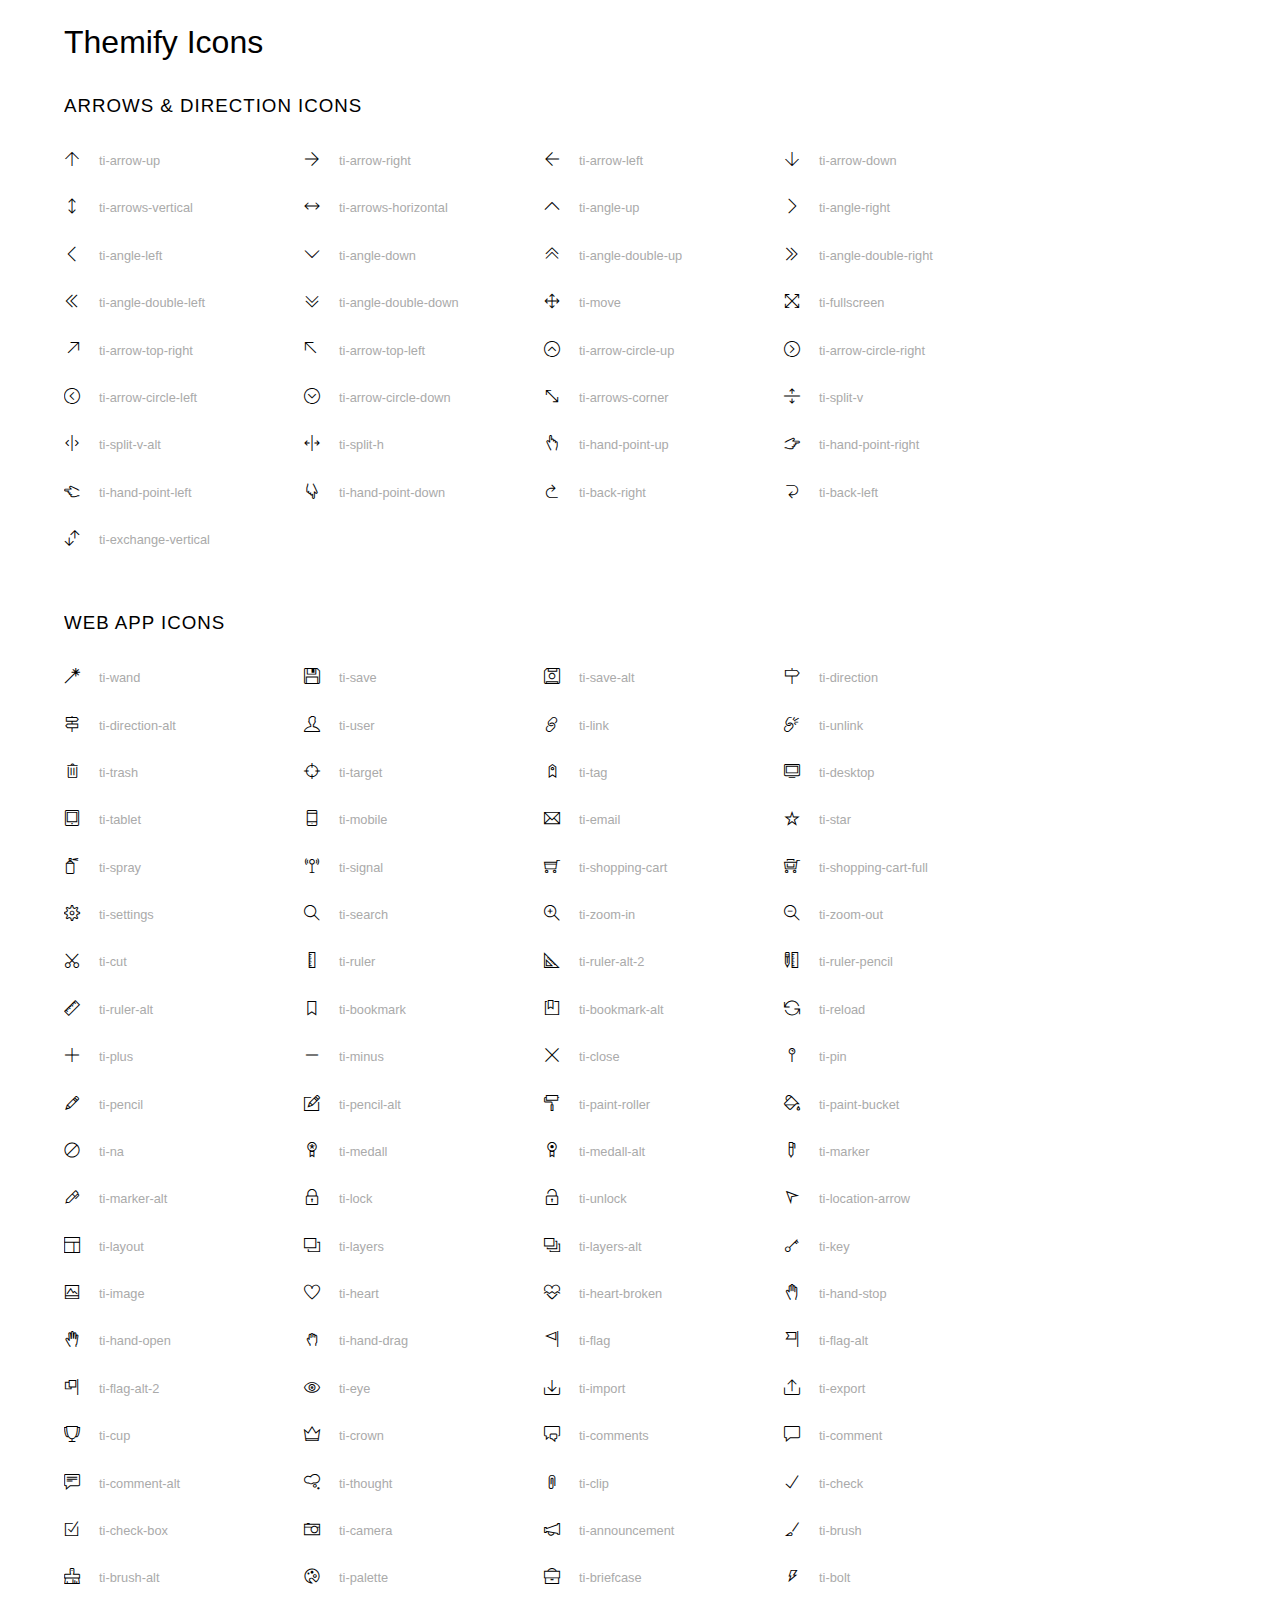
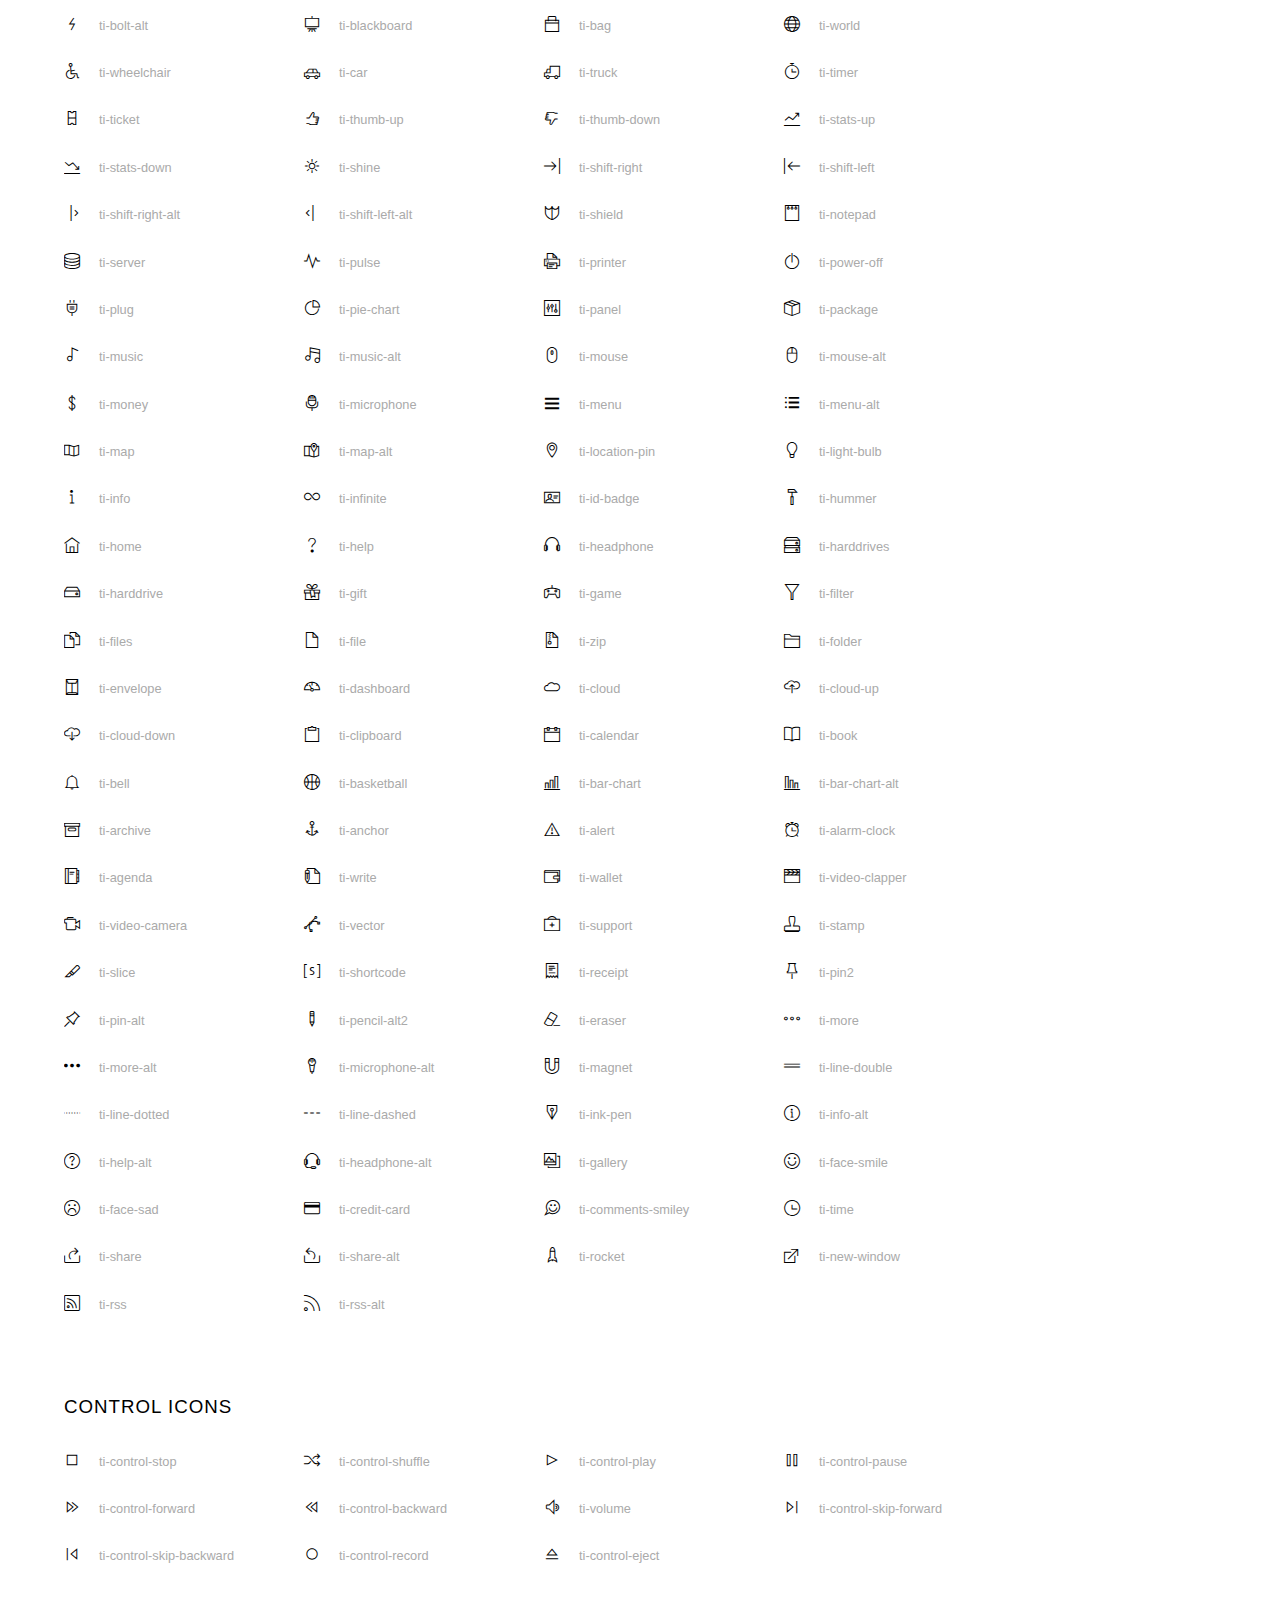
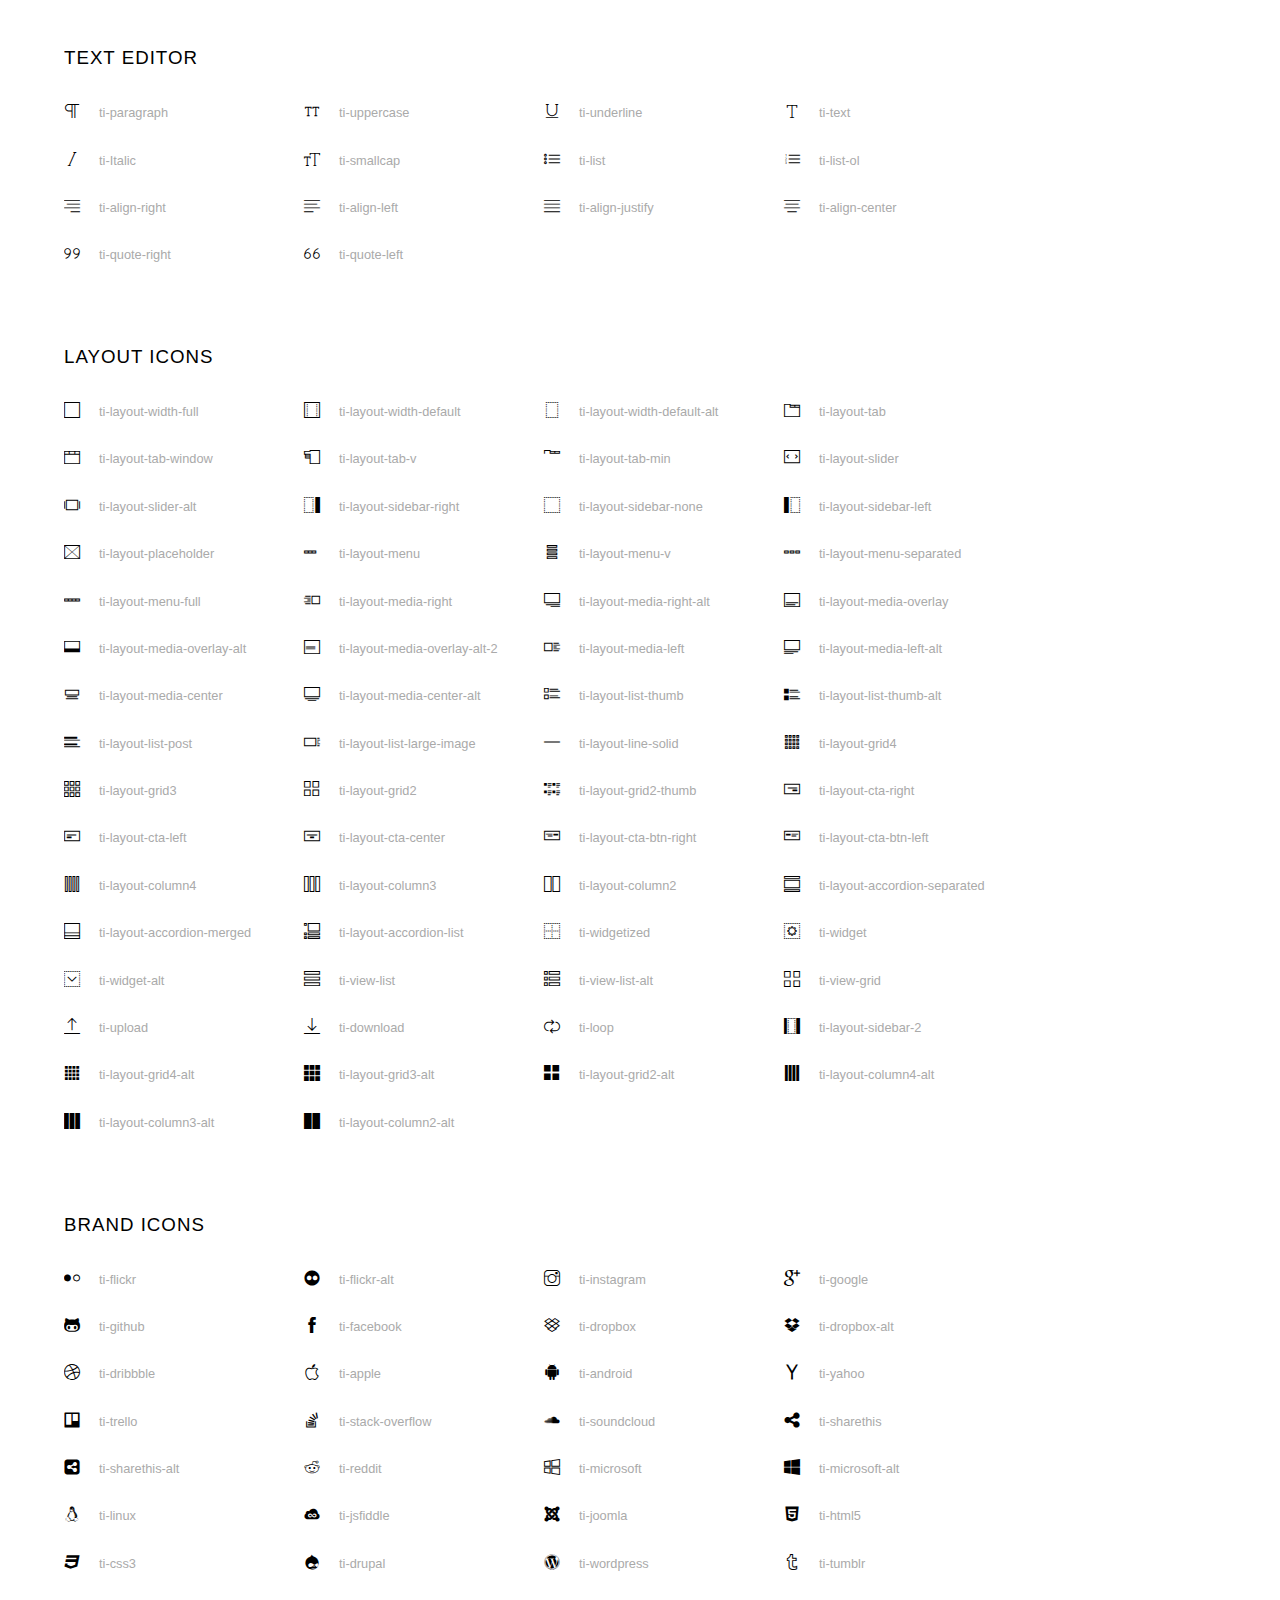
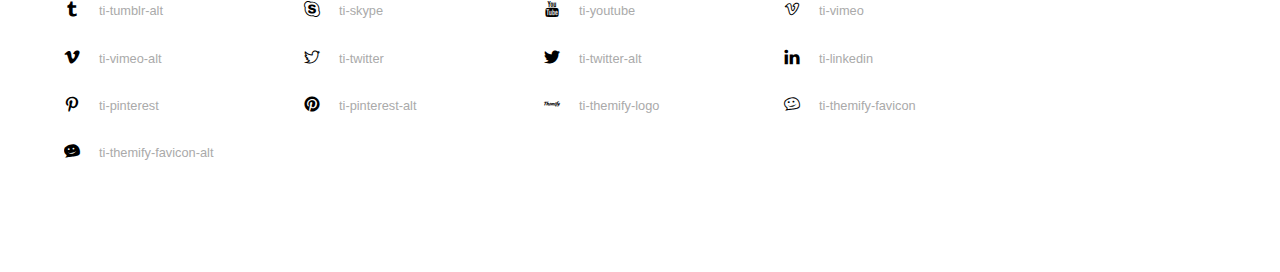
<file: font/themify-icons/index.html>
<!doctype html>
<html>
<head>
	<meta charset="utf-8">
	<title>Themify Icon Font</title>
	<meta name="viewport" content="width=device-width">
	<link rel="stylesheet" href="demo-files/demo.css">
	<link rel="stylesheet" href="themify-icons.css">
	<!--[if lt IE 8]><!-->
	<link rel="stylesheet" href="ie7/ie7.css">
	<!--<![endif]-->
</head>
<body>
	<h1>Themify Icons</h1>

	<div class="icon-section">

		<div class="icon-section">
			<h3>Arrows &amp; Direction Icons </h3>

			<div class="icon-container">
				<span class="ti-arrow-up"></span><span class="icon-name"> ti-arrow-up</span>
			</div>
			<div class="icon-container">
				<span class="ti-arrow-right"></span><span class="icon-name"> ti-arrow-right</span>
			</div>
			<div class="icon-container">
				<span class="ti-arrow-left"></span><span class="icon-name"> ti-arrow-left</span>
			</div>
			<div class="icon-container">
				<span class="ti-arrow-down"></span><span class="icon-name"> ti-arrow-down</span>
			</div>
			<div class="icon-container">
				<span class="ti-arrows-vertical"></span><span class="icon-name"> ti-arrows-vertical</span>
			</div>
			<div class="icon-container">
				<span class="ti-arrows-horizontal"></span><span class="icon-name"> ti-arrows-horizontal</span>
			</div>
			<div class="icon-container">
				<span class="ti-angle-up"></span><span class="icon-name"> ti-angle-up</span>
			</div>
			<div class="icon-container">
				<span class="ti-angle-right"></span><span class="icon-name"> ti-angle-right</span>
			</div>
			<div class="icon-container">
				<span class="ti-angle-left"></span><span class="icon-name"> ti-angle-left</span>
			</div>
			<div class="icon-container">
				<span class="ti-angle-down"></span><span class="icon-name"> ti-angle-down</span>
			</div>	
			<div class="icon-container">
				<span class="ti-angle-double-up"></span><span class="icon-name"> ti-angle-double-up</span>
			</div>
			<div class="icon-container">
				<span class="ti-angle-double-right"></span><span class="icon-name"> ti-angle-double-right</span>
			</div>
			<div class="icon-container">
				<span class="ti-angle-double-left"></span><span class="icon-name"> ti-angle-double-left</span>
			</div>
			<div class="icon-container">
				<span class="ti-angle-double-down"></span><span class="icon-name"> ti-angle-double-down</span>
			</div>					
			<div class="icon-container">
				<span class="ti-move"></span><span class="icon-name"> ti-move</span>
			</div>
			<div class="icon-container">
				<span class="ti-fullscreen"></span><span class="icon-name"> ti-fullscreen</span>
			</div>
			<div class="icon-container">
				<span class="ti-arrow-top-right"></span><span class="icon-name"> ti-arrow-top-right</span>
			</div>
			<div class="icon-container">
				<span class="ti-arrow-top-left"></span><span class="icon-name"> ti-arrow-top-left</span>
			</div>
			<div class="icon-container">
				<span class="ti-arrow-circle-up"></span><span class="icon-name"> ti-arrow-circle-up</span>
			</div>
			<div class="icon-container">
				<span class="ti-arrow-circle-right"></span><span class="icon-name"> ti-arrow-circle-right</span>
			</div>
			<div class="icon-container">
				<span class="ti-arrow-circle-left"></span><span class="icon-name"> ti-arrow-circle-left</span>
			</div>
			<div class="icon-container">
				<span class="ti-arrow-circle-down"></span><span class="icon-name"> ti-arrow-circle-down</span>
			</div>
			<div class="icon-container">
				<span class="ti-arrows-corner"></span><span class="icon-name"> ti-arrows-corner</span>
			</div>
			<div class="icon-container">
				<span class="ti-split-v"></span><span class="icon-name"> ti-split-v</span>
			</div>

			<div class="icon-container">
				<span class="ti-split-v-alt"></span><span class="icon-name"> ti-split-v-alt</span>
			</div>
			<div class="icon-container">
				<span class="ti-split-h"></span><span class="icon-name"> ti-split-h</span>
			</div>
			<div class="icon-container">
				<span class="ti-hand-point-up"></span><span class="icon-name"> ti-hand-point-up</span>
			</div>
			<div class="icon-container">
				<span class="ti-hand-point-right"></span><span class="icon-name"> ti-hand-point-right</span>
			</div>
			<div class="icon-container">
				<span class="ti-hand-point-left"></span><span class="icon-name"> ti-hand-point-left</span>
			</div>
			<div class="icon-container">
				<span class="ti-hand-point-down"></span><span class="icon-name"> ti-hand-point-down</span>
			</div>
			<div class="icon-container">
				<span class="ti-back-right"></span><span class="icon-name"> ti-back-right</span>
			</div>
			<div class="icon-container">
				<span class="ti-back-left"></span><span class="icon-name"> ti-back-left</span>
			</div>
			<div class="icon-container">
				<span class="ti-exchange-vertical"></span><span class="icon-name"> ti-exchange-vertical</span>
			</div>

		</div> <!-- Arrows Icons -->



		<h3>Web App Icons</h3>
		
		<div class="icon-section">

			<div class="icon-container">
				<span class="ti-wand"></span><span class="icon-name"> ti-wand</span>
			</div>
			<div class="icon-container">
				<span class="ti-save"></span><span class="icon-name"> ti-save</span>
			</div>
			<div class="icon-container">
				<span class="ti-save-alt"></span><span class="icon-name"> ti-save-alt</span>
			</div>

			<div class="icon-container">
				<span class="ti-direction"></span><span class="icon-name"> ti-direction</span>
			</div>
			<div class="icon-container">
				<span class="ti-direction-alt"></span><span class="icon-name"> ti-direction-alt</span>
			</div>
			<div class="icon-container">
				<span class="ti-user"></span><span class="icon-name"> ti-user</span>
			</div>
			<div class="icon-container">
				<span class="ti-link"></span><span class="icon-name"> ti-link</span>
			</div>
			<div class="icon-container">
				<span class="ti-unlink"></span><span class="icon-name"> ti-unlink</span>
			</div>
			<div class="icon-container">
				<span class="ti-trash"></span><span class="icon-name"> ti-trash</span>
			</div>
			<div class="icon-container">
				<span class="ti-target"></span><span class="icon-name"> ti-target</span>
			</div>
			<div class="icon-container">
				<span class="ti-tag"></span><span class="icon-name"> ti-tag</span>
			</div>
			<div class="icon-container">
				<span class="ti-desktop"></span><span class="icon-name"> ti-desktop</span>
			</div>
			<div class="icon-container">
				<span class="ti-tablet"></span><span class="icon-name"> ti-tablet</span>
			</div>
			<div class="icon-container">
				<span class="ti-mobile"></span><span class="icon-name"> ti-mobile</span>
			</div>
			<div class="icon-container">
				<span class="ti-email"></span><span class="icon-name"> ti-email</span>
			</div>	
			<div class="icon-container">
				<span class="ti-star"></span><span class="icon-name"> ti-star</span>
			</div>
			<div class="icon-container">
				<span class="ti-spray"></span><span class="icon-name"> ti-spray</span>
			</div>
			<div class="icon-container">
				<span class="ti-signal"></span><span class="icon-name"> ti-signal</span>
			</div>
			<div class="icon-container">
				<span class="ti-shopping-cart"></span><span class="icon-name"> ti-shopping-cart</span>
			</div>
			<div class="icon-container">
				<span class="ti-shopping-cart-full"></span><span class="icon-name"> ti-shopping-cart-full</span>
			</div>
			<div class="icon-container">
				<span class="ti-settings"></span><span class="icon-name"> ti-settings</span>
			</div>
			<div class="icon-container">
				<span class="ti-search"></span><span class="icon-name"> ti-search</span>
			</div>
			<div class="icon-container">
				<span class="ti-zoom-in"></span><span class="icon-name"> ti-zoom-in</span>
			</div>
			<div class="icon-container">
				<span class="ti-zoom-out"></span><span class="icon-name"> ti-zoom-out</span>
			</div>
			<div class="icon-container">
				<span class="ti-cut"></span><span class="icon-name"> ti-cut</span>
			</div>
			<div class="icon-container">
				<span class="ti-ruler"></span><span class="icon-name"> ti-ruler</span>
			</div>
			<div class="icon-container">
				<span class="ti-ruler-alt-2"></span><span class="icon-name"> ti-ruler-alt-2</span>
			</div>			
			<div class="icon-container">
				<span class="ti-ruler-pencil"></span><span class="icon-name"> ti-ruler-pencil</span>
			</div>
			<div class="icon-container">
				<span class="ti-ruler-alt"></span><span class="icon-name"> ti-ruler-alt</span>
			</div>
			<div class="icon-container">
				<span class="ti-bookmark"></span><span class="icon-name"> ti-bookmark</span>
			</div>
			<div class="icon-container">
				<span class="ti-bookmark-alt"></span><span class="icon-name"> ti-bookmark-alt</span>
			</div>
			<div class="icon-container">
				<span class="ti-reload"></span><span class="icon-name"> ti-reload</span>
			</div>
			<div class="icon-container">
				<span class="ti-plus"></span><span class="icon-name"> ti-plus</span>
			</div>
			<div class="icon-container">
				<span class="ti-minus"></span><span class="icon-name"> ti-minus</span>
			</div>
			<div class="icon-container">
				<span class="ti-close"></span><span class="icon-name"> ti-close</span>
			</div>			
			<div class="icon-container">
				<span class="ti-pin"></span><span class="icon-name"> ti-pin</span>
			</div>
			<div class="icon-container">
				<span class="ti-pencil"></span><span class="icon-name"> ti-pencil</span>
			</div>
					
		  	<div class="icon-container">
				<span class="ti-pencil-alt"></span><span class="icon-name"> ti-pencil-alt</span>
			</div>
			<div class="icon-container">
				<span class="ti-paint-roller"></span><span class="icon-name"> ti-paint-roller</span>
			</div>
			<div class="icon-container">
				<span class="ti-paint-bucket"></span><span class="icon-name"> ti-paint-bucket</span>
			</div>
			<div class="icon-container">
				<span class="ti-na"></span><span class="icon-name"> ti-na</span>
			</div>
			<div class="icon-container">
				<span class="ti-medall"></span><span class="icon-name"> ti-medall</span>
			</div>
			<div class="icon-container">
				<span class="ti-medall-alt"></span><span class="icon-name"> ti-medall-alt</span>
			</div>
			<div class="icon-container">
				<span class="ti-marker"></span><span class="icon-name"> ti-marker</span>
			</div>
			<div class="icon-container">
				<span class="ti-marker-alt"></span><span class="icon-name"> ti-marker-alt</span>
			</div>

			<div class="icon-container">
				<span class="ti-lock"></span><span class="icon-name"> ti-lock</span>
			</div>
			<div class="icon-container">
				<span class="ti-unlock"></span><span class="icon-name"> ti-unlock</span>
			</div>
			<div class="icon-container">
				<span class="ti-location-arrow"></span><span class="icon-name"> ti-location-arrow</span>
			</div>
			<div class="icon-container">
				<span class="ti-layout"></span><span class="icon-name"> ti-layout</span>
			</div>
			<div class="icon-container">
				<span class="ti-layers"></span><span class="icon-name"> ti-layers</span>
			</div>
			<div class="icon-container">
				<span class="ti-layers-alt"></span><span class="icon-name"> ti-layers-alt</span>
			</div>
			<div class="icon-container">
				<span class="ti-key"></span><span class="icon-name"> ti-key</span>
			</div>
			<div class="icon-container">
				<span class="ti-image"></span><span class="icon-name"> ti-image</span>
			</div>
			<div class="icon-container">
				<span class="ti-heart"></span><span class="icon-name"> ti-heart</span>
			</div>
			<div class="icon-container">
				<span class="ti-heart-broken"></span><span class="icon-name"> ti-heart-broken</span>
			</div>
			<div class="icon-container">
				<span class="ti-hand-stop"></span><span class="icon-name"> ti-hand-stop</span>
			</div>
			<div class="icon-container">
				<span class="ti-hand-open"></span><span class="icon-name"> ti-hand-open</span>
			</div>
			<div class="icon-container">
				<span class="ti-hand-drag"></span><span class="icon-name"> ti-hand-drag</span>
			</div>
			<div class="icon-container">
				<span class="ti-flag"></span><span class="icon-name"> ti-flag</span>
			</div>
			<div class="icon-container">
				<span class="ti-flag-alt"></span><span class="icon-name"> ti-flag-alt</span>
			</div>
			<div class="icon-container">
				<span class="ti-flag-alt-2"></span><span class="icon-name"> ti-flag-alt-2</span>
			</div>
			<div class="icon-container">
				<span class="ti-eye"></span><span class="icon-name"> ti-eye</span>
			</div>
			<div class="icon-container">
				<span class="ti-import"></span><span class="icon-name"> ti-import</span>
			</div>			
			<div class="icon-container">
				<span class="ti-export"></span><span class="icon-name"> ti-export</span>
			</div>
			<div class="icon-container">
				<span class="ti-cup"></span><span class="icon-name"> ti-cup</span>
			</div>
			<div class="icon-container">
				<span class="ti-crown"></span><span class="icon-name"> ti-crown</span>
			</div>
			<div class="icon-container">
				<span class="ti-comments"></span><span class="icon-name"> ti-comments</span>
			</div>
			<div class="icon-container">
				<span class="ti-comment"></span><span class="icon-name"> ti-comment</span>
			</div>
			<div class="icon-container">
				<span class="ti-comment-alt"></span><span class="icon-name"> ti-comment-alt</span>
			</div>
			<div class="icon-container">
				<span class="ti-thought"></span><span class="icon-name"> ti-thought</span>
			</div>			
			<div class="icon-container">
				<span class="ti-clip"></span><span class="icon-name"> ti-clip</span>
			</div>

			<div class="icon-container">
				<span class="ti-check"></span><span class="icon-name"> ti-check</span>
			</div>
			<div class="icon-container">
				<span class="ti-check-box"></span><span class="icon-name"> ti-check-box</span>
			</div>
			<div class="icon-container">
				<span class="ti-camera"></span><span class="icon-name"> ti-camera</span>
			</div>
			<div class="icon-container">
				<span class="ti-announcement"></span><span class="icon-name"> ti-announcement</span>
			</div>
			<div class="icon-container">
				<span class="ti-brush"></span><span class="icon-name"> ti-brush</span>
			</div>
			<div class="icon-container">
				<span class="ti-brush-alt"></span><span class="icon-name"> ti-brush-alt</span>
			</div>
			<div class="icon-container">
				<span class="ti-palette"></span><span class="icon-name"> ti-palette</span>
			</div>			
			<div class="icon-container">
				<span class="ti-briefcase"></span><span class="icon-name"> ti-briefcase</span>
			</div>
			<div class="icon-container">
				<span class="ti-bolt"></span><span class="icon-name"> ti-bolt</span>
			</div>
			<div class="icon-container">
				<span class="ti-bolt-alt"></span><span class="icon-name"> ti-bolt-alt</span>
			</div>
			<div class="icon-container">
				<span class="ti-blackboard"></span><span class="icon-name"> ti-blackboard</span>
			</div>
			<div class="icon-container">
				<span class="ti-bag"></span><span class="icon-name"> ti-bag</span>
			</div>
			<div class="icon-container">
				<span class="ti-world"></span><span class="icon-name"> ti-world</span>
			</div>
			<div class="icon-container">
				<span class="ti-wheelchair"></span><span class="icon-name"> ti-wheelchair</span>
			</div>
			<div class="icon-container">
				<span class="ti-car"></span><span class="icon-name"> ti-car</span>
			</div>
			<div class="icon-container">
				<span class="ti-truck"></span><span class="icon-name"> ti-truck</span>
			</div>
			<div class="icon-container">
				<span class="ti-timer"></span><span class="icon-name"> ti-timer</span>
			</div>
			<div class="icon-container">
				<span class="ti-ticket"></span><span class="icon-name"> ti-ticket</span>
			</div>
			<div class="icon-container">
				<span class="ti-thumb-up"></span><span class="icon-name"> ti-thumb-up</span>
			</div>
			<div class="icon-container">
				<span class="ti-thumb-down"></span><span class="icon-name"> ti-thumb-down</span>
			</div>

			<div class="icon-container">
				<span class="ti-stats-up"></span><span class="icon-name"> ti-stats-up</span>
			</div>
			<div class="icon-container">
				<span class="ti-stats-down"></span><span class="icon-name"> ti-stats-down</span>
			</div>
			<div class="icon-container">
				<span class="ti-shine"></span><span class="icon-name"> ti-shine</span>
			</div>
			<div class="icon-container">
				<span class="ti-shift-right"></span><span class="icon-name"> ti-shift-right</span>
			</div>
			<div class="icon-container">
				<span class="ti-shift-left"></span><span class="icon-name"> ti-shift-left</span>
			</div>

			<div class="icon-container">
				<span class="ti-shift-right-alt"></span><span class="icon-name"> ti-shift-right-alt</span>
			</div>
			<div class="icon-container">
				<span class="ti-shift-left-alt"></span><span class="icon-name"> ti-shift-left-alt</span>
			</div>
			<div class="icon-container">
				<span class="ti-shield"></span><span class="icon-name"> ti-shield</span>
			</div>
			<div class="icon-container">
				<span class="ti-notepad"></span><span class="icon-name"> ti-notepad</span>
			</div>
			<div class="icon-container">
				<span class="ti-server"></span><span class="icon-name"> ti-server</span>
			</div>

			<div class="icon-container">
				<span class="ti-pulse"></span><span class="icon-name"> ti-pulse</span>
			</div>
			<div class="icon-container">
				<span class="ti-printer"></span><span class="icon-name"> ti-printer</span>
			</div>
			<div class="icon-container">
				<span class="ti-power-off"></span><span class="icon-name"> ti-power-off</span>
			</div>
			<div class="icon-container">
				<span class="ti-plug"></span><span class="icon-name"> ti-plug</span>
			</div>
			<div class="icon-container">
				<span class="ti-pie-chart"></span><span class="icon-name"> ti-pie-chart</span>
			</div>

			<div class="icon-container">
				<span class="ti-panel"></span><span class="icon-name"> ti-panel</span>
			</div>
			<div class="icon-container">
				<span class="ti-package"></span><span class="icon-name"> ti-package</span>
			</div>
			<div class="icon-container">
				<span class="ti-music"></span><span class="icon-name"> ti-music</span>
			</div>
			<div class="icon-container">
				<span class="ti-music-alt"></span><span class="icon-name"> ti-music-alt</span>
			</div>
			<div class="icon-container">
				<span class="ti-mouse"></span><span class="icon-name"> ti-mouse</span>
			</div>
			<div class="icon-container">
				<span class="ti-mouse-alt"></span><span class="icon-name"> ti-mouse-alt</span>
			</div>
			<div class="icon-container">
				<span class="ti-money"></span><span class="icon-name"> ti-money</span>
			</div>
			<div class="icon-container">
				<span class="ti-microphone"></span><span class="icon-name"> ti-microphone</span>
			</div>
			<div class="icon-container">
				<span class="ti-menu"></span><span class="icon-name"> ti-menu</span>
			</div>
			<div class="icon-container">
				<span class="ti-menu-alt"></span><span class="icon-name"> ti-menu-alt</span>
			</div>
			<div class="icon-container">
				<span class="ti-map"></span><span class="icon-name"> ti-map</span>
			</div>
			<div class="icon-container">
				<span class="ti-map-alt"></span><span class="icon-name"> ti-map-alt</span>
			</div>

			<div class="icon-container">
				<span class="ti-location-pin"></span><span class="icon-name"> ti-location-pin</span>
			</div>

			<div class="icon-container">
				<span class="ti-light-bulb"></span><span class="icon-name"> ti-light-bulb</span>
			</div>
			<div class="icon-container">
				<span class="ti-info"></span><span class="icon-name"> ti-info</span>
			</div>
			<div class="icon-container">
				<span class="ti-infinite"></span><span class="icon-name"> ti-infinite</span>
			</div>
			<div class="icon-container">
				<span class="ti-id-badge"></span><span class="icon-name"> ti-id-badge</span>
			</div>
			<div class="icon-container">
				<span class="ti-hummer"></span><span class="icon-name"> ti-hummer</span>
			</div>
			<div class="icon-container">
				<span class="ti-home"></span><span class="icon-name"> ti-home</span>
			</div>
			<div class="icon-container">
				<span class="ti-help"></span><span class="icon-name"> ti-help</span>
			</div>
			<div class="icon-container">
				<span class="ti-headphone"></span><span class="icon-name"> ti-headphone</span>
			</div>
			<div class="icon-container">
				<span class="ti-harddrives"></span><span class="icon-name"> ti-harddrives</span>
			</div>
			<div class="icon-container">
				<span class="ti-harddrive"></span><span class="icon-name"> ti-harddrive</span>
			</div>
			<div class="icon-container">
				<span class="ti-gift"></span><span class="icon-name"> ti-gift</span>
			</div>
			<div class="icon-container">
				<span class="ti-game"></span><span class="icon-name"> ti-game</span>
			</div>
			<div class="icon-container">
				<span class="ti-filter"></span><span class="icon-name"> ti-filter</span>
			</div>
			<div class="icon-container">
				<span class="ti-files"></span><span class="icon-name"> ti-files</span>
			</div>
			<div class="icon-container">
				<span class="ti-file"></span><span class="icon-name"> ti-file</span>
			</div>
			<div class="icon-container">
				<span class="ti-zip"></span><span class="icon-name"> ti-zip</span>
			</div>
			<div class="icon-container">
				<span class="ti-folder"></span><span class="icon-name"> ti-folder</span>
			</div>			
			<div class="icon-container">
				<span class="ti-envelope"></span><span class="icon-name"> ti-envelope</span>
			</div>


			<div class="icon-container">
				<span class="ti-dashboard"></span><span class="icon-name"> ti-dashboard</span>
			</div>
			<div class="icon-container">
				<span class="ti-cloud"></span><span class="icon-name"> ti-cloud</span>
			</div>
			<div class="icon-container">
				<span class="ti-cloud-up"></span><span class="icon-name"> ti-cloud-up</span>
			</div>
			<div class="icon-container">
				<span class="ti-cloud-down"></span><span class="icon-name"> ti-cloud-down</span>
			</div>
			<div class="icon-container">
				<span class="ti-clipboard"></span><span class="icon-name"> ti-clipboard</span>
			</div>
			<div class="icon-container">
				<span class="ti-calendar"></span><span class="icon-name"> ti-calendar</span>
			</div>
			<div class="icon-container">
				<span class="ti-book"></span><span class="icon-name"> ti-book</span>
			</div>
			<div class="icon-container">
				<span class="ti-bell"></span><span class="icon-name"> ti-bell</span>
			</div>
			<div class="icon-container">
				<span class="ti-basketball"></span><span class="icon-name"> ti-basketball</span>
			</div>
			<div class="icon-container">
				<span class="ti-bar-chart"></span><span class="icon-name"> ti-bar-chart</span>
			</div>
			<div class="icon-container">
				<span class="ti-bar-chart-alt"></span><span class="icon-name"> ti-bar-chart-alt</span>
			</div>


			<div class="icon-container">
				<span class="ti-archive"></span><span class="icon-name"> ti-archive</span>
			</div>
			<div class="icon-container">
				<span class="ti-anchor"></span><span class="icon-name"> ti-anchor</span>
			</div>

			<div class="icon-container">
				<span class="ti-alert"></span><span class="icon-name"> ti-alert</span>
			</div>
			<div class="icon-container">
				<span class="ti-alarm-clock"></span><span class="icon-name"> ti-alarm-clock</span>
			</div>
			<div class="icon-container">
				<span class="ti-agenda"></span><span class="icon-name"> ti-agenda</span>
			</div>
			<div class="icon-container">
				<span class="ti-write"></span><span class="icon-name"> ti-write</span>
			</div>

			<div class="icon-container">
				<span class="ti-wallet"></span><span class="icon-name"> ti-wallet</span>
			</div>
			<div class="icon-container">
				<span class="ti-video-clapper"></span><span class="icon-name"> ti-video-clapper</span>
			</div>
			<div class="icon-container">
				<span class="ti-video-camera"></span><span class="icon-name"> ti-video-camera</span>
			</div>
			<div class="icon-container">
				<span class="ti-vector"></span><span class="icon-name"> ti-vector</span>
			</div>

			<div class="icon-container">
				<span class="ti-support"></span><span class="icon-name"> ti-support</span>
			</div>
			<div class="icon-container">
				<span class="ti-stamp"></span><span class="icon-name"> ti-stamp</span>
			</div>
			<div class="icon-container">
				<span class="ti-slice"></span><span class="icon-name"> ti-slice</span>
			</div>
			<div class="icon-container">
				<span class="ti-shortcode"></span><span class="icon-name"> ti-shortcode</span>
			</div>
			<div class="icon-container">
				<span class="ti-receipt"></span><span class="icon-name"> ti-receipt</span>
			</div>
			<div class="icon-container">
				<span class="ti-pin2"></span><span class="icon-name"> ti-pin2</span>
			</div>
			<div class="icon-container">
				<span class="ti-pin-alt"></span><span class="icon-name"> ti-pin-alt</span>
			</div>
			<div class="icon-container">
				<span class="ti-pencil-alt2"></span><span class="icon-name"> ti-pencil-alt2</span>
			</div>
			<div class="icon-container">
				<span class="ti-eraser"></span><span class="icon-name"> ti-eraser</span>
			</div>			
			<div class="icon-container">
				<span class="ti-more"></span><span class="icon-name"> ti-more</span>
			</div>
			<div class="icon-container">
				<span class="ti-more-alt"></span><span class="icon-name"> ti-more-alt</span>
			</div>
			<div class="icon-container">
				<span class="ti-microphone-alt"></span><span class="icon-name"> ti-microphone-alt</span>
			</div>
			<div class="icon-container">
				<span class="ti-magnet"></span><span class="icon-name"> ti-magnet</span>
			</div>
			<div class="icon-container">
				<span class="ti-line-double"></span><span class="icon-name"> ti-line-double</span>
			</div>
			<div class="icon-container">
				<span class="ti-line-dotted"></span><span class="icon-name"> ti-line-dotted</span>
			</div>
			<div class="icon-container">
				<span class="ti-line-dashed"></span><span class="icon-name"> ti-line-dashed</span>
			</div>

			<div class="icon-container">
				<span class="ti-ink-pen"></span><span class="icon-name"> ti-ink-pen</span>
			</div>
			<div class="icon-container">
				<span class="ti-info-alt"></span><span class="icon-name"> ti-info-alt</span>
			</div>
			<div class="icon-container">
				<span class="ti-help-alt"></span><span class="icon-name"> ti-help-alt</span>
			</div>
			<div class="icon-container">
				<span class="ti-headphone-alt"></span><span class="icon-name"> ti-headphone-alt</span>
			</div>

			<div class="icon-container">
				<span class="ti-gallery"></span><span class="icon-name"> ti-gallery</span>
			</div>
			<div class="icon-container">
				<span class="ti-face-smile"></span><span class="icon-name"> ti-face-smile</span>
			</div>
			<div class="icon-container">
				<span class="ti-face-sad"></span><span class="icon-name"> ti-face-sad</span>
			</div>
			<div class="icon-container">
				<span class="ti-credit-card"></span><span class="icon-name"> ti-credit-card</span>
			</div>
			<div class="icon-container">
				<span class="ti-comments-smiley"></span><span class="icon-name"> ti-comments-smiley</span>
			</div>
			<div class="icon-container">
				<span class="ti-time"></span><span class="icon-name"> ti-time</span>
			</div>
			<div class="icon-container">
				<span class="ti-share"></span><span class="icon-name"> ti-share</span>
			</div>
			<div class="icon-container">
				<span class="ti-share-alt"></span><span class="icon-name"> ti-share-alt</span>
			</div>
			<div class="icon-container">
				<span class="ti-rocket"></span><span class="icon-name"> ti-rocket</span>
			</div>

			<div class="icon-container">
				<span class="ti-new-window"></span><span class="icon-name"> ti-new-window</span>
			</div>

			<div class="icon-container">
				<span class="ti-rss"></span><span class="icon-name"> ti-rss</span>
			</div>

			<div class="icon-container">
				<span class="ti-rss-alt"></span><span class="icon-name"> ti-rss-alt</span>
			</div>
			
		</div><!-- Web App Icons -->


		<div class="icon-section">
			<h3>Control Icons</h3>
			<div class="icon-container">
				<span class="ti-control-stop"></span><span class="icon-name"> ti-control-stop</span>
			</div>
			<div class="icon-container">
				<span class="ti-control-shuffle"></span><span class="icon-name"> ti-control-shuffle</span>
			</div>
			<div class="icon-container">
				<span class="ti-control-play"></span><span class="icon-name"> ti-control-play</span>
			</div>
			<div class="icon-container">
				<span class="ti-control-pause"></span><span class="icon-name"> ti-control-pause</span>
			</div>
			<div class="icon-container">
				<span class="ti-control-forward"></span><span class="icon-name"> ti-control-forward</span>
			</div>
			<div class="icon-container">
				<span class="ti-control-backward"></span><span class="icon-name"> ti-control-backward</span>
			</div>	
			<div class="icon-container">
				<span class="ti-volume"></span><span class="icon-name"> ti-volume</span>
			</div>
			<div class="icon-container">
				<span class="ti-control-skip-forward"></span><span class="icon-name"> ti-control-skip-forward</span>
			</div>
			<div class="icon-container">
				<span class="ti-control-skip-backward"></span><span class="icon-name"> ti-control-skip-backward</span>
			</div>
			<div class="icon-container">
				<span class="ti-control-record"></span><span class="icon-name"> ti-control-record</span>
			</div>
			<div class="icon-container">
				<span class="ti-control-eject"></span><span class="icon-name"> ti-control-eject</span>
			</div>			
		</div> <!-- Control Icons -->


		<div class="icon-section">
			<h3>Text Editor</h3>

			<div class="icon-container">
				<span class="ti-paragraph"></span><span class="icon-name"> ti-paragraph</span>
			</div>
			<div class="icon-container">
				<span class="ti-uppercase"></span><span class="icon-name"> ti-uppercase</span>
			</div>

			<div class="icon-container">
				<span class="ti-underline"></span><span class="icon-name"> ti-underline</span>
			</div>
			<div class="icon-container">
				<span class="ti-text"></span><span class="icon-name"> ti-text</span>
			</div>
			<div class="icon-container">
				<span class="ti-Italic"></span><span class="icon-name"> ti-Italic</span>
			</div>
			<div class="icon-container">
				<span class="ti-smallcap"></span><span class="icon-name"> ti-smallcap</span>
			</div>
			<div class="icon-container">
				<span class="ti-list"></span><span class="icon-name"> ti-list</span>
			</div>
			<div class="icon-container">
				<span class="ti-list-ol"></span><span class="icon-name"> ti-list-ol</span>
			</div>
			<div class="icon-container">
				<span class="ti-align-right"></span><span class="icon-name"> ti-align-right</span>
			</div>
			<div class="icon-container">
				<span class="ti-align-left"></span><span class="icon-name"> ti-align-left</span>
			</div>
			<div class="icon-container">
				<span class="ti-align-justify"></span><span class="icon-name"> ti-align-justify</span>
			</div>
			<div class="icon-container">
				<span class="ti-align-center"></span><span class="icon-name"> ti-align-center</span>
			</div>
			<div class="icon-container">
				<span class="ti-quote-right"></span><span class="icon-name"> ti-quote-right</span>
			</div>
			<div class="icon-container">
				<span class="ti-quote-left"></span><span class="icon-name"> ti-quote-left</span>
			</div>

		</div> <!-- Text Editor -->



		<div class="icon-section">
			<h3>Layout Icons</h3>
			<div class="icon-container">
				<span class="ti-layout-width-full"></span><span class="icon-name"> ti-layout-width-full</span>
			</div>
			<div class="icon-container">
				<span class="ti-layout-width-default"></span><span class="icon-name"> ti-layout-width-default</span>
			</div>
			<div class="icon-container">
				<span class="ti-layout-width-default-alt"></span><span class="icon-name"> ti-layout-width-default-alt</span>
			</div>
			<div class="icon-container">
				<span class="ti-layout-tab"></span><span class="icon-name"> ti-layout-tab</span>
			</div>
			<div class="icon-container">
				<span class="ti-layout-tab-window"></span><span class="icon-name"> ti-layout-tab-window</span>
			</div>
			<div class="icon-container">
				<span class="ti-layout-tab-v"></span><span class="icon-name"> ti-layout-tab-v</span>
			</div>
			<div class="icon-container">
				<span class="ti-layout-tab-min"></span><span class="icon-name"> ti-layout-tab-min</span>
			</div>
			<div class="icon-container">
				<span class="ti-layout-slider"></span><span class="icon-name"> ti-layout-slider</span>
			</div>
			<div class="icon-container">
				<span class="ti-layout-slider-alt"></span><span class="icon-name"> ti-layout-slider-alt</span>
			</div>
			<div class="icon-container">
				<span class="ti-layout-sidebar-right"></span><span class="icon-name"> ti-layout-sidebar-right</span>
			</div>
			<div class="icon-container">
				<span class="ti-layout-sidebar-none"></span><span class="icon-name"> ti-layout-sidebar-none</span>
			</div>
			<div class="icon-container">
				<span class="ti-layout-sidebar-left"></span><span class="icon-name"> ti-layout-sidebar-left</span>
			</div>
			<div class="icon-container">
				<span class="ti-layout-placeholder"></span><span class="icon-name"> ti-layout-placeholder</span>
			</div>
			<div class="icon-container">
				<span class="ti-layout-menu"></span><span class="icon-name"> ti-layout-menu</span>
			</div>
			<div class="icon-container">
				<span class="ti-layout-menu-v"></span><span class="icon-name"> ti-layout-menu-v</span>
			</div>
			<div class="icon-container">
				<span class="ti-layout-menu-separated"></span><span class="icon-name"> ti-layout-menu-separated</span>
			</div>
			<div class="icon-container">
				<span class="ti-layout-menu-full"></span><span class="icon-name"> ti-layout-menu-full</span>
			</div>
			<div class="icon-container">
				<span class="ti-layout-media-right"></span><span class="icon-name"> ti-layout-media-right</span>
			</div>
			<div class="icon-container">
				<span class="ti-layout-media-right-alt"></span><span class="icon-name"> ti-layout-media-right-alt</span>
			</div>
			<div class="icon-container">
				<span class="ti-layout-media-overlay"></span><span class="icon-name"> ti-layout-media-overlay</span>
			</div>
			<div class="icon-container">
				<span class="ti-layout-media-overlay-alt"></span><span class="icon-name"> ti-layout-media-overlay-alt</span>
			</div>
			<div class="icon-container">
				<span class="ti-layout-media-overlay-alt-2"></span><span class="icon-name"> ti-layout-media-overlay-alt-2</span>
			</div>
			<div class="icon-container">
				<span class="ti-layout-media-left"></span><span class="icon-name"> ti-layout-media-left</span>
			</div>
			<div class="icon-container">
				<span class="ti-layout-media-left-alt"></span><span class="icon-name"> ti-layout-media-left-alt</span>
			</div>
			<div class="icon-container">
				<span class="ti-layout-media-center"></span><span class="icon-name"> ti-layout-media-center</span>
			</div>
			<div class="icon-container">
				<span class="ti-layout-media-center-alt"></span><span class="icon-name"> ti-layout-media-center-alt</span>
			</div>
			<div class="icon-container">
				<span class="ti-layout-list-thumb"></span><span class="icon-name"> ti-layout-list-thumb</span>
			</div>
			<div class="icon-container">
				<span class="ti-layout-list-thumb-alt"></span><span class="icon-name"> ti-layout-list-thumb-alt</span>
			</div>
			<div class="icon-container">
				<span class="ti-layout-list-post"></span><span class="icon-name"> ti-layout-list-post</span>
			</div>
			<div class="icon-container">
				<span class="ti-layout-list-large-image"></span><span class="icon-name"> ti-layout-list-large-image</span>
			</div>
			<div class="icon-container">
				<span class="ti-layout-line-solid"></span><span class="icon-name"> ti-layout-line-solid</span>
			</div>
			<div class="icon-container">
				<span class="ti-layout-grid4"></span><span class="icon-name"> ti-layout-grid4</span>
			</div>
			<div class="icon-container">
				<span class="ti-layout-grid3"></span><span class="icon-name"> ti-layout-grid3</span>
			</div>
			<div class="icon-container">
				<span class="ti-layout-grid2"></span><span class="icon-name"> ti-layout-grid2</span>
			</div>
			<div class="icon-container">
				<span class="ti-layout-grid2-thumb"></span><span class="icon-name"> ti-layout-grid2-thumb</span>
			</div>
			<div class="icon-container">
				<span class="ti-layout-cta-right"></span><span class="icon-name"> ti-layout-cta-right</span>
			</div>
			<div class="icon-container">
				<span class="ti-layout-cta-left"></span><span class="icon-name"> ti-layout-cta-left</span>
			</div>
			<div class="icon-container">
				<span class="ti-layout-cta-center"></span><span class="icon-name"> ti-layout-cta-center</span>
			</div>
			<div class="icon-container">
				<span class="ti-layout-cta-btn-right"></span><span class="icon-name"> ti-layout-cta-btn-right</span>
			</div>
			<div class="icon-container">
				<span class="ti-layout-cta-btn-left"></span><span class="icon-name"> ti-layout-cta-btn-left</span>
			</div>
			<div class="icon-container">
				<span class="ti-layout-column4"></span><span class="icon-name"> ti-layout-column4</span>
			</div>
			<div class="icon-container">
				<span class="ti-layout-column3"></span><span class="icon-name"> ti-layout-column3</span>
			</div>
			<div class="icon-container">
				<span class="ti-layout-column2"></span><span class="icon-name"> ti-layout-column2</span>
			</div>
			<div class="icon-container">
				<span class="ti-layout-accordion-separated"></span><span class="icon-name"> ti-layout-accordion-separated</span>
			</div>
			<div class="icon-container">
				<span class="ti-layout-accordion-merged"></span><span class="icon-name"> ti-layout-accordion-merged</span>
			</div>
			<div class="icon-container">
				<span class="ti-layout-accordion-list"></span><span class="icon-name"> ti-layout-accordion-list</span>
			</div>
			<div class="icon-container">
				<span class="ti-widgetized"></span><span class="icon-name"> ti-widgetized</span>
			</div>
			<div class="icon-container">
				<span class="ti-widget"></span><span class="icon-name"> ti-widget</span>
			</div>
			<div class="icon-container">
				<span class="ti-widget-alt"></span><span class="icon-name"> ti-widget-alt</span>
			</div>
			<div class="icon-container">
				<span class="ti-view-list"></span><span class="icon-name"> ti-view-list</span>
			</div>
			<div class="icon-container">
				<span class="ti-view-list-alt"></span><span class="icon-name"> ti-view-list-alt</span>
			</div>
			<div class="icon-container">
				<span class="ti-view-grid"></span><span class="icon-name"> ti-view-grid</span>
			</div>
			<div class="icon-container">
				<span class="ti-upload"></span><span class="icon-name"> ti-upload</span>
			</div>
			<div class="icon-container">
				<span class="ti-download"></span><span class="icon-name"> ti-download</span>
			</div>	
			<div class="icon-container">
				<span class="ti-loop"></span><span class="icon-name"> ti-loop</span>
			</div>
			<div class="icon-container">
				<span class="ti-layout-sidebar-2"></span><span class="icon-name"> ti-layout-sidebar-2</span>
			</div>
			<div class="icon-container">
				<span class="ti-layout-grid4-alt"></span><span class="icon-name"> ti-layout-grid4-alt</span>
			</div>
			<div class="icon-container">
				<span class="ti-layout-grid3-alt"></span><span class="icon-name"> ti-layout-grid3-alt</span>
			</div>
			<div class="icon-container">
				<span class="ti-layout-grid2-alt"></span><span class="icon-name"> ti-layout-grid2-alt</span>
			</div>
			<div class="icon-container">
				<span class="ti-layout-column4-alt"></span><span class="icon-name"> ti-layout-column4-alt</span>
			</div>
			<div class="icon-container">
				<span class="ti-layout-column3-alt"></span><span class="icon-name"> ti-layout-column3-alt</span>
			</div>
			<div class="icon-container">
				<span class="ti-layout-column2-alt"></span><span class="icon-name"> ti-layout-column2-alt</span>
			</div>		


		</div> <!-- Layout Icons -->


		<div class="icon-section">
			<h3>Brand Icons</h3>

			<div class="icon-container">
				<span class="ti-flickr"></span><span class="icon-name"> ti-flickr</span>
			</div>
			<div class="icon-container">
				<span class="ti-flickr-alt"></span><span class="icon-name"> ti-flickr-alt</span>
			</div>			
			<div class="icon-container">
				<span class="ti-instagram"></span><span class="icon-name"> ti-instagram</span>
			</div>
			<div class="icon-container">
				<span class="ti-google"></span><span class="icon-name"> ti-google</span>
			</div>
			<div class="icon-container">
				<span class="ti-github"></span><span class="icon-name"> ti-github</span>
			</div>

			<div class="icon-container">
				<span class="ti-facebook"></span><span class="icon-name"> ti-facebook</span>
			</div>
			<div class="icon-container">
				<span class="ti-dropbox"></span><span class="icon-name"> ti-dropbox</span>
			</div>
			<div class="icon-container">
				<span class="ti-dropbox-alt"></span><span class="icon-name"> ti-dropbox-alt</span>
			</div>
			<div class="icon-container">
				<span class="ti-dribbble"></span><span class="icon-name"> ti-dribbble</span>
			</div>
			<div class="icon-container">
				<span class="ti-apple"></span><span class="icon-name"> ti-apple</span>
			</div>
			<div class="icon-container">
				<span class="ti-android"></span><span class="icon-name"> ti-android</span>
			</div>
			<div class="icon-container">
				<span class="ti-yahoo"></span><span class="icon-name"> ti-yahoo</span>
			</div>
			<div class="icon-container">
				<span class="ti-trello"></span><span class="icon-name"> ti-trello</span>
			</div>
			<div class="icon-container">
				<span class="ti-stack-overflow"></span><span class="icon-name"> ti-stack-overflow</span>
			</div>
			<div class="icon-container">
				<span class="ti-soundcloud"></span><span class="icon-name"> ti-soundcloud</span>
			</div>
			<div class="icon-container">
				<span class="ti-sharethis"></span><span class="icon-name"> ti-sharethis</span>
			</div>
			<div class="icon-container">
				<span class="ti-sharethis-alt"></span><span class="icon-name"> ti-sharethis-alt</span>
			</div>
			<div class="icon-container">
				<span class="ti-reddit"></span><span class="icon-name"> ti-reddit</span>
			</div>

			<div class="icon-container">
				<span class="ti-microsoft"></span><span class="icon-name"> ti-microsoft</span>
			</div>
			<div class="icon-container">
				<span class="ti-microsoft-alt"></span><span class="icon-name"> ti-microsoft-alt</span>
			</div>
			<div class="icon-container">
				<span class="ti-linux"></span><span class="icon-name"> ti-linux</span>
			</div>
			<div class="icon-container">
				<span class="ti-jsfiddle"></span><span class="icon-name"> ti-jsfiddle</span>
			</div>
			<div class="icon-container">
				<span class="ti-joomla"></span><span class="icon-name"> ti-joomla</span>
			</div>
			<div class="icon-container">
				<span class="ti-html5"></span><span class="icon-name"> ti-html5</span>
			</div>
			<div class="icon-container">
				<span class="ti-css3"></span><span class="icon-name"> ti-css3</span>
			</div>	
			<div class="icon-container">
				<span class="ti-drupal"></span><span class="icon-name"> ti-drupal</span>
			</div>
			<div class="icon-container">
				<span class="ti-wordpress"></span><span class="icon-name"> ti-wordpress</span>
			</div>		
			<div class="icon-container">
				<span class="ti-tumblr"></span><span class="icon-name"> ti-tumblr</span>
			</div>
			<div class="icon-container">
				<span class="ti-tumblr-alt"></span><span class="icon-name"> ti-tumblr-alt</span>
			</div>
			<div class="icon-container">
				<span class="ti-skype"></span><span class="icon-name"> ti-skype</span>
			</div>
			<div class="icon-container">
				<span class="ti-youtube"></span><span class="icon-name"> ti-youtube</span>
			</div>
			<div class="icon-container">
				<span class="ti-vimeo"></span><span class="icon-name"> ti-vimeo</span>
			</div>
			<div class="icon-container">
				<span class="ti-vimeo-alt"></span><span class="icon-name"> ti-vimeo-alt</span>
			</div>			
			<div class="icon-container">
				<span class="ti-twitter"></span><span class="icon-name"> ti-twitter</span>
			</div>
			<div class="icon-container">
				<span class="ti-twitter-alt"></span><span class="icon-name"> ti-twitter-alt</span>
			</div>
			<div class="icon-container">
				<span class="ti-linkedin"></span><span class="icon-name"> ti-linkedin</span>
			</div>
			<div class="icon-container">
				<span class="ti-pinterest"></span><span class="icon-name"> ti-pinterest</span>
			</div>

			<div class="icon-container">
				<span class="ti-pinterest-alt"></span><span class="icon-name"> ti-pinterest-alt</span>
			</div>
			<div class="icon-container">
				<span class="ti-themify-logo"></span><span class="icon-name"> ti-themify-logo</span>
			</div>
			<div class="icon-container">
				<span class="ti-themify-favicon"></span><span class="icon-name"> ti-themify-favicon</span>
			</div>
			<div class="icon-container">
				<span class="ti-themify-favicon-alt"></span><span class="icon-name"> ti-themify-favicon-alt</span>
			</div>

		</div> <!-- brand Icons -->

	</div>

</body>
</html>
</file>
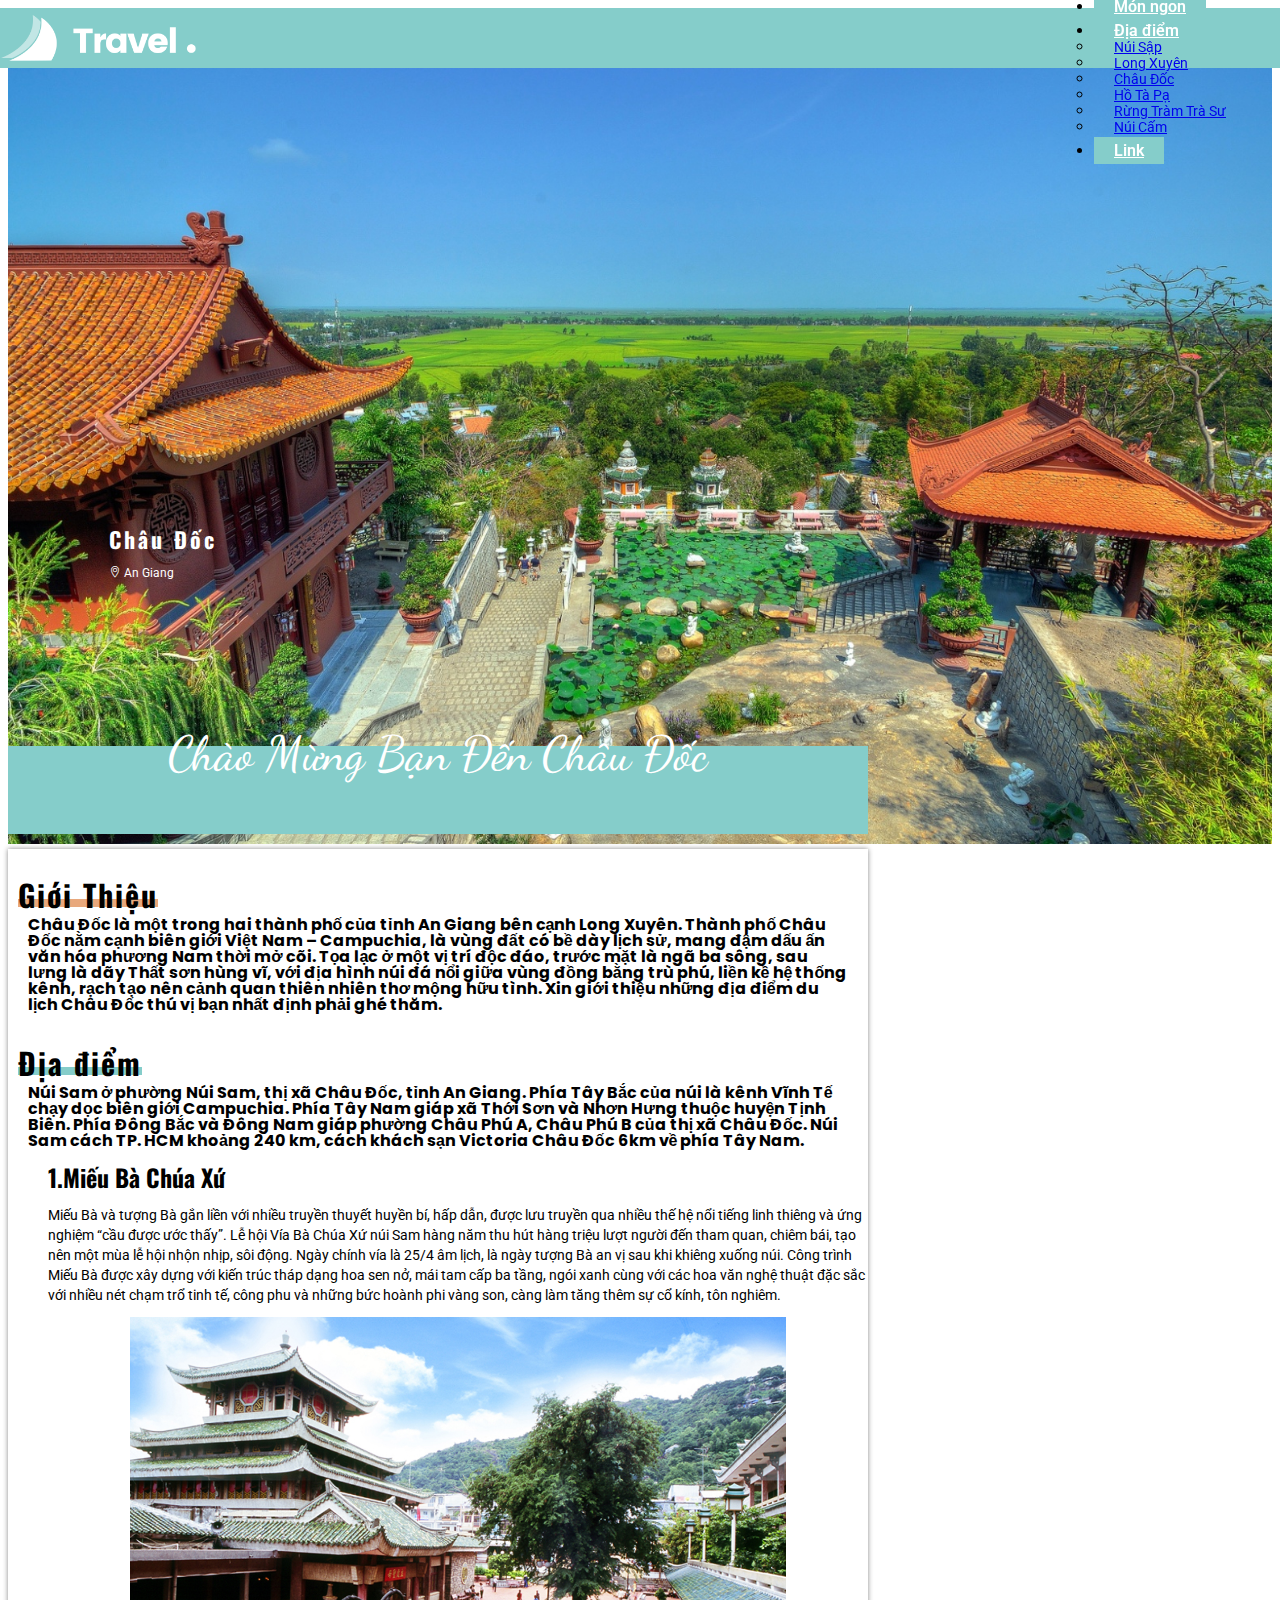
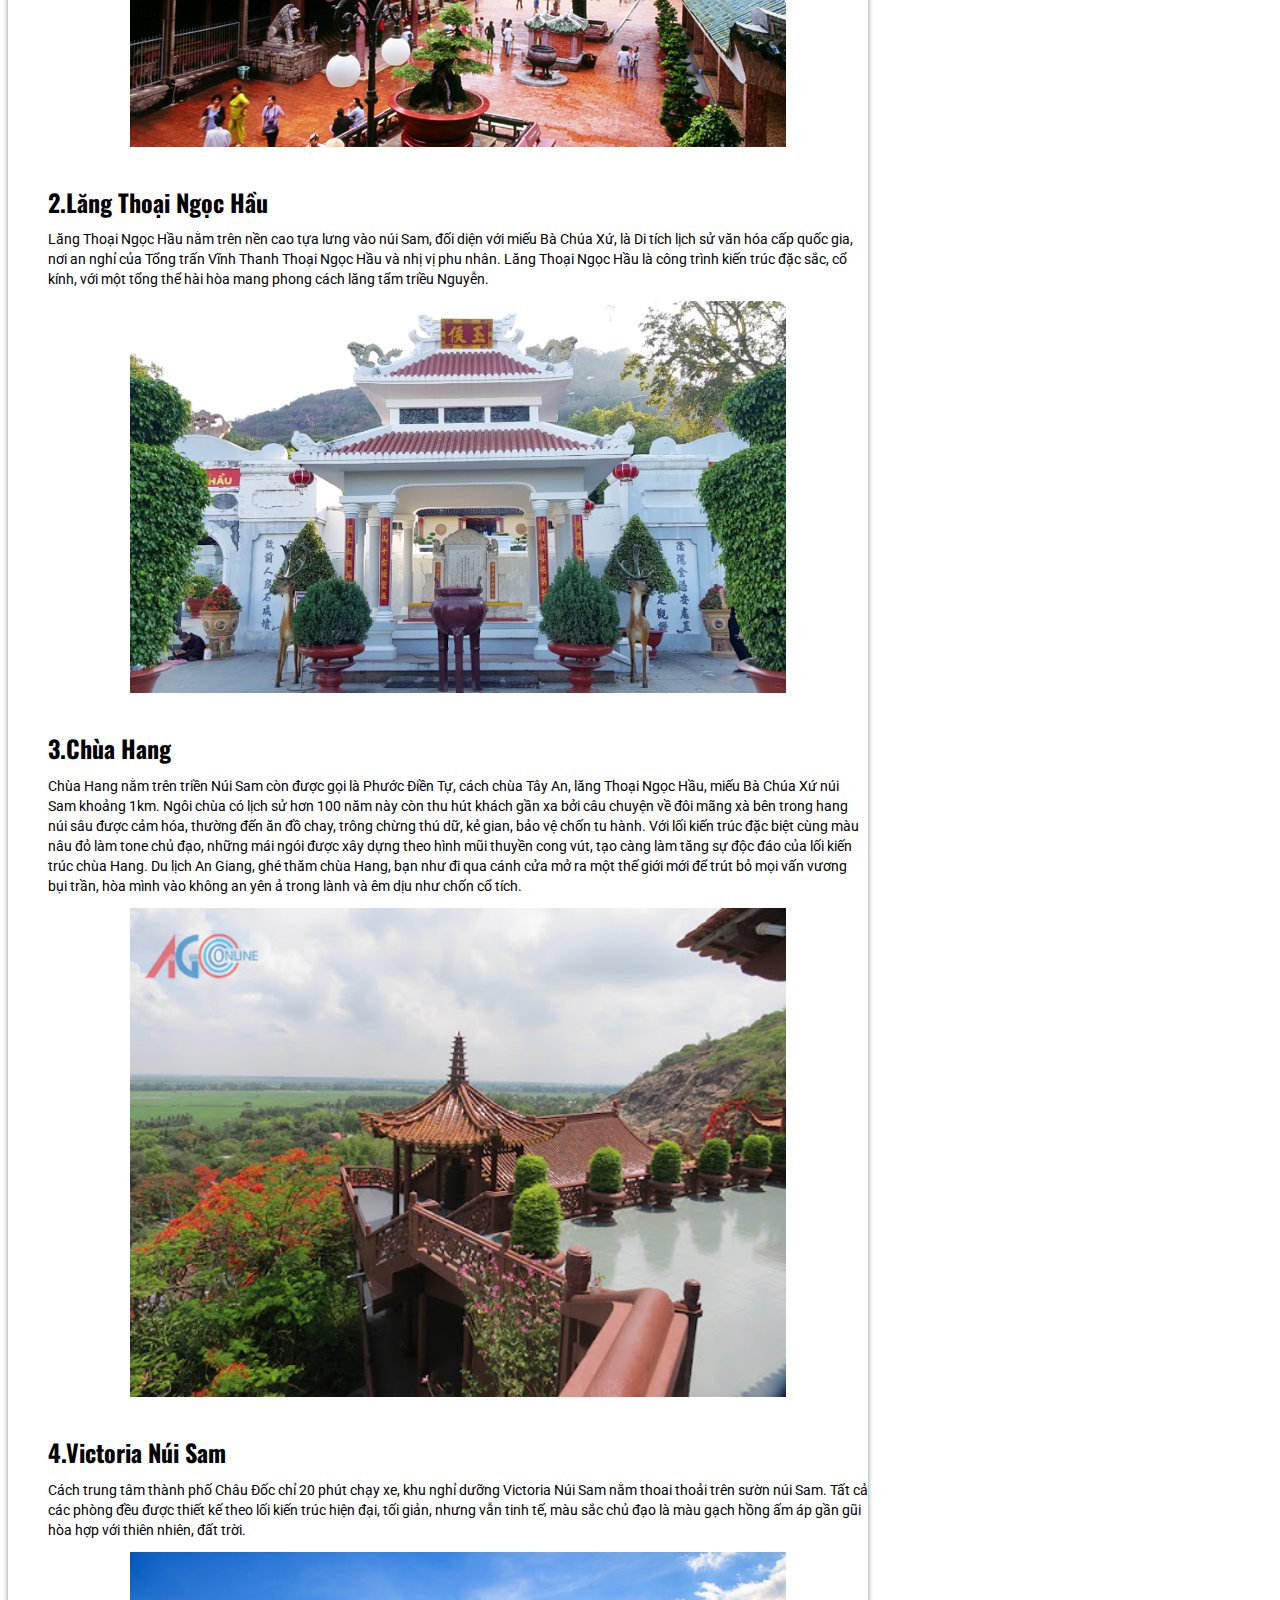
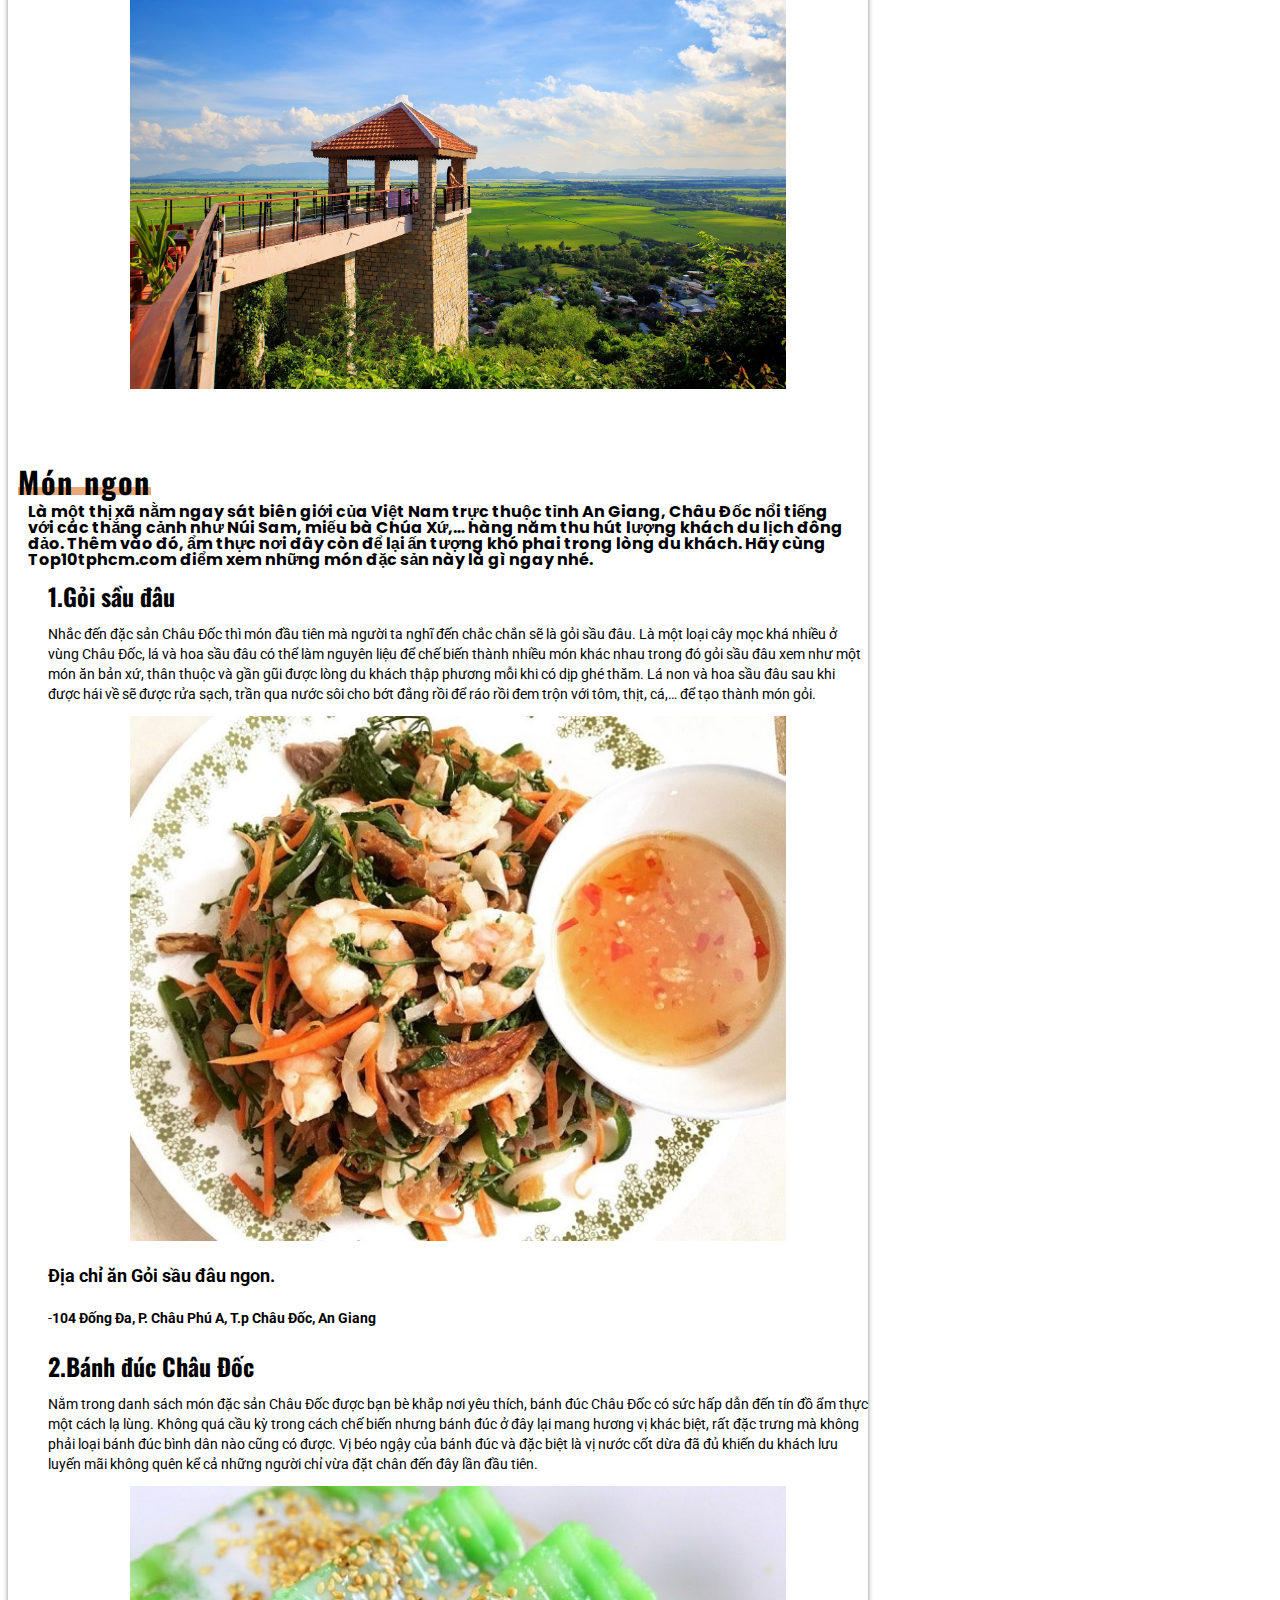
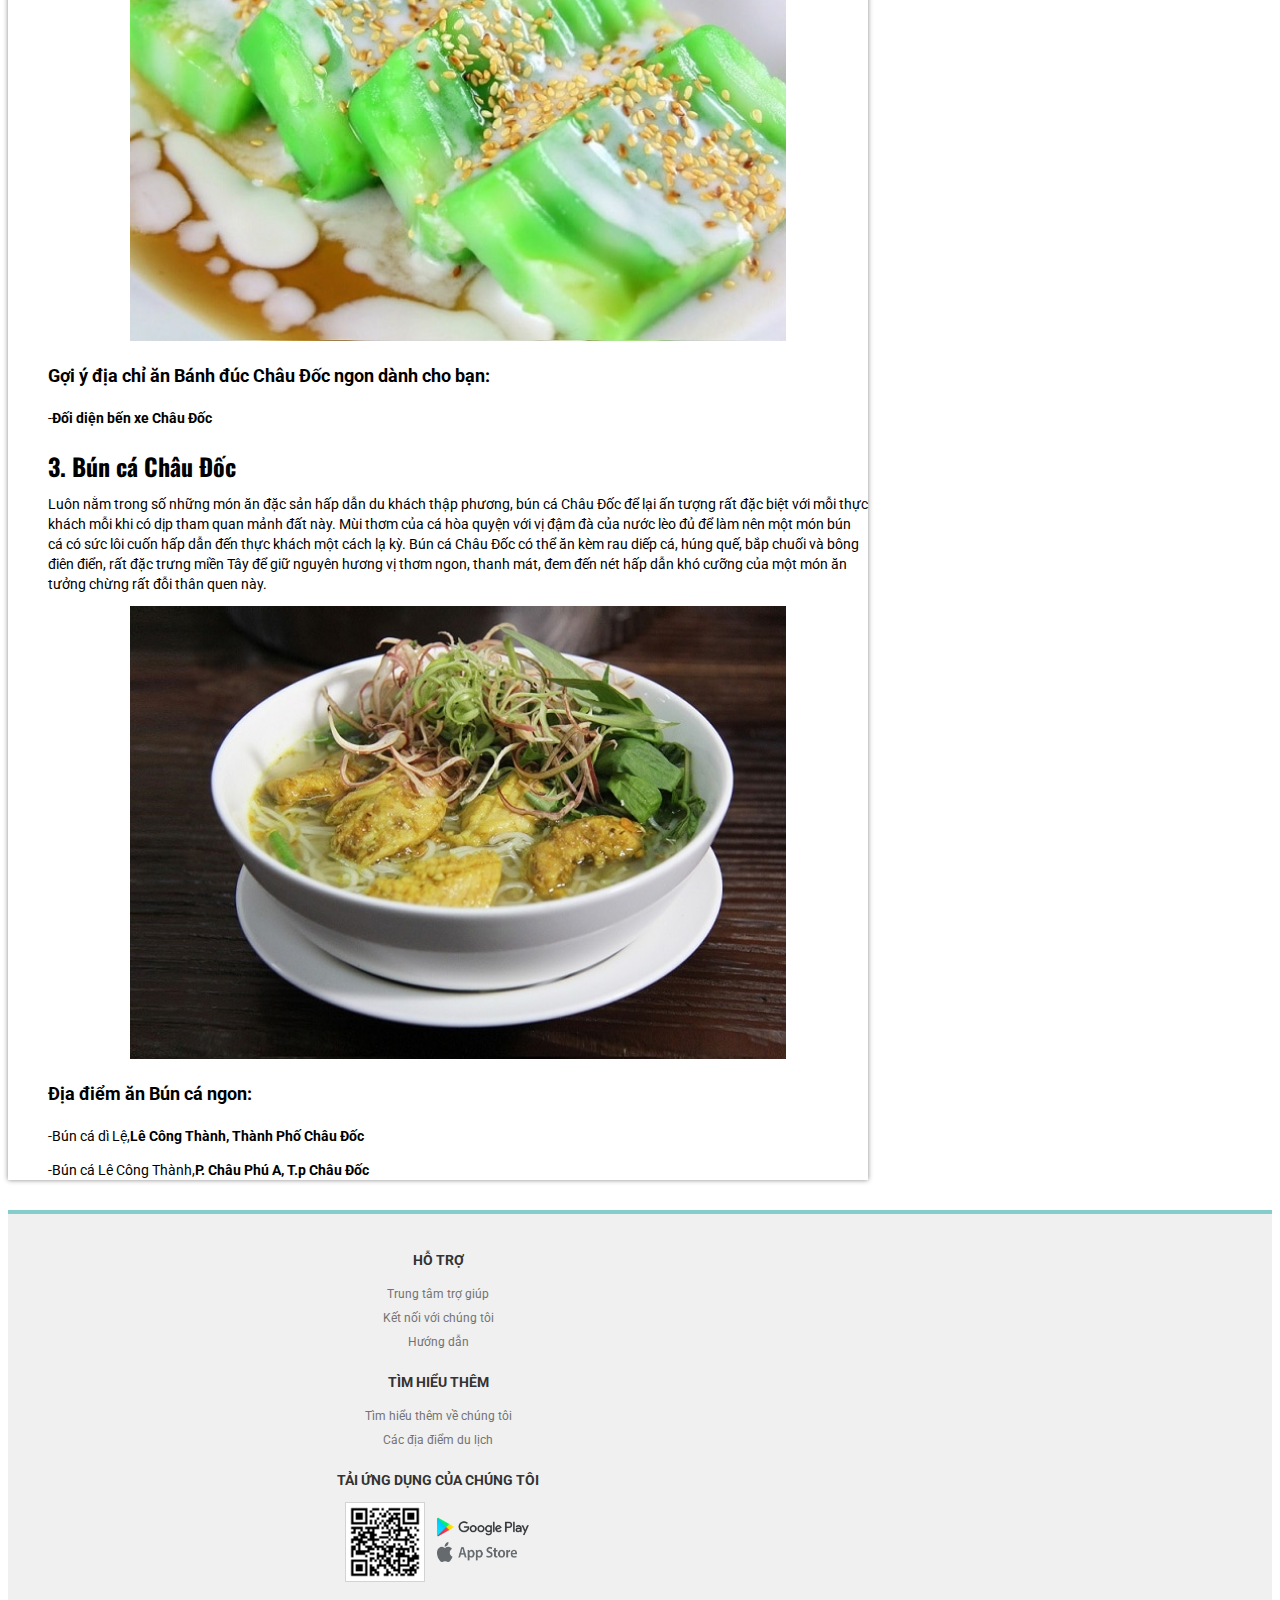
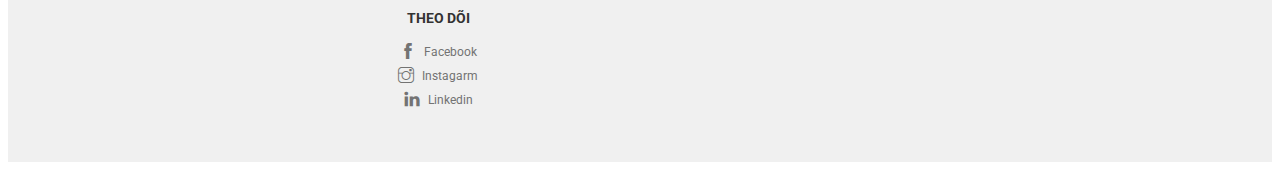
<file: chaudoc.html>
<!DOCTYPE html>
<html lang="en">
<head>
    <meta charset="UTF-8">
    <meta http-equiv="X-UA-Compatible" content="IE=edge">
    <meta name="viewport" content="width=device-width, initial-scale=1.0">
    <link href="https://fonts.googleapis.com/css2?family=Dancing+Script:wght@700&family=Open+Sans:wght@400;500;600;700;800&family=Oswald:wght@300;400;500;600;700&family=Poppins:wght@100;200;300;400;500;600;700;800;900&family=Roboto:wght@100;300;400;500;700;900&display=swap" rel="stylesheet">
    <link href="https://cdn.jsdelivr.net/npm/bootstrap@5.1.3/dist/css/bootstrap.min.css" rel="stylesheet" integrity="sha384-1BmE4kWBq78iYhFldvKuhfTAU6auU8tT94WrHftjDbrCEXSU1oBoqyl2QvZ6jIW3" crossorigin="anonymous">
    <link rel="stylesheet" href="./font/themify-icons/themify-icons.css">
    <link rel="stylesheet" href="./css/css(chau_doc)/style.css">
    <link rel="stylesheet" href="./css/css(chau_doc)/tablet.css">
    <link rel="stylesheet" href="./css/css(chau_doc)/desktop.css">
    <title>Châu Đốc</title>
</head>
<body>
    <div class="page">
        <!-- Header Mobile/Tablet  -->
        <nav class="header hidden-desktop appear-mobile appear-tablet">
            <div class="container-fluid">
                <div class="header__navbar">
                    <img alt="Logo Web" class="header__navbar-img" src="./images/images(main)/logo.png">
                    <div class="header__menu">
                        <div class="header__menu-icon">
                            <i class="ti-menu color-white"></i>
                            <ul class="header__link">
                                <li><a class="header__link-item" href="./index.html">Trang chủ</a></li>
                                <li><a class="header__link-item" href="./nuisap.html">Núi Sập</a></li>
                                <li><a class="header__link-item" href="./longxuyen.html">Long Xuyên</a></li>
                                <li><a class="header__link-item" href="./chaudoc.html">Châu Đốc</a></li>
                                <li><a class="header__link-item" href="./hotapa.html">Hồ Tà Pạ</a></li>
                                <li><a class="header__link-item" href="./rungtram.html">Rừng Tràm Trà Sư</a></li>
                                <li><a class="header__link-item" href="./nuicam.html">Núi Cấm</a></li>
                            </ul>
                        </div>
                    </div>
                </div>
            </div>
        </nav>

        <nav class="header hidden-mobile hidden-tablet appear-desktop">
            <div class="container-fluid">
                <div class="header__navbar">
                    <img alt="Logo Web" class="header__navbar-img" src="./images/images(main)/logo.png">
                    
    

                    <ul class="nav nav-tabs">
                        <li class="nav-item nav-item-primary">
                            <a class="nav-link active" aria-current="page" href="./index.html">Trang chủ</a>
                        </li>
                        <li class="nav-item">
                            <a class="nav-link active" aria-current="page" href="#total__intro">Giới Thiệu</a>
                        </li>
                        <li class="nav-item">
                            <a class="nav-link active" aria-current="page" href="#total__places">Địa điểm</a>
                        </li>
                        <li class="nav-item">
                          <a class="nav-link active" aria-current="page" href="#total__food">Món ngon</a>
                        </li>
                        <li class="nav-item dropdown">
                          <a class="nav-link dropdown-toggle color-white" data-bs-toggle="dropdown" href="#" role="button" aria-expanded="false">Địa điểm</a>
                          <ul class="dropdown-menu">
                            <li><a class="dropdown-item" href="./nuisap.html">Núi Sập</a></li>
                            <li><a class="dropdown-item" href="./longxuyen.html">Long Xuyên</a></li>
                            <li><a class="dropdown-item" href="#">Châu Đốc</a></li>
                            <li><a class="dropdown-item" href="./hotapa.html">Hồ Tà Pạ</a></li>
                            <li><a class="dropdown-item" href="./rungtram.html">Rừng Tràm Trà Sư</a></li>
                            <li><a class="dropdown-item" href="./nuicam.html">Núi Cấm</a></li>
                            
                          </ul>
                        </li>
                        <li class="nav-item">
                          <a class="nav-link color-white" href="#">Link</a>
                        </li>
                        
                      </ul>

                </div>
            </div>
        </nav>
        <!-- Banner  -->

        <div class="banner">
            <div class="banner__img">
                <img class="banner__img" src="./images/images(chau_doc)/main.jpg" alt="Châu Đốc">
            </div>
            <div class="container">
                <div class="banner__content">
                    <h2 class="banner__content-title">Châu Đốc</h2>
                    <span class="banner__content-text">
                        <i class="ti-location-pin"></i>
                        An Giang
                    </span>
                </div>
            </div>
        </div>

        <div class="total">
            <div class="container total__full">
                <div class="row">
                    <div class="col-md-4 hidden-desktop">
                        <div class="total__navbar">
                            <ul class="total__navbar-list">
                                <li class="total__navbar-list-item">
                                    <a href="#total__intro" class="total__navbar-list-item-link">
                                        Giới Thiệu
                                    </a>
                                </li>
                                <li class="total__navbar-list-item">
                                    <a href="#total__places" class="total__navbar-list-item-link">
                                        Địa điểm vui chơi
                                    </a>
                                </li>
                                <li class="total__navbar-list-item">
                                    <a href="#total__food" class="total__navbar-list-item-link">
                                        Món ngon
                                    </a>
                                </li>
                                
                            </ul>
                        </div>
                    </div>
    
                    <div class="col-md-8 col-lg-12">
                        <div id="total__intro">
                            <div class="row">
                                <div class="col-lg-4">
                                    <h1 class="total__title total__underline-1">Giới Thiệu</h1>
                                </div>
                                
                                <div class="col-lg-8">
                                    <h4 class="total__intro-text">Châu Đốc là một trong hai thành phố của tỉnh An Giang bên cạnh Long Xuyên. Thành phố Châu Đốc nằm cạnh biên giới Việt Nam – Campuchia, là vùng đất có bề dày lịch sử, mang đậm dấu ấn văn hóa phương Nam thời mở cõi. Tọa lạc ở một vị trí độc đáo, trước mặt là ngã ba sông, sau lưng là dãy Thất sơn hùng vĩ, với địa hình núi đá nổi giữa vùng đồng bằng trù phú, liền kề hệ thống kênh, rạch tạo nên cảnh quan thiên nhiên thơ mộng hữu tình. Xin giới thiệu những địa điểm du lịch Châu Đốc thú vị bạn nhất định phải ghé thăm.</h4>
                                </div>
                            </div>
                        </div>      
                        
                        <div id="total__places">
                            <div class="row">
                                <div class="col-lg-4">
                                    <h1 class="total__title total__underline">Địa điểm</h1>
                                    <h4 class="total__intro-text">Núi Sam ở phường Núi Sam, thị xã Châu Đốc, tỉnh An Giang. Phía Tây Bắc của núi là kênh Vĩnh Tế chạy dọc biên giới Campuchia. Phía Tây Nam giáp xã Thới Sơn và Nhơn Hưng thuộc huyện Tịnh Biên. Phía Đông Bắc và Đông Nam giáp phường Châu Phú A, Châu Phú B của thị xã Châu Đốc. Núi Sam cách TP. HCM khoảng 240 km, cách khách sạn Victoria Châu Đốc 6km về phía Tây Nam.</h4>

                                </div>

                                <div class="col-lg-8">
                                    <ul class="total__list">
                                        <li class="total__list-item">
                                            <h2 class="total__list-item-title">1.Miếu Bà Chúa Xứ</h2>
                                            <p class="total__list-item-text">Miếu Bà và tượng Bà gắn liền với nhiều truyền thuyết huyền bí, hấp dẫn, được lưu truyền qua nhiều thế hệ nổi tiếng linh thiêng và ứng nghiệm “cầu được ước thấy”. Lễ hội Vía Bà Chúa Xứ núi Sam hàng năm thu hút hàng triệu lượt người đến tham quan, chiêm bái, tạo nên một mùa lễ hội nhộn nhịp, sôi động. Ngày chính vía là 25/4 âm lịch, là ngày tượng Bà an vị sau khi khiêng xuống núi. Công trình Miếu Bà được xây dựng với kiến trúc tháp dạng hoa sen nở, mái tam cấp ba tầng, ngói xanh cùng với các hoa văn nghệ thuật đặc sắc với nhiều nét chạm trổ tinh tế, công phu và những bức hoành phi vàng son, càng làm tăng thêm sự cổ kính, tôn nghiêm.
                                            </p>
                                            <div class="total___list-item-img">
                                                <img src="./images/images(chau_doc)/chua-ba-chau-doc.jpg" alt="Miếu Bà Chúa Xứ">
                                            </div>
                                        </li>
                
                                        <li class="total__list-item">
                                            <h2 class="total__list-item-title">2.Lăng Thoại Ngọc Hầu</h2>
                                            <p class="total__list-item-text">Lăng Thoại Ngọc Hầu nằm trên nền cao tựa lưng vào núi Sam, đối diện với miếu Bà Chúa Xứ, là Di tích lịch sử văn hóa cấp quốc gia, nơi an nghỉ của Tổng trấn Vĩnh Thanh Thoại Ngọc Hầu và nhị vị phu nhân. Lăng Thoại Ngọc Hầu là công trình kiến trúc đặc sắc, cổ kính, với một tổng thể hài hòa mang phong cách lăng tẩm triều Nguyễn.  
                                            </p>
                                            <div class="total___list-item-img">
                                                <img src="./images/images(chau_doc)/lang_tnh.jpg" alt="Lăng Thoại Ngọc Hầu">
                                            </div>
                                        </li>
                
                                        <li class="total__list-item">
                                            <h2 class="total__list-item-title">3.Chùa Hang</h2>
                                            <p class="total__list-item-text">Chùa Hang nằm trên triền Núi Sam còn được gọi là Phước Điền Tự, cách chùa Tây An, lăng Thoại Ngọc Hầu, miếu Bà Chúa Xứ núi Sam khoảng 1km. Ngôi chùa có lịch sử hơn 100 năm này còn thu hút khách gần xa bởi câu chuyện về đôi mãng xà bên trong hang núi sâu được cảm hóa, thường đến ăn đồ chay, trông chừng thú dữ, kẻ gian, bảo vệ chốn tu hành. Với lối kiến trúc đặc biệt cùng màu nâu đỏ làm tone chủ đạo, những mái ngói được xây dựng theo hình mũi thuyền cong vút, tạo càng làm tăng sự độc đáo của lối kiến trúc chùa Hang. Du lịch An Giang, ghé thăm chùa Hang, bạn như đi qua cánh cửa mở ra một thế giới mới để trút bỏ mọi vấn vương bụi trần, hòa mình vào không an yên ả trong lành và êm dịu như chốn cổ tích.
                                            </p>
                                            <div class="total___list-item-img">
                                                <img src="./images/images(chau_doc)/chua_hang.jpg" alt="Chùa Hang">
                                            </div>
                                        </li>
                
                                        <li class="total__list-item">
                                            <h2 class="total__list-item-title">4.Victoria Núi Sam</h2>
                                            <p class="total__list-item-text">Cách trung tâm thành phố Châu Đốc chỉ 20 phút chạy xe, khu nghỉ dưỡng Victoria Núi Sam nằm thoai thoải trên sườn núi Sam. Tất cả các phòng đều được thiết kế theo lối kiến trúc hiện đại, tối giản, nhưng vẫn tinh tế, màu sắc chủ đạo là màu gạch hồng ấm áp gần gũi hòa hợp với thiên nhiên, đất trời.
                                            </p>
                                            <div class="total___list-item-img">
                                                <img src="./images/images(chau_doc)/nui_sam.jpg" alt="Victoria Núi Sam">
                                            </div>
                                        </li>
                                    </ul>
                                </div>
                            </div>
        
                        </div>
        
                        <div id="total__food">
                            <div class="row">
                                <div class="col-lg-4">
                                    <h1 class="total__title total__underline-1">Món ngon</h1>
                                    <h4 class="total__intro-text">Là một thị xã nằm ngay sát biên giới của Việt Nam trực thuộc tỉnh An Giang, Châu Đốc nổi tiếng với các thắng cảnh như Núi Sam, miếu bà Chúa Xứ,… hàng năm thu hút lượng khách du lịch đông đảo. Thêm vào đó, ẩm thực nơi đây còn để lại ấn tượng khó phai trong lòng du khách. Hãy cùng Top10tphcm.com điểm xem những món đặc sản này là gì ngay nhé.</h4>
                                </div>

                                <div class="col-lg-8">
                                    <ul class="total__list">
                                        <li class="total__list-item">
                                            <h2 class="total__list-item-title">1.Gỏi sầu đâu</h2>
                                            <p class="total__list-item-text">Nhắc đến đặc sản Châu Đốc thì món đầu tiên mà người ta nghĩ đến chắc chắn sẽ là gỏi sầu đâu. Là một loại cây mọc khá nhiều ở vùng Châu Đốc, lá và hoa sầu đâu có thể làm nguyên liệu để chế biến thành nhiều món khác nhau trong đó gỏi sầu đâu xem như một món ăn bản xứ, thân thuộc và gần gũi được lòng du khách thập phương mỗi khi có dịp ghé thăm. Lá non và hoa sầu đâu sau khi được hái về sẽ được rửa sạch, trần qua nước sôi cho bớt đắng rồi để ráo rồi đem trộn với tôm, thịt, cá,… để tạo thành món gỏi. 
                                            </p>
                                            <div class="total___list-item-img">
                                                <img src="./images/images(chau_doc)/top-dac-san-chau-doc-1.jpg" alt="Gỏi sầu đâu">
                                            </div>
                                            <h4>Địa chỉ ăn Gỏi sầu đâu ngon.</h4>
                                            <p>-<strong>104 Đống Đa, P. Châu Phú A, T.p Châu Đốc, An Giang
                                            </strong></p>
                
                                        </li>
                
                                        <li class="total__list-item">
                                            <h2 class="total__list-item-title">2.Bánh đúc Châu Đốc</h2>
                                            <p class="total__list-item-text">Nằm trong danh sách món đặc sản Châu Đốc được bạn bè khắp nơi yêu thích, bánh đúc Châu Đốc có sức hấp dẫn đến tín đồ ẩm thực một cách lạ lùng. Không quá cầu kỳ trong cách chế biến nhưng bánh đúc ở đây lại mang hương vị khác biệt, rất đặc trưng mà không phải loại bánh đúc bình dân nào cũng có được. Vị béo ngậy của bánh đúc và đặc biệt là vị nước cốt dừa đã đủ khiến du khách lưu luyến mãi không quên kể cả những người chỉ vừa đặt chân đến đây lần đầu tiên.
                                            </p>
                                            <div class="total___list-item-img">
                                                <img src="./images/images(chau_doc)/top-dac-san-chau-doc-3.jpg" alt="Bán Đúc">
                                            </div>
                                            <h4>Gợi ý địa chỉ ăn Bánh đúc Châu Đốc ngon dành cho bạn:</h4>
                                            <p>-<strong>Đối diện bến xe Châu Đốc</strong></p>
                
                                        </li>
                
                                        <li class="total__list-item">
                                            <h2 class="total__list-item-title">3. Bún cá Châu Đốc</h2>
                                            <p class="total__list-item-text">Luôn nằm trong số những món ăn đặc sản hấp dẫn du khách thập phương, bún cá Châu Đốc để lại ấn tượng rất đặc biệt với mỗi thực khách mỗi khi có dịp tham quan mảnh đất này. Mùi thơm của cá hòa quyện với vị đậm đà của nước lèo đủ để làm nên một món bún cá có sức lôi cuốn hấp dẫn đến thực khách một cách lạ kỳ. Bún cá Châu Đốc có thể ăn kèm rau diếp cá, húng quế, bắp chuối và bông điên điển, rất đặc trưng miền Tây để giữ nguyên hương vị thơm ngon, thanh mát, đem đến nét hấp dẫn khó cưỡng của một món ăn tưởng chừng rất đỗi thân quen này.
                                            </p>
                                            <div class="total___list-item-img">
                                                <img src="./images/images(chau_doc)/top-dac-san-chau-doc-7.jpg" alt="Bún cá">
                                            </div>
                                            <h4>Địa điểm ăn Bún cá ngon:</h4>
                                            <p>-Bún cá dì Lệ,<strong>Lê Công Thành, Thành Phố Châu Đốc</strong></p>
                                            <p>-Bún cá Lê Công Thành,<strong>P. Châu Phú A, T.p Châu Đốc</strong></p>
                
                                        </li>
                
                                        </li>
                                    </ul>

                                </div>
                            </div>
        
                        </div>
                    </div>
                </div>
            </div>
        </div>

        <div class="footer">
            <div class="container">
                <div class="row">
                    <div class="col-sm-6 col-md-6 col-lg-3">
                        <h3 class="footer__heading">Hỗ trợ</h3>
                        <ul class="footer__list">
                            <li class="footer__list-item">
                                <a href="" class="footer__list-item-link">Trung tâm trợ giúp</a>
                            </li>
                            <li class="footer__list-item">
                                <a href="" class="footer__list-item-link">Kết nối với chúng tôi</a>
                            </li>
                            <li class="footer__list-item">
                                <a href="" class="footer__list-item-link">Hướng dẫn</a>
                            </li>
                        </ul>
                    </div>
                    <div class="col-sm-6 col-md-6 col-lg-3">
                        <h3 class="footer__heading">Tìm hiểu thêm</h3>
                        <ul class="footer__list">
                            <li class="footer__list-item">
                                <a href="" class="footer__list-item-link">Tìm hiểu thêm về chúng tôi</a>
                            </li>
                            <li class="footer__list-item">
                                <a href="" class="footer__list-item-link">Các địa điểm du lịch</a>
                            </li>
                        </ul>
                    </div>

                    <div class="col-sm-6 col-md-6 col-lg-3">
                        <h3 class="footer__heading">Tải ứng dụng của chúng tôi</h3>
                        <div class="footer__download">
                            <img src="./images/images(main)/qr.png" alt="QR Code" class="footer__download-qr">
                            <div class="footer__download-app">
                                <a href="" class="footer__download-app-link">
                                    <img src="./images/images(main)/ggplay.png" alt="Google Play" class="footer__download-app-img">
                                </a>
                                <a href="" class="footer__download-app-link">
                                    <img src="./images/images(main)/appstore.png" alt="App Store" class="footer__download-app-img">
                                </a>
                            </div>
                        </div>
                    </div>

                    <div class="col-sm-6 col-md-6 col-lg-3">
                        <h3 class="footer__heading">Theo Dõi</h3>
                        
                        <ul class="footer__list">
                            <li class="footer__list-item">
                                <a href="https://www.facebook.com/tranquoc1708/" class="footer__list-item-link">
                                    <i class="footer__list-item-icon ti-facebook"></i>
                                    Facebook
                                </a>
                            </li>

                            <li class="footer__list-item">
                                <a href="https://www.instagram.com/tranquoc1708/" class="footer__list-item-link">
                                    <i class="footer__list-item-icon ti-instagram"></i>
                                    Instagarm
                                </a>
                            </li>
                            
                            <li class="footer__list-item">
                                <a href="https://www.linkedin.com/in/pham-quoc-157b7a21b/" class="footer__list-item-link">
                                    <i class="footer__list-item-icon ti-linkedin"></i>
                                    Linkedin
                                </a>
                            </li>
                        </ul>
                    </div>
                    </div>
                </div>
            </div>
        </div>
    </div>






    <script src="https://cdn.jsdelivr.net/npm/bootstrap@5.1.3/dist/js/bootstrap.bundle.min.js" integrity="sha384-ka7Sk0Gln4gmtz2MlQnikT1wXgYsOg+OMhuP+IlRH9sENBO0LRn5q+8nbTov4+1p" crossorigin="anonymous"></script>
</body>
</html>
</file>
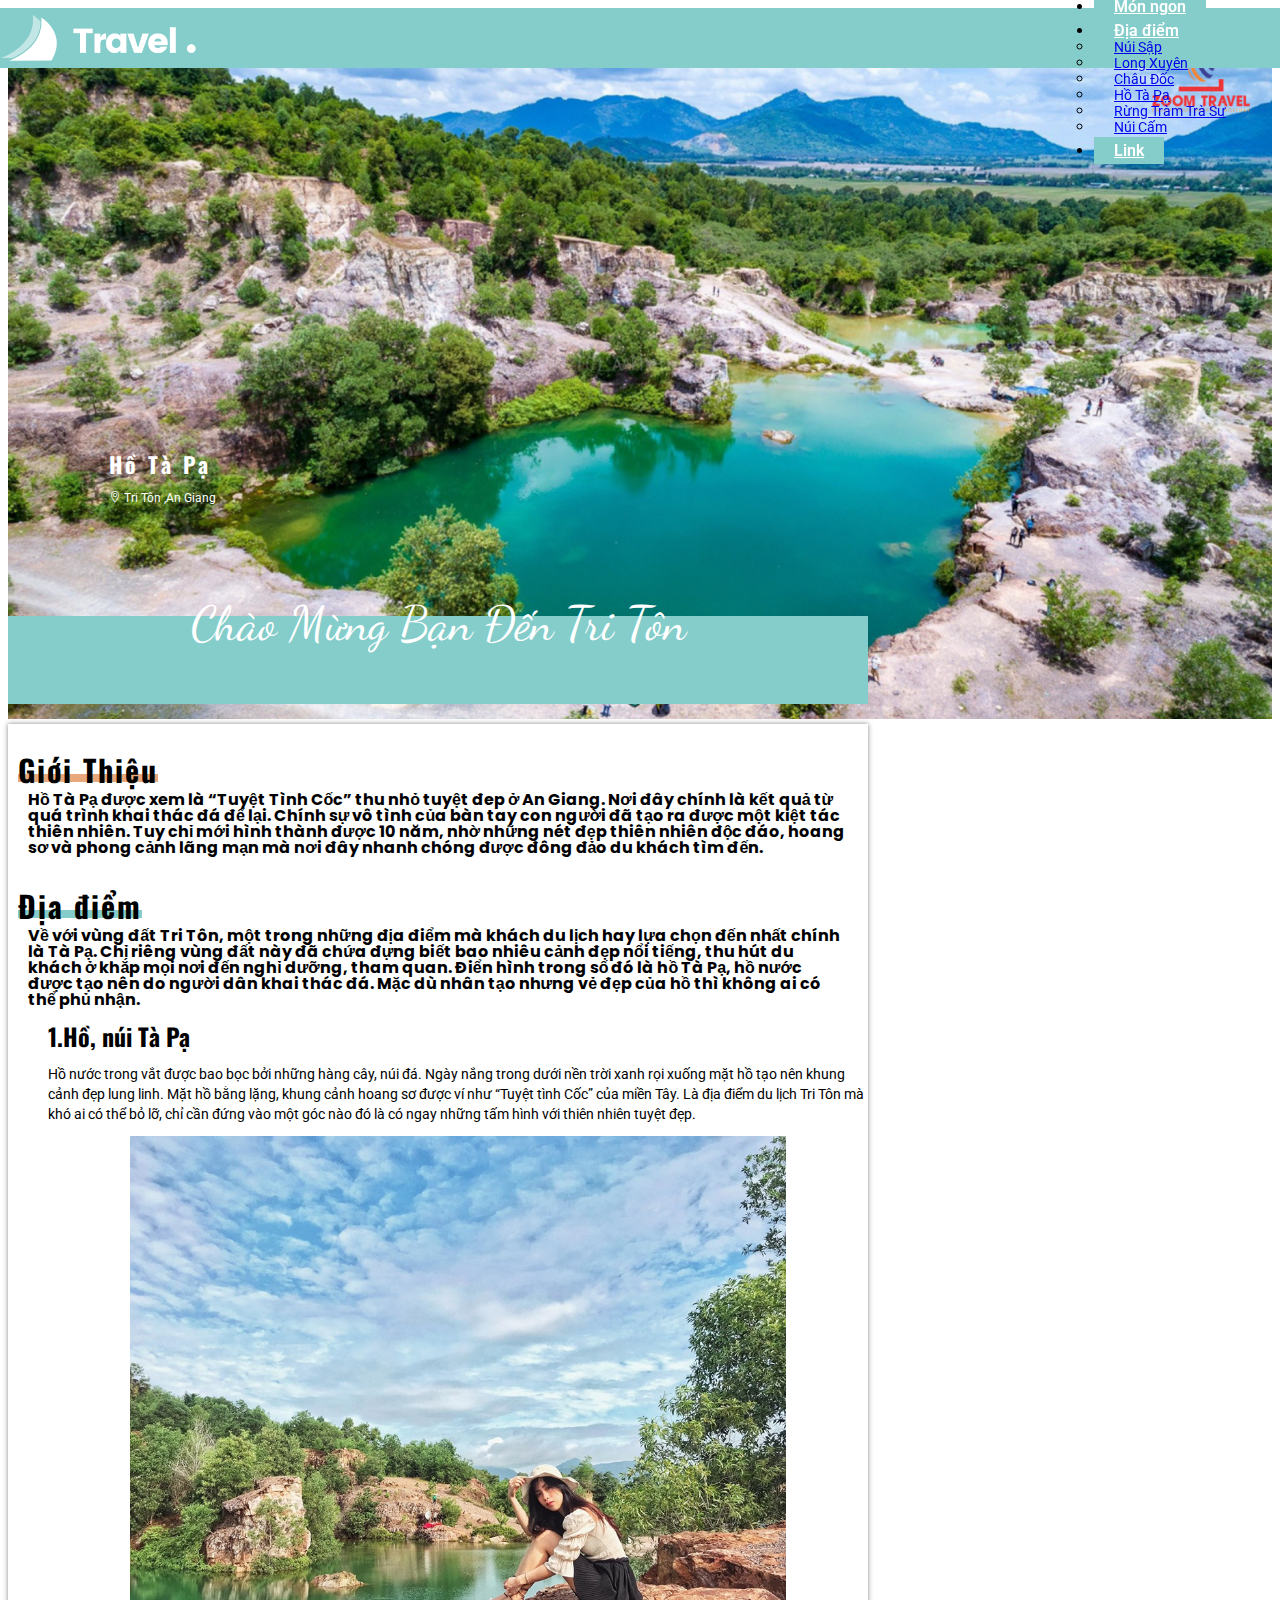
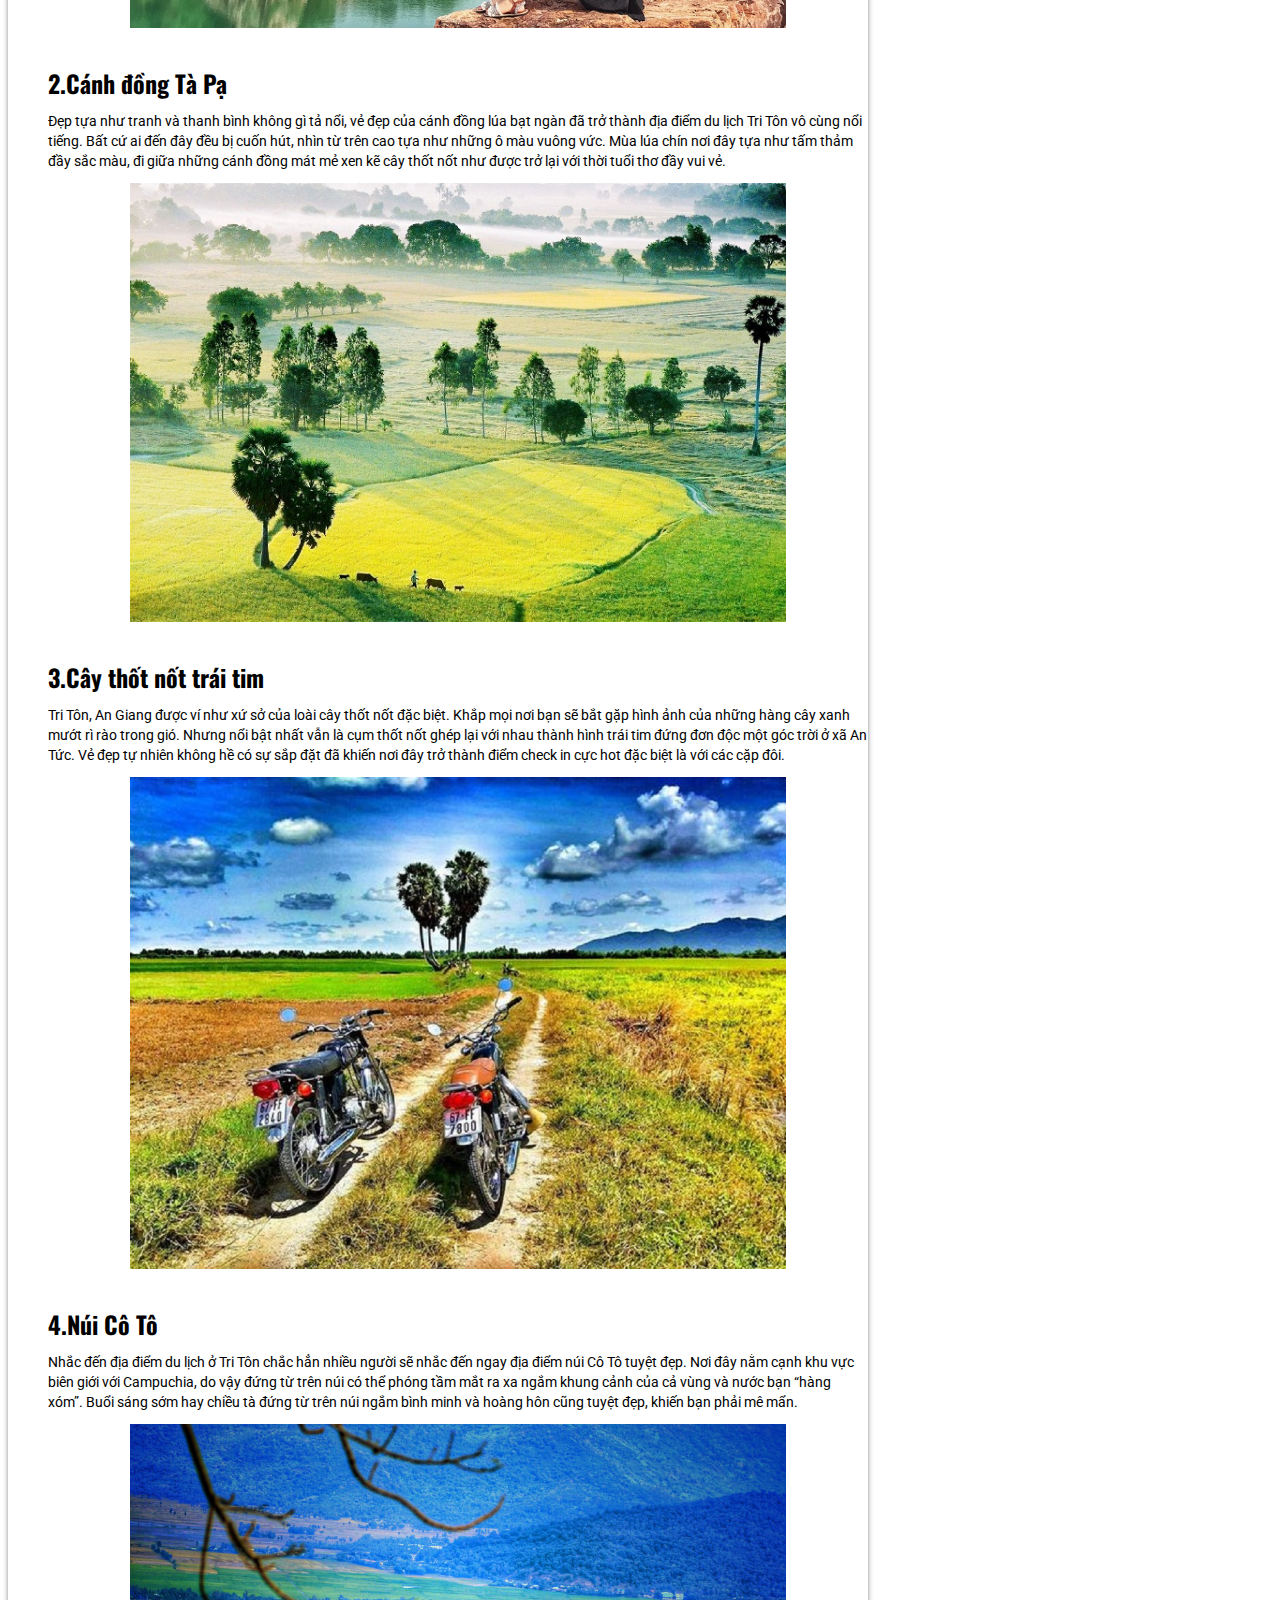
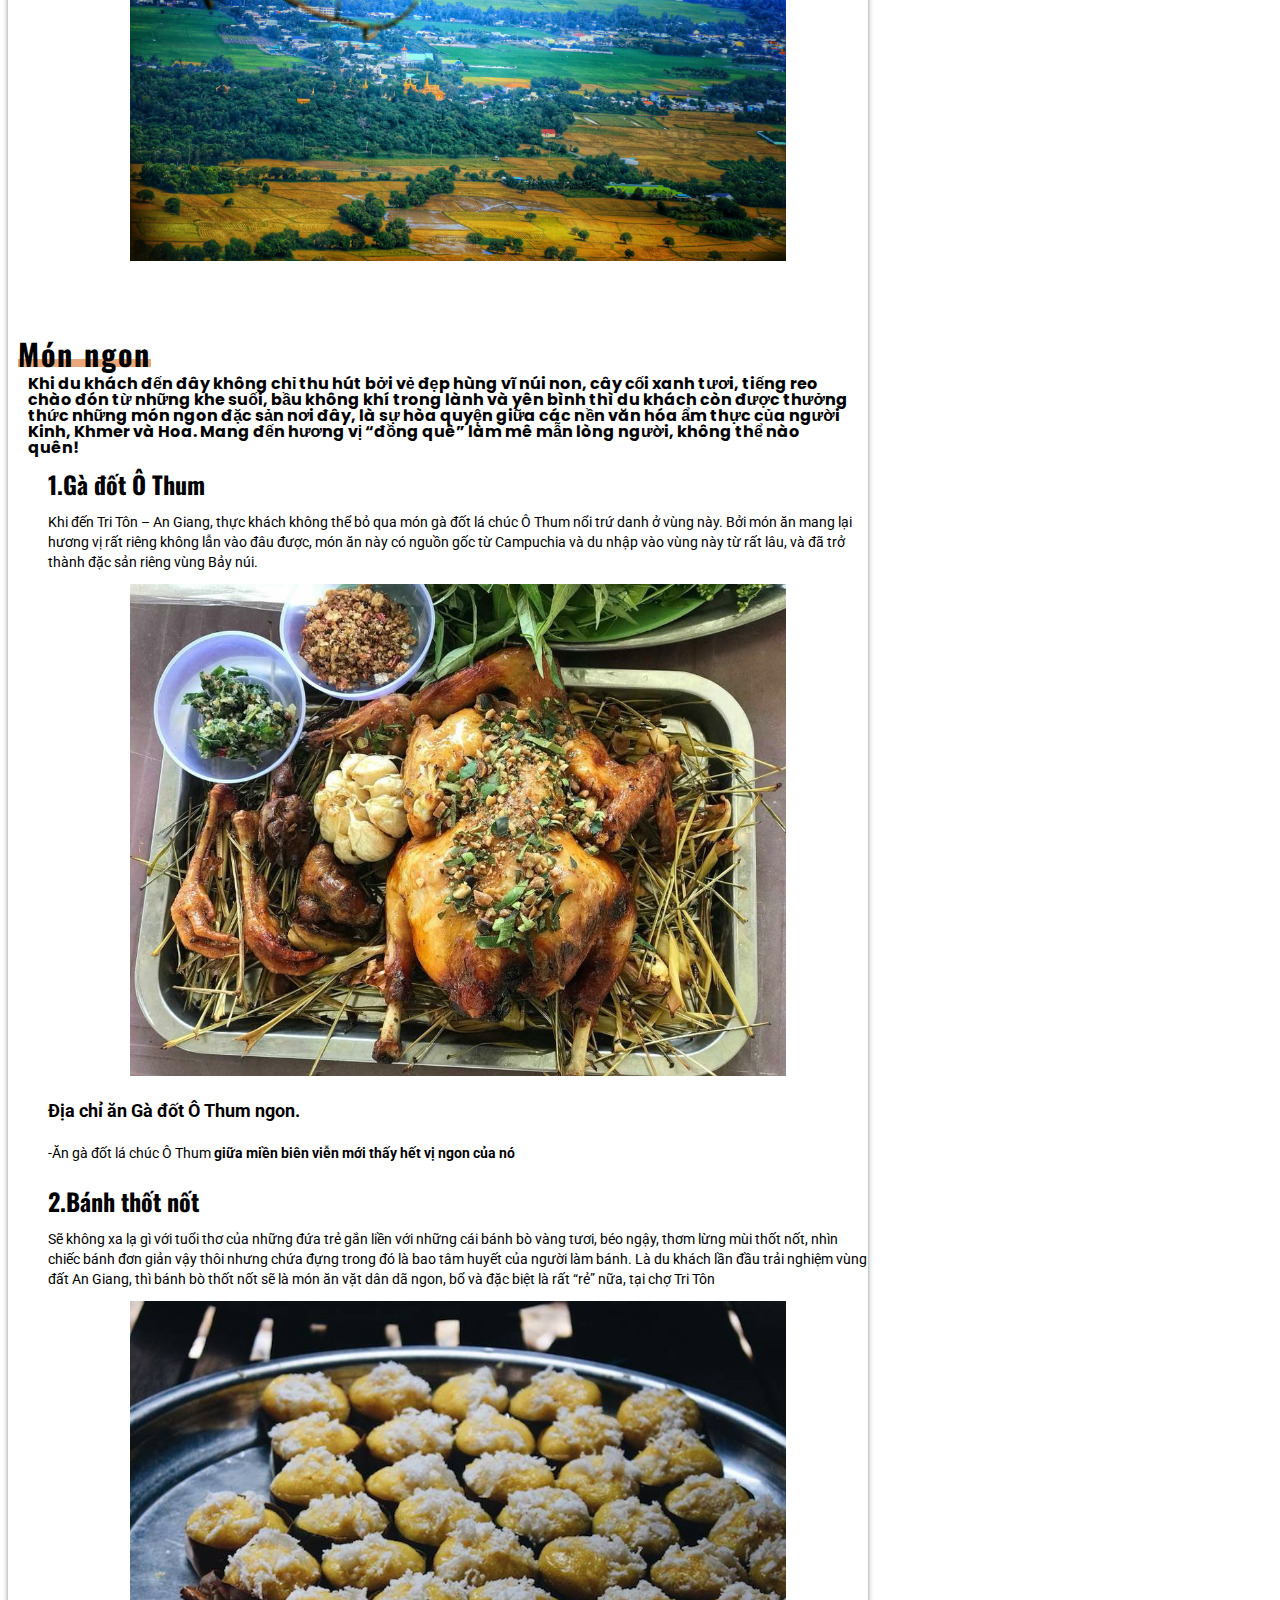
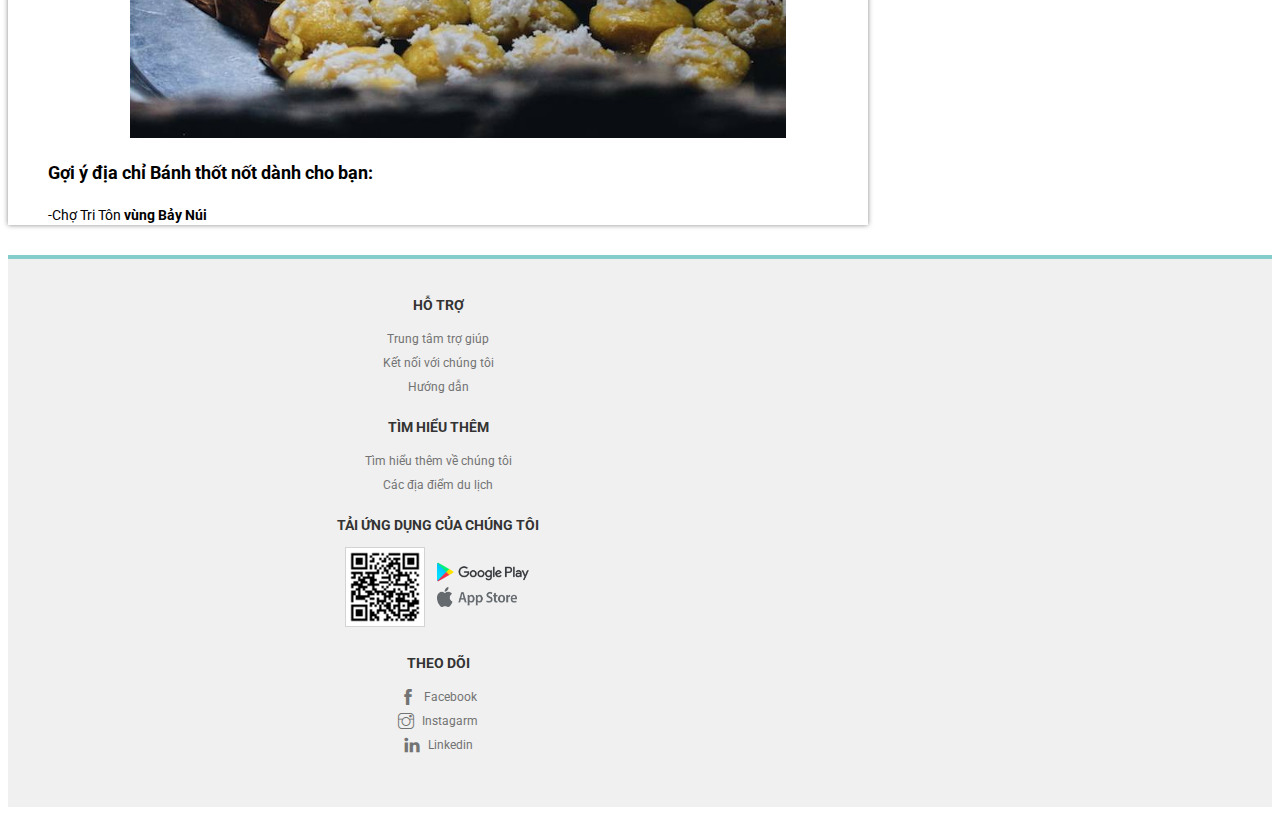
<file: hotapa.html>
<!DOCTYPE html>
<html lang="en">
<head>
    <meta charset="UTF-8">
    <meta http-equiv="X-UA-Compatible" content="IE=edge">
    <meta name="viewport" content="width=device-width, initial-scale=1.0">
    <link href="https://fonts.googleapis.com/css2?family=Dancing+Script:wght@700&family=Open+Sans:wght@400;500;600;700;800&family=Oswald:wght@300;400;500;600;700&family=Poppins:wght@100;200;300;400;500;600;700;800;900&family=Roboto:wght@100;300;400;500;700;900&display=swap" rel="stylesheet">
    <link href="https://cdn.jsdelivr.net/npm/bootstrap@5.1.3/dist/css/bootstrap.min.css" rel="stylesheet" integrity="sha384-1BmE4kWBq78iYhFldvKuhfTAU6auU8tT94WrHftjDbrCEXSU1oBoqyl2QvZ6jIW3" crossorigin="anonymous">
    <link rel="stylesheet" href="./font/themify-icons/themify-icons.css">
    <link rel="stylesheet" href="./css/css(ho_ta_pa)/style.css">
    <link rel="stylesheet" href="./css/css(ho_ta_pa)/tablet.css">
    <link rel="stylesheet" href="./css/css(ho_ta_pa)/desktop.css">
    <title>Tri Tôn</title>
</head>
<body>
    <div class="page">
        <!-- Header Mobile/Tablet  -->
        <nav class="header hidden-desktop appear-mobile appear-tablet">
            <div class="container-fluid">
                <div class="header__navbar">
                    <img alt="Logo Web" class="header__navbar-img" src="./images/images(main)/logo.png">
                    <div class="header__menu">
                        <div class="header__menu-icon">
                            <i class="ti-menu color-white"></i>
                            <ul class="header__link">
                                <li><a class="header__link-item" href="./nuisap.html">Núi Sập</a></li>
                                <li><a class="header__link-item" href="./longxuyen.html">Long Xuyên</a></li>
                                <li><a class="header__link-item" href="./hotapa.html">Hồ Tà Pạ</a></li>
                                <li><a class="header__link-item" href="./rungtram.html">Rừng Tràm Trà Sư</a></li>
                                <li><a class="header__link-item" href="./nuicam.html">Núi Cấm</a></li>
                            </ul>
                        </div>
                    </div>
                </div>
            </div>
        </nav>

        <nav class="header hidden-mobile hidden-tablet appear-desktop">
            <div class="container-fluid">
                <div class="header__navbar">
                    <img alt="Logo Web" class="header__navbar-img" src="./images/images(main)/logo.png">
                    
    

                    <ul class="nav nav-tabs">
                        <li class="nav-item nav-item-primary">
                            <a class="nav-link active" aria-current="page" href="./index.html">Trang chủ</a>
                        </li>
                        <li class="nav-item">
                            <a class="nav-link active" aria-current="page" href="#total__intro">Giới Thiệu</a>
                        </li>
                        <li class="nav-item">
                            <a class="nav-link active" aria-current="page" href="#total__places">Địa điểm</a>
                        </li>
                        <li class="nav-item">
                          <a class="nav-link active" aria-current="page" href="#total__food">Món ngon</a>
                        </li>
                        <li class="nav-item dropdown">
                          <a class="nav-link dropdown-toggle color-white" data-bs-toggle="dropdown" href="#" role="button" aria-expanded="false">Địa điểm</a>
                          <ul class="dropdown-menu">
                            <li><a class="dropdown-item" href="./nuisap.html">Núi Sập</a></li>
                            <li><a class="dropdown-item" href="./longxuyen.html">Long Xuyên</a></li>
                            <li><a class="dropdown-item" href="./chaudoc.html">Châu Đốc</a></li>
                            <li><a class="dropdown-item" href="#">Hồ Tà Pạ</a></li>
                            <li><a class="dropdown-item" href="./rungtram.html">Rừng Tràm Trà Sư</a></li>
                            <li><a class="dropdown-item" href="./nuicam.html">Núi Cấm</a></li>
                            
                          </ul>
                        </li>
                        <li class="nav-item">
                          <a class="nav-link color-white" href="#">Link</a>
                        </li>
                        
                      </ul>

                </div>
            </div>
        </nav>
        <!-- Banner  -->

        <div class="banner">
            <div class="banner__img">
                <img class="banner__img" src="./images/images(ho_ta_pa)/tapa (1).png" alt="Hồ Tà Pạ">
            </div>
            <div class="container">
                <div class="banner__content">
                    <h2 class="banner__content-title">Hồ Tà Pạ</h2>
                    <span class="banner__content-text">
                        <i class="ti-location-pin"></i>
                        Tri Tôn ,An Giang
                    </span>
                </div>
            </div>
        </div>

        <div class="total">
            <div class="container total__full">
                <div class="row">
                    <div class="col-md-4 hidden-desktop">
                        <div class="total__navbar">
                            <ul class="total__navbar-list">
                                <li class="total__navbar-list-item">
                                    <a href="#total__intro" class="total__navbar-list-item-link">
                                        Giới Thiệu
                                    </a>
                                </li>
                                <li class="total__navbar-list-item">
                                    <a href="#total__places" class="total__navbar-list-item-link">
                                        Địa điểm vui chơi
                                    </a>
                                </li>
                                <li class="total__navbar-list-item">
                                    <a href="#total__food" class="total__navbar-list-item-link">
                                        Món ngon
                                    </a>
                                </li>
                                
                            </ul>
                        </div>
                    </div>
    
                    <div class="col-md-8 col-lg-12">
                        <div id="total__intro">
                            <div class="row">
                                <div class="col-lg-4">
                                    <h1 class="total__title total__underline-1">Giới Thiệu</h1>
                                </div>
                                
                                <div class="col-lg-8">
                                    <h4 class="total__intro-text">Hồ Tà Pạ được xem là “Tuyệt Tình Cốc” thu nhỏ tuyệt đep ở An Giang. Nơi đây chính là kết quả từ quá trình khai thác đá để lại. Chính sự vô tình của bàn tay con người đã tạo ra được một kiệt tác thiên nhiên. Tuy chỉ mới hình thành được 10 năm, nhờ những nét đẹp thiên nhiên độc đáo, hoang sơ và phong cảnh lãng mạn mà nơi đây nhanh chóng được đông đảo du khách tìm đến.</h4>
                                </div>
                            </div>
                        </div>      
                        
                        <div id="total__places">
                            <div class="row">
                                <div class="col-lg-4">
                                    <h1 class="total__title total__underline">Địa điểm</h1>
                                    <h4 class="total__intro-text">Về với vùng đất Tri Tôn, một trong những địa điểm mà khách du lịch hay lựa chọn đến nhất chính là Tà Pạ. Chỉ riêng vùng đất này đã chứa đựng biết bao nhiêu cảnh đẹp nổi tiếng, thu hút du khách ở khắp mọi nơi đến nghỉ dưỡng, tham quan. Điển hình trong số đó là hồ Tà Pạ, hồ nước được tạo nên do người dân khai thác đá. Mặc dù nhân tạo nhưng vẻ đẹp của hồ thì không ai có thể phủ nhận.
                                    </h4>

                                </div>

                                <div class="col-lg-8">
                                    <ul class="total__list">
                                        <li class="total__list-item">
                                            <h2 class="total__list-item-title">1.Hồ, núi Tà Pạ</h2>
                                            <p class="total__list-item-text">Hồ nước trong vắt được bao bọc bởi những hàng cây, núi đá. Ngày nắng trong dưới nền trời xanh rọi xuống mặt hồ tạo nên khung cảnh đẹp lung linh. Mặt hồ bằng lặng, khung cảnh hoang sơ được ví như “Tuyệt tình Cốc” của miền Tây. Là địa điểm du lịch Tri Tôn mà khó ai có thể bỏ lỡ, chỉ cần đứng vào một góc nào đó là có ngay những tấm hình với thiên nhiên tuyệt đẹp.
                                            </p>
                                            <div class="total___list-item-img">
                                                <img src="./images/images(ho_ta_pa)/ho_ta_pa.jpg" alt="Hồ Tà Pạ">
                                            </div>
                                        </li>
                
                                        <li class="total__list-item">
                                            <h2 class="total__list-item-title">2.Cánh đồng Tà Pạ</h2>
                                            <p class="total__list-item-text">Đẹp tựa như tranh và thanh bình không gì tả nổi, vẻ đẹp của cánh đồng lúa bạt ngàn đã trở thành địa điểm du lịch Tri Tôn vô cùng nổi tiếng. Bất cứ ai đến đây đều bị cuốn hút, nhìn từ trên cao tựa như những ô màu vuông vức. Mùa lúa chín nơi đây tựa như tấm thảm đầy sắc màu, đi giữa những cánh đồng mát mẻ xen kẽ cây thốt nốt như được trở lại với thời tuổi thơ đầy vui vẻ.
                                            </p>
                                            <div class="total___list-item-img">
                                                <img src="./images/images(ho_ta_pa)/canh_dong.jpg" alt="Cánh đồng Tà Pạ">
                                            </div>
                                        </li>
                
                                        <li class="total__list-item">
                                            <h2 class="total__list-item-title">3.Cây thốt nốt trái tim</h2>
                                            <p class="total__list-item-text">Tri Tôn, An Giang được ví như xứ sở của loài cây thốt nốt đặc biệt. Khắp mọi nơi bạn sẽ bắt gặp hình ảnh của những hàng cây xanh mướt rì rào trong gió. Nhưng nổi bật nhất vẫn là cụm thốt nốt ghép lại với nhau thành hình trái tim đứng đơn độc một góc trời ở xã An Tức. Vẻ đẹp tự nhiên không hề có sự sắp đặt đã khiến nơi đây trở thành điểm check in cực hot đặc biệt là với các cặp đôi.
                                            </p>
                                            <div class="total___list-item-img">
                                                <img src="./images/images(ho_ta_pa)/thot_not_trai_tim.jpg" alt="Thốt nốt trái tim">
                                            </div>
                                        </li>
                                        <li class="total__list-item">
                                            <h2 class="total__list-item-title">4.Núi Cô Tô</h2>
                                            <p class="total__list-item-text">Nhắc đến địa điểm du lịch ở Tri Tôn chắc hẳn nhiều người sẽ nhắc đến ngay địa điểm núi Cô Tô tuyệt đẹp. Nơi đây nằm cạnh khu vực biên giới với Campuchia, do vậy đứng từ trên núi có thể phóng tầm mắt ra xa ngắm khung cảnh của cả vùng và nước bạn “hàng xóm”. Buổi sáng sớm hay chiều tà đứng từ trên núi ngắm bình minh và hoàng hôn cũng tuyệt đẹp, khiến bạn phải mê mẩn.
                                            </p>
                                            <div class="total___list-item-img">
                                                <img src="./images/images(ho_ta_pa)/nui-co-to.jpg" alt="Núi Cô Tô">
                                            </div>
                                        </li>
                
                                    </ul>
                                </div>
                            </div>
        
                        </div>
        
                        <div id="total__food">
                            <div class="row">
                                <div class="col-lg-4">
                                    <h1 class="total__title total__underline-1">Món ngon</h1>
                                    <h4 class="total__intro-text">Khi du khách đến đây không chỉ thu hút bởi vẻ đẹp hùng vĩ núi non, cây cối xanh tươi, tiếng reo chào đón từ những khe suối, bầu không khí trong lành và yên bình thì du khách còn được thưởng thức những món ngon đặc sản nơi đây, là sự hòa quyện giữa các nền văn hóa ẩm thực của người Kinh, Khmer và Hoa. Mang đến hương vị “đồng quê” làm mê mẫn lòng người, không thể nào quên!  </h4>
                                </div>

                                <div class="col-lg-8">
                                    <ul class="total__list">
                                        <li class="total__list-item">
                                            <h2 class="total__list-item-title">1.Gà đốt Ô Thum</h2>
                                            <p class="total__list-item-text">Khi đến Tri Tôn – An Giang, thực khách không thể bỏ qua món gà đốt lá chúc Ô Thum nổi trứ danh ở vùng này. Bởi món ăn mang lại hương vị rất riêng không lẫn vào đâu được, món ăn này có nguồn gốc từ Campuchia và du nhập vào vùng này từ rất lâu, và đã trở thành đặc sản riêng vùng Bảy núi.<br>
                                            </p>
                                            <div class="total___list-item-img">
                                                <img src="./images/images(ho_ta_pa)/ga_dot.jpg" alt="Gà đốt Ô Thum">
                                            </div>
                                            <h4>Địa chỉ ăn Gà đốt Ô Thum ngon.</h4>
                                            <p>-Ăn gà đốt lá chúc Ô Thum  <strong> giữa miền biên viễn mới thấy hết vị ngon của nó </strong></p>
                
                                        </li>
                
                                        <li class="total__list-item">
                                            <h2 class="total__list-item-title">2.Bánh thốt nốt</h2>
                                            <p class="total__list-item-text">Sẽ không xa lạ gì với tuổi thơ của những đứa trẻ gắn liền với những cái bánh bò vàng tươi, béo ngậy, thơm lừng mùi thốt nốt, nhìn chiếc bánh đơn giản vậy thôi nhưng chứa đựng trong đó là bao tâm huyết của người làm bánh. Là du khách lần đầu trải nghiệm vùng đất An Giang, thì bánh bò thốt nốt sẽ là món ăn vặt dân dã ngon, bổ và đặc biệt là rất “rẻ” nữa, tại chợ Tri Tôn
                                            </p>
                                            <div class="total___list-item-img">
                                                <img src="./images/images(ho_ta_pa)/Bánh-thốt-nốt.jpg" alt="Bánh Thốt Nốt">
                                            </div>
                                            <h4>Gợi ý địa chỉ Bánh thốt nốt dành cho bạn:</h4>
                                            <p>-Chợ Tri Tôn <strong>vùng Bảy Núi</strong></p>
                
                                        </li>
                
                                        
                                        
                                    </ul>

                                </div>
                            </div>
        
                        </div>
                    </div>
                </div>
            </div>
        </div>

        <div class="footer">
            <div class="container">
                <div class="row">
                    <div class="col-sm-6 col-md-6 col-lg-3">
                        <h3 class="footer__heading">Hỗ trợ</h3>
                        <ul class="footer__list">
                            <li class="footer__list-item">
                                <a href="" class="footer__list-item-link">Trung tâm trợ giúp</a>
                            </li>
                            <li class="footer__list-item">
                                <a href="" class="footer__list-item-link">Kết nối với chúng tôi</a>
                            </li>
                            <li class="footer__list-item">
                                <a href="" class="footer__list-item-link">Hướng dẫn</a>
                            </li>
                        </ul>
                    </div>
                    <div class="col-sm-6 col-md-6 col-lg-3">
                        <h3 class="footer__heading">Tìm hiểu thêm</h3>
                        <ul class="footer__list">
                            <li class="footer__list-item">
                                <a href="" class="footer__list-item-link">Tìm hiểu thêm về chúng tôi</a>
                            </li>
                            <li class="footer__list-item">
                                <a href="" class="footer__list-item-link">Các địa điểm du lịch</a>
                            </li>
                        </ul>
                    </div>

                    <div class="col-sm-6 col-md-6 col-lg-3">
                        <h3 class="footer__heading">Tải ứng dụng của chúng tôi</h3>
                        <div class="footer__download">
                            <img src="./images/images(main)/qr.png" alt="QR Code" class="footer__download-qr">
                            <div class="footer__download-app">
                                <a href="" class="footer__download-app-link">
                                    <img src="./images/images(main)/ggplay.png" alt="Google Play" class="footer__download-app-img">
                                </a>
                                <a href="" class="footer__download-app-link">
                                    <img src="./images/images(main)/appstore.png" alt="App Store" class="footer__download-app-img">
                                </a>
                            </div>
                        </div>
                    </div>

                    <div class="col-sm-6 col-md-6 col-lg-3">
                        <h3 class="footer__heading">Theo Dõi</h3>
                        
                        <ul class="footer__list">
                            <li class="footer__list-item">
                                <a href="" class="footer__list-item-link">
                                    <i class="footer__list-item-icon ti-facebook"></i>
                                    Facebook
                                </a>
                            </li>

                            <li class="footer__list-item">
                                <a href="" class="footer__list-item-link">
                                    <i class="footer__list-item-icon ti-instagram"></i>
                                    Instagarm
                                </a>
                            </li>
                            
                            <li class="footer__list-item">
                                <a href="" class="footer__list-item-link">
                                    <i class="footer__list-item-icon ti-linkedin"></i>
                                    Linkedin
                                </a>
                            </li>
                        </ul>
                    </div>
                    </div>
                </div>
            </div>
        </div>
    </div>






    <script src="https://cdn.jsdelivr.net/npm/bootstrap@5.1.3/dist/js/bootstrap.bundle.min.js" integrity="sha384-ka7Sk0Gln4gmtz2MlQnikT1wXgYsOg+OMhuP+IlRH9sENBO0LRn5q+8nbTov4+1p" crossorigin="anonymous"></script>
</body>
</html>
</file>
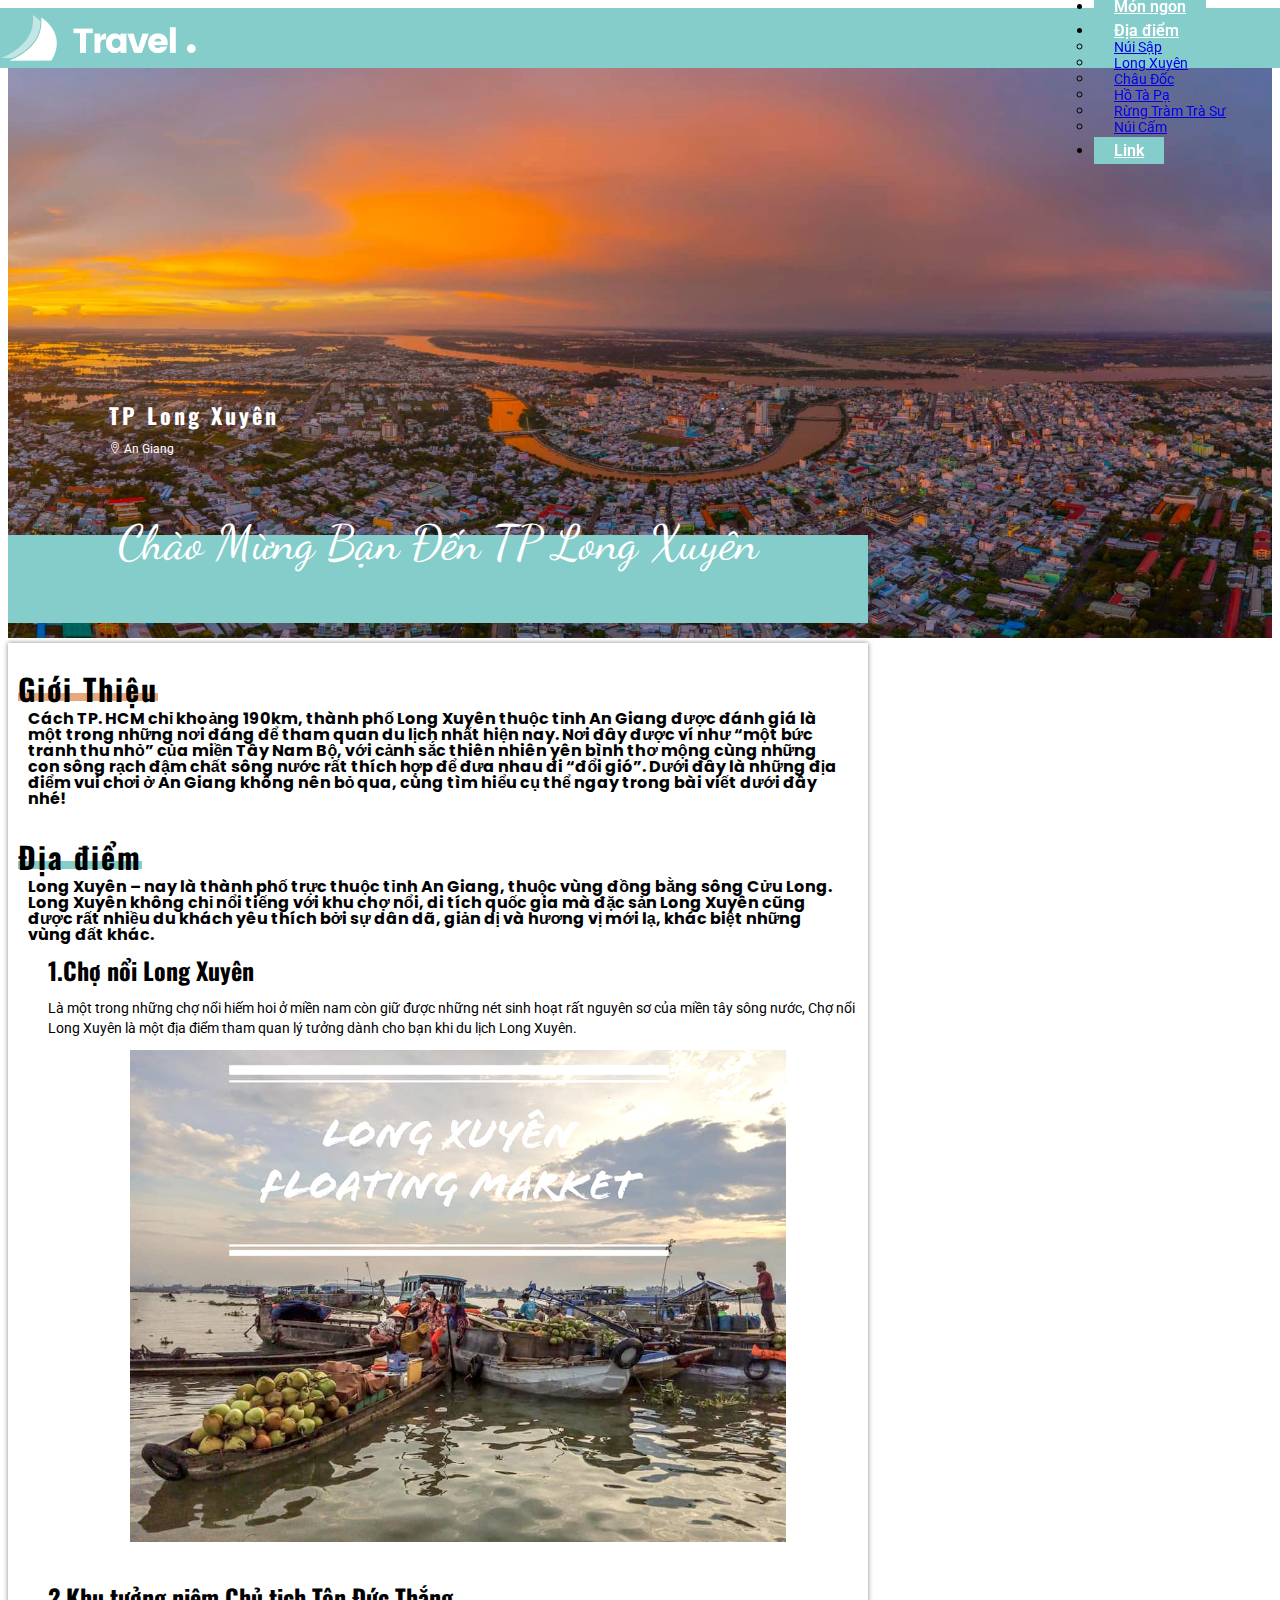
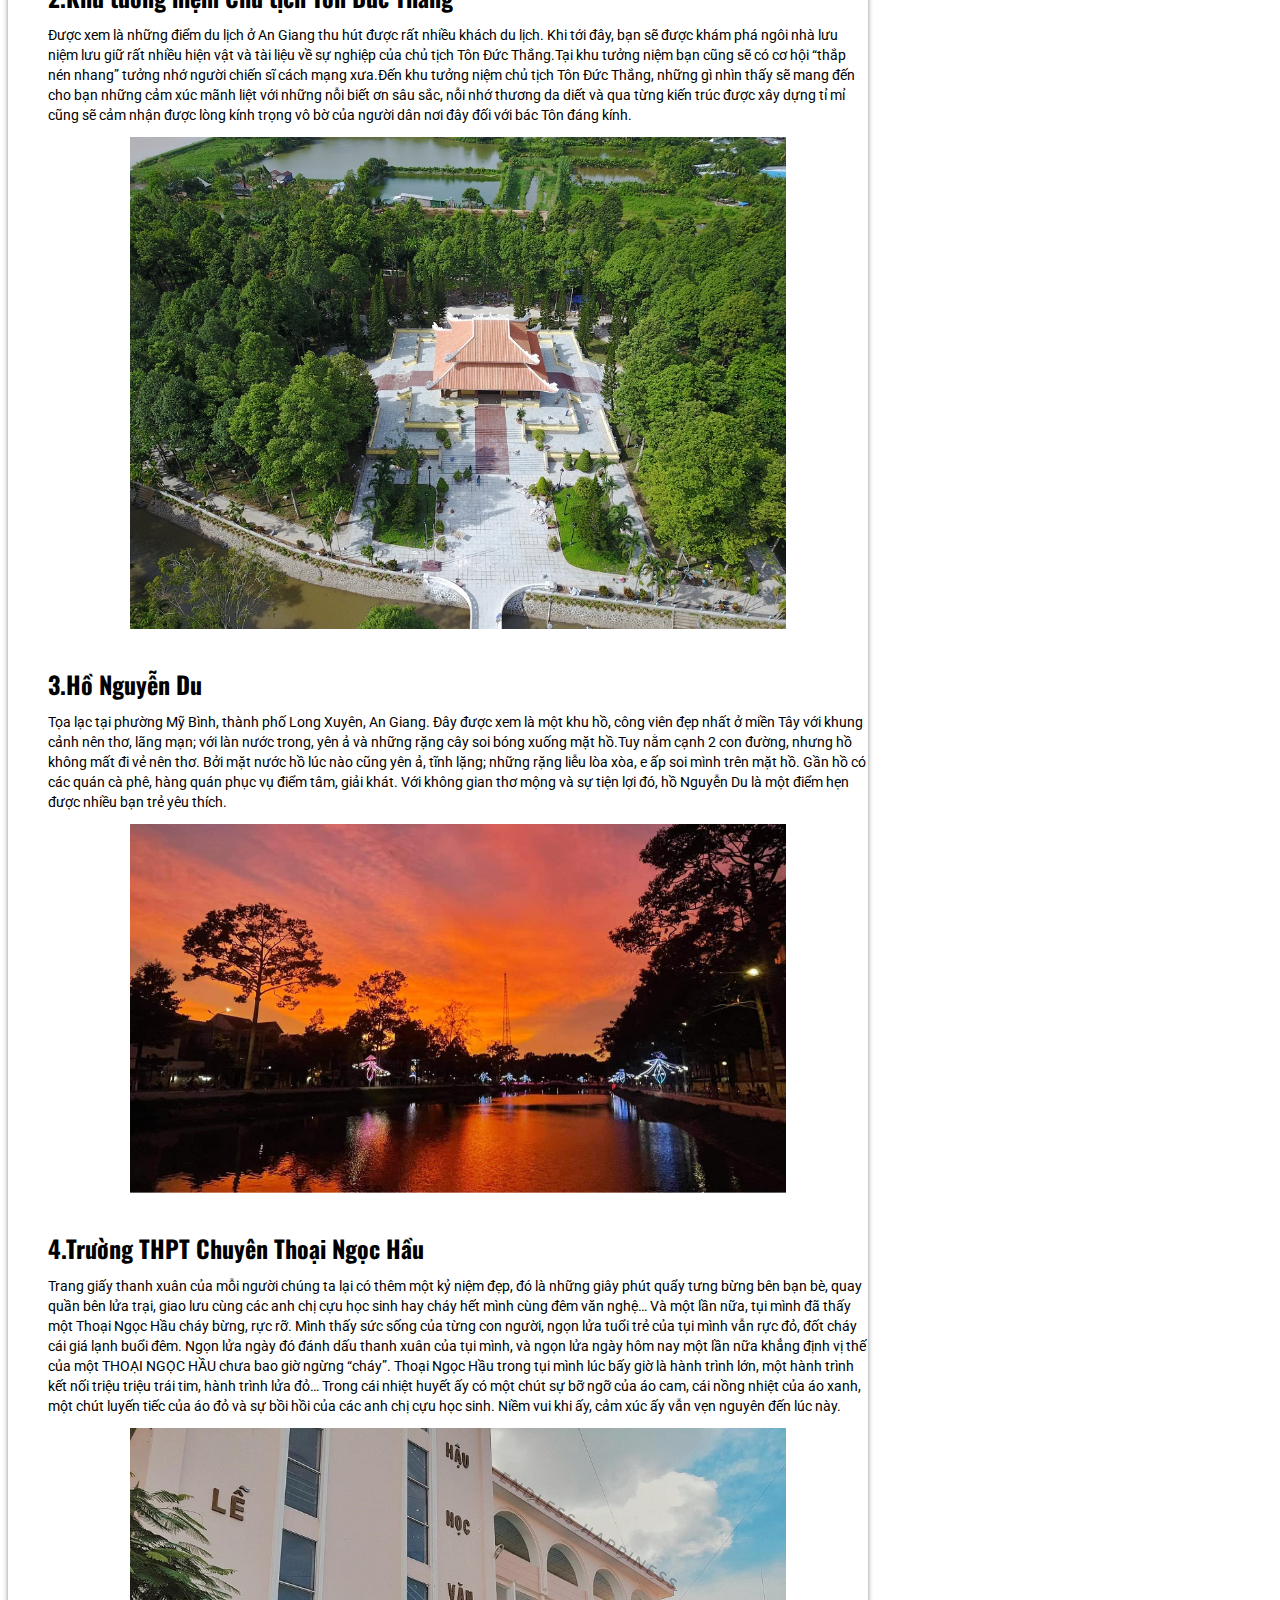
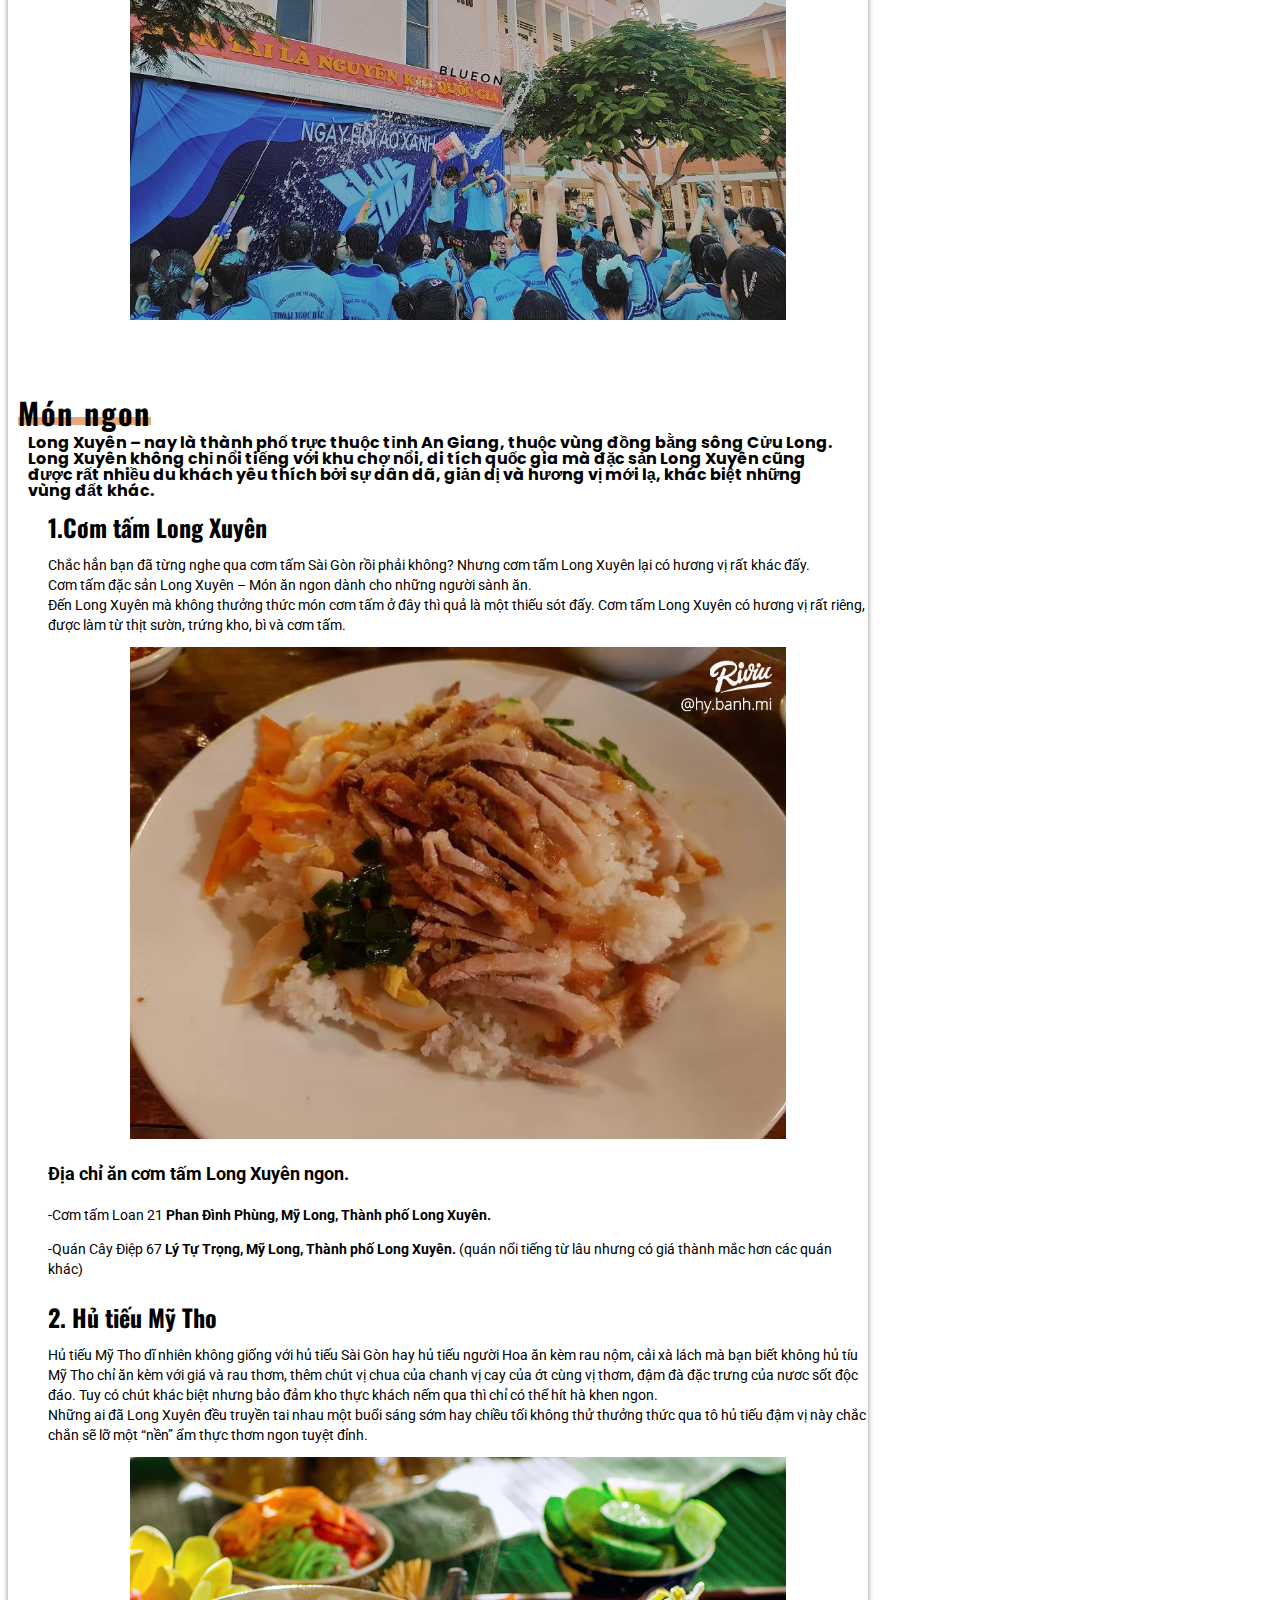
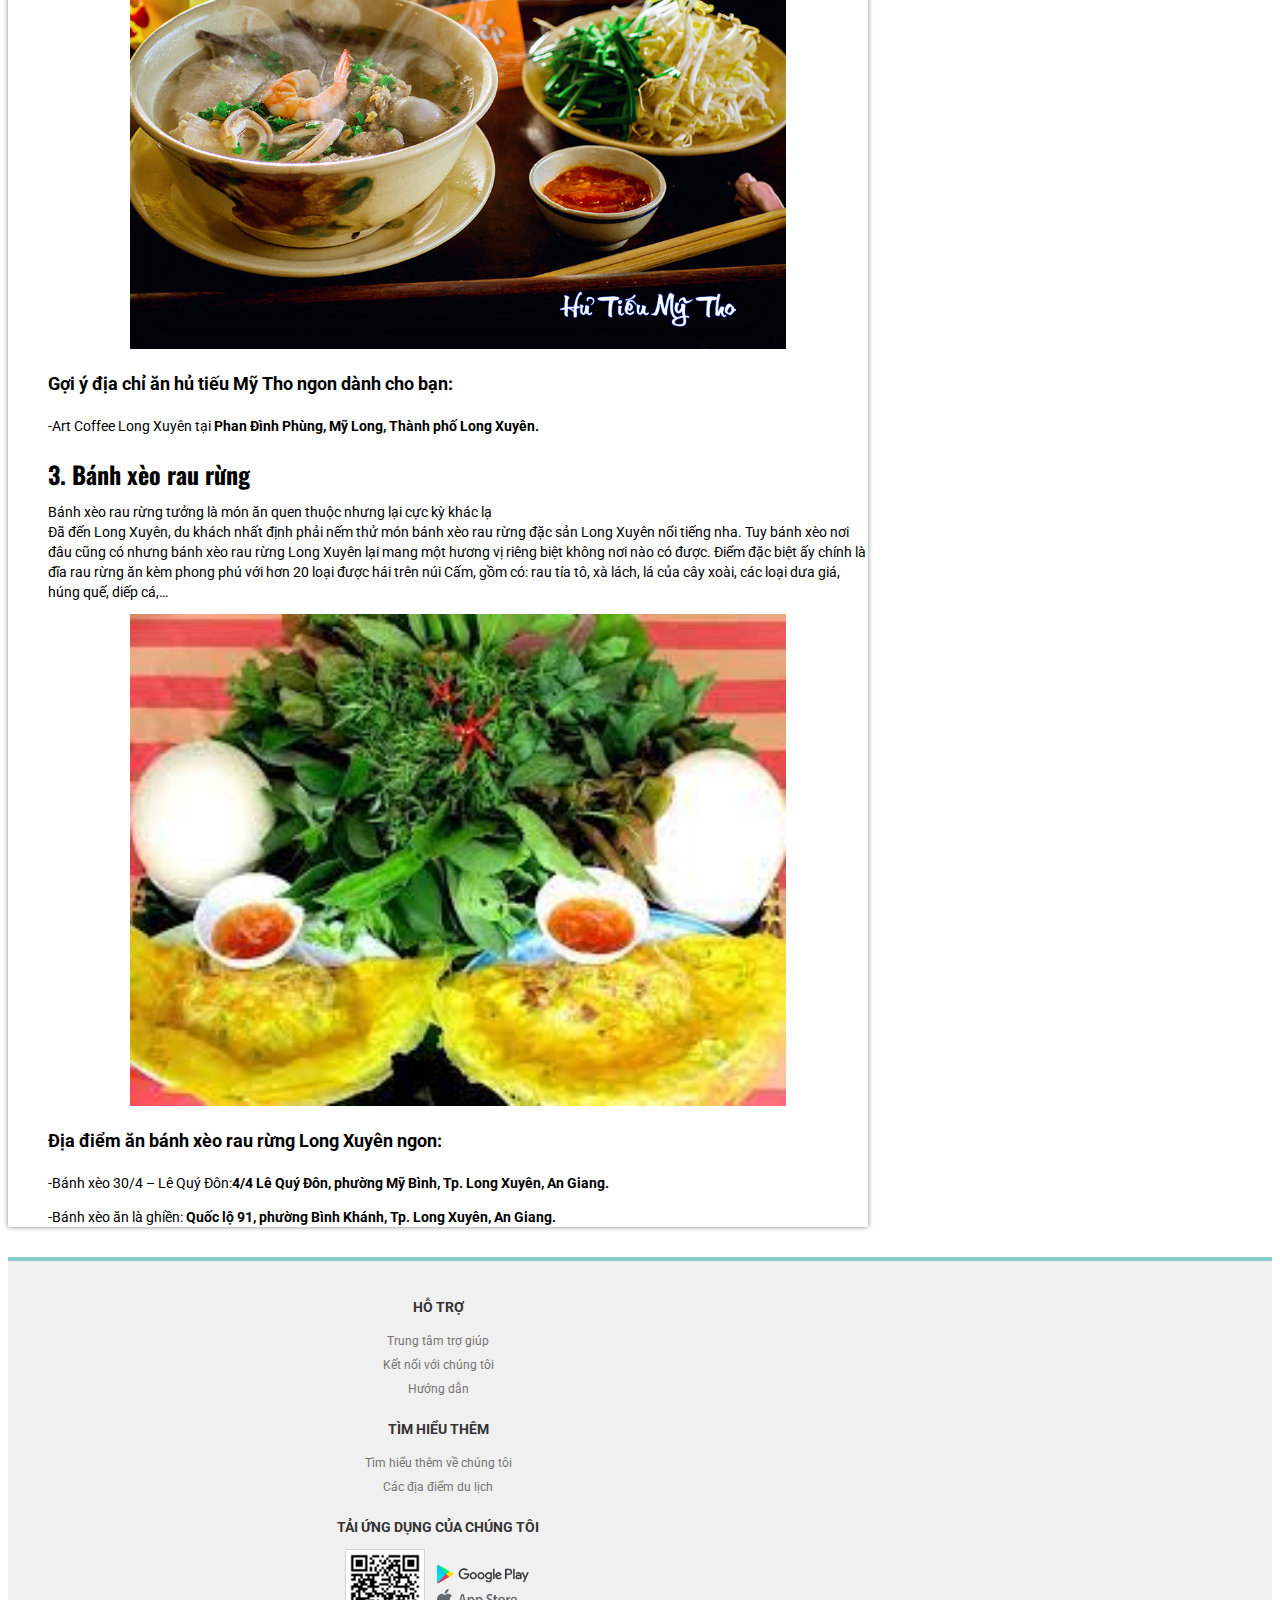
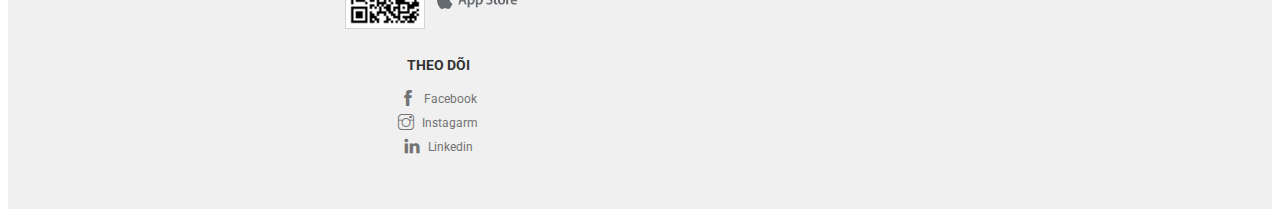
<file: longxuyen.html>
<!DOCTYPE html>
<html lang="en">
<head>
    <meta charset="UTF-8">
    <meta http-equiv="X-UA-Compatible" content="IE=edge">
    <meta name="viewport" content="width=device-width, initial-scale=1.0">
    <link href="https://fonts.googleapis.com/css2?family=Dancing+Script:wght@700&family=Open+Sans:wght@400;500;600;700;800&family=Oswald:wght@300;400;500;600;700&family=Poppins:wght@100;200;300;400;500;600;700;800;900&family=Roboto:wght@100;300;400;500;700;900&display=swap" rel="stylesheet">
    <link href="https://cdn.jsdelivr.net/npm/bootstrap@5.1.3/dist/css/bootstrap.min.css" rel="stylesheet" integrity="sha384-1BmE4kWBq78iYhFldvKuhfTAU6auU8tT94WrHftjDbrCEXSU1oBoqyl2QvZ6jIW3" crossorigin="anonymous">
    <link rel="stylesheet" href="./font/themify-icons/themify-icons.css">
    <link rel="stylesheet" href="./css/css(long_xuyen)/style.css">
    <link rel="stylesheet" href="./css/css(long_xuyen)/tablet.css">
    <link rel="stylesheet" href="./css/css(long_xuyen)/desktop.css">
    <title>Long Xuyên</title>
</head>
<body>
    <div class="page">
        <!-- Header Mobile/Tablet  -->
        <nav class="header hidden-desktop appear-mobile appear-tablet">
            <div class="container-fluid">
                <div class="header__navbar">
                    <img alt="Logo Web" class="header__navbar-img" src="./images/images(main)/logo.png">
                    <div class="header__menu">
                        <div class="header__menu-icon">
                            <i class="ti-menu color-white"></i>
                            <ul class="header__link">
                                <li><a class="header__link-item" href="./nuisap.html">Núi Sập</a></li>
                                <li><a class="header__link-item" href="./longxuyen.html">Long Xuyên</a></li>
                                <li><a class="header__link-item" href="./chaudoc.html">Châu Đốc</a></li>
                                <li><a class="header__link-item" href="./hotapa.html">Hồ Tà Pạ</a></li>
                                <li><a class="header__link-item" href="./rungtram.html">Rừng Tràm Trà Sư</a></li>
                                <li><a class="header__link-item" href="./nuicam.html">Núi Cấm</a></li>
                            </ul>
                        </div>
                    </div>
                </div>
            </div>
        </nav>

        <nav class="header hidden-mobile hidden-tablet appear-desktop">
            <div class="container-fluid">
                <div class="header__navbar">
                    <img alt="Logo Web" class="header__navbar-img" src="./images/images(main)/logo.png">
                    
    

                    <ul class="nav nav-tabs">
                        <li class="nav-item nav-item-primary">
                            <a class="nav-link active" aria-current="page" href="./index.html">Trang chủ</a>
                        </li>
                        <li class="nav-item">
                            <a class="nav-link active" aria-current="page" href="#total__intro">Giới Thiệu</a>
                        </li>
                        <li class="nav-item">
                            <a class="nav-link active" aria-current="page" href="#total__places">Địa điểm</a>
                        </li>
                        <li class="nav-item">
                          <a class="nav-link active" aria-current="page" href="#total__food">Món ngon</a>
                        </li>
                        <li class="nav-item dropdown">
                          <a class="nav-link dropdown-toggle color-white" data-bs-toggle="dropdown" href="#" role="button" aria-expanded="false">Địa điểm</a>
                          <ul class="dropdown-menu">
                            <li><a class="dropdown-item" href="./nuisap.html">Núi Sập</a></li>
                            <li><a class="dropdown-item" href="#">Long Xuyên</a></li>
                            <li><a class="dropdown-item" href="./chaudoc.html">Châu Đốc</a></li>
                            <li><a class="dropdown-item" href="./hotapa.html">Hồ Tà Pạ</a></li>
                            <li><a class="dropdown-item" href="./rungtram.html">Rừng Tràm Trà Sư</a></li>
                            <li><a class="dropdown-item" href="./nuicam.html">Núi Cấm</a></li>
                            
                          </ul>
                        </li>
                        <li class="nav-item">
                          <a class="nav-link color-white" href="#">Link</a>
                        </li>
                        
                      </ul>

                </div>
            </div>
        </nav>
        <!-- Banner  -->

        <div class="banner">
            <div class="banner__img">
                <img class="banner__img" src="./images/images(long_xuyen)/main.jpg" alt="TP Long Xuyên">
            </div>
            <div class="container">
                <div class="banner__content">
                    <h2 class="banner__content-title">TP Long Xuyên</h2>
                    <span class="banner__content-text">
                        <i class="ti-location-pin"></i>
                        An Giang
                    </span>
                </div>
            </div>
        </div>

        <div class="total">
            <div class="container total__full">
                <div class="row">
                    <div class="col-md-4 hidden-desktop">
                        <div class="total__navbar">
                            <ul class="total__navbar-list">
                                <li class="total__navbar-list-item">
                                    <a href="#total__intro" class="total__navbar-list-item-link">
                                        Giới Thiệu
                                    </a>
                                </li>
                                <li class="total__navbar-list-item">
                                    <a href="#total__places" class="total__navbar-list-item-link">
                                        Địa điểm vui chơi
                                    </a>
                                </li>
                                <li class="total__navbar-list-item">
                                    <a href="#total__food" class="total__navbar-list-item-link">
                                        Món ngon
                                    </a>
                                </li>
                                
                            </ul>
                        </div>
                    </div>
    
                    <div class="col-md-8 col-lg-12">
                        <div id="total__intro">
                            <div class="row">
                                <div class="col-lg-4">
                                    <h1 class="total__title total__underline-1">Giới Thiệu</h1>
                                </div>
                                
                                <div class="col-lg-8">
                                    <h4 class="total__intro-text">Cách TP. HCM chỉ khoảng 190km, thành phố Long Xuyên thuộc tỉnh An Giang được đánh giá là một trong những nơi đáng để tham quan du lịch nhất hiện nay. Nơi đây được ví như “một bức tranh thu nhỏ” của miền Tây Nam Bộ, với cảnh sắc thiên nhiên yên bình thơ mộng cùng những con sông rạch đậm chất sông nước rất thích hợp để đưa nhau đi “đổi gió”.  Dưới đây là những địa điểm vui chơi ở An Giang không nên bỏ qua, cùng tìm hiểu cụ thể ngay trong bài viết dưới đây nhé!</h4>
                                </div>
                            </div>
                        </div>      
                        
                        <div id="total__places">
                            <div class="row">
                                <div class="col-lg-4">
                                    <h1 class="total__title total__underline">Địa điểm</h1>
                                    <h4 class="total__intro-text">Long Xuyên – nay là thành phố trực thuộc tỉnh An Giang, thuộc vùng đồng bằng sông Cửu Long. Long Xuyên không chỉ nổi tiếng với khu chợ nổi, di tích quốc gia mà đặc sản Long Xuyên cũng được rất nhiều du khách yêu thích bởi sự dân dã, giản dị và hương vị mới lạ, khác biệt những vùng đất khác. </h4>

                                </div>

                                <div class="col-lg-8">
                                    <ul class="total__list">
                                        <li class="total__list-item">
                                            <h2 class="total__list-item-title">1.Chợ nổi Long Xuyên</h2>
                                            <p class="total__list-item-text">Là một trong những chợ nổi hiếm hoi ở miền nam còn giữ được những nét sinh hoạt rất nguyên sơ của miền tây sông nước, Chợ nổi Long Xuyên là một địa điểm tham quan lý tưởng dành cho bạn khi du lịch Long Xuyên.
                                            </p>
                                            <div class="total___list-item-img">
                                                <img src="./images/images(long_xuyen)/chonoilongxuyen1.jpg" alt="Chợ nổi Long Xuyên">
                                            </div>
                                        </li>
                
                                        <li class="total__list-item">
                                            <h2 class="total__list-item-title">2.Khu tưởng niệm Chủ tịch Tôn Đức Thắng</h2>
                                            <p class="total__list-item-text">Được xem là những điểm du lịch ở An Giang thu hút được rất nhiều khách du lịch. Khi tới đây, bạn sẽ được khám phá ngôi nhà lưu niệm lưu giữ rất nhiều hiện vật và tài liệu về sự nghiệp của chủ tịch Tôn Đức Thắng.Tại khu tưởng niệm bạn cũng sẽ có cơ hội “thắp nén nhang” tưởng nhớ người chiến sĩ cách mạng xưa.Đến khu tưởng niệm chủ tịch Tôn Đức Thắng, những gì nhìn thấy sẽ mang đến cho bạn những cảm xúc mãnh liệt với những nỗi biết ơn sâu sắc, nỗi nhớ thương da diết và qua từng kiến trúc được xây dựng tỉ mỉ cũng sẽ cảm nhận được lòng kính trọng vô bờ của người dân nơi đây đối với bác Tôn đáng kính.  
                                            </p>
                                            <div class="total___list-item-img">
                                                <img src="./images/images(long_xuyen)/khu-luu-niem-chu-tich-ton-duc-thang.jpg" alt="Khu du lịch Tôn Đức Thắng">
                                            </div>
                                        </li>
                
                                        <li class="total__list-item">
                                            <h2 class="total__list-item-title">3.Hồ Nguyễn Du</h2>
                                            <p class="total__list-item-text">Tọa lạc tại phường Mỹ Bình, thành phố Long Xuyên, An Giang. Đây được xem là một khu hồ, công viên đẹp nhất ở miền Tây với khung cảnh nên thơ, lãng mạn; với làn nước trong, yên ả và những rặng cây soi bóng xuống mặt hồ.Tuy nằm cạnh 2 con đường, nhưng hồ không mất đi vẻ nên thơ. Bởi mặt nước hồ lúc nào cũng yên ả, tĩnh lặng; những rặng liễu lòa xòa, e ấp soi mình trên mặt hồ. Gần hồ có các quán cà phê, hàng quán phục vụ điểm tâm, giải khát. Với không gian thơ mộng và sự tiện lợi đó, hồ Nguyễn Du là một điểm hẹn được nhiều bạn trẻ yêu thích.
                                            </p>
                                            <div class="total___list-item-img">
                                                <img src="./images/images(long_xuyen)/ho_nguyen_du.jpg" alt="Hồ Nguyễn Du">
                                            </div>
                                        </li>
                
                                        <li class="total__list-item">
                                            <h2 class="total__list-item-title">4.Trường THPT Chuyên Thoại Ngọc Hầu</h2>
                                            <p class="total__list-item-text">Trang giấy thanh xuân của mỗi người chúng ta lại có thêm một kỷ niệm đẹp, đó là những giây phút quẩy tưng bừng bên bạn bè, quay quần bên lửa trại, giao lưu cùng các anh chị cựu học sinh hay cháy hết mình cùng đêm văn nghệ…
                                                Và một lần nữa, tụi mình đã thấy một Thoại Ngọc Hầu cháy bừng, rực rỡ. Mình thấy sức sống của từng con người, ngọn lửa tuổi trẻ của tụi mình vẫn rực đỏ, đốt cháy cái giá lạnh buổi đêm. Ngọn lửa ngày đó đánh dấu thanh xuân của tụi mình, và ngọn lửa ngày hôm nay một lần nữa khẳng định vị thế của một THOẠI NGỌC HẦU chưa bao giờ ngừng “cháy”. Thoại Ngọc Hầu trong tụi mình lúc bấy giờ là hành trình lớn, một hành trình kết nối triệu triệu trái tim, hành trình lửa đỏ…
                                                Trong cái nhiệt huyết ấy có một chút sự bỡ ngỡ của áo cam, cái nồng nhiệt của áo xanh, một chút luyến tiếc của áo đỏ và sự bồi hồi của các anh chị cựu học sinh. Niềm vui khi ấy, cảm xúc ấy vẫn vẹn nguyên đến lúc này.
                                            </p>
                                            <div class="total___list-item-img">
                                                <img src="./images/images(long_xuyen)/thpt_chuyen_tnh.jpg" alt="Trường THPT Chuyên TNH">
                                            </div>
                                        </li>
                                    </ul>
                                </div>
                            </div>
        
                        </div>
        
                        <div id="total__food">
                            <div class="row">
                                <div class="col-lg-4">
                                    <h1 class="total__title total__underline-1">Món ngon</h1>
                                    <h4 class="total__intro-text">Long Xuyên – nay là thành phố trực thuộc tỉnh An Giang, thuộc vùng đồng bằng sông Cửu Long. Long Xuyên không chỉ nổi tiếng với khu chợ nổi, di tích quốc gia mà đặc sản Long Xuyên cũng được rất nhiều du khách yêu thích bởi sự dân dã, giản dị và hương vị mới lạ, khác biệt những vùng đất khác. </h4>
                                </div>

                                <div class="col-lg-8">
                                    <ul class="total__list">
                                        <li class="total__list-item">
                                            <h2 class="total__list-item-title">1.Cơm tấm Long Xuyên</h2>
                                            <p class="total__list-item-text">Chắc hẳn bạn đã từng nghe qua cơm tấm Sài Gòn rồi phải không? Nhưng cơm tấm Long Xuyên lại có hương vị rất khác đấy.<br>
                                                Cơm tấm đặc sản Long Xuyên – Món ăn ngon dành cho những người sành ăn. <br>
                                                Đến Long Xuyên mà không thưởng thức món cơm tấm ở đây thì quả là một thiếu sót đấy. Cơm tấm Long Xuyên có hương vị rất riêng, được làm từ thịt sườn, trứng kho, bì và cơm tấm.
                                            </p>
                                            <div class="total___list-item-img">
                                                <img src="./images/images(long_xuyen)/com_tam_lx.jpg" alt="Cơm Tấm Long Xuyên">
                                            </div>
                                            <h4>Địa chỉ ăn cơm tấm Long Xuyên ngon.</h4>
                                            <p>-Cơm tấm Loan 21 <strong>Phan Đình Phùng, Mỹ Long, Thành phố Long Xuyên.</strong></p>
                                            <p>-Quán Cây Điệp 67 <strong>Lý Tự Trọng, Mỹ Long, Thành phố Long Xuyên.</strong> (quán nổi tiếng từ lâu nhưng có giá thành mắc hơn các quán khác)</p>
                
                                        </li>
                
                                        <li class="total__list-item">
                                            <h2 class="total__list-item-title">2. Hủ tiếu Mỹ Tho</h2>
                                            <p class="total__list-item-text">Hủ tiếu Mỹ Tho dĩ nhiên không giống với hủ tiếu Sài Gòn hay hủ tiếu người Hoa ăn kèm rau nộm, cải xà lách mà bạn biết không hủ tíu Mỹ Tho chỉ ăn kèm với giá và rau thơm, thêm chút vị chua của chanh vị cay của ớt cùng vị thơm, đậm đà đặc trưng của nươc sốt độc đáo. Tuy có chút khác biệt nhưng bảo đảm kho thực khách nếm qua thì chỉ có thể hít hà khen ngon.<br>
                                                Những ai đã Long Xuyên đều truyền tai nhau một buổi sáng sớm hay chiều tối không thử thưởng thức qua tô hủ tiếu đậm vị này chắc chắn sẽ lỡ một “nền” ẩm thực thơm ngon tuyệt đỉnh. 
                                            </p>
                                            <div class="total___list-item-img">
                                                <img src="./images/images(long_xuyen)/hu-tieu-my-tho.jpg" alt="">
                                            </div>
                                            <h4>Gợi ý địa chỉ ăn hủ tiếu Mỹ Tho ngon dành cho bạn:</h4>
                                            <p>-Art Coffee Long Xuyên tại <strong>Phan Đình Phùng, Mỹ Long, Thành phố Long Xuyên.</strong></p>
                
                                        </li>
                
                                        <li class="total__list-item">
                                            <h2 class="total__list-item-title">3. Bánh xèo rau rừng</h2>
                                            <p class="total__list-item-text">Bánh xèo rau rừng tưởng là món ăn quen thuộc nhưng lại cực kỳ khác lạ<br>
                                                Đã đến Long Xuyên, du khách nhất định phải nếm thử món bánh xèo rau rừng đặc sản Long Xuyên nổi tiếng nha. Tuy bánh xèo nơi đâu cũng có nhưng bánh xèo rau rừng Long Xuyên lại mang một hương vị riêng biệt không nơi nào có được. Điểm đặc biệt ấy chính là đĩa rau rừng ăn kèm phong phú với hơn 20 loại được hái trên núi Cấm, gồm có: rau tía tô, xà lách, lá của cây xoài, các loại dưa giá, húng quế, diếp cá,…
                                            </p>
                                            <div class="total___list-item-img">
                                                <img src="./images/images(long_xuyen)/banh_xeo.jpg" alt="Bánh xèo">
                                            </div>
                                            <h4>Địa điểm ăn bánh xèo rau rừng Long Xuyên ngon:</h4>
                                            <p>-Bánh xèo 30/4 – Lê Quý Đôn:<strong>4/4 Lê Quý Đôn, phường Mỹ Bình, Tp. Long Xuyên, An Giang.</strong></p>
                                            <p>-Bánh xèo ăn là ghiền: <strong>Quốc lộ 91, phường Bình Khánh, Tp. Long Xuyên, An Giang.</strong></p>
                
                                        </li>
                
                                        </li>
                                    </ul>

                                </div>
                            </div>
        
                        </div>
                    </div>
                </div>
            </div>
        </div>

        <div class="footer">
            <div class="container">
                <div class="row">
                    <div class="col-sm-6 col-md-6 col-lg-3">
                        <h3 class="footer__heading">Hỗ trợ</h3>
                        <ul class="footer__list">
                            <li class="footer__list-item">
                                <a href="" class="footer__list-item-link">Trung tâm trợ giúp</a>
                            </li>
                            <li class="footer__list-item">
                                <a href="" class="footer__list-item-link">Kết nối với chúng tôi</a>
                            </li>
                            <li class="footer__list-item">
                                <a href="" class="footer__list-item-link">Hướng dẫn</a>
                            </li>
                        </ul>
                    </div>
                    <div class="col-sm-6 col-md-6 col-lg-3">
                        <h3 class="footer__heading">Tìm hiểu thêm</h3>
                        <ul class="footer__list">
                            <li class="footer__list-item">
                                <a href="" class="footer__list-item-link">Tìm hiểu thêm về chúng tôi</a>
                            </li>
                            <li class="footer__list-item">
                                <a href="" class="footer__list-item-link">Các địa điểm du lịch</a>
                            </li>
                        </ul>
                    </div>

                    <div class="col-sm-6 col-md-6 col-lg-3">
                        <h3 class="footer__heading">Tải ứng dụng của chúng tôi</h3>
                        <div class="footer__download">
                            <img src="./images/images(main)/qr.png" alt="QR Code" class="footer__download-qr">
                            <div class="footer__download-app">
                                <a href="" class="footer__download-app-link">
                                    <img src="./images/images(main)/ggplay.png" alt="Google Play" class="footer__download-app-img">
                                </a>
                                <a href="" class="footer__download-app-link">
                                    <img src="./images/images(main)/appstore.png" alt="App Store" class="footer__download-app-img">
                                </a>
                            </div>
                        </div>
                    </div>

                    <div class="col-sm-6 col-md-6 col-lg-3">
                        <h3 class="footer__heading">Theo Dõi</h3>
                        
                        <ul class="footer__list">
                            <li class="footer__list-item">
                                <a href="https://www.facebook.com/tranquoc1708/" class="footer__list-item-link">
                                    <i class="footer__list-item-icon ti-facebook"></i>
                                    Facebook
                                </a>
                            </li>

                            <li class="footer__list-item">
                                <a href="https://www.instagram.com/tranquoc1708/" class="footer__list-item-link">
                                    <i class="footer__list-item-icon ti-instagram"></i>
                                    Instagarm
                                </a>
                            </li>
                            
                            <li class="footer__list-item">
                                <a href="https://www.linkedin.com/in/pham-quoc-157b7a21b/" class="footer__list-item-link">
                                    <i class="footer__list-item-icon ti-linkedin"></i>
                                    Linkedin
                                </a>
                            </li>
                        </ul>
                    </div>
                    </div>
                </div>
            </div>
        </div>
    </div>






    <script src="https://cdn.jsdelivr.net/npm/bootstrap@5.1.3/dist/js/bootstrap.bundle.min.js" integrity="sha384-ka7Sk0Gln4gmtz2MlQnikT1wXgYsOg+OMhuP+IlRH9sENBO0LRn5q+8nbTov4+1p" crossorigin="anonymous"></script>
</body>
</html>
</file>
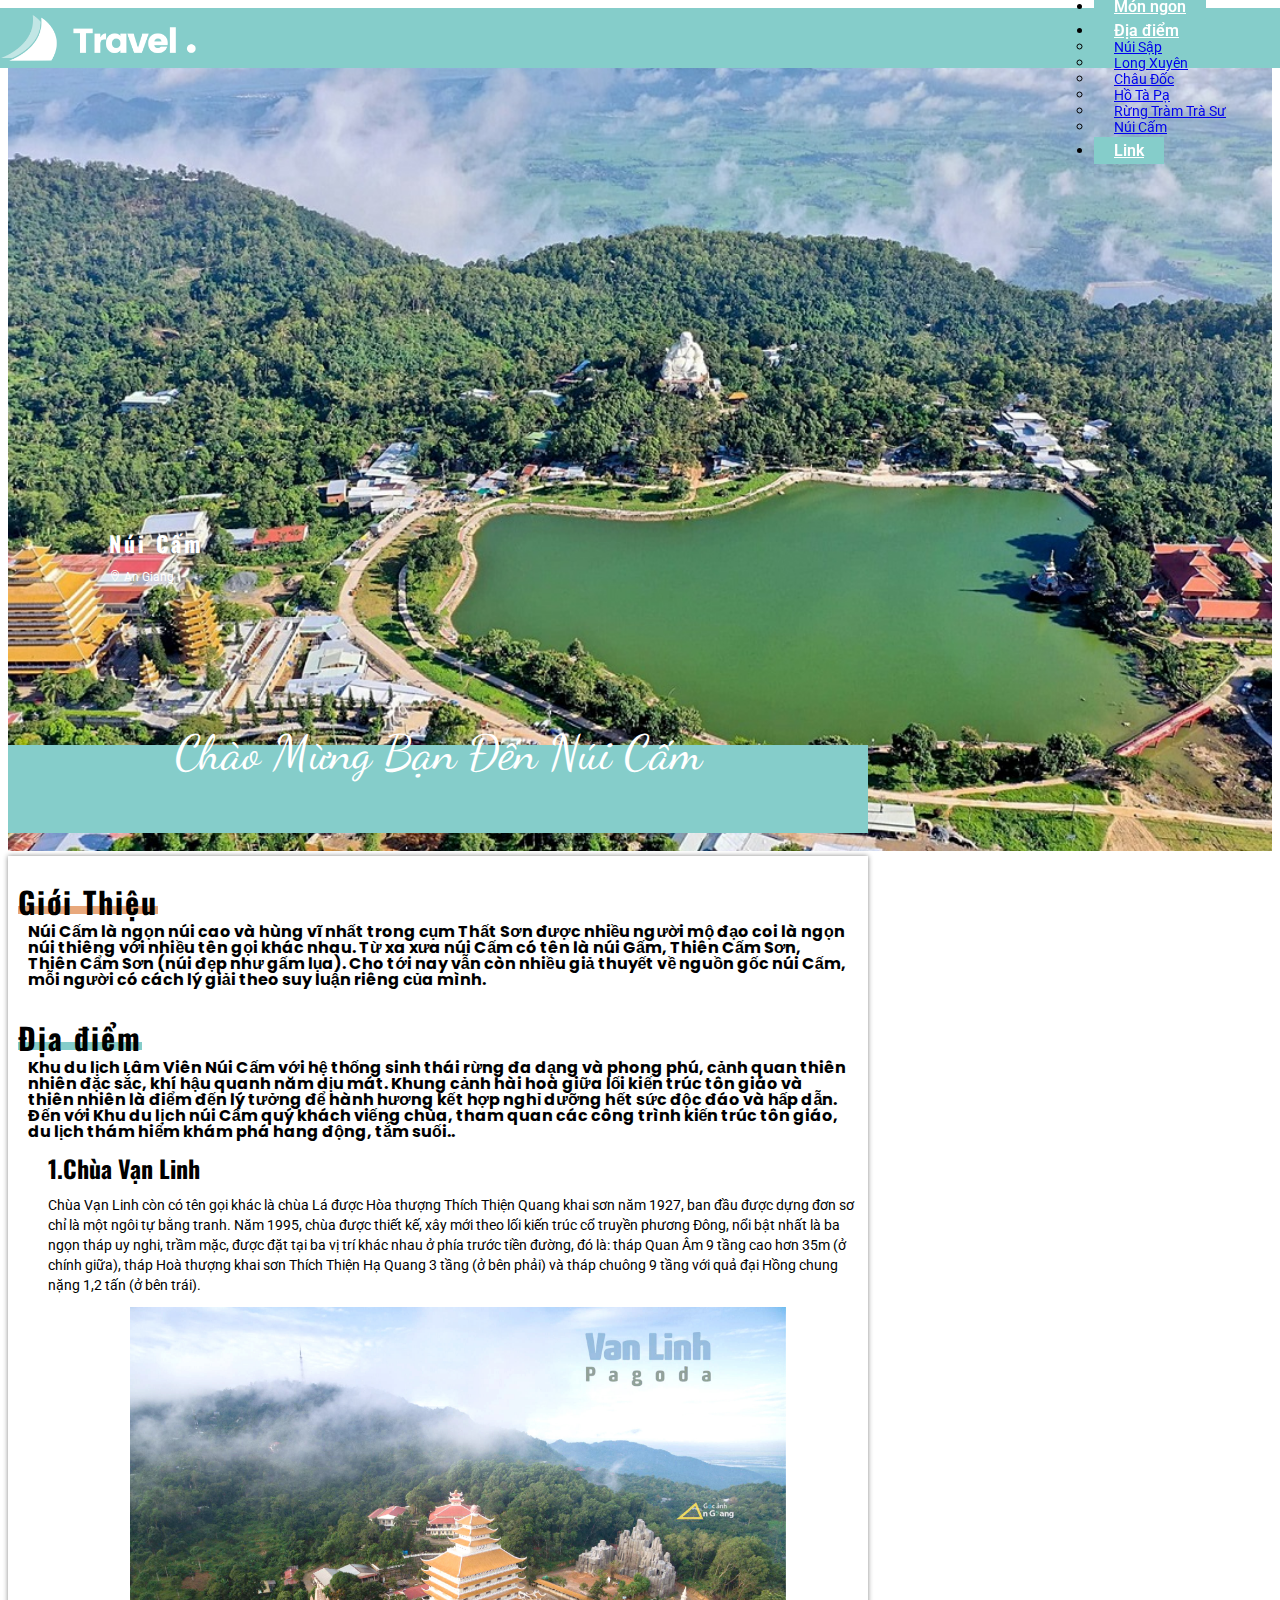
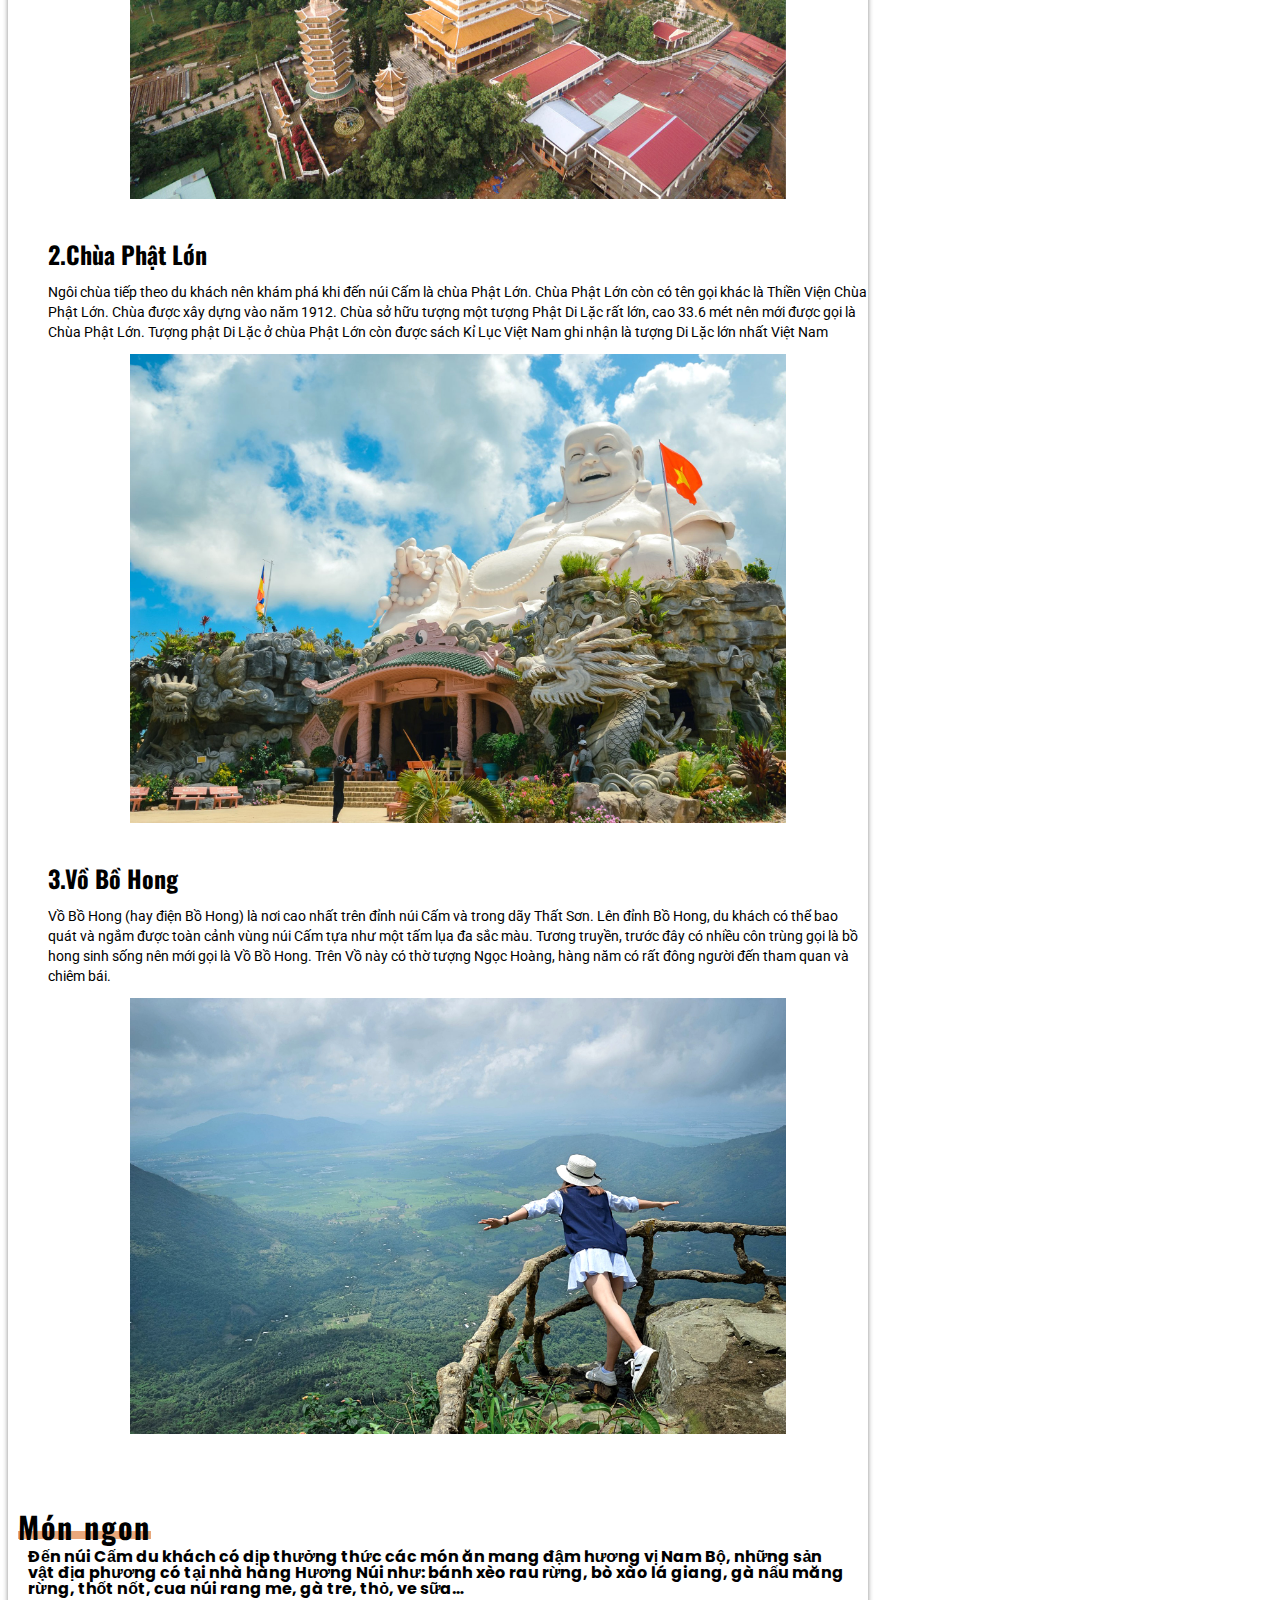
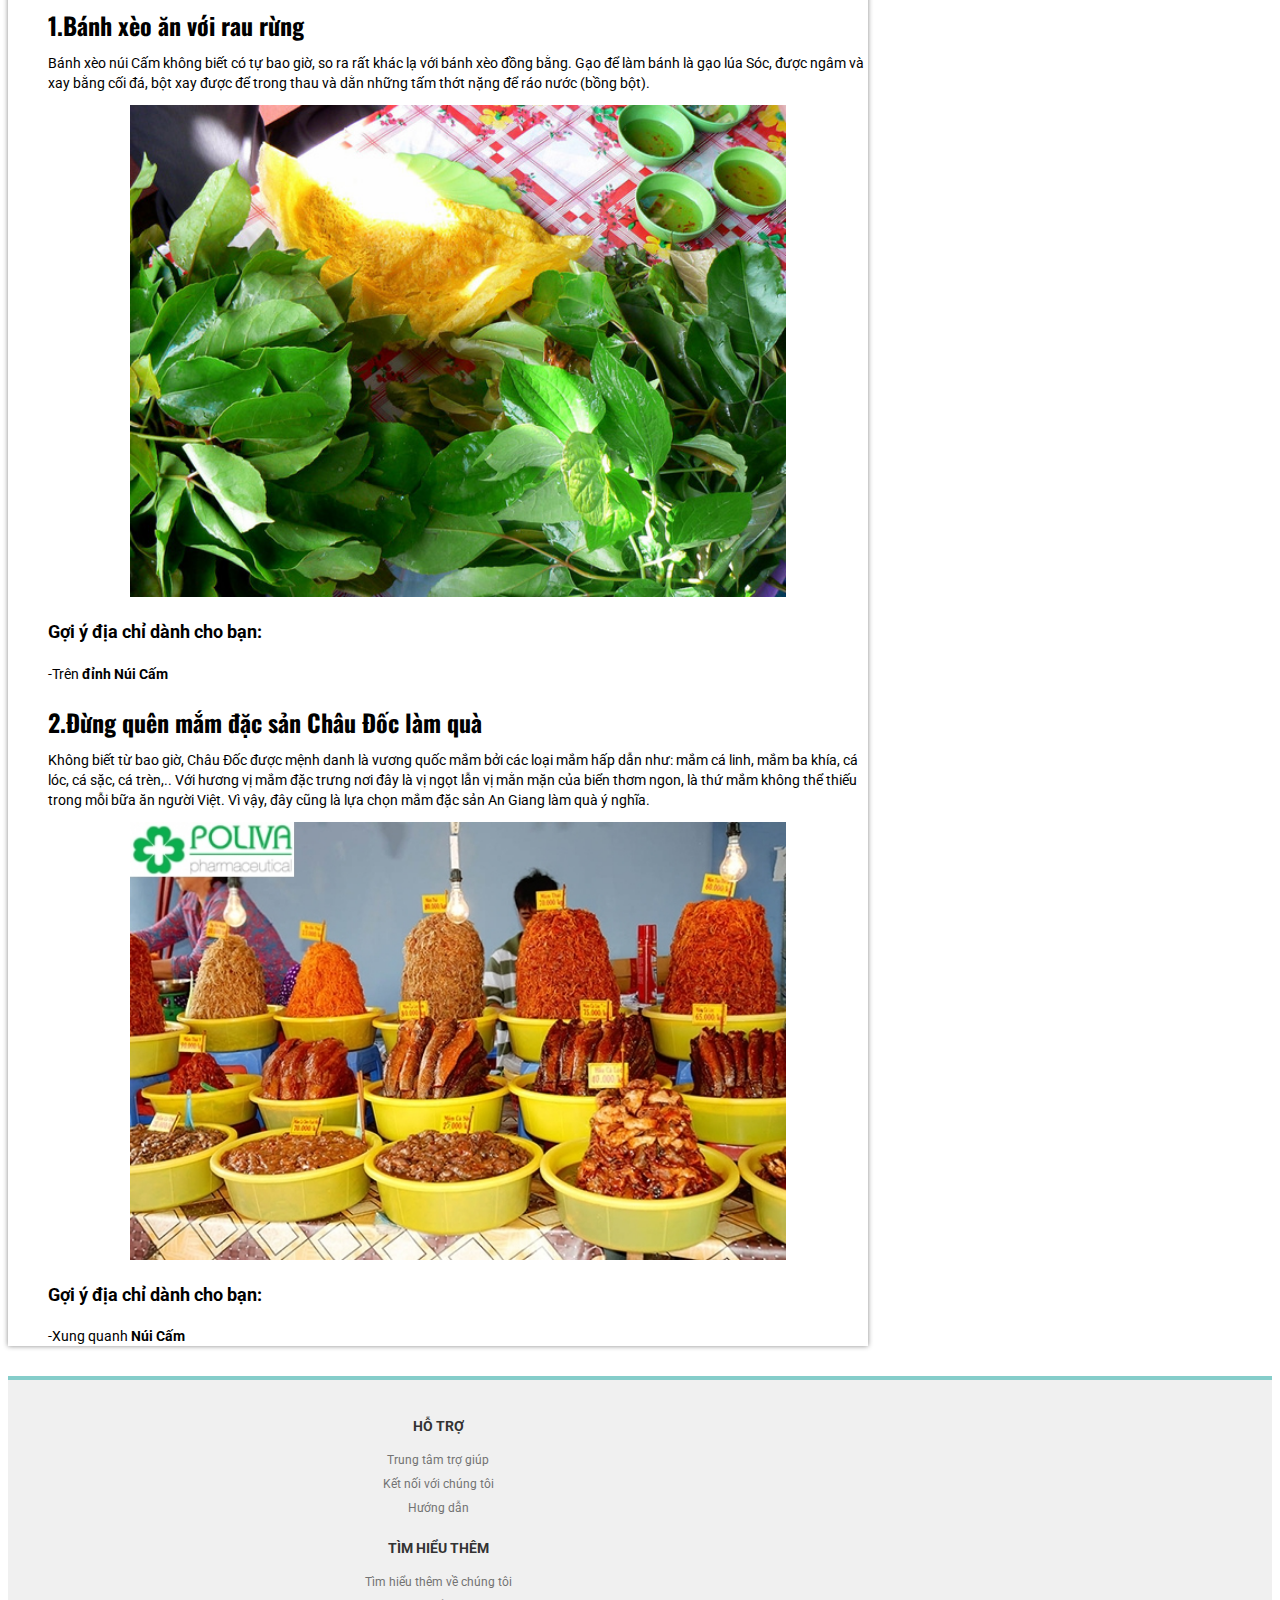
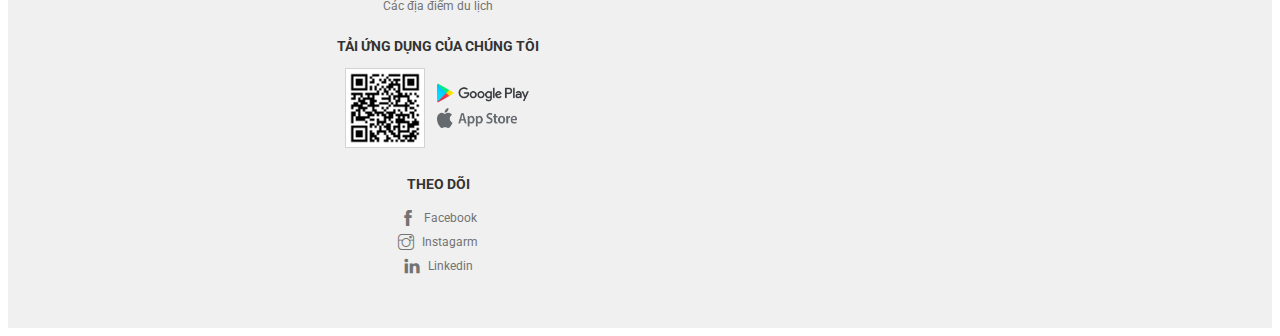
<file: nuicam.html>
<!DOCTYPE html>
<html lang="en">
<head>
    <meta charset="UTF-8">
    <meta http-equiv="X-UA-Compatible" content="IE=edge">
    <meta name="viewport" content="width=device-width, initial-scale=1.0">
    <link href="https://fonts.googleapis.com/css2?family=Dancing+Script:wght@700&family=Open+Sans:wght@400;500;600;700;800&family=Oswald:wght@300;400;500;600;700&family=Poppins:wght@100;200;300;400;500;600;700;800;900&family=Roboto:wght@100;300;400;500;700;900&display=swap" rel="stylesheet">
    <link href="https://cdn.jsdelivr.net/npm/bootstrap@5.1.3/dist/css/bootstrap.min.css" rel="stylesheet" integrity="sha384-1BmE4kWBq78iYhFldvKuhfTAU6auU8tT94WrHftjDbrCEXSU1oBoqyl2QvZ6jIW3" crossorigin="anonymous">
    <link rel="stylesheet" href="./font/themify-icons/themify-icons.css">
    <link rel="stylesheet" href="./css/css(nui_cam)/style.css">
    <link rel="stylesheet" href="./css/css(nui_cam)/tablet.css">
    <link rel="stylesheet" href="./css/css(nui_cam)/desktop.css">
    <title>Núi Cấm</title>
</head>
<body>
    <div class="page">
        <!-- Header Mobile/Tablet  -->
        <nav class="header hidden-desktop appear-mobile appear-tablet">
            <div class="container-fluid">
                <div class="header__navbar">
                    <img alt="Logo Web" class="header__navbar-img" src="./images/images(main)/logo.png">
                    <div class="header__menu">
                        <div class="header__menu-icon">
                            <i class="ti-menu color-white"></i>
                            <ul class="header__link">
                                <li><a class="header__link-item" href="./nuisap.html">Núi Sập</a></li>
                                <li><a class="header__link-item" href="./longxuyen.html">Long Xuyên</a></li>
                                <li><a class="header__link-item" href="./chaudoc.html">Châu Đốc</a></li>
                                <li><a class="header__link-item" href="./hotapa.html">Hồ Tà Pạ</a></li>
                                <li><a class="header__link-item" href="./rungtram.html">Rừng Tràm Trà Sư</a></li>
                                <li><a class="header__link-item" href="./nuicam.html">Núi Cấm</a></li>
                            </ul>
                        </div>
                    </div>
                </div>
            </div>
        </nav>

        <nav class="header hidden-mobile hidden-tablet appear-desktop">
            <div class="container-fluid">
                <div class="header__navbar">
                    <img alt="Logo Web" class="header__navbar-img" src="./images/images(main)/logo.png">
                    
                    <ul class="nav nav-tabs">
                        <li class="nav-item nav-item-primary">
                            <a class="nav-link active" aria-current="page" href="./index.html">Trang chủ</a>
                        </li>
                        <li class="nav-item">
                            <a class="nav-link active" aria-current="page" href="#total__intro">Giới Thiệu</a>
                        </li>
                        <li class="nav-item">
                            <a class="nav-link active" aria-current="page" href="#total__places">Địa điểm</a>
                        </li>
                        <li class="nav-item">
                          <a class="nav-link active" aria-current="page" href="#total__food">Món ngon</a>
                        </li>
                        <li class="nav-item dropdown">
                          <a class="nav-link dropdown-toggle color-white" data-bs-toggle="dropdown" href="#" role="button" aria-expanded="false">Địa điểm</a>
                          <ul class="dropdown-menu">
                            <li><a class="dropdown-item" href="./nuisap.html">Núi Sập</a></li>
                            <li><a class="dropdown-item" href="./longxuyen.html">Long Xuyên</a></li>
                            <li><a class="dropdown-item" href="./chaudoc.html">Châu Đốc</a></li>
                            <li><a class="dropdown-item" href="./hotapa.html">Hồ Tà Pạ</a></li>
                            <li><a class="dropdown-item" href="./rungtram.html">Rừng Tràm Trà Sư</a></li>
                            <li><a class="dropdown-item" href="#">Núi Cấm</a></li>
                            
                          </ul>
                        </li>
                        <li class="nav-item">
                          <a class="nav-link color-white" href="#">Link</a>
                        </li>
                        
                      </ul>

                </div>
            </div>
        </nav>
        <!-- Banner  -->

        <div class="banner">
            <div class="banner__img">
                <img class="banner__img" src="./images/images(nui_cam)/nui-cam-an-giang.jpg" alt="Núi cấm">
            </div>
            <div class="container">
                <div class="banner__content">
                    <h2 class="banner__content-title">Núi Cấm</h2>
                    <span class="banner__content-text">
                        <i class="ti-location-pin"></i>
                        An Giang
                    </span>
                </div>
            </div>
        </div>

        <div class="total">
            <div class="container total__full">
                <div class="row">
                    <div class="col-md-4 hidden-desktop">
                        <div class="total__navbar">
                            <ul class="total__navbar-list">
                                <li class="total__navbar-list-item">
                                    <a href="#total__intro" class="total__navbar-list-item-link">
                                        Giới Thiệu
                                    </a>
                                </li>
                                <li class="total__navbar-list-item">
                                    <a href="#total__places" class="total__navbar-list-item-link">
                                        Địa điểm vui chơi
                                    </a>
                                </li>
                                <li class="total__navbar-list-item">
                                    <a href="#total__food" class="total__navbar-list-item-link">
                                        Món ngon
                                    </a>
                                </li>
                                
                            </ul>
                        </div>
                    </div>
    
                    <div class="col-md-8 col-lg-12">
                        <div id="total__intro">
                            <div class="row">
                                <div class="col-lg-4">
                                    <h1 class="total__title total__underline-1">Giới Thiệu</h1>
                                </div>
                                
                                <div class="col-lg-8">
                                    <h4 class="total__intro-text">Núi Cấm là ngọn núi cao và hùng vĩ nhất trong cụm Thất Sơn được nhiều người mộ đạo coi là ngọn núi thiêng với nhiều tên gọi khác nhau. Từ xa xưa núi Cấm có tên là núi Gấm, Thiên Cấm Sơn, Thiên Cẩm Sơn (núi đẹp như gấm lụa). Cho tới nay vẫn còn nhiều giả thuyết về nguồn gốc núi Cấm, mỗi người có cách lý giải theo suy luận riêng của mình.</h4>
                                </div>
                            </div>
                        </div>      
                        
                        <div id="total__places">
                            <div class="row">
                                <div class="col-lg-4">
                                    <h1 class="total__title total__underline">Địa điểm</h1>
                                    <h4 class="total__intro-text">Khu du lịch Lâm Viên Núi Cấm với hệ thống sinh thái rừng đa dạng và phong phú, cảnh quan thiên nhiên đặc sắc, khí hậu quanh năm dịu mát. Khung cảnh hài hoà giữa lối kiến trúc tôn giáo và thiên nhiên là điểm đến lý tưởng để hành hương kết hợp nghỉ dưỡng hết sức độc đáo và hấp dẫn. Đến với Khu du lịch núi Cấm quý khách viếng chùa, tham quan các công trình kiến trúc tôn giáo, du lịch thám hiểm khám phá hang động, tắm suối..
                                    </h4>

                                </div>

                                <div class="col-lg-8">
                                    <ul class="total__list">
                                        <li class="total__list-item">
                                            <h2 class="total__list-item-title">1.Chùa Vạn Linh</h2>
                                            <p class="total__list-item-text">Chùa Vạn Linh còn có tên gọi khác là chùa Lá được Hòa thượng Thích Thiện Quang khai sơn năm 1927, ban đầu được dựng đơn sơ chỉ là một ngôi tự bằng tranh. Năm 1995, chùa được thiết kế, xây mới theo lối kiến trúc cổ truyền phương Đông, nổi bật nhất là ba ngọn tháp uy nghi, trầm mặc, được đặt tại ba vị trí khác nhau ở phía trước tiền đường, đó là: tháp Quan Âm 9 tầng cao hơn 35m (ở chính giữa), tháp Hoà thượng khai sơn Thích Thiện Hạ Quang 3 tầng (ở bên phải) và tháp chuông 9 tầng với quả đại Hồng chung nặng 1,2 tấn (ở bên trái).
                                            </p>
                                            <div class="total___list-item-img">
                                                <img src="./images/images(nui_cam)/chua-van-linh-2-1.jpg" alt="Chùa Vạn Linh">
                                            </div>
                                        </li>
                
                                        <li class="total__list-item">
                                            <h2 class="total__list-item-title">2.Chùa Phật Lớn</h2>
                                            <p class="total__list-item-text">Ngôi chùa tiếp theo du khách nên khám phá khi đến núi Cấm là chùa Phật Lớn. Chùa Phật Lớn còn có tên gọi khác là Thiền Viện Chùa Phật Lớn. Chùa được xây dựng vào năm 1912. Chùa sở hữu tượng một tượng Phật Di Lặc rất lớn, cao 33.6 mét nên mới được gọi là Chùa Phật Lớn. Tượng phật Di Lặc ở chùa Phật Lớn còn được sách Kỉ Lục Việt Nam ghi nhận là tượng Di Lặc lớn nhất Việt Nam
                                            </p>
                                            <div class="total___list-item-img">
                                                <img src="./images/images(nui_cam)/nui-cam01.jpg" alt="Chùa Phật Lớn">
                                            </div>
                                        </li>
                
                                        <li class="total__list-item">
                                            <h2 class="total__list-item-title">3.Vồ Bồ Hong</h2>
                                            <p class="total__list-item-text">Vồ Bồ Hong (hay điện Bồ Hong) là nơi cao nhất trên đỉnh núi Cấm và trong dãy Thất Sơn. Lên đỉnh Bồ Hong, du khách có thể bao quát và ngắm được toàn cảnh vùng núi Cấm tựa như một tấm lụa đa sắc màu. Tương truyền, trước đây có nhiều côn trùng gọi là bồ hong sinh sống nên mới gọi là Vồ Bồ Hong. Trên Vồ này có thờ tượng Ngọc Hoàng, hàng năm có rất đông người đến tham quan và chiêm bái.
                                            </p>
                                            <div class="total___list-item-img">
                                                <img src="./images/images(nui_cam)/kdlnuicam.jpg" alt="Vồ Bồ Hong">
                                            </div>
                                        </li>
                
                                    </ul>
                                </div>
                            </div>
        
                        </div>
        
                        <div id="total__food">
                            <div class="row">
                                <div class="col-lg-4">
                                    <h1 class="total__title total__underline-1">Món ngon</h1>
                                    <h4 class="total__intro-text">Đến núi Cấm du khách có dịp thưởng thức các món ăn mang đậm hương vị Nam Bộ, những sản vật địa phương có tại nhà hàng Hương Núi như: bánh xèo rau rừng, bò xào lá giang, gà nấu măng rừng, thốt nốt, cua núi rang me, gà tre, thỏ, ve sữa…
                                    </h4>
                                </div>

                                <div class="col-lg-8">
                                    <ul class="total__list">
                                        <li class="total__list-item">
                                            <h2 class="total__list-item-title">1.Bánh xèo ăn với rau rừng</h2>
                                            <p class="total__list-item-text">Bánh xèo núi Cấm không biết có tự bao giờ, so ra rất khác lạ với bánh xèo đồng bằng. Gạo để làm bánh là gạo lúa Sóc, được ngâm và xay bằng cối đá, bột xay được để trong thau và dằn những tấm thớt nặng để ráo nước (bồng bột). 
                                            </p>
                                            <div class="total___list-item-img">
                                                <img src="./images/images(nui_cam)/bao_xeo.jpg" alt="Bánh xèo Châu Đốc">
                                            </div>
                                            <h4>Gợi ý địa chỉ dành cho bạn:</h4>
                                            <p>-Trên <strong>đỉnh Núi Cấm </strong></p>                
                                        </li>
                
                                        <li class="total__list-item">
                                            <h2 class="total__list-item-title">2.Đừng quên mắm đặc sản Châu Đốc làm quà</h2>
                                            <p class="total__list-item-text">Không biết từ bao giờ, Châu Đốc được mệnh danh là vương quốc mắm bởi các loại mắm hấp dẫn như: mắm cá linh, mắm ba khía, cá lóc, cá sặc, cá trèn,.. Với hương vị mắm đặc trưng nơi đây là vị ngọt lẫn vị mằn mặn của biển thơm ngon, là thứ mắm không thể thiếu trong mỗi bữa ăn người Việt. Vì vậy, đây cũng là lựa chọn mắm đặc sản An Giang làm quà ý nghĩa.
                                            </p>
                                            <div class="total___list-item-img">
                                                <img src="./images/images(nui_cam)/dac-san-an-giang13-1.jpg" alt="Mắm">
                                            </div>
                                            <h4>Gợi ý địa chỉ dành cho bạn:</h4>
                                            <p>-Xung quanh <strong>Núi Cấm </strong></p>                
                                        </li>
                                    </ul>

                                </div>
                            </div>
        
                        </div>
                    </div>
                </div>
            </div>
        </div>

        <div class="footer">
            <div class="container">
                <div class="row">
                    <div class="col-sm-6 col-md-6 col-lg-3">
                        <h3 class="footer__heading">Hỗ trợ</h3>
                        <ul class="footer__list">
                            <li class="footer__list-item">
                                <a href="" class="footer__list-item-link">Trung tâm trợ giúp</a>
                            </li>
                            <li class="footer__list-item">
                                <a href="" class="footer__list-item-link">Kết nối với chúng tôi</a>
                            </li>
                            <li class="footer__list-item">
                                <a href="" class="footer__list-item-link">Hướng dẫn</a>
                            </li>
                        </ul>
                    </div>
                    <div class="col-sm-6 col-md-6 col-lg-3">
                        <h3 class="footer__heading">Tìm hiểu thêm</h3>
                        <ul class="footer__list">
                            <li class="footer__list-item">
                                <a href="" class="footer__list-item-link">Tìm hiểu thêm về chúng tôi</a>
                            </li>
                            <li class="footer__list-item">
                                <a href="" class="footer__list-item-link">Các địa điểm du lịch</a>
                            </li>
                        </ul>
                    </div>

                    <div class="col-sm-6 col-md-6 col-lg-3">
                        <h3 class="footer__heading">Tải ứng dụng của chúng tôi</h3>
                        <div class="footer__download">
                            <img src="./images/images(main)/qr.png" alt="QR Code" class="footer__download-qr">
                            <div class="footer__download-app">
                                <a href="" class="footer__download-app-link">
                                    <img src="./images/images(main)/ggplay.png" alt="Google Play" class="footer__download-app-img">
                                </a>
                                <a href="" class="footer__download-app-link">
                                    <img src="./images/images(main)/appstore.png" alt="App Store" class="footer__download-app-img">
                                </a>
                            </div>
                        </div>
                    </div>

                    <div class="col-sm-6 col-md-6 col-lg-3">
                        <h3 class="footer__heading">Theo Dõi</h3>
                        
                        <ul class="footer__list">
                            <li class="footer__list-item">
                                <a href="https://www.facebook.com/tranquoc1708/" class="footer__list-item-link">
                                    <i class="footer__list-item-icon ti-facebook"></i>
                                    Facebook
                                </a>
                            </li>

                            <li class="footer__list-item">
                                <a href="https://www.instagram.com/tranquoc1708/" class="footer__list-item-link">
                                    <i class="footer__list-item-icon ti-instagram"></i>
                                    Instagarm
                                </a>
                            </li>
                            
                            <li class="footer__list-item">
                                <a href="https://www.linkedin.com/in/pham-quoc-157b7a21b/" class="footer__list-item-link">
                                    <i class="footer__list-item-icon ti-linkedin"></i>
                                    Linkedin
                                </a>
                            </li>
                        </ul>
                    </div>
                    </div>
                </div>
            </div>
        </div>
    </div>






    <script src="https://cdn.jsdelivr.net/npm/bootstrap@5.1.3/dist/js/bootstrap.bundle.min.js" integrity="sha384-ka7Sk0Gln4gmtz2MlQnikT1wXgYsOg+OMhuP+IlRH9sENBO0LRn5q+8nbTov4+1p" crossorigin="anonymous"></script>
</body>
</html>
</file>
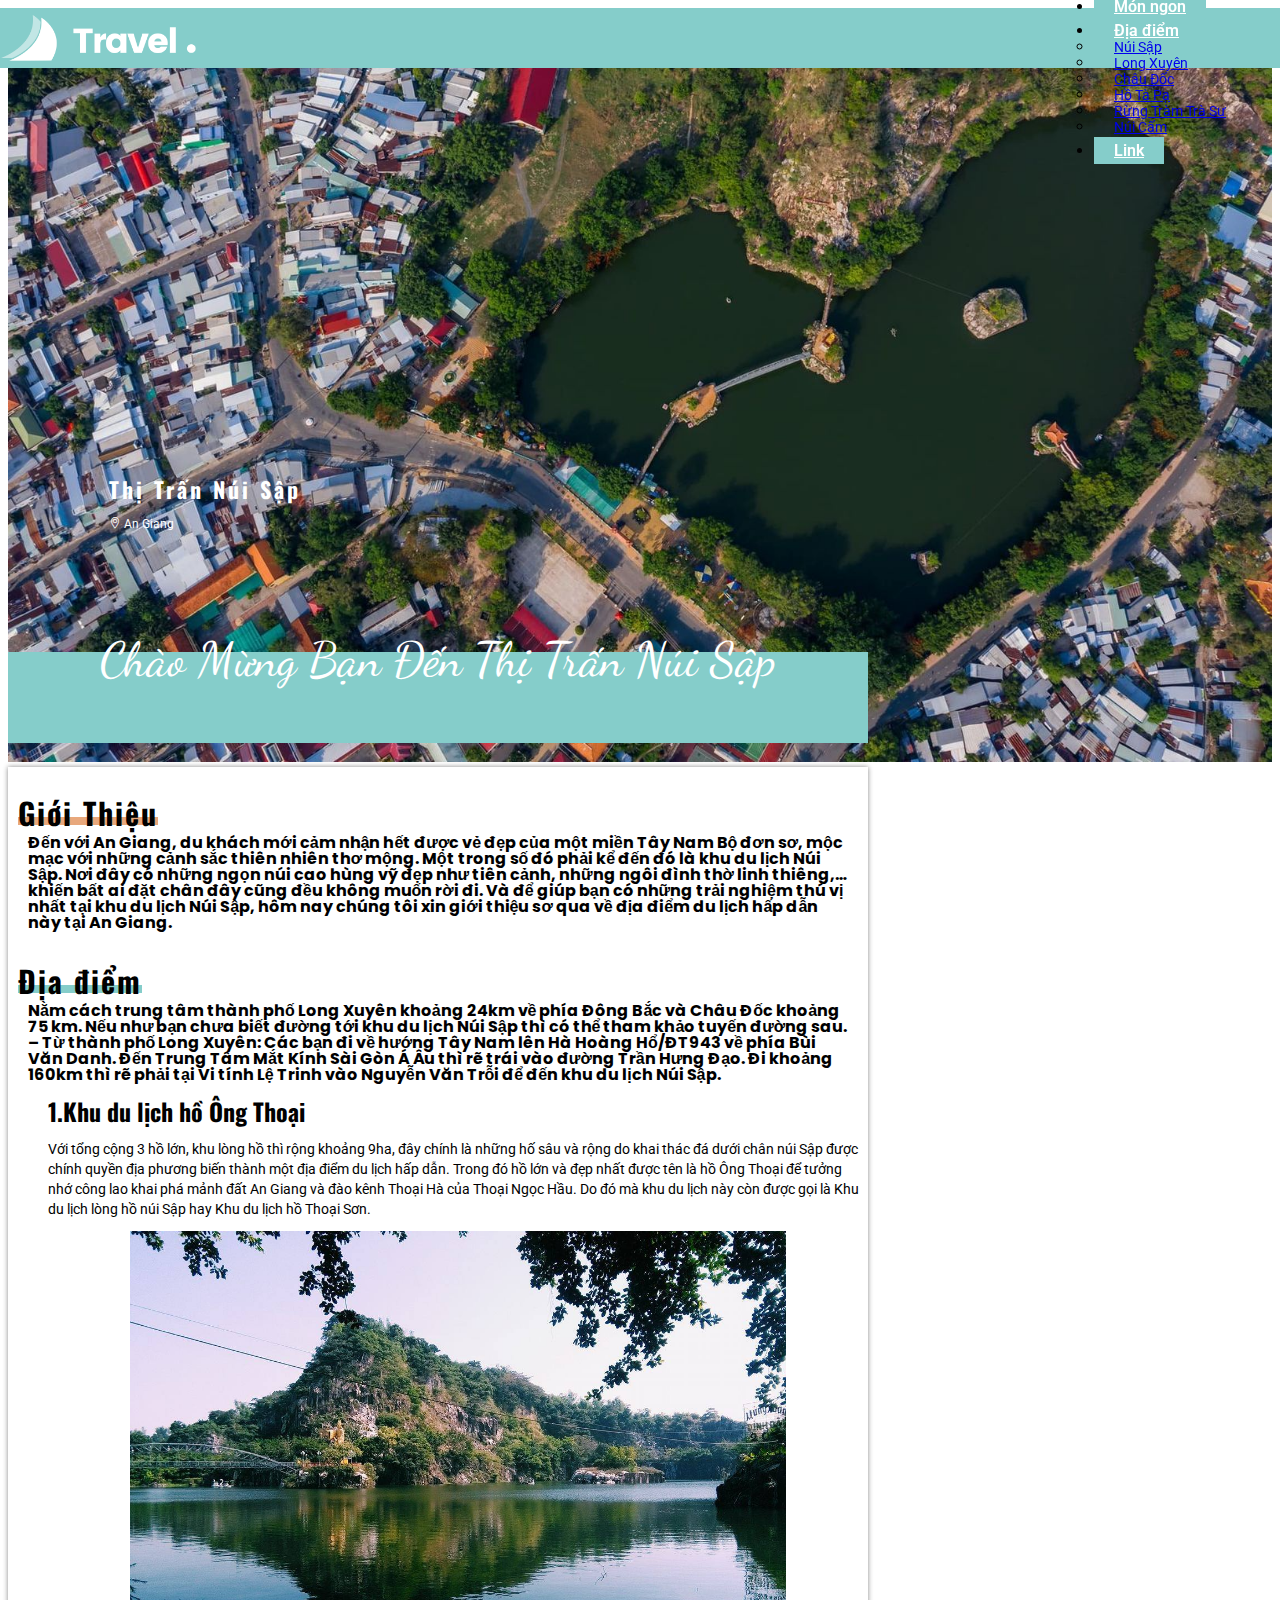
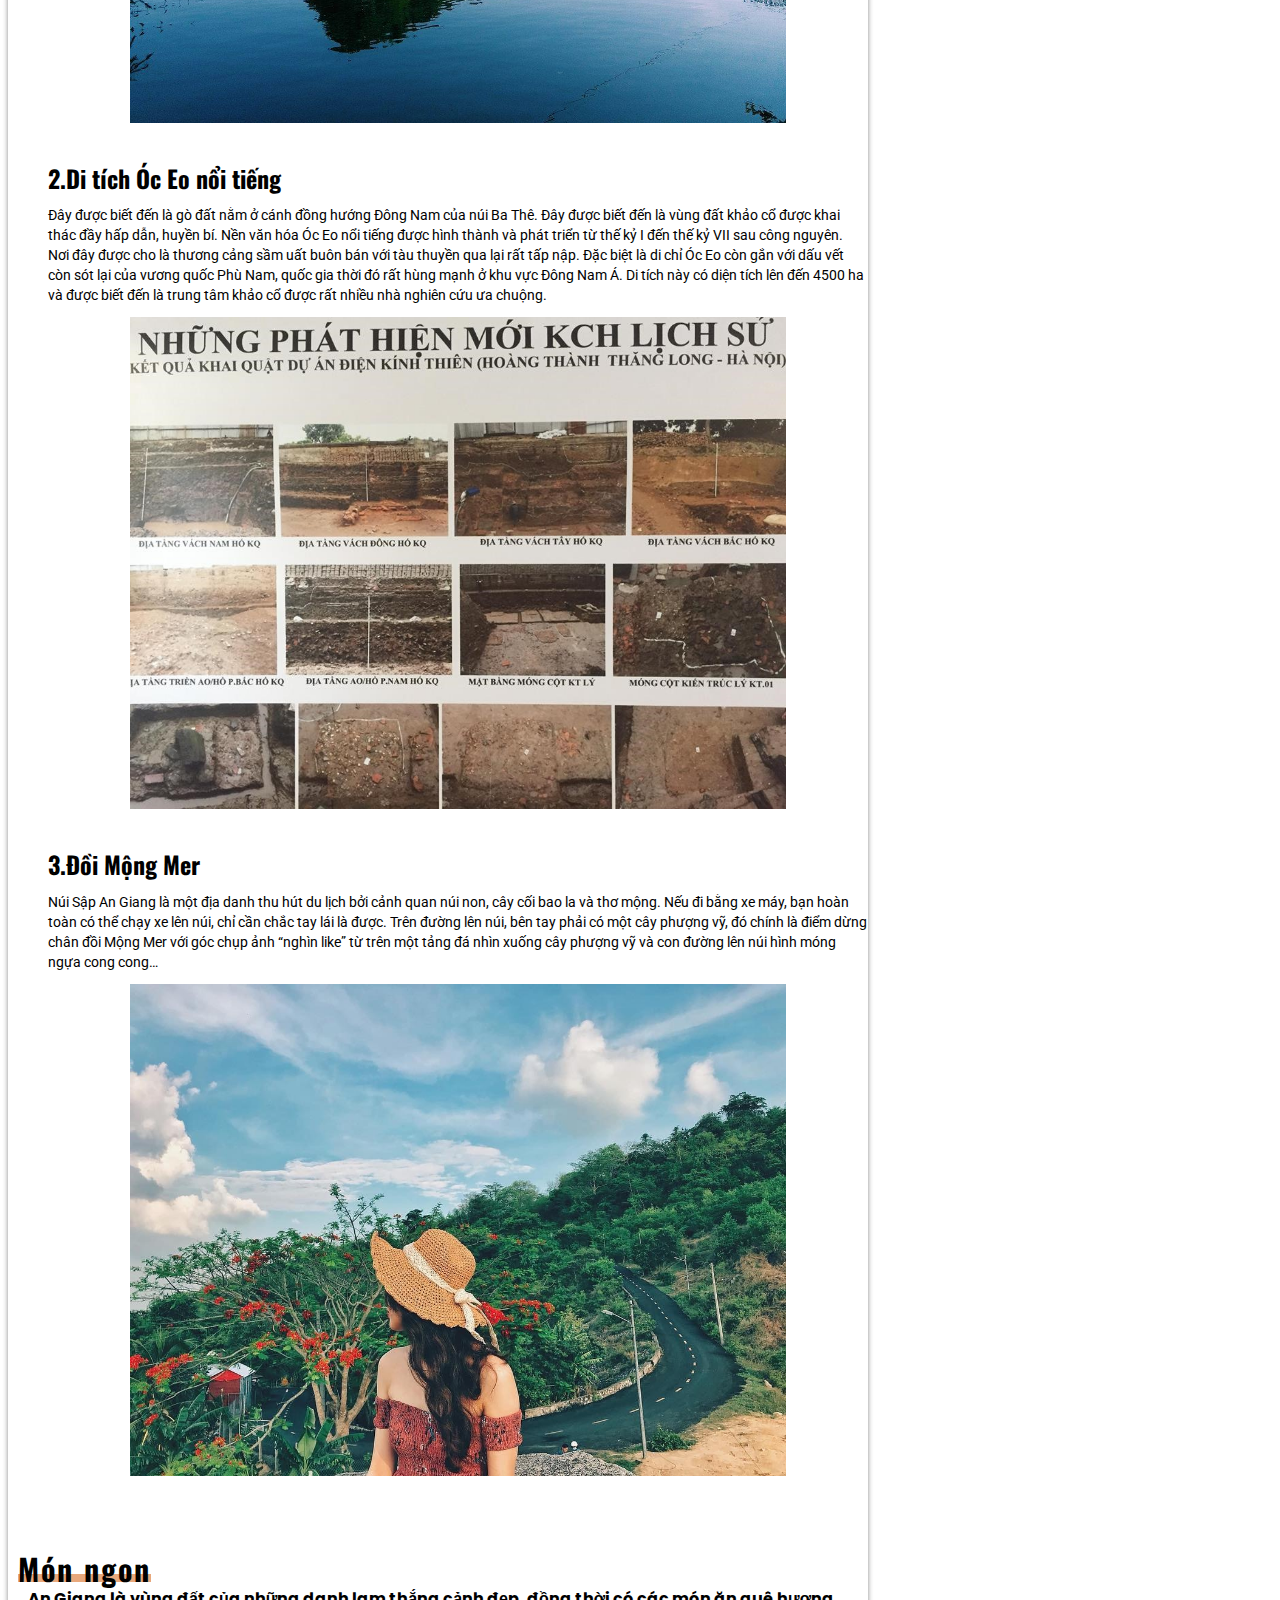
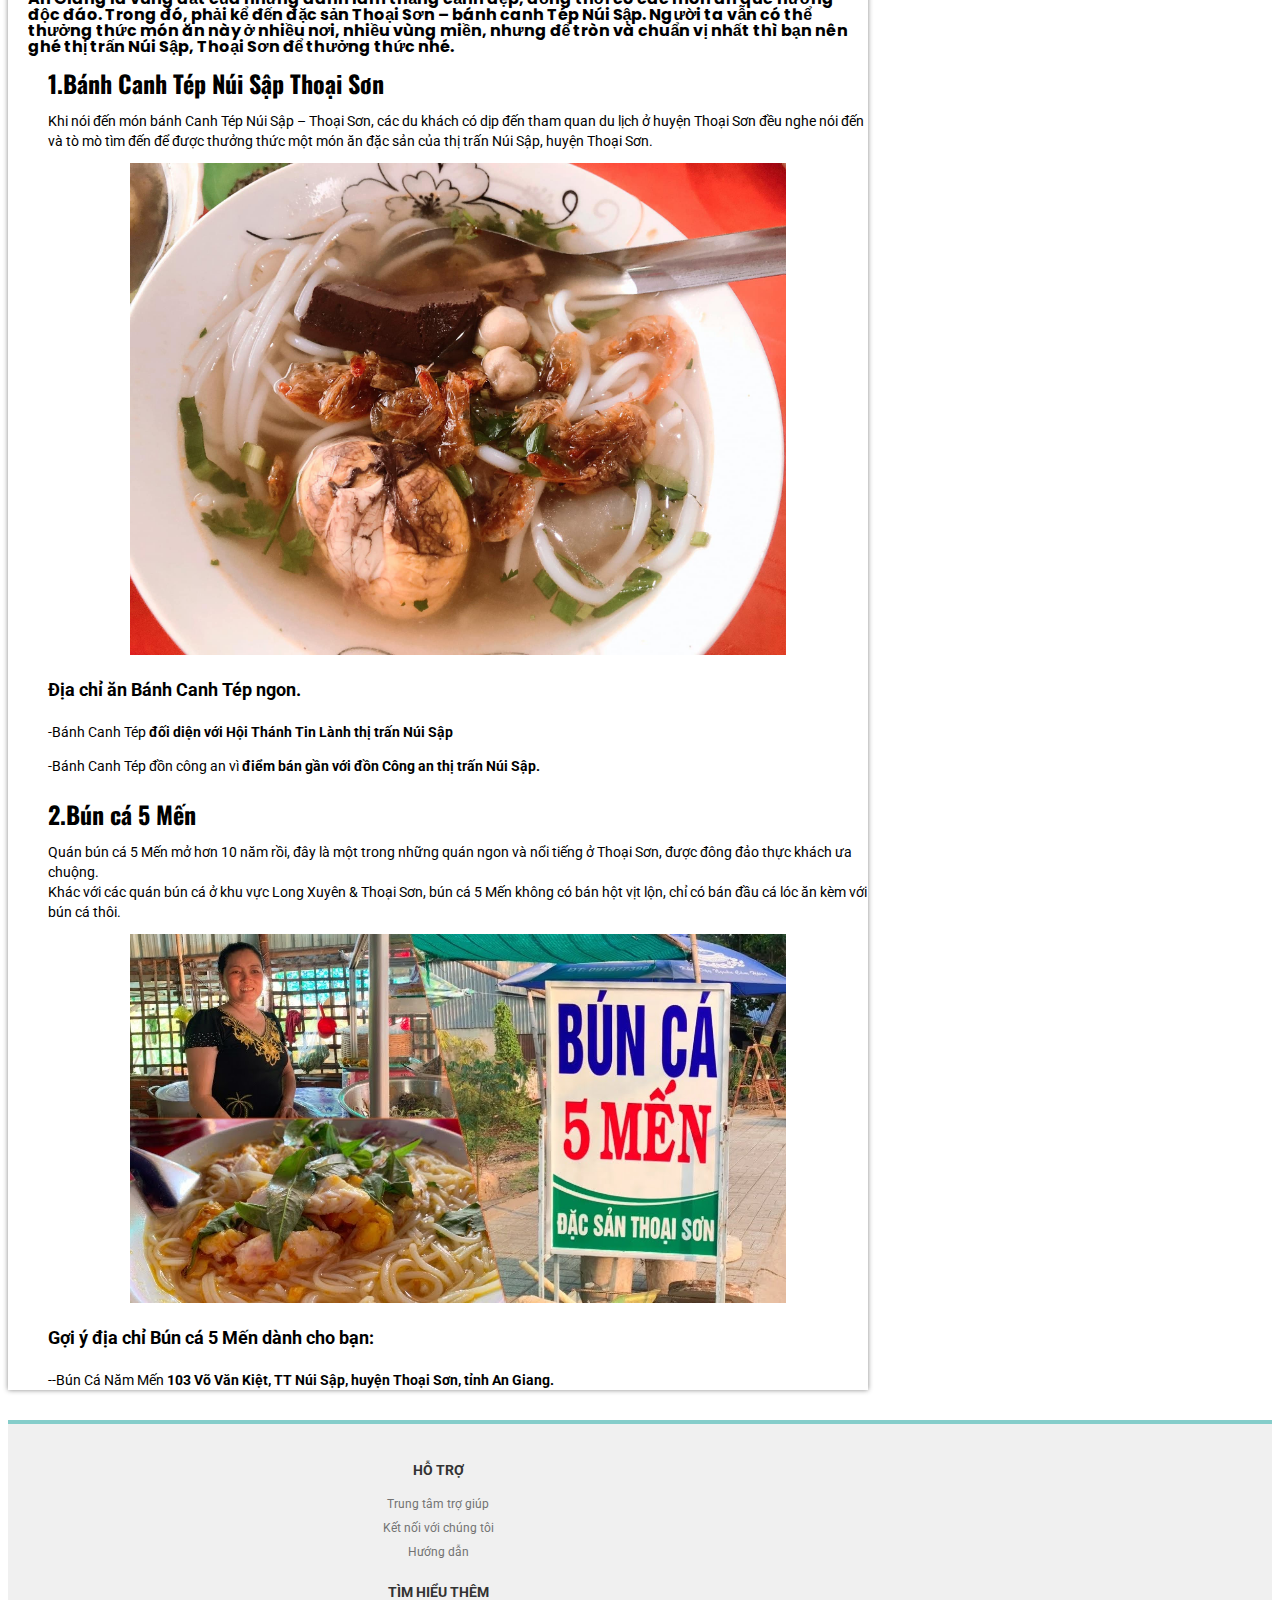
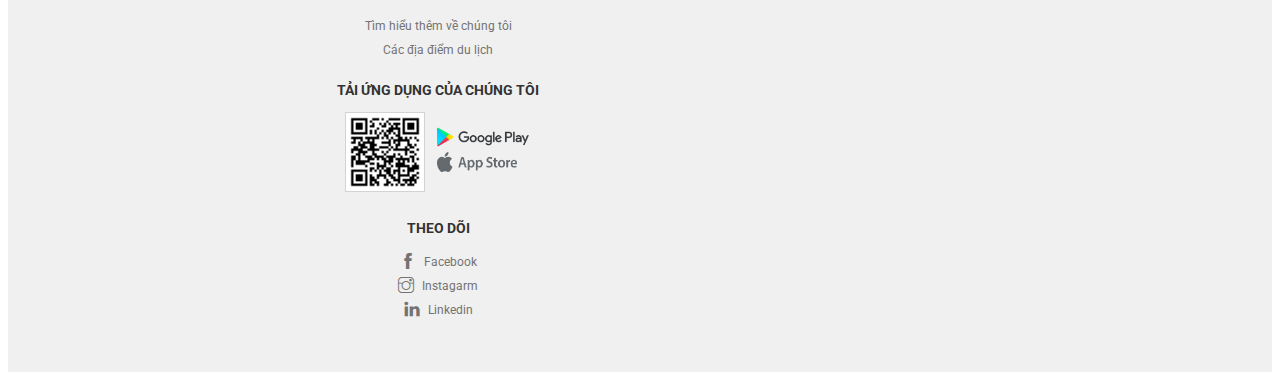
<file: nuisap.html>
<!DOCTYPE html>
<html lang="en">
<head>
    <meta charset="UTF-8">
    <meta http-equiv="X-UA-Compatible" content="IE=edge">
    <meta name="viewport" content="width=device-width, initial-scale=1.0">
    <link href="https://fonts.googleapis.com/css2?family=Dancing+Script:wght@700&family=Open+Sans:wght@400;500;600;700;800&family=Oswald:wght@300;400;500;600;700&family=Poppins:wght@100;200;300;400;500;600;700;800;900&family=Roboto:wght@100;300;400;500;700;900&display=swap" rel="stylesheet">
    <link href="https://cdn.jsdelivr.net/npm/bootstrap@5.1.3/dist/css/bootstrap.min.css" rel="stylesheet" integrity="sha384-1BmE4kWBq78iYhFldvKuhfTAU6auU8tT94WrHftjDbrCEXSU1oBoqyl2QvZ6jIW3" crossorigin="anonymous">
    <link rel="stylesheet" href="./font/themify-icons/themify-icons.css">
    <link rel="stylesheet" href="./css/css(nui_sap)/style.css">
    <link rel="stylesheet" href="./css/css(nui_sap)/tablet.css">
    <link rel="stylesheet" href="./css/css(nui_sap)/desktop.css">
    <title>Núi Sập</title>
</head>
<body>
    <div class="page">
        <!-- Header Mobile/Tablet  -->
        <nav class="header hidden-desktop appear-mobile appear-tablet">
            <div class="container-fluid">
                <div class="header__navbar">
                    <img alt="Logo Web" class="header__navbar-img" src="./images/images(main)/logo.png">
                    <div class="header__menu">
                        <div class="header__menu-icon">
                            <i class="ti-menu color-white"></i>
                            <ul class="header__link">
                                <li><a class="header__link-item" href="./index.html">Trang chủ</a></li>
                                <li><a class="header__link-item" href="./nuisap.html">Núi Sập</a></li>
                                <li><a class="header__link-item" href="./longxuyen.html">Long Xuyên</a></li>
                                <li><a class="header__link-item" href="./chaudoc.html">Châu Đốc</a></li>
                                <li><a class="header__link-item" href="./hotapa.html">Hồ Tà Pạ</a></li>
                                <li><a class="header__link-item" href="./rungtram.html">Rừng Tràm Trà Sư</a></li>
                                <li><a class="header__link-item" href="./nuicam.html">Núi Cấm</a></li>
                            </ul>
                        </div>
                    </div>
                </div>
            </div>
        </nav>

        <nav class="header hidden-mobile hidden-tablet appear-desktop">
            <div class="container-fluid">
                <div class="header__navbar">
                    <img alt="Logo Web" class="header__navbar-img" src="./images/images(main)/logo.png">
                    
    

                    <ul class="nav nav-tabs">
                        <li class="nav-item nav-item-primary">
                            <a class="nav-link active" aria-current="page" href="./index.html">Trang chủ</a>
                        </li>
                        <li class="nav-item">
                            <a class="nav-link active" aria-current="page" href="#total__intro">Giới Thiệu</a>
                        </li>
                        <li class="nav-item">
                            <a class="nav-link active" aria-current="page" href="#total__places">Địa điểm</a>
                        </li>
                        <li class="nav-item">
                          <a class="nav-link active" aria-current="page" href="#total__food">Món ngon</a>
                        </li>
                        <li class="nav-item dropdown">
                          <a class="nav-link dropdown-toggle color-white" data-bs-toggle="dropdown" href="#" role="button" aria-expanded="false">Địa điểm</a>
                          <ul class="dropdown-menu">
                            <li><a class="dropdown-item" href="#">Núi Sập</a></li>
                            <li><a class="dropdown-item" href="./longxuyen.html">Long Xuyên</a></li>
                            <li><a class="dropdown-item" href="./chaudoc.html">Châu Đốc</a></li>
                            <li><a class="dropdown-item" href="./hotapa.html">Hồ Tà Pạ</a></li>
                            <li><a class="dropdown-item" href="./rungtram.html">Rừng Tràm Trà Sư</a></li>
                            <li><a class="dropdown-item" href="./nuicam.html">Núi Cấm</a></li>
                            
                          </ul>
                        </li>
                        <li class="nav-item">
                          <a class="nav-link color-white" href="#">Link</a>
                        </li>
                        
                      </ul>

                </div>
            </div>
        </nav>
        <!-- Banner  -->

        <div class="banner">
            <div class="banner__img">
                <img class="banner__img" src="./images/images(nui_sap)/main.jpg" alt="Núi Sập">
            </div>
            <div class="container">
                <div class="banner__content">
                    <h2 class="banner__content-title">Thị Trấn Núi Sập</h2>
                    <span class="banner__content-text">
                        <i class="ti-location-pin"></i>
                        An Giang
                    </span>
                </div>
            </div>
        </div>

        <div class="total">
            <div class="container total__full">
                <div class="row">
                    <div class="col-md-4 hidden-desktop">
                        <div class="total__navbar">
                            <ul class="total__navbar-list">
                                <li class="total__navbar-list-item">
                                    <a href="#total__intro" class="total__navbar-list-item-link">
                                        Giới Thiệu
                                    </a>
                                </li>
                                <li class="total__navbar-list-item">
                                    <a href="#total__places" class="total__navbar-list-item-link">
                                        Địa điểm vui chơi
                                    </a>
                                </li>
                                <li class="total__navbar-list-item">
                                    <a href="#total__food" class="total__navbar-list-item-link">
                                        Món ngon
                                    </a>
                                </li>
                                
                            </ul>
                        </div>
                    </div>
    
                    <div class="col-md-8 col-lg-12">
                        <div id="total__intro">
                            <div class="row">
                                <div class="col-lg-4">
                                    <h1 class="total__title total__underline-1">Giới Thiệu</h1>
                                </div>
                                
                                <div class="col-lg-8">
                                    <h4 class="total__intro-text">Đến với An Giang, du khách mới cảm nhận hết được vẻ đẹp của một miền Tây Nam Bộ đơn sơ, mộc mạc với những cảnh sắc thiên nhiên thơ mộng. Một trong số đó phải kể đến đó là khu du lịch Núi Sập. Nơi đây có những ngọn núi cao hùng vỹ đẹp như tiên cảnh, những ngôi đình thờ linh thiêng,… khiến bất ai đặt chân đây cũng đều không muốn rời đi. Và để giúp bạn có những trải nghiệm thú vị nhất tại khu du lịch Núi Sập, hôm nay chúng tôi xin giới thiệu sơ qua về địa điểm du lịch hấp dẫn này tại An Giang.</h4>
                                </div>
                            </div>
                        </div>      
                        
                        <div id="total__places">
                            <div class="row">
                                <div class="col-lg-4">
                                    <h1 class="total__title total__underline">Địa điểm</h1>
                                    <h4 class="total__intro-text">Nằm cách trung tâm thành phố Long Xuyên khoảng 24km về phía Đông Bắc và Châu Đốc khoảng 75 km. Nếu như bạn chưa biết đường tới khu du lịch Núi Sập thì có thể tham khảo tuyến đường sau.<br>
                                        – Từ thành phố Long Xuyên: Các bạn đi về hướng Tây Nam lên Hà Hoàng Hổ/ĐT943 về phía Bùi Văn Danh. Đến Trung Tâm Mắt Kính Sài Gòn Á Âu thì rẽ trái vào đường Trần Hưng Đạo. Đi khoảng 160km thì rẽ phải tại Vi tính Lệ Trinh vào Nguyễn Văn Trỗi để đến khu du lịch Núi Sập.
                                    </h4>

                                </div>

                                <div class="col-lg-8">
                                    <ul class="total__list">
                                        <li class="total__list-item">
                                            <h2 class="total__list-item-title">1.Khu du lịch hồ Ông Thoại</h2>
                                            <p class="total__list-item-text">Với tổng cộng 3 hồ lớn, khu lòng hồ thì rộng khoảng 9ha, đây chính là những hố sâu và rộng do khai thác đá dưới chân núi Sập được chính quyền địa phương biến thành một địa điểm du lịch hấp dẫn. Trong đó hồ lớn và đẹp nhất được tên là hồ Ông Thoại để tưởng nhớ công lao khai phá mảnh đất An Giang và đào kênh Thoại Hà của Thoại Ngọc Hầu. Do đó mà khu du lịch này còn được gọi là Khu du lịch lòng hồ núi Sập hay Khu du lịch hồ Thoại Sơn.
                                            </p>
                                            <div class="total___list-item-img">
                                                <img src="./images/images(nui_sap)/khu_du_lich_ns.jpg" alt="Khu du lịch núi Sập">
                                            </div>
                                        </li>
                
                                        <li class="total__list-item">
                                            <h2 class="total__list-item-title">2.Di tích Óc Eo nổi tiếng</h2>
                                            <p class="total__list-item-text">Đây được biết đến là gò đất nằm ở cánh đồng hướng Đông Nam của núi Ba Thê. Đây được biết đến là vùng đất khảo cổ được khai thác đầy hấp dẫn, huyền bí. Nền văn hóa Óc Eo nổi tiếng được hình thành và phát triển từ thế kỷ I đến thế kỷ VII sau công nguyên. <br>
                                                Nơi đây được cho là thương cảng sầm uất buôn bán với tàu thuyền qua lại rất tấp nập. Đặc biệt là di chỉ Óc Eo còn gắn với dấu vết còn sót lại của vương quốc Phù Nam, quốc gia thời đó rất hùng mạnh ở khu vực Đông Nam Á. Di tích này có diện tích lên đến 4500 ha và được biết đến là trung tâm khảo cổ được rất nhiều nhà nghiên cứu ưa chuộng. 
                                            </p>
                                            <div class="total___list-item-img">
                                                <img src="./images/images(nui_sap)/oc_eo.jpg" alt="Di tích Óc Eo">
                                            </div>
                                        </li>
                
                                        <li class="total__list-item">
                                            <h2 class="total__list-item-title">3.Đồi Mộng Mer</h2>
                                            <p class="total__list-item-text">Núi Sập An Giang là một địa danh thu hút du lịch bởi cảnh quan núi non, cây cối bao la và thơ mộng. Nếu đi bằng xe máy, bạn hoàn toàn có thể chạy xe lên núi, chỉ cần chắc tay lái là được. Trên đường lên núi, bên tay phải có một cây phượng vỹ, đó chính là điểm dừng chân  đồi Mộng Mer với góc chụp ảnh “nghìn like” từ trên một tảng đá nhìn xuống cây phượng vỹ và con đường lên núi hình móng ngựa cong cong…
                                            </p>
                                            <div class="total___list-item-img">
                                                <img src="./images/images(nui_sap)/doi_mo_mong.jpg" alt="Đồi Mộng Mơ">
                                            </div>
                                        </li>
                
                                    </ul>
                                </div>
                            </div>
        
                        </div>
        
                        <div id="total__food">
                            <div class="row">
                                <div class="col-lg-4">
                                    <h1 class="total__title total__underline-1">Món ngon</h1>
                                    <h4 class="total__intro-text">An Giang là vùng đất của những danh lam thắng cảnh đẹp, đồng thời có các món ăn quê hương độc đáo. Trong đó, phải kể đến đặc sản Thoại Sơn – bánh canh Tép Núi Sập. Người ta vẫn có thể thưởng thức món ăn này ở nhiều nơi, nhiều vùng miền, nhưng để tròn và chuẩn vị nhất thì bạn nên ghé thị trấn Núi Sập, Thoại Sơn để thưởng thức nhé. </h4>
                                </div>

                                <div class="col-lg-8">
                                    <ul class="total__list">
                                        <li class="total__list-item">
                                            <h2 class="total__list-item-title">1.Bánh Canh Tép Núi Sập Thoại Sơn</h2>
                                            <p class="total__list-item-text">Khi nói đến món bánh Canh Tép Núi Sập – Thoại Sơn, các du khách có dịp đến tham quan du lịch ở huyện Thoại Sơn đều nghe nói đến và tò mò tìm đến để được thưởng thức một món ăn đặc sản của thị trấn Núi Sập, huyện Thoại Sơn.<br>
                                            </p>
                                            <div class="total___list-item-img">
                                                <img src="./images/images(nui_sap)/banh_canh.jpg" alt="Bánh Canh">
                                            </div>
                                            <h4>Địa chỉ ăn Bánh Canh Tép ngon.</h4>
                                            <p>-Bánh Canh Tép <strong> đối diện với Hội Thánh Tin Lành thị trấn Núi Sập </strong></p>
                                            <p>-Bánh Canh Tép đồn công an vì <strong>điểm bán gần với đồn Công an thị trấn Núi Sập.</strong></p>
                
                                        </li>
                
                                        <li class="total__list-item">
                                            <h2 class="total__list-item-title">2.Bún cá 5 Mến</h2>
                                            <p class="total__list-item-text">Quán bún cá 5 Mến mở hơn 10 năm rồi, đây là một trong những quán ngon và nổi tiếng ở Thoại Sơn, được đông đảo thực khách ưa chuộng.<br>
                                                Khác với các quán bún cá ở khu vực Long Xuyên & Thoại Sơn, bún cá 5 Mến không có bán hột vịt lộn, chỉ có bán đầu cá lóc ăn kèm với bún cá thôi.
                                            </p>
                                            <div class="total___list-item-img">
                                                <img src="./images/images(nui_sap)/bun_ca.jpg" alt="Bún Cá">
                                            </div>
                                            <h4>Gợi ý địa chỉ Bún cá 5 Mến dành cho bạn:</h4>
                                            <p>--Bún Cá Năm Mến <strong>103 Võ Văn Kiệt, TT Núi Sập, huyện Thoại Sơn, tỉnh An Giang.</strong></p>
                
                                        </li>
                
                                        
                                        
                                    </ul>

                                </div>
                            </div>
        
                        </div>
                    </div>
                </div>
            </div>
        </div>

        <div class="footer">
            <div class="container">
                <div class="row">
                    <div class="col-sm-6 col-md-6 col-lg-3">
                        <h3 class="footer__heading">Hỗ trợ</h3>
                        <ul class="footer__list">
                            <li class="footer__list-item">
                                <a href="" class="footer__list-item-link">Trung tâm trợ giúp</a>
                            </li>
                            <li class="footer__list-item">
                                <a href="" class="footer__list-item-link">Kết nối với chúng tôi</a>
                            </li>
                            <li class="footer__list-item">
                                <a href="" class="footer__list-item-link">Hướng dẫn</a>
                            </li>
                        </ul>
                    </div>
                    <div class="col-sm-6 col-md-6 col-lg-3">
                        <h3 class="footer__heading">Tìm hiểu thêm</h3>
                        <ul class="footer__list">
                            <li class="footer__list-item">
                                <a href="" class="footer__list-item-link">Tìm hiểu thêm về chúng tôi</a>
                            </li>
                            <li class="footer__list-item">
                                <a href="" class="footer__list-item-link">Các địa điểm du lịch</a>
                            </li>
                        </ul>
                    </div>

                    <div class="col-sm-6 col-md-6 col-lg-3">
                        <h3 class="footer__heading">Tải ứng dụng của chúng tôi</h3>
                        <div class="footer__download">
                            <img src="./images/images(main)/qr.png" alt="QR Code" class="footer__download-qr">
                            <div class="footer__download-app">
                                <a href="" class="footer__download-app-link">
                                    <img src="./images/images(main)/ggplay.png" alt="Google Play" class="footer__download-app-img">
                                </a>
                                <a href="" class="footer__download-app-link">
                                    <img src="./images/images(main)/appstore.png" alt="App Store" class="footer__download-app-img">
                                </a>
                            </div>
                        </div>
                    </div>

                    <div class="col-sm-6 col-md-6 col-lg-3">
                        <h3 class="footer__heading">Theo Dõi</h3>
                        
                        <ul class="footer__list">
                            <li class="footer__list-item">
                                <a href="https://www.facebook.com/tranquoc1708/" class="footer__list-item-link">
                                    <i class="footer__list-item-icon ti-facebook"></i>
                                    Facebook
                                </a>
                            </li>

                            <li class="footer__list-item">
                                <a href="https://www.instagram.com/tranquoc1708/" class="footer__list-item-link">
                                    <i class="footer__list-item-icon ti-instagram"></i>
                                    Instagarm
                                </a>
                            </li>
                            
                            <li class="footer__list-item">
                                <a href="https://www.linkedin.com/in/pham-quoc-157b7a21b/" class="footer__list-item-link">
                                    <i class="footer__list-item-icon ti-linkedin"></i>
                                    Linkedin
                                </a>
                            </li>
                        </ul>
                    </div>
                    </div>
                </div>
            </div>
        </div>
    </div>






    <script src="https://cdn.jsdelivr.net/npm/bootstrap@5.1.3/dist/js/bootstrap.bundle.min.js" integrity="sha384-ka7Sk0Gln4gmtz2MlQnikT1wXgYsOg+OMhuP+IlRH9sENBO0LRn5q+8nbTov4+1p" crossorigin="anonymous"></script>
</body>
</html>
</file>
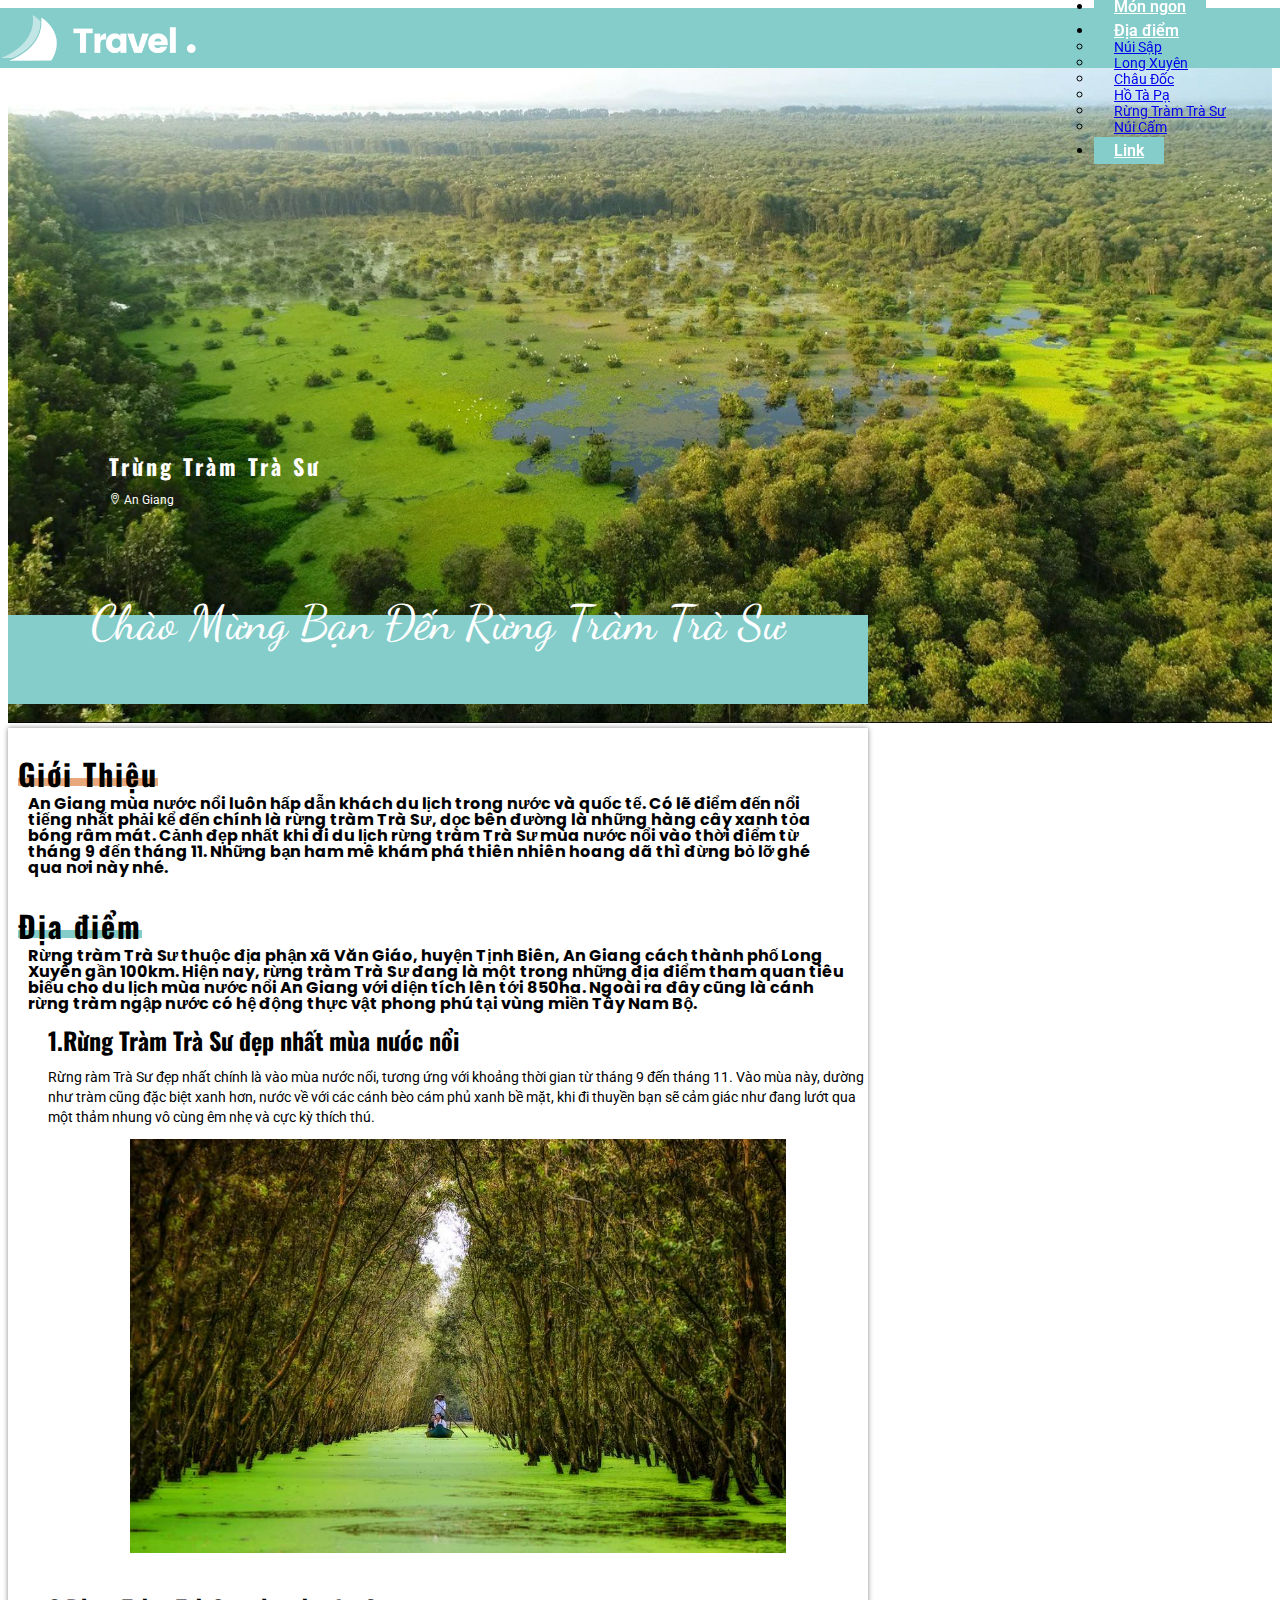
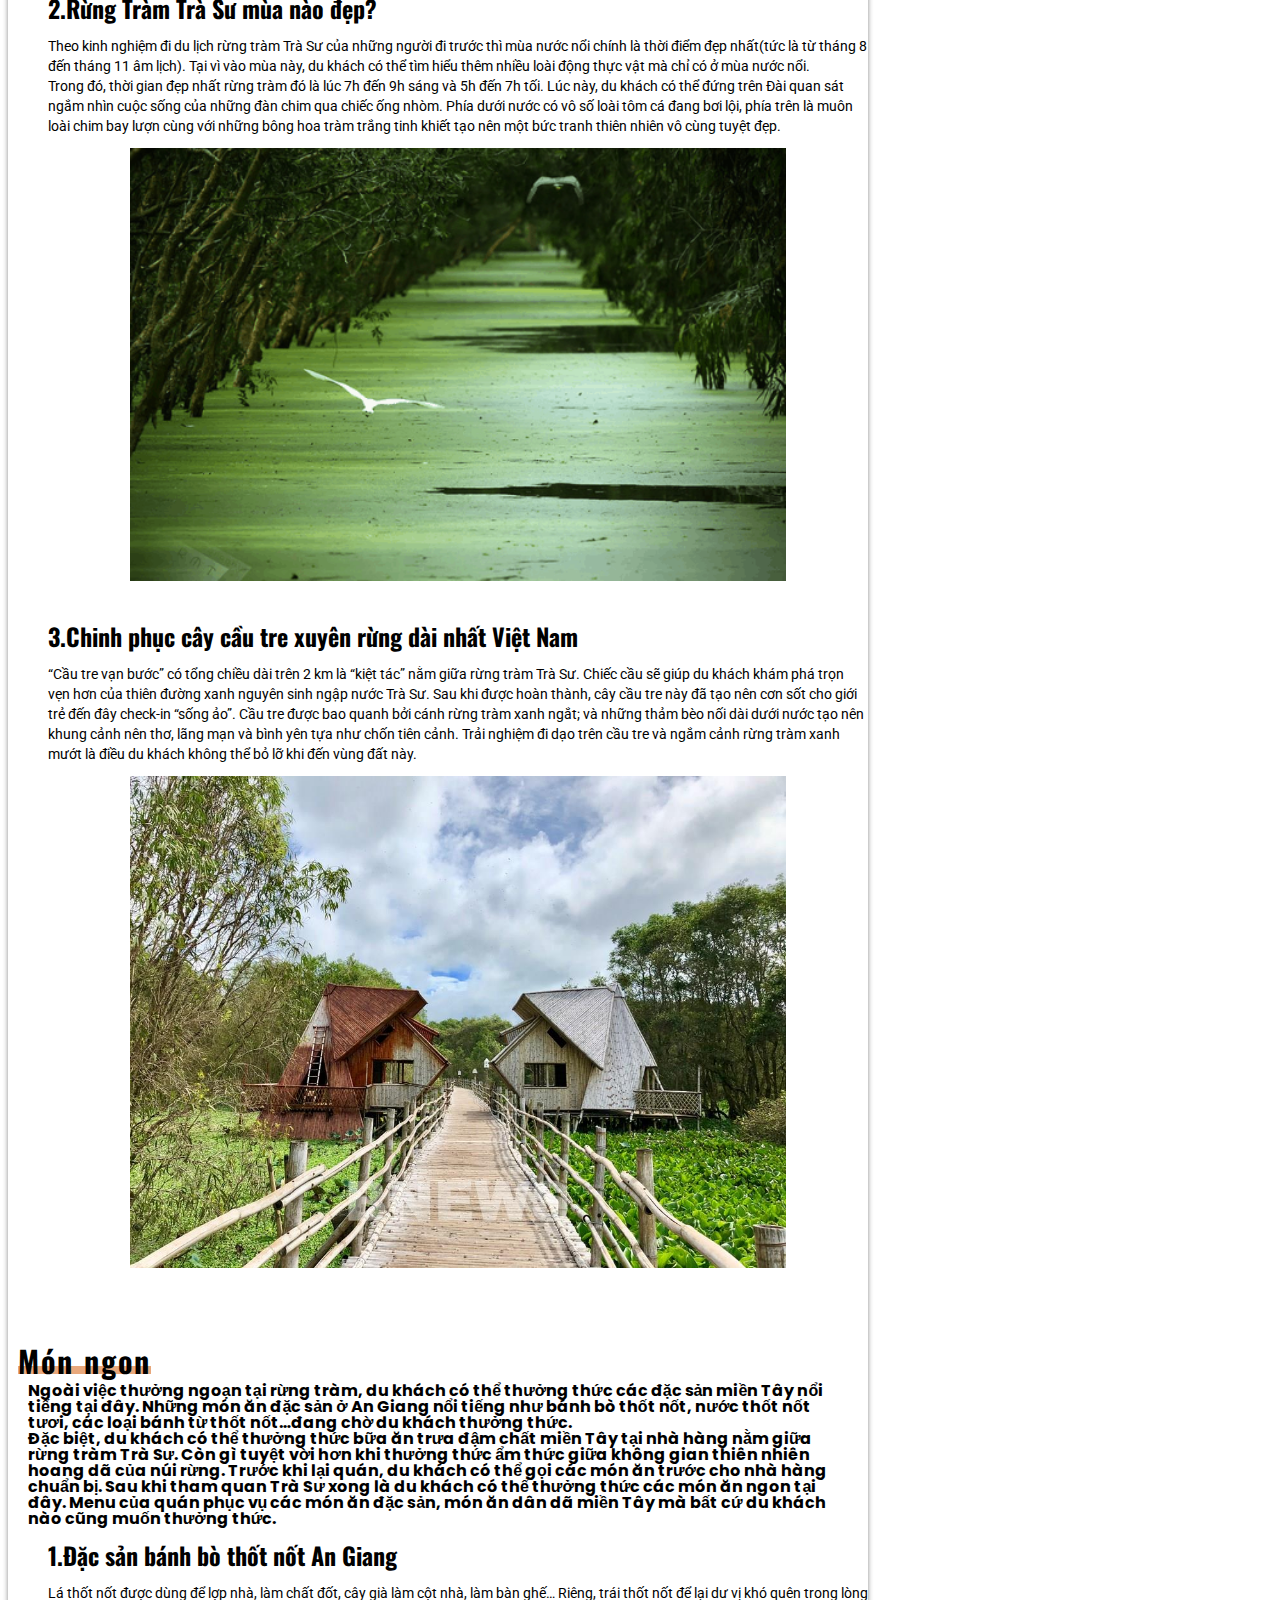
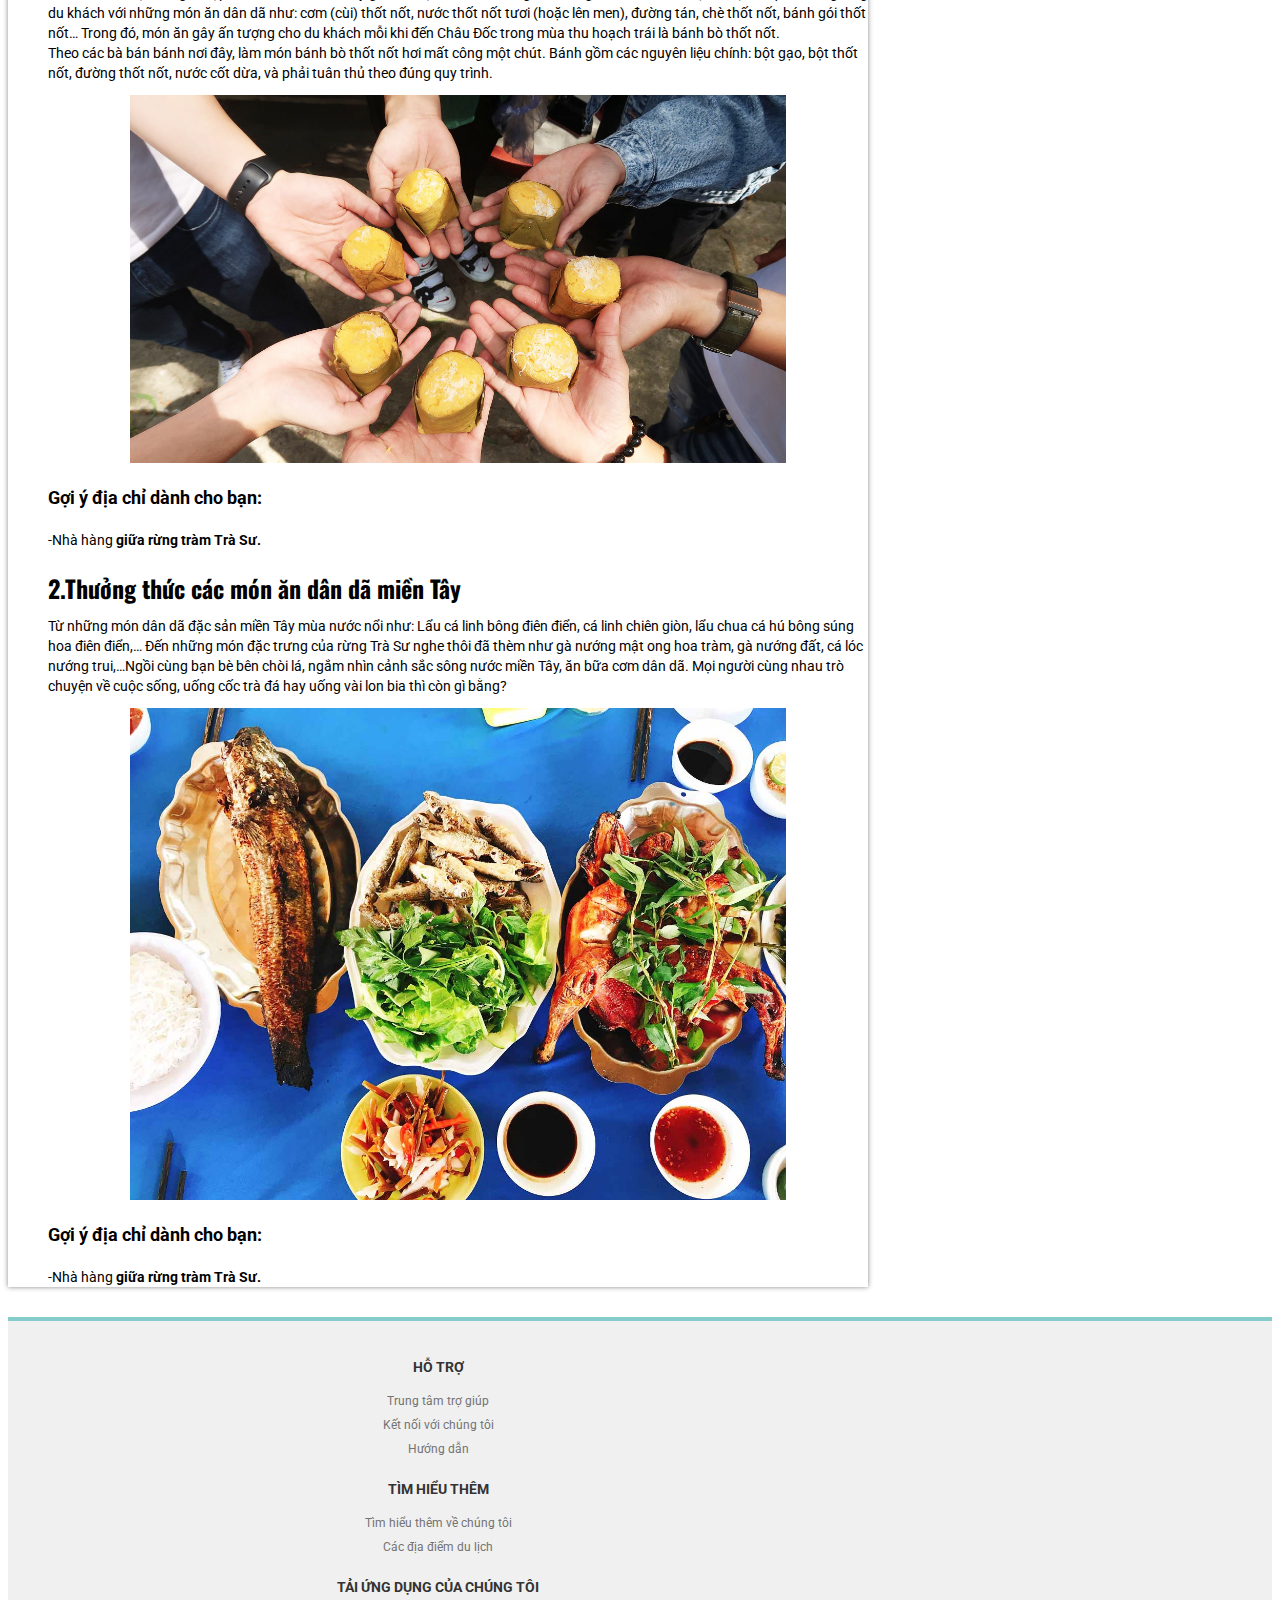
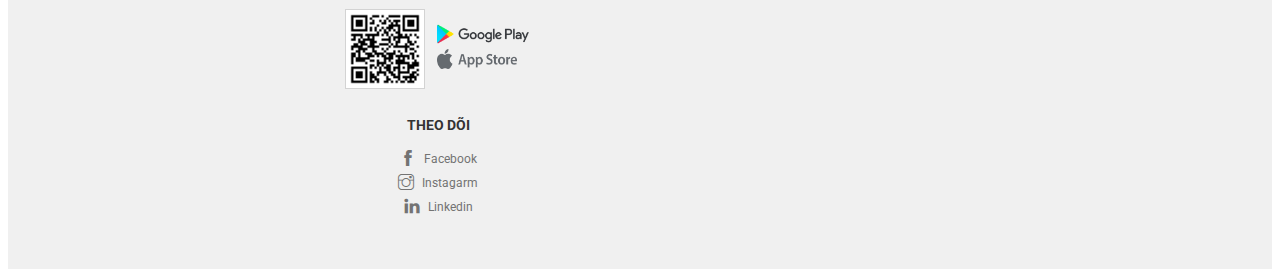
<file: rungtram.html>
<!DOCTYPE html>
<html lang="en">
<head>
    <meta charset="UTF-8">
    <meta http-equiv="X-UA-Compatible" content="IE=edge">
    <meta name="viewport" content="width=device-width, initial-scale=1.0">
    <link href="https://fonts.googleapis.com/css2?family=Dancing+Script:wght@700&family=Open+Sans:wght@400;500;600;700;800&family=Oswald:wght@300;400;500;600;700&family=Poppins:wght@100;200;300;400;500;600;700;800;900&family=Roboto:wght@100;300;400;500;700;900&display=swap" rel="stylesheet">
    <link href="https://cdn.jsdelivr.net/npm/bootstrap@5.1.3/dist/css/bootstrap.min.css" rel="stylesheet" integrity="sha384-1BmE4kWBq78iYhFldvKuhfTAU6auU8tT94WrHftjDbrCEXSU1oBoqyl2QvZ6jIW3" crossorigin="anonymous">
    <link rel="stylesheet" href="./font/themify-icons/themify-icons.css">
    <link rel="stylesheet" href="./css/css(rung_tram)/style.css">
    <link rel="stylesheet" href="./css/css(rung_tram)/tablet.css">
    <link rel="stylesheet" href="./css/css(rung_tram)/desktop.css">
    <title>Rừng Tràm</title>
</head>
<body>
    <div class="page">
        <!-- Header Mobile/Tablet  -->
        <nav class="header hidden-desktop appear-mobile appear-tablet">
            <div class="container-fluid">
                <div class="header__navbar">
                    <img alt="Logo Web" class="header__navbar-img" src="./images/images(main)/logo.png">
                    <div class="header__menu">
                        <div class="header__menu-icon">
                            <i class="ti-menu color-white"></i>
                            <ul class="header__link">
                                <li><a class="header__link-item" href="./nuisap.html">Núi Sập</a></li>
                                <li><a class="header__link-item" href="./longxuyen.html">Long Xuyên</a></li>
                                <li><a class="header__link-item" href="./chaudoc.html">Châu Đốc</a></li>
                                <li><a class="header__link-item" href="./hotapa.html">Hồ Tà Pạ</a></li>
                                <li><a class="header__link-item" href="./rungtram.html">Rừng Tràm Trà Sư</a></li>
                                <li><a class="header__link-item" href="./nuicam.html">Núi Cấm</a></li>
                            </ul>
                        </div>
                    </div>
                </div>
            </div>
        </nav>

        <nav class="header hidden-mobile hidden-tablet appear-desktop">
            <div class="container-fluid">
                <div class="header__navbar">
                    <img alt="Logo Web" class="header__navbar-img" src="./images/images(main)/logo.png">
                    
    

                    <ul class="nav nav-tabs">
                        <li class="nav-item nav-item-primary">
                            <a class="nav-link active" aria-current="page" href="./index.html">Trang chủ</a>
                        </li>
                        <li class="nav-item">
                            <a class="nav-link active" aria-current="page" href="#total__intro">Giới Thiệu</a>
                        </li>
                        <li class="nav-item">
                            <a class="nav-link active" aria-current="page" href="#total__places">Địa điểm</a>
                        </li>
                        <li class="nav-item">
                          <a class="nav-link active" aria-current="page" href="#total__food">Món ngon</a>
                        </li>
                        <li class="nav-item dropdown">
                          <a class="nav-link dropdown-toggle color-white" data-bs-toggle="dropdown" href="#" role="button" aria-expanded="false">Địa điểm</a>
                          <ul class="dropdown-menu">
                            <li><a class="dropdown-item" href="./nuisap.html">Núi Sập</a></li>
                            <li><a class="dropdown-item" href="./longxuyen.html">Long Xuyên</a></li>
                            <li><a class="dropdown-item" href="./chaudoc.html">Châu Đốc</a></li>
                            <li><a class="dropdown-item" href="./hotapa.html">Hồ Tà Pạ</a></li>
                            <li><a class="dropdown-item" href="#">Rừng Tràm Trà Sư</a></li>
                            <li><a class="dropdown-item" href="./nuicam.html">Núi Cấm</a></li>
                            
                          </ul>
                        </li>
                        <li class="nav-item">
                          <a class="nav-link color-white" href="#">Link</a>
                        </li>
                        
                      </ul>

                </div>
            </div>
        </nav>
        <!-- Banner  -->

        <div class="banner">
            <div class="banner__img">
                <img class="banner__img" src="./images/images(rung_tram)/main.jpg" alt="Rừng Tràm">
            </div>
            <div class="container">
                <div class="banner__content">
                    <h2 class="banner__content-title">Trừng Tràm Trà Sư</h2>
                    <span class="banner__content-text">
                        <i class="ti-location-pin"></i>
                        An Giang
                    </span>
                </div>
            </div>
        </div>

        <div class="total">
            <div class="container total__full">
                <div class="row">
                    <div class="col-md-4 hidden-desktop">
                        <div class="total__navbar">
                            <ul class="total__navbar-list">
                                <li class="total__navbar-list-item">
                                    <a href="#total__intro" class="total__navbar-list-item-link">
                                        Giới Thiệu
                                    </a>
                                </li>
                                <li class="total__navbar-list-item">
                                    <a href="#total__places" class="total__navbar-list-item-link">
                                        Địa điểm vui chơi
                                    </a>
                                </li>
                                <li class="total__navbar-list-item">
                                    <a href="#total__food" class="total__navbar-list-item-link">
                                        Món ngon
                                    </a>
                                </li>
                                
                            </ul>
                        </div>
                    </div>
    
                    <div class="col-md-8 col-lg-12">
                        <div id="total__intro">
                            <div class="row">
                                <div class="col-lg-4">
                                    <h1 class="total__title total__underline-1">Giới Thiệu</h1>
                                </div>
                                
                                <div class="col-lg-8">
                                    <h4 class="total__intro-text">An Giang mùa nước nổi luôn hấp dẫn khách du lịch trong nước và quốc tế. Có lẽ điểm đến nổi tiếng nhất phải kể đến chính là rừng tràm Trà Sư, dọc bên đường là những hàng cây xanh tỏa bóng râm mát. Cảnh đẹp nhất khi đi du lịch rừng tràm Trà Sư mùa nước nổi vào thời điểm từ tháng 9 đến tháng 11. Những bạn ham mê khám phá thiên nhiên hoang dã thì đừng bỏ lỡ ghé qua nơi này nhé.</h4>
                                </div>
                            </div>
                        </div>      
                        
                        <div id="total__places">
                            <div class="row">
                                <div class="col-lg-4">
                                    <h1 class="total__title total__underline">Địa điểm</h1>
                                    <h4 class="total__intro-text">Rừng tràm Trà Sư thuộc địa phận xã Văn Giáo, huyện Tịnh Biên, An Giang cách thành phố Long Xuyên gần 100km. Hiện nay, rừng tràm Trà Sư đang là một trong những địa điểm tham quan tiêu biểu cho du lịch mùa nước nổi An Giang với diện tích lên tới 850ha. Ngoài ra đây cũng là cánh rừng tràm ngập nước có hệ động thực vật phong phú tại vùng miền Tây Nam Bộ.
                                    </h4>

                                </div>

                                <div class="col-lg-8">
                                    <ul class="total__list">
                                        <li class="total__list-item">
                                            <h2 class="total__list-item-title">1.Rừng Tràm Trà Sư đẹp nhất mùa nước nổi</h2>
                                            <p class="total__list-item-text">Rừng ràm Trà Sư đẹp nhất chính là vào mùa nước nổi, tương ứng với khoảng thời gian từ tháng 9 đến tháng 11. Vào mùa này, dường như tràm cũng đặc biệt xanh hơn, nước về với các cánh bèo cám phủ xanh bề mặt, khi đi thuyền bạn sẽ cảm giác như đang lướt qua một thảm nhung vô cùng êm nhẹ và cực kỳ thích thú. 
                                            </p>
                                            <div class="total___list-item-img">
                                                <img src="./images/images(rung_tram)/tam_tham.jpg" alt="Tấm Thảm Xanh">
                                            </div>
                                        </li>
                
                                        <li class="total__list-item">
                                            <h2 class="total__list-item-title">2.Rừng Tràm Trà Sư mùa nào đẹp?</h2>
                                            <p class="total__list-item-text">Theo kinh nghiệm đi du lịch rừng tràm Trà Sư của những người đi trước thì mùa nước nổi chính là thời điểm đẹp nhất(tức là từ tháng 8 đến tháng 11 âm lịch). Tại vì vào mùa này, du khách có thể tìm hiểu thêm nhiều loài động thực vật mà chỉ có ở mùa nước nổi. <br>
                                                Trong đó, thời gian đẹp nhất rừng tràm đó là lúc 7h đến 9h sáng và 5h đến 7h tối. Lúc này, du khách có thể đứng trên Đài quan sát ngắm nhìn cuộc sống của những đàn chim qua chiếc ống nhòm.  Phía dưới nước có vô số loài tôm cá đang bơi lội, phía trên là muôn loài chim bay lượn cùng với những bông hoa tràm trắng tinh khiết tạo nên một bức tranh thiên nhiên vô cùng tuyệt đẹp.
                                            </p>
                                            <div class="total___list-item-img">
                                                <img src="./images/images(rung_tram)/rung_thang_9.jpg" alt="Rừng Tháng 9">
                                            </div>
                                        </li>
                
                                        <li class="total__list-item">
                                            <h2 class="total__list-item-title">3.Chinh phục cây cầu tre xuyên rừng dài nhất Việt Nam</h2>
                                            <p class="total__list-item-text">“Cầu tre vạn bước” có tổng chiều dài trên 2 km là “kiệt tác” nằm giữa rừng tràm Trà Sư. Chiếc cầu sẽ giúp du khách khám phá trọn vẹn hơn của thiên đường xanh nguyên sinh ngập nước Trà Sư. Sau khi được hoàn thành, cây cầu tre này đã tạo nên cơn sốt cho giới trẻ đến đây check-in “sống ảo”. Cầu tre được bao quanh bởi cánh rừng tràm xanh ngắt; và những thảm bèo nối dài dưới nước tạo nên khung cảnh nên thơ, lãng mạn và bình yên tựa như chốn tiên cảnh. Trải nghiệm đi dạo trên cầu tre và ngắm cảnh rừng tràm xanh mướt là điều du khách không thể bỏ lỡ khi đến vùng đất này.
                                            </p>
                                            <div class="total___list-item-img">
                                                <img src="./images/images(rung_tram)/cau_tre.jpg" alt="Cầu Tre">
                                            </div>
                                        </li>
                
                                    </ul>
                                </div>
                            </div>
        
                        </div>
        
                        <div id="total__food">
                            <div class="row">
                                <div class="col-lg-4">
                                    <h1 class="total__title total__underline-1">Món ngon</h1>
                                    <h4 class="total__intro-text">Ngoài việc thưởng ngoạn tại rừng tràm, du khách có thể thưởng thức các đặc sản miền Tây nổi tiếng tại đây. Những món ăn đặc sản ở An Giang nổi tiếng như bánh bò thốt nốt, nước thốt nốt tươi, các loại bánh từ thốt nốt…đang chờ du khách thưởng thức. <br>
                                        Đặc biệt, du khách có thể thưởng thức bữa ăn trưa đậm chất miền Tây tại nhà hàng nằm giữa rừng tràm Trà Sư. Còn gì tuyệt vời hơn khi thưởng thức ẩm thức giữa không gian thiên nhiên hoang dã của núi rừng. Trước khi lại quán, du khách có thể gọi các món ăn trước cho nhà hàng chuẩn bị. Sau khi tham quan Trà Sư xong là du khách có thể thưởng thức các món ăn ngon tại đây. Menu của quán phục vụ các món ăn đặc sản, món ăn dân dã miền Tây mà bất cứ du khách nào cũng muốn thưởng thức.
                                    </h4>
                                </div>

                                <div class="col-lg-8">
                                    <ul class="total__list">
                                        <li class="total__list-item">
                                            <h2 class="total__list-item-title">1.Đặc sản bánh bò thốt nốt An Giang</h2>
                                            <p class="total__list-item-text">Lá thốt nốt được dùng để lợp nhà, làm chất đốt, cây già làm cột nhà, làm bàn ghế… Riêng, trái thốt nốt để lại dư vị khó quên trong lòng du khách với những món ăn dân dã như: cơm (cùi) thốt nốt, nước thốt nốt tươi (hoặc lên men), đường tán, chè thốt nốt, bánh gói thốt nốt… Trong đó, món ăn gây ấn tượng cho du khách mỗi khi đến Châu Đốc trong mùa thu hoạch trái là bánh bò thốt nốt. <br>

                                                Theo các bà bán bánh nơi đây, làm món bánh bò thốt nốt hơi mất công một chút. Bánh gồm các nguyên liệu chính: bột gạo, bột thốt nốt, đường thốt nốt, nước cốt dừa, và phải tuân thủ theo đúng quy trình.
                                            </p>
                                            <div class="total___list-item-img">
                                                <img src="./images/images(rung_tram)/banh-bo-thot-not-an-giang.jpg" alt="Bánh Thốt Nốt">
                                            </div>
                                            <h4>Gợi ý địa chỉ dành cho bạn:</h4>
                                            <p>-Nhà hàng <strong>giữa rừng tràm Trà Sư. </strong></p>                
                                        </li>
                
                                        <li class="total__list-item">
                                            <h2 class="total__list-item-title">2.Thưởng thức các món ăn dân dã miền Tây</h2>
                                            <p class="total__list-item-text">Từ những món dân dã đặc sản miền Tây mùa nước nổi như: Lẩu cá linh bông điên điển, cá linh chiên giòn, lẩu chua cá hú bông súng hoa điên điển,… Đến những món đặc trưng của rừng Trà Sư nghe thôi đã thèm như gà nướng mật ong hoa tràm, gà nướng đất, cá lóc nướng trui,…Ngồi cùng bạn bè bên chòi lá, ngắm nhìn cảnh sắc sông nước miền Tây, ăn bữa cơm dân dã. Mọi người cùng nhau trò chuyện về cuộc sống, uống cốc trà đá hay uống vài lon bia thì còn gì bằng?
                                            </p>
                                            <div class="total___list-item-img">
                                                <img src="./images/images(rung_tram)/an-gi-tai-rung-tram-tra-su.jpg" alt="Món Ăn">
                                            </div>
                                            <h4>Gợi ý địa chỉ dành cho bạn:</h4>
                                            <p>-Nhà hàng <strong>giữa rừng tràm Trà Sư. </strong></p>                
                                        </li>
                                    </ul>

                                </div>
                            </div>
        
                        </div>
                    </div>
                </div>
            </div>
        </div>

        <div class="footer">
            <div class="container">
                <div class="row">
                    <div class="col-sm-6 col-md-6 col-lg-3">
                        <h3 class="footer__heading">Hỗ trợ</h3>
                        <ul class="footer__list">
                            <li class="footer__list-item">
                                <a href="" class="footer__list-item-link">Trung tâm trợ giúp</a>
                            </li>
                            <li class="footer__list-item">
                                <a href="" class="footer__list-item-link">Kết nối với chúng tôi</a>
                            </li>
                            <li class="footer__list-item">
                                <a href="" class="footer__list-item-link">Hướng dẫn</a>
                            </li>
                        </ul>
                    </div>
                    <div class="col-sm-6 col-md-6 col-lg-3">
                        <h3 class="footer__heading">Tìm hiểu thêm</h3>
                        <ul class="footer__list">
                            <li class="footer__list-item">
                                <a href="" class="footer__list-item-link">Tìm hiểu thêm về chúng tôi</a>
                            </li>
                            <li class="footer__list-item">
                                <a href="" class="footer__list-item-link">Các địa điểm du lịch</a>
                            </li>
                        </ul>
                    </div>

                    <div class="col-sm-6 col-md-6 col-lg-3">
                        <h3 class="footer__heading">Tải ứng dụng của chúng tôi</h3>
                        <div class="footer__download">
                            <img src="./images/images(main)/qr.png" alt="QR Code" class="footer__download-qr">
                            <div class="footer__download-app">
                                <a href="" class="footer__download-app-link">
                                    <img src="./images/images(main)/ggplay.png" alt="Google Play" class="footer__download-app-img">
                                </a>
                                <a href="" class="footer__download-app-link">
                                    <img src="./images/images(main)/appstore.png" alt="App Store" class="footer__download-app-img">
                                </a>
                            </div>
                        </div>
                    </div>

                    <div class="col-sm-6 col-md-6 col-lg-3">
                        <h3 class="footer__heading">Theo Dõi</h3>
                        
                        <ul class="footer__list">
                            <li class="footer__list-item">
                                <a href="" class="footer__list-item-link">
                                    <i class="footer__list-item-icon ti-facebook"></i>
                                    Facebook
                                </a>
                            </li>

                            <li class="footer__list-item">
                                <a href="" class="footer__list-item-link">
                                    <i class="footer__list-item-icon ti-instagram"></i>
                                    Instagarm
                                </a>
                            </li>
                            
                            <li class="footer__list-item">
                                <a href="" class="footer__list-item-link">
                                    <i class="footer__list-item-icon ti-linkedin"></i>
                                    Linkedin
                                </a>
                            </li>
                        </ul>
                    </div>
                    </div>
                </div>
            </div>
        </div>
    </div>






    <script src="https://cdn.jsdelivr.net/npm/bootstrap@5.1.3/dist/js/bootstrap.bundle.min.js" integrity="sha384-ka7Sk0Gln4gmtz2MlQnikT1wXgYsOg+OMhuP+IlRH9sENBO0LRn5q+8nbTov4+1p" crossorigin="anonymous"></script>
</body>
</html>
</file>
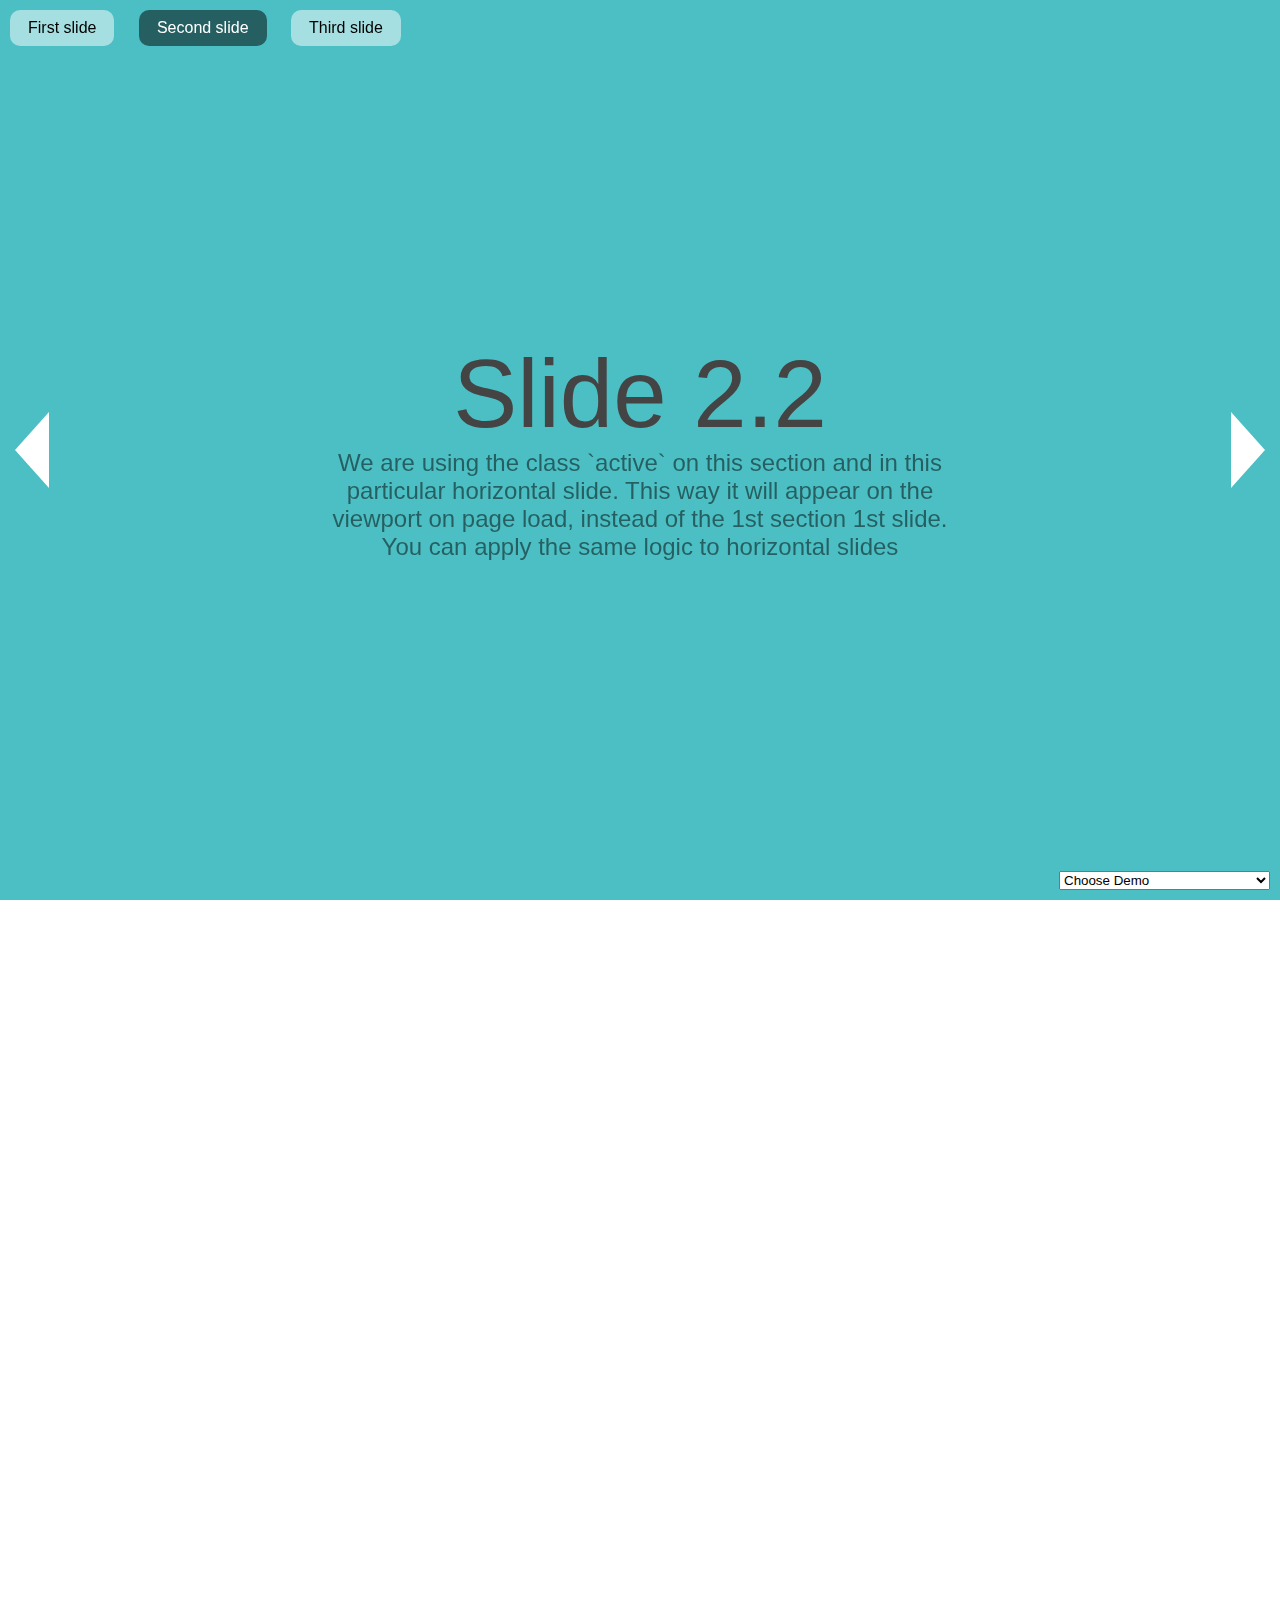
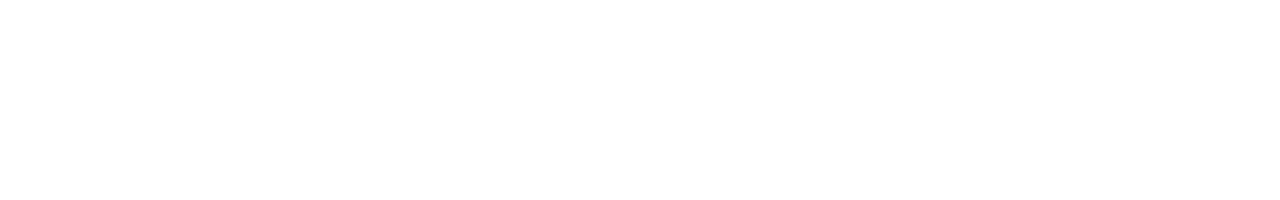
<file: fullPage.js-master/examples/active-slide.html>
<!DOCTYPE html>
<html xmlns="http://www.w3.org/1999/xhtml">

<head>
    <meta http-equiv="Content-Type" content="text/html; charset=utf-8" />
    <title>Active Slide - fullPage.js</title>
    <meta name="author" content="Matthew Howell" />
    <meta name="description" content="fullPage continuous scrolling demo." />
    <meta name="keywords"  content="fullpage,jquery,demo,scroll,loop,continuous" />
    <meta name="Resource-type" content="Document" />


    <link rel="stylesheet" type="text/css" href="../dist/fullpage.css" />
    <link rel="stylesheet" type="text/css" href="examples.css" />

    <!--[if IE]>
        <script type="text/javascript">
             var console = { log: function() {} };
        </script>
    <![endif]-->
</head>
<body>

<ul id="menu">
    <li data-menuanchor="firstPage" class="active"><a href="#firstPage">First slide</a></li>
    <li data-menuanchor="secondPage"><a href="#secondPage">Second slide</a></li>
    <li data-menuanchor="3rdPage"><a href="#3rdPage">Third slide</a></li>
</ul>


<select id="demosMenu">
  <option selected>Choose Demo</option>
  <option id="jquery-adapter">jQuery adapter</option>
  <option id="active-slide">Active section and slide</option>
  <option id="auto-height">Auto height</option>
  <option id="autoplay-video-and-audio">Autoplay Video and Audio</option>
  <option id="backgrounds">Background images</option>
  <option id="backgrounds-fixed">Fixed fullscreen backgrounds</option>
  <option id="background-video">Background video</option>
  <option id="callbacks-v2-compatible">Callbacks version 2</option>
  <option id="callbacks-v3">Callbacks version 3</option>
  <option id="continuous-horizontal">Continuous horizontal</option>
  <option id="continuous-vertical">Continuous vertical</option>
  <option id="parallax">Parallax</option>
  <option id="css3">CSS3</option>
  <option id="drag-and-move">Drag And Move</option>
  <option id="easing">Easing</option>
  <option id="fading-effect">Fading Effect</option>
  <option id="fixed-headers">Fixed headers</option>
  <option id="gradient-backgrounds">Gradient backgrounds</option>
  <option id="interlocked-slides">Interlocked Slides</option>
  <option id="looping">Looping</option>
  <option id="methods">Methods</option>
  <option id="navigation-vertical">Vertical navigation dots</option>
  <option id="navigation-horizontal">Horizontal navigation dots</option>
  <option id="navigation-tooltips">Navigation tooltips</option>
  <option id="no-anchor">No anchor links</option>
  <option id="normal-scroll">Normal scrolling</option>
  <option id="normalScrollElements">Normal scroll elements</option>
  <option id="offset-sections">Offset sections</option>
  <option id="one-section">One single section</option>
  <option id="reset-sliders">Reset sliders</option>
  <option id="responsive-auto-height">Responsive Auto Height</option>
  <option id="responsive-height">Responsive Height</option>
  <option id="responsive-width">Responsive Width</option>
  <option id="responsive-slides">Responsive Slides</option>
  <option id="scrollBar">Scroll bar enabled</option>
  <option id="scroll-horizontally">Scroll horizontally</option>
  <option id="scrollOverflow">Scroll inside sections and slides</option>
  <option id="scrollOverflow-reset">ScrollOverflow Reset</option>
  <option id="lazy-load">Lazy load</option>
  <option id="scrolling-speed">Scrolling speed</option>
  <option id="trigger-animations">Trigger animations</option>
  <option id="vue-fullpage">Vue-fullpage component</option>
</select>

<div id="fullpage">
    <div class="section " id="section0">
        <h1>Section 1</h1>
    </div>
    <div class="section active" id="section1">
        <div class="slide" id="slide1">
            <div class="intro">
                <h1>Slide 2.1</h1>
                <iframe data-src="auto-height.html"></iframe>
            </div>
        </div>
        <div class="slide active" id="slide2">
            <div class="intro">
                <h1>Slide 2.2</h1>
                <p>
                    We are using the class `active` on this section and in this particular horizontal slide. This way it will appear on the viewport on page load, instead of the 1st section 1st slide.
                </p>
                <p>You can apply the same logic to horizontal slides</p>
            </div>
        </div>
        <div class="slide" id="slide3">
            <h1>Slide 2.3</h1>
        </div>

    </div>
    <div class="section" id="section2">
        <div class="intro">
            <h1>Section 3</h1>
        </div>
    </div>
</div>

<script type="text/javascript" src="../dist/fullpage.js"></script>
<script type="text/javascript" src="examples.js"></script>
<script type="text/javascript">
    var myFullpage = new fullpage('#fullpage', {
        sectionsColor: ['#1bbc9b', '#4BBFC3', '#7BAABE', 'whitesmoke', '#ccddff'],
        anchors: ['firstPage', 'secondPage', '3rdPage', '4thpage', 'lastPage'],
        menu: '#menu',
        lazyLoad: true
    });
</script>

</body>
</html>
</file>
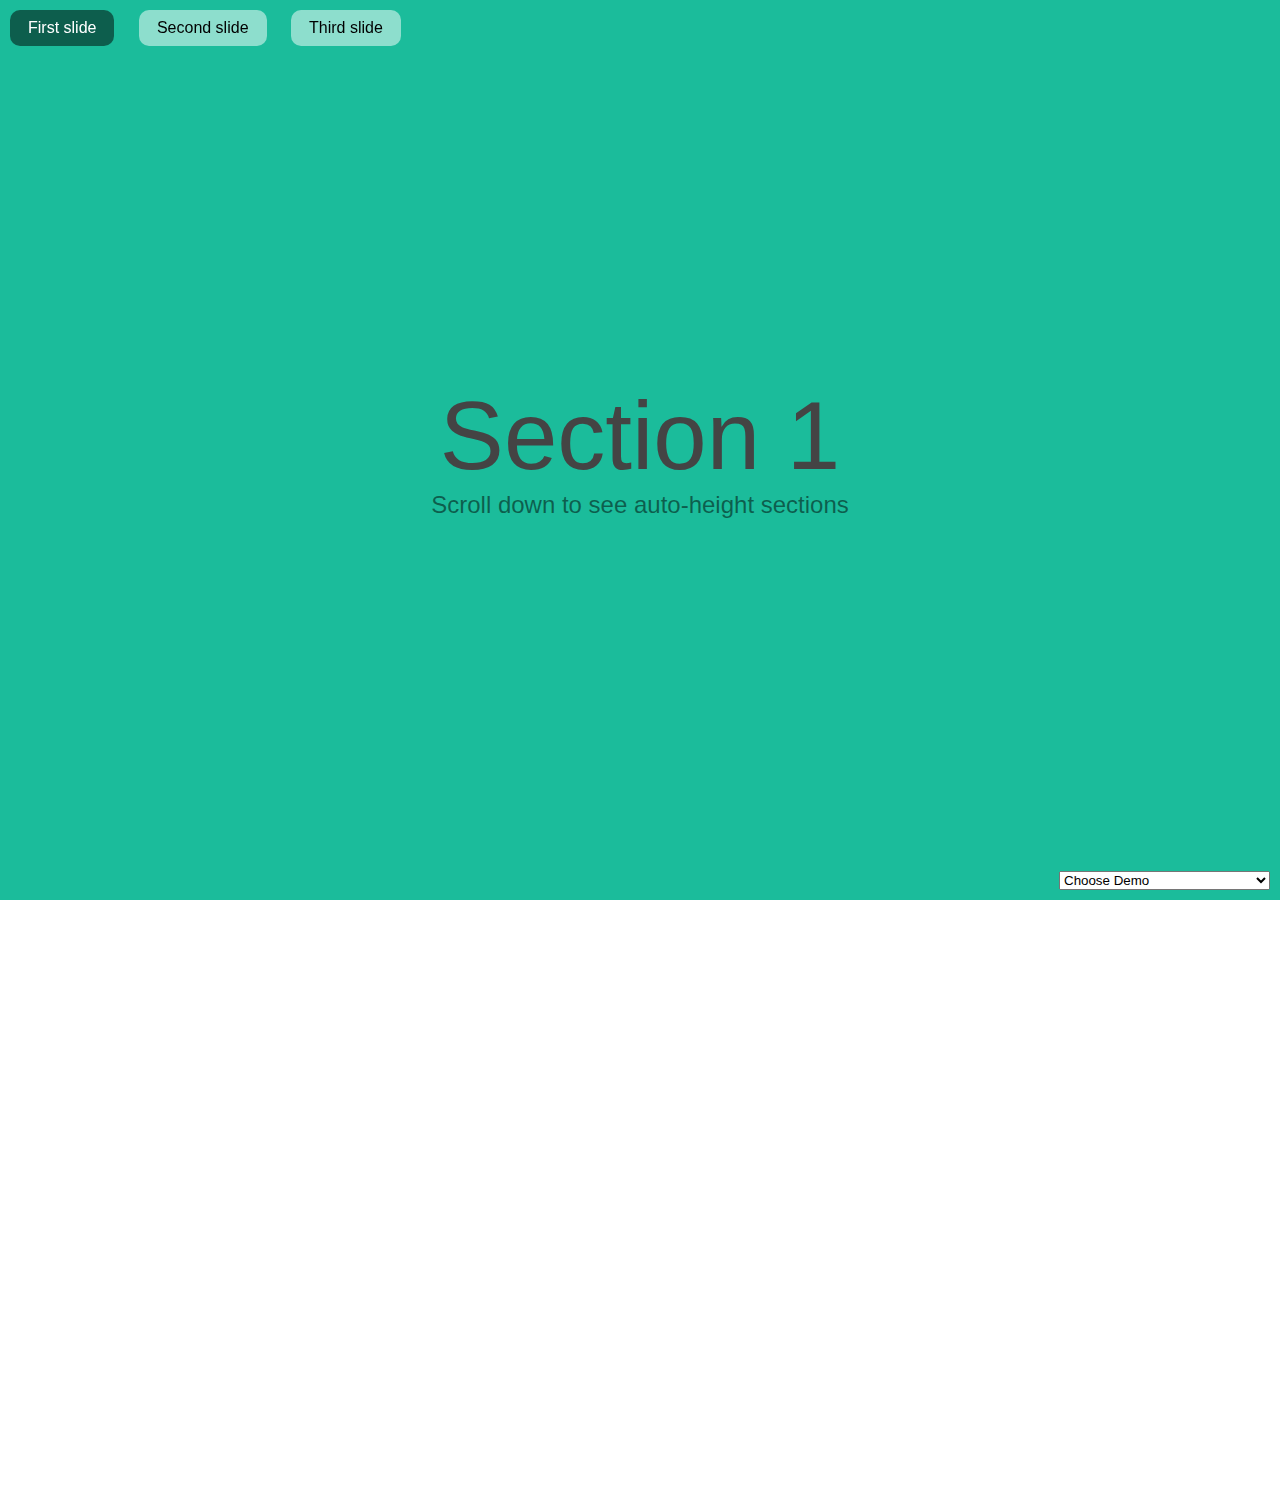
<file: fullPage.js-master/examples/auto-height.html>
<!DOCTYPE html>
<html xmlns="http://www.w3.org/1999/xhtml">

<head>
    <meta http-equiv="Content-Type" content="text/html; charset=utf-8" />
    <title>Auto-height - fullPage.js</title>
    <meta name="author" content="Alvaro Trigo Lopez" />
    <meta name="description" content="fullPage auto-height example." />
    <meta name="keywords"  content="fullpage,jquery,demo,screen,fullscreen,auto-height,full-screen" />
    <meta name="Resource-type" content="Document" />


    <link rel="stylesheet" type="text/css" href="../dist/fullpage.css" />
    <link rel="stylesheet" type="text/css" href="examples.css" />

    <!--[if IE]>
        <script type="text/javascript">
             var console = { log: function() {} };
        </script>
    <![endif]-->

    <style>
      .myContent{
        height: 300px;
      }
    </style>

</head>
<body>

<select id="demosMenu">
  <option selected>Choose Demo</option>
  <option id="jquery-adapter">jQuery adapter</option>
  <option id="active-slide">Active section and slide</option>
  <option id="auto-height">Auto height</option>
  <option id="autoplay-video-and-audio">Autoplay Video and Audio</option>
  <option id="backgrounds">Background images</option>
  <option id="backgrounds-fixed">Fixed fullscreen backgrounds</option>
  <option id="background-video">Background video</option>
  <option id="callbacks-v2-compatible">Callbacks version 2</option>
  <option id="callbacks-v3">Callbacks version 3</option>
  <option id="continuous-horizontal">Continuous horizontal</option>
  <option id="continuous-vertical">Continuous vertical</option>
  <option id="parallax">Parallax</option>
  <option id="css3">CSS3</option>
  <option id="drag-and-move">Drag And Move</option>
  <option id="easing">Easing</option>
  <option id="fading-effect">Fading Effect</option>
  <option id="fixed-headers">Fixed headers</option>
  <option id="gradient-backgrounds">Gradient backgrounds</option>
  <option id="interlocked-slides">Interlocked Slides</option>
  <option id="looping">Looping</option>
  <option id="methods">Methods</option>
  <option id="navigation-vertical">Vertical navigation dots</option>
  <option id="navigation-horizontal">Horizontal navigation dots</option>
  <option id="navigation-tooltips">Navigation tooltips</option>
  <option id="no-anchor">No anchor links</option>
  <option id="normal-scroll">Normal scrolling</option>
  <option id="normalScrollElements">Normal scroll elements</option>
  <option id="offset-sections">Offset sections</option>
  <option id="one-section">One single section</option>
  <option id="reset-sliders">Reset sliders</option>
  <option id="responsive-auto-height">Responsive Auto Height</option>
  <option id="responsive-height">Responsive Height</option>
  <option id="responsive-width">Responsive Width</option>
  <option id="responsive-slides">Responsive Slides</option>
  <option id="scrollBar">Scroll bar enabled</option>
  <option id="scroll-horizontally">Scroll horizontally</option>
  <option id="scrollOverflow">Scroll inside sections and slides</option>
  <option id="scrollOverflow-reset">ScrollOverflow Reset</option>
  <option id="lazy-load">Lazy load</option>
  <option id="scrolling-speed">Scrolling speed</option>
  <option id="trigger-animations">Trigger animations</option>
  <option id="vue-fullpage">Vue-fullpage component</option>
</select>


<ul id="menu">
  <li data-menuanchor="anchor1"><a href="#anchor1">First slide</a></li>
  <li data-menuanchor="anchor2"><a href="#anchor2">Second slide</a></li>
  <li data-menuanchor="anchor3"><a href="#anchor3">Third slide</a></li>
</ul>

<div id="fullpage">
    <div class="section" id="section0">
        <div class="intro">
          <h1>Section 1</h1>
          <p>Scroll down to see auto-height sections</p>
        </div>
    </div>
    <div class="section fp-auto-height" id="section1">
        <div class="slide" id="slide1">
          <div class="myContent">
              <h1>Section 2</h1>
            </div>
        </div>
        <div class="slide" id="slide2">
            <h1>Section 2.2</h1>
        </div>
    </div>
    <div class="section fp-auto-height" id="section2">
        <div class="myContent">
          <h1>Section 3</h1>
        </div>
    </div>
</div>

<script type="text/javascript" src="../dist/fullpage.js"></script>
<script type="text/javascript" src="examples.js"></script>

<script type="text/javascript">
  var myFullpage = new fullpage('#fullpage', {
      verticalCentered: true,
      anchors: ['anchor1', 'anchor2', 'anchor3'],
      menu: '#menu',
      sectionsColor: ['#1bbc9b', '#4BBFC3', '#7BAABE']
  });
</script>
</body>
</html>
</file>
<file: font/themify-icons/demo-files/demo.css>
body {
	font: normal 1em/1.5em Arial, Helvetica, sans-serif;
	max-width: 90%;
	margin: 30px auto 0;
}
h1, h3 {
	font-weight: normal;
}
h3 {
	font-size: 1.4;
	text-transform: uppercase;
	letter-spacing: 1px;
}

.icon-section {
	margin: 0 0 3em;
	clear: both;
	overflow: hidden;
}
.icon-container {
	width: 240px; 
	padding: .7em 0;
	float: left; 
	position: relative;
	text-align: left;
}
.icon-container [class^="ti-"], 
.icon-container [class*=" ti-"] {
	color: #000;
	position: absolute;
	margin-top: 3px;
	transition: .3s;
}
.icon-container:hover [class^="ti-"],
.icon-container:hover [class*=" ti-"] {
	font-size: 2.2em;
	margin-top: -5px;
}
.icon-container:hover .icon-name {
	color: #000;
}
.icon-name {
	color: #aaa;
	margin-left: 35px;
	font-size: .8em;
	transition: .3s;
}
.icon-container:hover .icon-name {
	margin-left: 45px;
}
</file>
<file: font/themify-icons/themify-icons.css>
@font-face {
	font-family: 'themify';
	src:url('fonts/themify.eot?-fvbane');
	src:url('fonts/themify.eot?#iefix-fvbane') format('embedded-opentype'),
		url('fonts/themify.woff?-fvbane') format('woff'),
		url('fonts/themify.ttf?-fvbane') format('truetype'),
		url('fonts/themify.svg?-fvbane#themify') format('svg');
	font-weight: normal;
	font-style: normal;
}

[class^="ti-"], [class*=" ti-"] {
	font-family: 'themify';
	speak: none;
	font-style: normal;
	font-weight: normal;
	font-variant: normal;
	text-transform: none;
	line-height: 1;

	/* Better Font Rendering =========== */
	-webkit-font-smoothing: antialiased;
	-moz-osx-font-smoothing: grayscale;
}

.ti-wand:before {
	content: "\e600";
}
.ti-volume:before {
	content: "\e601";
}
.ti-user:before {
	content: "\e602";
}
.ti-unlock:before {
	content: "\e603";
}
.ti-unlink:before {
	content: "\e604";
}
.ti-trash:before {
	content: "\e605";
}
.ti-thought:before {
	content: "\e606";
}
.ti-target:before {
	content: "\e607";
}
.ti-tag:before {
	content: "\e608";
}
.ti-tablet:before {
	content: "\e609";
}
.ti-star:before {
	content: "\e60a";
}
.ti-spray:before {
	content: "\e60b";
}
.ti-signal:before {
	content: "\e60c";
}
.ti-shopping-cart:before {
	content: "\e60d";
}
.ti-shopping-cart-full:before {
	content: "\e60e";
}
.ti-settings:before {
	content: "\e60f";
}
.ti-search:before {
	content: "\e610";
}
.ti-zoom-in:before {
	content: "\e611";
}
.ti-zoom-out:before {
	content: "\e612";
}
.ti-cut:before {
	content: "\e613";
}
.ti-ruler:before {
	content: "\e614";
}
.ti-ruler-pencil:before {
	content: "\e615";
}
.ti-ruler-alt:before {
	content: "\e616";
}
.ti-bookmark:before {
	content: "\e617";
}
.ti-bookmark-alt:before {
	content: "\e618";
}
.ti-reload:before {
	content: "\e619";
}
.ti-plus:before {
	content: "\e61a";
}
.ti-pin:before {
	content: "\e61b";
}
.ti-pencil:before {
	content: "\e61c";
}
.ti-pencil-alt:before {
	content: "\e61d";
}
.ti-paint-roller:before {
	content: "\e61e";
}
.ti-paint-bucket:before {
	content: "\e61f";
}
.ti-na:before {
	content: "\e620";
}
.ti-mobile:before {
	content: "\e621";
}
.ti-minus:before {
	content: "\e622";
}
.ti-medall:before {
	content: "\e623";
}
.ti-medall-alt:before {
	content: "\e624";
}
.ti-marker:before {
	content: "\e625";
}
.ti-marker-alt:before {
	content: "\e626";
}
.ti-arrow-up:before {
	content: "\e627";
}
.ti-arrow-right:before {
	content: "\e628";
}
.ti-arrow-left:before {
	content: "\e629";
}
.ti-arrow-down:before {
	content: "\e62a";
}
.ti-lock:before {
	content: "\e62b";
}
.ti-location-arrow:before {
	content: "\e62c";
}
.ti-link:before {
	content: "\e62d";
}
.ti-layout:before {
	content: "\e62e";
}
.ti-layers:before {
	content: "\e62f";
}
.ti-layers-alt:before {
	content: "\e630";
}
.ti-key:before {
	content: "\e631";
}
.ti-import:before {
	content: "\e632";
}
.ti-image:before {
	content: "\e633";
}
.ti-heart:before {
	content: "\e634";
}
.ti-heart-broken:before {
	content: "\e635";
}
.ti-hand-stop:before {
	content: "\e636";
}
.ti-hand-open:before {
	content: "\e637";
}
.ti-hand-drag:before {
	content: "\e638";
}
.ti-folder:before {
	content: "\e639";
}
.ti-flag:before {
	content: "\e63a";
}
.ti-flag-alt:before {
	content: "\e63b";
}
.ti-flag-alt-2:before {
	content: "\e63c";
}
.ti-eye:before {
	content: "\e63d";
}
.ti-export:before {
	content: "\e63e";
}
.ti-exchange-vertical:before {
	content: "\e63f";
}
.ti-desktop:before {
	content: "\e640";
}
.ti-cup:before {
	content: "\e641";
}
.ti-crown:before {
	content: "\e642";
}
.ti-comments:before {
	content: "\e643";
}
.ti-comment:before {
	content: "\e644";
}
.ti-comment-alt:before {
	content: "\e645";
}
.ti-close:before {
	content: "\e646";
}
.ti-clip:before {
	content: "\e647";
}
.ti-angle-up:before {
	content: "\e648";
}
.ti-angle-right:before {
	content: "\e649";
}
.ti-angle-left:before {
	content: "\e64a";
}
.ti-angle-down:before {
	content: "\e64b";
}
.ti-check:before {
	content: "\e64c";
}
.ti-check-box:before {
	content: "\e64d";
}
.ti-camera:before {
	content: "\e64e";
}
.ti-announcement:before {
	content: "\e64f";
}
.ti-brush:before {
	content: "\e650";
}
.ti-briefcase:before {
	content: "\e651";
}
.ti-bolt:before {
	content: "\e652";
}
.ti-bolt-alt:before {
	content: "\e653";
}
.ti-blackboard:before {
	content: "\e654";
}
.ti-bag:before {
	content: "\e655";
}
.ti-move:before {
	content: "\e656";
}
.ti-arrows-vertical:before {
	content: "\e657";
}
.ti-arrows-horizontal:before {
	content: "\e658";
}
.ti-fullscreen:before {
	content: "\e659";
}
.ti-arrow-top-right:before {
	content: "\e65a";
}
.ti-arrow-top-left:before {
	content: "\e65b";
}
.ti-arrow-circle-up:before {
	content: "\e65c";
}
.ti-arrow-circle-right:before {
	content: "\e65d";
}
.ti-arrow-circle-left:before {
	content: "\e65e";
}
.ti-arrow-circle-down:before {
	content: "\e65f";
}
.ti-angle-double-up:before {
	content: "\e660";
}
.ti-angle-double-right:before {
	content: "\e661";
}
.ti-angle-double-left:before {
	content: "\e662";
}
.ti-angle-double-down:before {
	content: "\e663";
}
.ti-zip:before {
	content: "\e664";
}
.ti-world:before {
	content: "\e665";
}
.ti-wheelchair:before {
	content: "\e666";
}
.ti-view-list:before {
	content: "\e667";
}
.ti-view-list-alt:before {
	content: "\e668";
}
.ti-view-grid:before {
	content: "\e669";
}
.ti-uppercase:before {
	content: "\e66a";
}
.ti-upload:before {
	content: "\e66b";
}
.ti-underline:before {
	content: "\e66c";
}
.ti-truck:before {
	content: "\e66d";
}
.ti-timer:before {
	content: "\e66e";
}
.ti-ticket:before {
	content: "\e66f";
}
.ti-thumb-up:before {
	content: "\e670";
}
.ti-thumb-down:before {
	content: "\e671";
}
.ti-text:before {
	content: "\e672";
}
.ti-stats-up:before {
	content: "\e673";
}
.ti-stats-down:before {
	content: "\e674";
}
.ti-split-v:before {
	content: "\e675";
}
.ti-split-h:before {
	content: "\e676";
}
.ti-smallcap:before {
	content: "\e677";
}
.ti-shine:before {
	content: "\e678";
}
.ti-shift-right:before {
	content: "\e679";
}
.ti-shift-left:before {
	content: "\e67a";
}
.ti-shield:before {
	content: "\e67b";
}
.ti-notepad:before {
	content: "\e67c";
}
.ti-server:before {
	content: "\e67d";
}
.ti-quote-right:before {
	content: "\e67e";
}
.ti-quote-left:before {
	content: "\e67f";
}
.ti-pulse:before {
	content: "\e680";
}
.ti-printer:before {
	content: "\e681";
}
.ti-power-off:before {
	content: "\e682";
}
.ti-plug:before {
	content: "\e683";
}
.ti-pie-chart:before {
	content: "\e684";
}
.ti-paragraph:before {
	content: "\e685";
}
.ti-panel:before {
	content: "\e686";
}
.ti-package:before {
	content: "\e687";
}
.ti-music:before {
	content: "\e688";
}
.ti-music-alt:before {
	content: "\e689";
}
.ti-mouse:before {
	content: "\e68a";
}
.ti-mouse-alt:before {
	content: "\e68b";
}
.ti-money:before {
	content: "\e68c";
}
.ti-microphone:before {
	content: "\e68d";
}
.ti-menu:before {
	content: "\e68e";
}
.ti-menu-alt:before {
	content: "\e68f";
}
.ti-map:before {
	content: "\e690";
}
.ti-map-alt:before {
	content: "\e691";
}
.ti-loop:before {
	content: "\e692";
}
.ti-location-pin:before {
	content: "\e693";
}
.ti-list:before {
	content: "\e694";
}
.ti-light-bulb:before {
	content: "\e695";
}
.ti-Italic:before {
	content: "\e696";
}
.ti-info:before {
	content: "\e697";
}
.ti-infinite:before {
	content: "\e698";
}
.ti-id-badge:before {
	content: "\e699";
}
.ti-hummer:before {
	content: "\e69a";
}
.ti-home:before {
	content: "\e69b";
}
.ti-help:before {
	content: "\e69c";
}
.ti-headphone:before {
	content: "\e69d";
}
.ti-harddrives:before {
	content: "\e69e";
}
.ti-harddrive:before {
	content: "\e69f";
}
.ti-gift:before {
	content: "\e6a0";
}
.ti-game:before {
	content: "\e6a1";
}
.ti-filter:before {
	content: "\e6a2";
}
.ti-files:before {
	content: "\e6a3";
}
.ti-file:before {
	content: "\e6a4";
}
.ti-eraser:before {
	content: "\e6a5";
}
.ti-envelope:before {
	content: "\e6a6";
}
.ti-download:before {
	content: "\e6a7";
}
.ti-direction:before {
	content: "\e6a8";
}
.ti-direction-alt:before {
	content: "\e6a9";
}
.ti-dashboard:before {
	content: "\e6aa";
}
.ti-control-stop:before {
	content: "\e6ab";
}
.ti-control-shuffle:before {
	content: "\e6ac";
}
.ti-control-play:before {
	content: "\e6ad";
}
.ti-control-pause:before {
	content: "\e6ae";
}
.ti-control-forward:before {
	content: "\e6af";
}
.ti-control-backward:before {
	content: "\e6b0";
}
.ti-cloud:before {
	content: "\e6b1";
}
.ti-cloud-up:before {
	content: "\e6b2";
}
.ti-cloud-down:before {
	content: "\e6b3";
}
.ti-clipboard:before {
	content: "\e6b4";
}
.ti-car:before {
	content: "\e6b5";
}
.ti-calendar:before {
	content: "\e6b6";
}
.ti-book:before {
	content: "\e6b7";
}
.ti-bell:before {
	content: "\e6b8";
}
.ti-basketball:before {
	content: "\e6b9";
}
.ti-bar-chart:before {
	content: "\e6ba";
}
.ti-bar-chart-alt:before {
	content: "\e6bb";
}
.ti-back-right:before {
	content: "\e6bc";
}
.ti-back-left:before {
	content: "\e6bd";
}
.ti-arrows-corner:before {
	content: "\e6be";
}
.ti-archive:before {
	content: "\e6bf";
}
.ti-anchor:before {
	content: "\e6c0";
}
.ti-align-right:before {
	content: "\e6c1";
}
.ti-align-left:before {
	content: "\e6c2";
}
.ti-align-justify:before {
	content: "\e6c3";
}
.ti-align-center:before {
	content: "\e6c4";
}
.ti-alert:before {
	content: "\e6c5";
}
.ti-alarm-clock:before {
	content: "\e6c6";
}
.ti-agenda:before {
	content: "\e6c7";
}
.ti-write:before {
	content: "\e6c8";
}
.ti-window:before {
	content: "\e6c9";
}
.ti-widgetized:before {
	content: "\e6ca";
}
.ti-widget:before {
	content: "\e6cb";
}
.ti-widget-alt:before {
	content: "\e6cc";
}
.ti-wallet:before {
	content: "\e6cd";
}
.ti-video-clapper:before {
	content: "\e6ce";
}
.ti-video-camera:before {
	content: "\e6cf";
}
.ti-vector:before {
	content: "\e6d0";
}
.ti-themify-logo:before {
	content: "\e6d1";
}
.ti-themify-favicon:before {
	content: "\e6d2";
}
.ti-themify-favicon-alt:before {
	content: "\e6d3";
}
.ti-support:before {
	content: "\e6d4";
}
.ti-stamp:before {
	content: "\e6d5";
}
.ti-split-v-alt:before {
	content: "\e6d6";
}
.ti-slice:before {
	content: "\e6d7";
}
.ti-shortcode:before {
	content: "\e6d8";
}
.ti-shift-right-alt:before {
	content: "\e6d9";
}
.ti-shift-left-alt:before {
	content: "\e6da";
}
.ti-ruler-alt-2:before {
	content: "\e6db";
}
.ti-receipt:before {
	content: "\e6dc";
}
.ti-pin2:before {
	content: "\e6dd";
}
.ti-pin-alt:before {
	content: "\e6de";
}
.ti-pencil-alt2:before {
	content: "\e6df";
}
.ti-palette:before {
	content: "\e6e0";
}
.ti-more:before {
	content: "\e6e1";
}
.ti-more-alt:before {
	content: "\e6e2";
}
.ti-microphone-alt:before {
	content: "\e6e3";
}
.ti-magnet:before {
	content: "\e6e4";
}
.ti-line-double:before {
	content: "\e6e5";
}
.ti-line-dotted:before {
	content: "\e6e6";
}
.ti-line-dashed:before {
	content: "\e6e7";
}
.ti-layout-width-full:before {
	content: "\e6e8";
}
.ti-layout-width-default:before {
	content: "\e6e9";
}
.ti-layout-width-default-alt:before {
	content: "\e6ea";
}
.ti-layout-tab:before {
	content: "\e6eb";
}
.ti-layout-tab-window:before {
	content: "\e6ec";
}
.ti-layout-tab-v:before {
	content: "\e6ed";
}
.ti-layout-tab-min:before {
	content: "\e6ee";
}
.ti-layout-slider:before {
	content: "\e6ef";
}
.ti-layout-slider-alt:before {
	content: "\e6f0";
}
.ti-layout-sidebar-right:before {
	content: "\e6f1";
}
.ti-layout-sidebar-none:before {
	content: "\e6f2";
}
.ti-layout-sidebar-left:before {
	content: "\e6f3";
}
.ti-layout-placeholder:before {
	content: "\e6f4";
}
.ti-layout-menu:before {
	content: "\e6f5";
}
.ti-layout-menu-v:before {
	content: "\e6f6";
}
.ti-layout-menu-separated:before {
	content: "\e6f7";
}
.ti-layout-menu-full:before {
	content: "\e6f8";
}
.ti-layout-media-right-alt:before {
	content: "\e6f9";
}
.ti-layout-media-right:before {
	content: "\e6fa";
}
.ti-layout-media-overlay:before {
	content: "\e6fb";
}
.ti-layout-media-overlay-alt:before {
	content: "\e6fc";
}
.ti-layout-media-overlay-alt-2:before {
	content: "\e6fd";
}
.ti-layout-media-left-alt:before {
	content: "\e6fe";
}
.ti-layout-media-left:before {
	content: "\e6ff";
}
.ti-layout-media-center-alt:before {
	content: "\e700";
}
.ti-layout-media-center:before {
	content: "\e701";
}
.ti-layout-list-thumb:before {
	content: "\e702";
}
.ti-layout-list-thumb-alt:before {
	content: "\e703";
}
.ti-layout-list-post:before {
	content: "\e704";
}
.ti-layout-list-large-image:before {
	content: "\e705";
}
.ti-layout-line-solid:before {
	content: "\e706";
}
.ti-layout-grid4:before {
	content: "\e707";
}
.ti-layout-grid3:before {
	content: "\e708";
}
.ti-layout-grid2:before {
	content: "\e709";
}
.ti-layout-grid2-thumb:before {
	content: "\e70a";
}
.ti-layout-cta-right:before {
	content: "\e70b";
}
.ti-layout-cta-left:before {
	content: "\e70c";
}
.ti-layout-cta-center:before {
	content: "\e70d";
}
.ti-layout-cta-btn-right:before {
	content: "\e70e";
}
.ti-layout-cta-btn-left:before {
	content: "\e70f";
}
.ti-layout-column4:before {
	content: "\e710";
}
.ti-layout-column3:before {
	content: "\e711";
}
.ti-layout-column2:before {
	content: "\e712";
}
.ti-layout-accordion-separated:before {
	content: "\e713";
}
.ti-layout-accordion-merged:before {
	content: "\e714";
}
.ti-layout-accordion-list:before {
	content: "\e715";
}
.ti-ink-pen:before {
	content: "\e716";
}
.ti-info-alt:before {
	content: "\e717";
}
.ti-help-alt:before {
	content: "\e718";
}
.ti-headphone-alt:before {
	content: "\e719";
}
.ti-hand-point-up:before {
	content: "\e71a";
}
.ti-hand-point-right:before {
	content: "\e71b";
}
.ti-hand-point-left:before {
	content: "\e71c";
}
.ti-hand-point-down:before {
	content: "\e71d";
}
.ti-gallery:before {
	content: "\e71e";
}
.ti-face-smile:before {
	content: "\e71f";
}
.ti-face-sad:before {
	content: "\e720";
}
.ti-credit-card:before {
	content: "\e721";
}
.ti-control-skip-forward:before {
	content: "\e722";
}
.ti-control-skip-backward:before {
	content: "\e723";
}
.ti-control-record:before {
	content: "\e724";
}
.ti-control-eject:before {
	content: "\e725";
}
.ti-comments-smiley:before {
	content: "\e726";
}
.ti-brush-alt:before {
	content: "\e727";
}
.ti-youtube:before {
	content: "\e728";
}
.ti-vimeo:before {
	content: "\e729";
}
.ti-twitter:before {
	content: "\e72a";
}
.ti-time:before {
	content: "\e72b";
}
.ti-tumblr:before {
	content: "\e72c";
}
.ti-skype:before {
	content: "\e72d";
}
.ti-share:before {
	content: "\e72e";
}
.ti-share-alt:before {
	content: "\e72f";
}
.ti-rocket:before {
	content: "\e730";
}
.ti-pinterest:before {
	content: "\e731";
}
.ti-new-window:before {
	content: "\e732";
}
.ti-microsoft:before {
	content: "\e733";
}
.ti-list-ol:before {
	content: "\e734";
}
.ti-linkedin:before {
	content: "\e735";
}
.ti-layout-sidebar-2:before {
	content: "\e736";
}
.ti-layout-grid4-alt:before {
	content: "\e737";
}
.ti-layout-grid3-alt:before {
	content: "\e738";
}
.ti-layout-grid2-alt:before {
	content: "\e739";
}
.ti-layout-column4-alt:before {
	content: "\e73a";
}
.ti-layout-column3-alt:before {
	content: "\e73b";
}
.ti-layout-column2-alt:before {
	content: "\e73c";
}
.ti-instagram:before {
	content: "\e73d";
}
.ti-google:before {
	content: "\e73e";
}
.ti-github:before {
	content: "\e73f";
}
.ti-flickr:before {
	content: "\e740";
}
.ti-facebook:before {
	content: "\e741";
}
.ti-dropbox:before {
	content: "\e742";
}
.ti-dribbble:before {
	content: "\e743";
}
.ti-apple:before {
	content: "\e744";
}
.ti-android:before {
	content: "\e745";
}
.ti-save:before {
	content: "\e746";
}
.ti-save-alt:before {
	content: "\e747";
}
.ti-yahoo:before {
	content: "\e748";
}
.ti-wordpress:before {
	content: "\e749";
}
.ti-vimeo-alt:before {
	content: "\e74a";
}
.ti-twitter-alt:before {
	content: "\e74b";
}
.ti-tumblr-alt:before {
	content: "\e74c";
}
.ti-trello:before {
	content: "\e74d";
}
.ti-stack-overflow:before {
	content: "\e74e";
}
.ti-soundcloud:before {
	content: "\e74f";
}
.ti-sharethis:before {
	content: "\e750";
}
.ti-sharethis-alt:before {
	content: "\e751";
}
.ti-reddit:before {
	content: "\e752";
}
.ti-pinterest-alt:before {
	content: "\e753";
}
.ti-microsoft-alt:before {
	content: "\e754";
}
.ti-linux:before {
	content: "\e755";
}
.ti-jsfiddle:before {
	content: "\e756";
}
.ti-joomla:before {
	content: "\e757";
}
.ti-html5:before {
	content: "\e758";
}
.ti-flickr-alt:before {
	content: "\e759";
}
.ti-email:before {
	content: "\e75a";
}
.ti-drupal:before {
	content: "\e75b";
}
.ti-dropbox-alt:before {
	content: "\e75c";
}
.ti-css3:before {
	content: "\e75d";
}
.ti-rss:before {
	content: "\e75e";
}
.ti-rss-alt:before {
	content: "\e75f";
}
</file>
<file: font/themify-icons/ie7/ie7.css>
.ti-wand {
	*zoom: expression(this.runtimeStyle['zoom'] = '1', this.innerHTML = '&#xe600;');
}
.ti-volume {
	*zoom: expression(this.runtimeStyle['zoom'] = '1', this.innerHTML = '&#xe601;');
}
.ti-user {
	*zoom: expression(this.runtimeStyle['zoom'] = '1', this.innerHTML = '&#xe602;');
}
.ti-unlock {
	*zoom: expression(this.runtimeStyle['zoom'] = '1', this.innerHTML = '&#xe603;');
}
.ti-unlink {
	*zoom: expression(this.runtimeStyle['zoom'] = '1', this.innerHTML = '&#xe604;');
}
.ti-trash {
	*zoom: expression(this.runtimeStyle['zoom'] = '1', this.innerHTML = '&#xe605;');
}
.ti-thought {
	*zoom: expression(this.runtimeStyle['zoom'] = '1', this.innerHTML = '&#xe606;');
}
.ti-target {
	*zoom: expression(this.runtimeStyle['zoom'] = '1', this.innerHTML = '&#xe607;');
}
.ti-tag {
	*zoom: expression(this.runtimeStyle['zoom'] = '1', this.innerHTML = '&#xe608;');
}
.ti-tablet {
	*zoom: expression(this.runtimeStyle['zoom'] = '1', this.innerHTML = '&#xe609;');
}
.ti-star {
	*zoom: expression(this.runtimeStyle['zoom'] = '1', this.innerHTML = '&#xe60a;');
}
.ti-spray {
	*zoom: expression(this.runtimeStyle['zoom'] = '1', this.innerHTML = '&#xe60b;');
}
.ti-signal {
	*zoom: expression(this.runtimeStyle['zoom'] = '1', this.innerHTML = '&#xe60c;');
}
.ti-shopping-cart {
	*zoom: expression(this.runtimeStyle['zoom'] = '1', this.innerHTML = '&#xe60d;');
}
.ti-shopping-cart-full {
	*zoom: expression(this.runtimeStyle['zoom'] = '1', this.innerHTML = '&#xe60e;');
}
.ti-settings {
	*zoom: expression(this.runtimeStyle['zoom'] = '1', this.innerHTML = '&#xe60f;');
}
.ti-search {
	*zoom: expression(this.runtimeStyle['zoom'] = '1', this.innerHTML = '&#xe610;');
}
.ti-zoom-in {
	*zoom: expression(this.runtimeStyle['zoom'] = '1', this.innerHTML = '&#xe611;');
}
.ti-zoom-out {
	*zoom: expression(this.runtimeStyle['zoom'] = '1', this.innerHTML = '&#xe612;');
}
.ti-cut {
	*zoom: expression(this.runtimeStyle['zoom'] = '1', this.innerHTML = '&#xe613;');
}
.ti-ruler {
	*zoom: expression(this.runtimeStyle['zoom'] = '1', this.innerHTML = '&#xe614;');
}
.ti-ruler-pencil {
	*zoom: expression(this.runtimeStyle['zoom'] = '1', this.innerHTML = '&#xe615;');
}
.ti-ruler-alt {
	*zoom: expression(this.runtimeStyle['zoom'] = '1', this.innerHTML = '&#xe616;');
}
.ti-bookmark {
	*zoom: expression(this.runtimeStyle['zoom'] = '1', this.innerHTML = '&#xe617;');
}
.ti-bookmark-alt {
	*zoom: expression(this.runtimeStyle['zoom'] = '1', this.innerHTML = '&#xe618;');
}
.ti-reload {
	*zoom: expression(this.runtimeStyle['zoom'] = '1', this.innerHTML = '&#xe619;');
}
.ti-plus {
	*zoom: expression(this.runtimeStyle['zoom'] = '1', this.innerHTML = '&#xe61a;');
}
.ti-pin {
	*zoom: expression(this.runtimeStyle['zoom'] = '1', this.innerHTML = '&#xe61b;');
}
.ti-pencil {
	*zoom: expression(this.runtimeStyle['zoom'] = '1', this.innerHTML = '&#xe61c;');
}
.ti-pencil-alt {
	*zoom: expression(this.runtimeStyle['zoom'] = '1', this.innerHTML = '&#xe61d;');
}
.ti-paint-roller {
	*zoom: expression(this.runtimeStyle['zoom'] = '1', this.innerHTML = '&#xe61e;');
}
.ti-paint-bucket {
	*zoom: expression(this.runtimeStyle['zoom'] = '1', this.innerHTML = '&#xe61f;');
}
.ti-na {
	*zoom: expression(this.runtimeStyle['zoom'] = '1', this.innerHTML = '&#xe620;');
}
.ti-mobile {
	*zoom: expression(this.runtimeStyle['zoom'] = '1', this.innerHTML = '&#xe621;');
}
.ti-minus {
	*zoom: expression(this.runtimeStyle['zoom'] = '1', this.innerHTML = '&#xe622;');
}
.ti-medall {
	*zoom: expression(this.runtimeStyle['zoom'] = '1', this.innerHTML = '&#xe623;');
}
.ti-medall-alt {
	*zoom: expression(this.runtimeStyle['zoom'] = '1', this.innerHTML = '&#xe624;');
}
.ti-marker {
	*zoom: expression(this.runtimeStyle['zoom'] = '1', this.innerHTML = '&#xe625;');
}
.ti-marker-alt {
	*zoom: expression(this.runtimeStyle['zoom'] = '1', this.innerHTML = '&#xe626;');
}
.ti-arrow-up {
	*zoom: expression(this.runtimeStyle['zoom'] = '1', this.innerHTML = '&#xe627;');
}
.ti-arrow-right {
	*zoom: expression(this.runtimeStyle['zoom'] = '1', this.innerHTML = '&#xe628;');
}
.ti-arrow-left {
	*zoom: expression(this.runtimeStyle['zoom'] = '1', this.innerHTML = '&#xe629;');
}
.ti-arrow-down {
	*zoom: expression(this.runtimeStyle['zoom'] = '1', this.innerHTML = '&#xe62a;');
}
.ti-lock {
	*zoom: expression(this.runtimeStyle['zoom'] = '1', this.innerHTML = '&#xe62b;');
}
.ti-location-arrow {
	*zoom: expression(this.runtimeStyle['zoom'] = '1', this.innerHTML = '&#xe62c;');
}
.ti-link {
	*zoom: expression(this.runtimeStyle['zoom'] = '1', this.innerHTML = '&#xe62d;');
}
.ti-layout {
	*zoom: expression(this.runtimeStyle['zoom'] = '1', this.innerHTML = '&#xe62e;');
}
.ti-layers {
	*zoom: expression(this.runtimeStyle['zoom'] = '1', this.innerHTML = '&#xe62f;');
}
.ti-layers-alt {
	*zoom: expression(this.runtimeStyle['zoom'] = '1', this.innerHTML = '&#xe630;');
}
.ti-key {
	*zoom: expression(this.runtimeStyle['zoom'] = '1', this.innerHTML = '&#xe631;');
}
.ti-import {
	*zoom: expression(this.runtimeStyle['zoom'] = '1', this.innerHTML = '&#xe632;');
}
.ti-image {
	*zoom: expression(this.runtimeStyle['zoom'] = '1', this.innerHTML = '&#xe633;');
}
.ti-heart {
	*zoom: expression(this.runtimeStyle['zoom'] = '1', this.innerHTML = '&#xe634;');
}
.ti-heart-broken {
	*zoom: expression(this.runtimeStyle['zoom'] = '1', this.innerHTML = '&#xe635;');
}
.ti-hand-stop {
	*zoom: expression(this.runtimeStyle['zoom'] = '1', this.innerHTML = '&#xe636;');
}
.ti-hand-open {
	*zoom: expression(this.runtimeStyle['zoom'] = '1', this.innerHTML = '&#xe637;');
}
.ti-hand-drag {
	*zoom: expression(this.runtimeStyle['zoom'] = '1', this.innerHTML = '&#xe638;');
}
.ti-folder {
	*zoom: expression(this.runtimeStyle['zoom'] = '1', this.innerHTML = '&#xe639;');
}
.ti-flag {
	*zoom: expression(this.runtimeStyle['zoom'] = '1', this.innerHTML = '&#xe63a;');
}
.ti-flag-alt {
	*zoom: expression(this.runtimeStyle['zoom'] = '1', this.innerHTML = '&#xe63b;');
}
.ti-flag-alt-2 {
	*zoom: expression(this.runtimeStyle['zoom'] = '1', this.innerHTML = '&#xe63c;');
}
.ti-eye {
	*zoom: expression(this.runtimeStyle['zoom'] = '1', this.innerHTML = '&#xe63d;');
}
.ti-export {
	*zoom: expression(this.runtimeStyle['zoom'] = '1', this.innerHTML = '&#xe63e;');
}
.ti-exchange-vertical {
	*zoom: expression(this.runtimeStyle['zoom'] = '1', this.innerHTML = '&#xe63f;');
}
.ti-desktop {
	*zoom: expression(this.runtimeStyle['zoom'] = '1', this.innerHTML = '&#xe640;');
}
.ti-cup {
	*zoom: expression(this.runtimeStyle['zoom'] = '1', this.innerHTML = '&#xe641;');
}
.ti-crown {
	*zoom: expression(this.runtimeStyle['zoom'] = '1', this.innerHTML = '&#xe642;');
}
.ti-comments {
	*zoom: expression(this.runtimeStyle['zoom'] = '1', this.innerHTML = '&#xe643;');
}
.ti-comment {
	*zoom: expression(this.runtimeStyle['zoom'] = '1', this.innerHTML = '&#xe644;');
}
.ti-comment-alt {
	*zoom: expression(this.runtimeStyle['zoom'] = '1', this.innerHTML = '&#xe645;');
}
.ti-close {
	*zoom: expression(this.runtimeStyle['zoom'] = '1', this.innerHTML = '&#xe646;');
}
.ti-clip {
	*zoom: expression(this.runtimeStyle['zoom'] = '1', this.innerHTML = '&#xe647;');
}
.ti-angle-up {
	*zoom: expression(this.runtimeStyle['zoom'] = '1', this.innerHTML = '&#xe648;');
}
.ti-angle-right {
	*zoom: expression(this.runtimeStyle['zoom'] = '1', this.innerHTML = '&#xe649;');
}
.ti-angle-left {
	*zoom: expression(this.runtimeStyle['zoom'] = '1', this.innerHTML = '&#xe64a;');
}
.ti-angle-down {
	*zoom: expression(this.runtimeStyle['zoom'] = '1', this.innerHTML = '&#xe64b;');
}
.ti-check {
	*zoom: expression(this.runtimeStyle['zoom'] = '1', this.innerHTML = '&#xe64c;');
}
.ti-check-box {
	*zoom: expression(this.runtimeStyle['zoom'] = '1', this.innerHTML = '&#xe64d;');
}
.ti-camera {
	*zoom: expression(this.runtimeStyle['zoom'] = '1', this.innerHTML = '&#xe64e;');
}
.ti-announcement {
	*zoom: expression(this.runtimeStyle['zoom'] = '1', this.innerHTML = '&#xe64f;');
}
.ti-brush {
	*zoom: expression(this.runtimeStyle['zoom'] = '1', this.innerHTML = '&#xe650;');
}
.ti-briefcase {
	*zoom: expression(this.runtimeStyle['zoom'] = '1', this.innerHTML = '&#xe651;');
}
.ti-bolt {
	*zoom: expression(this.runtimeStyle['zoom'] = '1', this.innerHTML = '&#xe652;');
}
.ti-bolt-alt {
	*zoom: expression(this.runtimeStyle['zoom'] = '1', this.innerHTML = '&#xe653;');
}
.ti-blackboard {
	*zoom: expression(this.runtimeStyle['zoom'] = '1', this.innerHTML = '&#xe654;');
}
.ti-bag {
	*zoom: expression(this.runtimeStyle['zoom'] = '1', this.innerHTML = '&#xe655;');
}
.ti-move {
	*zoom: expression(this.runtimeStyle['zoom'] = '1', this.innerHTML = '&#xe656;');
}
.ti-arrows-vertical {
	*zoom: expression(this.runtimeStyle['zoom'] = '1', this.innerHTML = '&#xe657;');
}
.ti-arrows-horizontal {
	*zoom: expression(this.runtimeStyle['zoom'] = '1', this.innerHTML = '&#xe658;');
}
.ti-fullscreen {
	*zoom: expression(this.runtimeStyle['zoom'] = '1', this.innerHTML = '&#xe659;');
}
.ti-arrow-top-right {
	*zoom: expression(this.runtimeStyle['zoom'] = '1', this.innerHTML = '&#xe65a;');
}
.ti-arrow-top-left {
	*zoom: expression(this.runtimeStyle['zoom'] = '1', this.innerHTML = '&#xe65b;');
}
.ti-arrow-circle-up {
	*zoom: expression(this.runtimeStyle['zoom'] = '1', this.innerHTML = '&#xe65c;');
}
.ti-arrow-circle-right {
	*zoom: expression(this.runtimeStyle['zoom'] = '1', this.innerHTML = '&#xe65d;');
}
.ti-arrow-circle-left {
	*zoom: expression(this.runtimeStyle['zoom'] = '1', this.innerHTML = '&#xe65e;');
}
.ti-arrow-circle-down {
	*zoom: expression(this.runtimeStyle['zoom'] = '1', this.innerHTML = '&#xe65f;');
}
.ti-angle-double-up {
	*zoom: expression(this.runtimeStyle['zoom'] = '1', this.innerHTML = '&#xe660;');
}
.ti-angle-double-right {
	*zoom: expression(this.runtimeStyle['zoom'] = '1', this.innerHTML = '&#xe661;');
}
.ti-angle-double-left {
	*zoom: expression(this.runtimeStyle['zoom'] = '1', this.innerHTML = '&#xe662;');
}
.ti-angle-double-down {
	*zoom: expression(this.runtimeStyle['zoom'] = '1', this.innerHTML = '&#xe663;');
}
.ti-zip {
	*zoom: expression(this.runtimeStyle['zoom'] = '1', this.innerHTML = '&#xe664;');
}
.ti-world {
	*zoom: expression(this.runtimeStyle['zoom'] = '1', this.innerHTML = '&#xe665;');
}
.ti-wheelchair {
	*zoom: expression(this.runtimeStyle['zoom'] = '1', this.innerHTML = '&#xe666;');
}
.ti-view-list {
	*zoom: expression(this.runtimeStyle['zoom'] = '1', this.innerHTML = '&#xe667;');
}
.ti-view-list-alt {
	*zoom: expression(this.runtimeStyle['zoom'] = '1', this.innerHTML = '&#xe668;');
}
.ti-view-grid {
	*zoom: expression(this.runtimeStyle['zoom'] = '1', this.innerHTML = '&#xe669;');
}
.ti-uppercase {
	*zoom: expression(this.runtimeStyle['zoom'] = '1', this.innerHTML = '&#xe66a;');
}
.ti-upload {
	*zoom: expression(this.runtimeStyle['zoom'] = '1', this.innerHTML = '&#xe66b;');
}
.ti-underline {
	*zoom: expression(this.runtimeStyle['zoom'] = '1', this.innerHTML = '&#xe66c;');
}
.ti-truck {
	*zoom: expression(this.runtimeStyle['zoom'] = '1', this.innerHTML = '&#xe66d;');
}
.ti-timer {
	*zoom: expression(this.runtimeStyle['zoom'] = '1', this.innerHTML = '&#xe66e;');
}
.ti-ticket {
	*zoom: expression(this.runtimeStyle['zoom'] = '1', this.innerHTML = '&#xe66f;');
}
.ti-thumb-up {
	*zoom: expression(this.runtimeStyle['zoom'] = '1', this.innerHTML = '&#xe670;');
}
.ti-thumb-down {
	*zoom: expression(this.runtimeStyle['zoom'] = '1', this.innerHTML = '&#xe671;');
}
.ti-text {
	*zoom: expression(this.runtimeStyle['zoom'] = '1', this.innerHTML = '&#xe672;');
}
.ti-stats-up {
	*zoom: expression(this.runtimeStyle['zoom'] = '1', this.innerHTML = '&#xe673;');
}
.ti-stats-down {
	*zoom: expression(this.runtimeStyle['zoom'] = '1', this.innerHTML = '&#xe674;');
}
.ti-split-v {
	*zoom: expression(this.runtimeStyle['zoom'] = '1', this.innerHTML = '&#xe675;');
}
.ti-split-h {
	*zoom: expression(this.runtimeStyle['zoom'] = '1', this.innerHTML = '&#xe676;');
}
.ti-smallcap {
	*zoom: expression(this.runtimeStyle['zoom'] = '1', this.innerHTML = '&#xe677;');
}
.ti-shine {
	*zoom: expression(this.runtimeStyle['zoom'] = '1', this.innerHTML = '&#xe678;');
}
.ti-shift-right {
	*zoom: expression(this.runtimeStyle['zoom'] = '1', this.innerHTML = '&#xe679;');
}
.ti-shift-left {
	*zoom: expression(this.runtimeStyle['zoom'] = '1', this.innerHTML = '&#xe67a;');
}
.ti-shield {
	*zoom: expression(this.runtimeStyle['zoom'] = '1', this.innerHTML = '&#xe67b;');
}
.ti-notepad {
	*zoom: expression(this.runtimeStyle['zoom'] = '1', this.innerHTML = '&#xe67c;');
}
.ti-server {
	*zoom: expression(this.runtimeStyle['zoom'] = '1', this.innerHTML = '&#xe67d;');
}
.ti-quote-right {
	*zoom: expression(this.runtimeStyle['zoom'] = '1', this.innerHTML = '&#xe67e;');
}
.ti-quote-left {
	*zoom: expression(this.runtimeStyle['zoom'] = '1', this.innerHTML = '&#xe67f;');
}
.ti-pulse {
	*zoom: expression(this.runtimeStyle['zoom'] = '1', this.innerHTML = '&#xe680;');
}
.ti-printer {
	*zoom: expression(this.runtimeStyle['zoom'] = '1', this.innerHTML = '&#xe681;');
}
.ti-power-off {
	*zoom: expression(this.runtimeStyle['zoom'] = '1', this.innerHTML = '&#xe682;');
}
.ti-plug {
	*zoom: expression(this.runtimeStyle['zoom'] = '1', this.innerHTML = '&#xe683;');
}
.ti-pie-chart {
	*zoom: expression(this.runtimeStyle['zoom'] = '1', this.innerHTML = '&#xe684;');
}
.ti-paragraph {
	*zoom: expression(this.runtimeStyle['zoom'] = '1', this.innerHTML = '&#xe685;');
}
.ti-panel {
	*zoom: expression(this.runtimeStyle['zoom'] = '1', this.innerHTML = '&#xe686;');
}
.ti-package {
	*zoom: expression(this.runtimeStyle['zoom'] = '1', this.innerHTML = '&#xe687;');
}
.ti-music {
	*zoom: expression(this.runtimeStyle['zoom'] = '1', this.innerHTML = '&#xe688;');
}
.ti-music-alt {
	*zoom: expression(this.runtimeStyle['zoom'] = '1', this.innerHTML = '&#xe689;');
}
.ti-mouse {
	*zoom: expression(this.runtimeStyle['zoom'] = '1', this.innerHTML = '&#xe68a;');
}
.ti-mouse-alt {
	*zoom: expression(this.runtimeStyle['zoom'] = '1', this.innerHTML = '&#xe68b;');
}
.ti-money {
	*zoom: expression(this.runtimeStyle['zoom'] = '1', this.innerHTML = '&#xe68c;');
}
.ti-microphone {
	*zoom: expression(this.runtimeStyle['zoom'] = '1', this.innerHTML = '&#xe68d;');
}
.ti-menu {
	*zoom: expression(this.runtimeStyle['zoom'] = '1', this.innerHTML = '&#xe68e;');
}
.ti-menu-alt {
	*zoom: expression(this.runtimeStyle['zoom'] = '1', this.innerHTML = '&#xe68f;');
}
.ti-map {
	*zoom: expression(this.runtimeStyle['zoom'] = '1', this.innerHTML = '&#xe690;');
}
.ti-map-alt {
	*zoom: expression(this.runtimeStyle['zoom'] = '1', this.innerHTML = '&#xe691;');
}
.ti-loop {
	*zoom: expression(this.runtimeStyle['zoom'] = '1', this.innerHTML = '&#xe692;');
}
.ti-location-pin {
	*zoom: expression(this.runtimeStyle['zoom'] = '1', this.innerHTML = '&#xe693;');
}
.ti-list {
	*zoom: expression(this.runtimeStyle['zoom'] = '1', this.innerHTML = '&#xe694;');
}
.ti-light-bulb {
	*zoom: expression(this.runtimeStyle['zoom'] = '1', this.innerHTML = '&#xe695;');
}
.ti-Italic {
	*zoom: expression(this.runtimeStyle['zoom'] = '1', this.innerHTML = '&#xe696;');
}
.ti-info {
	*zoom: expression(this.runtimeStyle['zoom'] = '1', this.innerHTML = '&#xe697;');
}
.ti-infinite {
	*zoom: expression(this.runtimeStyle['zoom'] = '1', this.innerHTML = '&#xe698;');
}
.ti-id-badge {
	*zoom: expression(this.runtimeStyle['zoom'] = '1', this.innerHTML = '&#xe699;');
}
.ti-hummer {
	*zoom: expression(this.runtimeStyle['zoom'] = '1', this.innerHTML = '&#xe69a;');
}
.ti-home {
	*zoom: expression(this.runtimeStyle['zoom'] = '1', this.innerHTML = '&#xe69b;');
}
.ti-help {
	*zoom: expression(this.runtimeStyle['zoom'] = '1', this.innerHTML = '&#xe69c;');
}
.ti-headphone {
	*zoom: expression(this.runtimeStyle['zoom'] = '1', this.innerHTML = '&#xe69d;');
}
.ti-harddrives {
	*zoom: expression(this.runtimeStyle['zoom'] = '1', this.innerHTML = '&#xe69e;');
}
.ti-harddrive {
	*zoom: expression(this.runtimeStyle['zoom'] = '1', this.innerHTML = '&#xe69f;');
}
.ti-gift {
	*zoom: expression(this.runtimeStyle['zoom'] = '1', this.innerHTML = '&#xe6a0;');
}
.ti-game {
	*zoom: expression(this.runtimeStyle['zoom'] = '1', this.innerHTML = '&#xe6a1;');
}
.ti-filter {
	*zoom: expression(this.runtimeStyle['zoom'] = '1', this.innerHTML = '&#xe6a2;');
}
.ti-files {
	*zoom: expression(this.runtimeStyle['zoom'] = '1', this.innerHTML = '&#xe6a3;');
}
.ti-file {
	*zoom: expression(this.runtimeStyle['zoom'] = '1', this.innerHTML = '&#xe6a4;');
}
.ti-eraser {
	*zoom: expression(this.runtimeStyle['zoom'] = '1', this.innerHTML = '&#xe6a5;');
}
.ti-envelope {
	*zoom: expression(this.runtimeStyle['zoom'] = '1', this.innerHTML = '&#xe6a6;');
}
.ti-download {
	*zoom: expression(this.runtimeStyle['zoom'] = '1', this.innerHTML = '&#xe6a7;');
}
.ti-direction {
	*zoom: expression(this.runtimeStyle['zoom'] = '1', this.innerHTML = '&#xe6a8;');
}
.ti-direction-alt {
	*zoom: expression(this.runtimeStyle['zoom'] = '1', this.innerHTML = '&#xe6a9;');
}
.ti-dashboard {
	*zoom: expression(this.runtimeStyle['zoom'] = '1', this.innerHTML = '&#xe6aa;');
}
.ti-control-stop {
	*zoom: expression(this.runtimeStyle['zoom'] = '1', this.innerHTML = '&#xe6ab;');
}
.ti-control-shuffle {
	*zoom: expression(this.runtimeStyle['zoom'] = '1', this.innerHTML = '&#xe6ac;');
}
.ti-control-play {
	*zoom: expression(this.runtimeStyle['zoom'] = '1', this.innerHTML = '&#xe6ad;');
}
.ti-control-pause {
	*zoom: expression(this.runtimeStyle['zoom'] = '1', this.innerHTML = '&#xe6ae;');
}
.ti-control-forward {
	*zoom: expression(this.runtimeStyle['zoom'] = '1', this.innerHTML = '&#xe6af;');
}
.ti-control-backward {
	*zoom: expression(this.runtimeStyle['zoom'] = '1', this.innerHTML = '&#xe6b0;');
}
.ti-cloud {
	*zoom: expression(this.runtimeStyle['zoom'] = '1', this.innerHTML = '&#xe6b1;');
}
.ti-cloud-up {
	*zoom: expression(this.runtimeStyle['zoom'] = '1', this.innerHTML = '&#xe6b2;');
}
.ti-cloud-down {
	*zoom: expression(this.runtimeStyle['zoom'] = '1', this.innerHTML = '&#xe6b3;');
}
.ti-clipboard {
	*zoom: expression(this.runtimeStyle['zoom'] = '1', this.innerHTML = '&#xe6b4;');
}
.ti-car {
	*zoom: expression(this.runtimeStyle['zoom'] = '1', this.innerHTML = '&#xe6b5;');
}
.ti-calendar {
	*zoom: expression(this.runtimeStyle['zoom'] = '1', this.innerHTML = '&#xe6b6;');
}
.ti-book {
	*zoom: expression(this.runtimeStyle['zoom'] = '1', this.innerHTML = '&#xe6b7;');
}
.ti-bell {
	*zoom: expression(this.runtimeStyle['zoom'] = '1', this.innerHTML = '&#xe6b8;');
}
.ti-basketball {
	*zoom: expression(this.runtimeStyle['zoom'] = '1', this.innerHTML = '&#xe6b9;');
}
.ti-bar-chart {
	*zoom: expression(this.runtimeStyle['zoom'] = '1', this.innerHTML = '&#xe6ba;');
}
.ti-bar-chart-alt {
	*zoom: expression(this.runtimeStyle['zoom'] = '1', this.innerHTML = '&#xe6bb;');
}
.ti-back-right {
	*zoom: expression(this.runtimeStyle['zoom'] = '1', this.innerHTML = '&#xe6bc;');
}
.ti-back-left {
	*zoom: expression(this.runtimeStyle['zoom'] = '1', this.innerHTML = '&#xe6bd;');
}
.ti-arrows-corner {
	*zoom: expression(this.runtimeStyle['zoom'] = '1', this.innerHTML = '&#xe6be;');
}
.ti-archive {
	*zoom: expression(this.runtimeStyle['zoom'] = '1', this.innerHTML = '&#xe6bf;');
}
.ti-anchor {
	*zoom: expression(this.runtimeStyle['zoom'] = '1', this.innerHTML = '&#xe6c0;');
}
.ti-align-right {
	*zoom: expression(this.runtimeStyle['zoom'] = '1', this.innerHTML = '&#xe6c1;');
}
.ti-align-left {
	*zoom: expression(this.runtimeStyle['zoom'] = '1', this.innerHTML = '&#xe6c2;');
}
.ti-align-justify {
	*zoom: expression(this.runtimeStyle['zoom'] = '1', this.innerHTML = '&#xe6c3;');
}
.ti-align-center {
	*zoom: expression(this.runtimeStyle['zoom'] = '1', this.innerHTML = '&#xe6c4;');
}
.ti-alert {
	*zoom: expression(this.runtimeStyle['zoom'] = '1', this.innerHTML = '&#xe6c5;');
}
.ti-alarm-clock {
	*zoom: expression(this.runtimeStyle['zoom'] = '1', this.innerHTML = '&#xe6c6;');
}
.ti-agenda {
	*zoom: expression(this.runtimeStyle['zoom'] = '1', this.innerHTML = '&#xe6c7;');
}
.ti-write {
	*zoom: expression(this.runtimeStyle['zoom'] = '1', this.innerHTML = '&#xe6c8;');
}
.ti-window {
	*zoom: expression(this.runtimeStyle['zoom'] = '1', this.innerHTML = '&#xe6c9;');
}
.ti-widgetized {
	*zoom: expression(this.runtimeStyle['zoom'] = '1', this.innerHTML = '&#xe6ca;');
}
.ti-widget {
	*zoom: expression(this.runtimeStyle['zoom'] = '1', this.innerHTML = '&#xe6cb;');
}
.ti-widget-alt {
	*zoom: expression(this.runtimeStyle['zoom'] = '1', this.innerHTML = '&#xe6cc;');
}
.ti-wallet {
	*zoom: expression(this.runtimeStyle['zoom'] = '1', this.innerHTML = '&#xe6cd;');
}
.ti-video-clapper {
	*zoom: expression(this.runtimeStyle['zoom'] = '1', this.innerHTML = '&#xe6ce;');
}
.ti-video-camera {
	*zoom: expression(this.runtimeStyle['zoom'] = '1', this.innerHTML = '&#xe6cf;');
}
.ti-vector {
	*zoom: expression(this.runtimeStyle['zoom'] = '1', this.innerHTML = '&#xe6d0;');
}
.ti-themify-logo {
	*zoom: expression(this.runtimeStyle['zoom'] = '1', this.innerHTML = '&#xe6d1;');
}
.ti-themify-favicon {
	*zoom: expression(this.runtimeStyle['zoom'] = '1', this.innerHTML = '&#xe6d2;');
}
.ti-themify-favicon-alt {
	*zoom: expression(this.runtimeStyle['zoom'] = '1', this.innerHTML = '&#xe6d3;');
}
.ti-support {
	*zoom: expression(this.runtimeStyle['zoom'] = '1', this.innerHTML = '&#xe6d4;');
}
.ti-stamp {
	*zoom: expression(this.runtimeStyle['zoom'] = '1', this.innerHTML = '&#xe6d5;');
}
.ti-split-v-alt {
	*zoom: expression(this.runtimeStyle['zoom'] = '1', this.innerHTML = '&#xe6d6;');
}
.ti-slice {
	*zoom: expression(this.runtimeStyle['zoom'] = '1', this.innerHTML = '&#xe6d7;');
}
.ti-shortcode {
	*zoom: expression(this.runtimeStyle['zoom'] = '1', this.innerHTML = '&#xe6d8;');
}
.ti-shift-right-alt {
	*zoom: expression(this.runtimeStyle['zoom'] = '1', this.innerHTML = '&#xe6d9;');
}
.ti-shift-left-alt {
	*zoom: expression(this.runtimeStyle['zoom'] = '1', this.innerHTML = '&#xe6da;');
}
.ti-ruler-alt-2 {
	*zoom: expression(this.runtimeStyle['zoom'] = '1', this.innerHTML = '&#xe6db;');
}
.ti-receipt {
	*zoom: expression(this.runtimeStyle['zoom'] = '1', this.innerHTML = '&#xe6dc;');
}
.ti-pin2 {
	*zoom: expression(this.runtimeStyle['zoom'] = '1', this.innerHTML = '&#xe6dd;');
}
.ti-pin-alt {
	*zoom: expression(this.runtimeStyle['zoom'] = '1', this.innerHTML = '&#xe6de;');
}
.ti-pencil-alt2 {
	*zoom: expression(this.runtimeStyle['zoom'] = '1', this.innerHTML = '&#xe6df;');
}
.ti-palette {
	*zoom: expression(this.runtimeStyle['zoom'] = '1', this.innerHTML = '&#xe6e0;');
}
.ti-more {
	*zoom: expression(this.runtimeStyle['zoom'] = '1', this.innerHTML = '&#xe6e1;');
}
.ti-more-alt {
	*zoom: expression(this.runtimeStyle['zoom'] = '1', this.innerHTML = '&#xe6e2;');
}
.ti-microphone-alt {
	*zoom: expression(this.runtimeStyle['zoom'] = '1', this.innerHTML = '&#xe6e3;');
}
.ti-magnet {
	*zoom: expression(this.runtimeStyle['zoom'] = '1', this.innerHTML = '&#xe6e4;');
}
.ti-line-double {
	*zoom: expression(this.runtimeStyle['zoom'] = '1', this.innerHTML = '&#xe6e5;');
}
.ti-line-dotted {
	*zoom: expression(this.runtimeStyle['zoom'] = '1', this.innerHTML = '&#xe6e6;');
}
.ti-line-dashed {
	*zoom: expression(this.runtimeStyle['zoom'] = '1', this.innerHTML = '&#xe6e7;');
}
.ti-layout-width-full {
	*zoom: expression(this.runtimeStyle['zoom'] = '1', this.innerHTML = '&#xe6e8;');
}
.ti-layout-width-default {
	*zoom: expression(this.runtimeStyle['zoom'] = '1', this.innerHTML = '&#xe6e9;');
}
.ti-layout-width-default-alt {
	*zoom: expression(this.runtimeStyle['zoom'] = '1', this.innerHTML = '&#xe6ea;');
}
.ti-layout-tab {
	*zoom: expression(this.runtimeStyle['zoom'] = '1', this.innerHTML = '&#xe6eb;');
}
.ti-layout-tab-window {
	*zoom: expression(this.runtimeStyle['zoom'] = '1', this.innerHTML = '&#xe6ec;');
}
.ti-layout-tab-v {
	*zoom: expression(this.runtimeStyle['zoom'] = '1', this.innerHTML = '&#xe6ed;');
}
.ti-layout-tab-min {
	*zoom: expression(this.runtimeStyle['zoom'] = '1', this.innerHTML = '&#xe6ee;');
}
.ti-layout-slider {
	*zoom: expression(this.runtimeStyle['zoom'] = '1', this.innerHTML = '&#xe6ef;');
}
.ti-layout-slider-alt {
	*zoom: expression(this.runtimeStyle['zoom'] = '1', this.innerHTML = '&#xe6f0;');
}
.ti-layout-sidebar-right {
	*zoom: expression(this.runtimeStyle['zoom'] = '1', this.innerHTML = '&#xe6f1;');
}
.ti-layout-sidebar-none {
	*zoom: expression(this.runtimeStyle['zoom'] = '1', this.innerHTML = '&#xe6f2;');
}
.ti-layout-sidebar-left {
	*zoom: expression(this.runtimeStyle['zoom'] = '1', this.innerHTML = '&#xe6f3;');
}
.ti-layout-placeholder {
	*zoom: expression(this.runtimeStyle['zoom'] = '1', this.innerHTML = '&#xe6f4;');
}
.ti-layout-menu {
	*zoom: expression(this.runtimeStyle['zoom'] = '1', this.innerHTML = '&#xe6f5;');
}
.ti-layout-menu-v {
	*zoom: expression(this.runtimeStyle['zoom'] = '1', this.innerHTML = '&#xe6f6;');
}
.ti-layout-menu-separated {
	*zoom: expression(this.runtimeStyle['zoom'] = '1', this.innerHTML = '&#xe6f7;');
}
.ti-layout-menu-full {
	*zoom: expression(this.runtimeStyle['zoom'] = '1', this.innerHTML = '&#xe6f8;');
}
.ti-layout-media-right-alt {
	*zoom: expression(this.runtimeStyle['zoom'] = '1', this.innerHTML = '&#xe6f9;');
}
.ti-layout-media-right {
	*zoom: expression(this.runtimeStyle['zoom'] = '1', this.innerHTML = '&#xe6fa;');
}
.ti-layout-media-overlay {
	*zoom: expression(this.runtimeStyle['zoom'] = '1', this.innerHTML = '&#xe6fb;');
}
.ti-layout-media-overlay-alt {
	*zoom: expression(this.runtimeStyle['zoom'] = '1', this.innerHTML = '&#xe6fc;');
}
.ti-layout-media-overlay-alt-2 {
	*zoom: expression(this.runtimeStyle['zoom'] = '1', this.innerHTML = '&#xe6fd;');
}
.ti-layout-media-left-alt {
	*zoom: expression(this.runtimeStyle['zoom'] = '1', this.innerHTML = '&#xe6fe;');
}
.ti-layout-media-left {
	*zoom: expression(this.runtimeStyle['zoom'] = '1', this.innerHTML = '&#xe6ff;');
}
.ti-layout-media-center-alt {
	*zoom: expression(this.runtimeStyle['zoom'] = '1', this.innerHTML = '&#xe700;');
}
.ti-layout-media-center {
	*zoom: expression(this.runtimeStyle['zoom'] = '1', this.innerHTML = '&#xe701;');
}
.ti-layout-list-thumb {
	*zoom: expression(this.runtimeStyle['zoom'] = '1', this.innerHTML = '&#xe702;');
}
.ti-layout-list-thumb-alt {
	*zoom: expression(this.runtimeStyle['zoom'] = '1', this.innerHTML = '&#xe703;');
}
.ti-layout-list-post {
	*zoom: expression(this.runtimeStyle['zoom'] = '1', this.innerHTML = '&#xe704;');
}
.ti-layout-list-large-image {
	*zoom: expression(this.runtimeStyle['zoom'] = '1', this.innerHTML = '&#xe705;');
}
.ti-layout-line-solid {
	*zoom: expression(this.runtimeStyle['zoom'] = '1', this.innerHTML = '&#xe706;');
}
.ti-layout-grid4 {
	*zoom: expression(this.runtimeStyle['zoom'] = '1', this.innerHTML = '&#xe707;');
}
.ti-layout-grid3 {
	*zoom: expression(this.runtimeStyle['zoom'] = '1', this.innerHTML = '&#xe708;');
}
.ti-layout-grid2 {
	*zoom: expression(this.runtimeStyle['zoom'] = '1', this.innerHTML = '&#xe709;');
}
.ti-layout-grid2-thumb {
	*zoom: expression(this.runtimeStyle['zoom'] = '1', this.innerHTML = '&#xe70a;');
}
.ti-layout-cta-right {
	*zoom: expression(this.runtimeStyle['zoom'] = '1', this.innerHTML = '&#xe70b;');
}
.ti-layout-cta-left {
	*zoom: expression(this.runtimeStyle['zoom'] = '1', this.innerHTML = '&#xe70c;');
}
.ti-layout-cta-center {
	*zoom: expression(this.runtimeStyle['zoom'] = '1', this.innerHTML = '&#xe70d;');
}
.ti-layout-cta-btn-right {
	*zoom: expression(this.runtimeStyle['zoom'] = '1', this.innerHTML = '&#xe70e;');
}
.ti-layout-cta-btn-left {
	*zoom: expression(this.runtimeStyle['zoom'] = '1', this.innerHTML = '&#xe70f;');
}
.ti-layout-column4 {
	*zoom: expression(this.runtimeStyle['zoom'] = '1', this.innerHTML = '&#xe710;');
}
.ti-layout-column3 {
	*zoom: expression(this.runtimeStyle['zoom'] = '1', this.innerHTML = '&#xe711;');
}
.ti-layout-column2 {
	*zoom: expression(this.runtimeStyle['zoom'] = '1', this.innerHTML = '&#xe712;');
}
.ti-layout-accordion-separated {
	*zoom: expression(this.runtimeStyle['zoom'] = '1', this.innerHTML = '&#xe713;');
}
.ti-layout-accordion-merged {
	*zoom: expression(this.runtimeStyle['zoom'] = '1', this.innerHTML = '&#xe714;');
}
.ti-layout-accordion-list {
	*zoom: expression(this.runtimeStyle['zoom'] = '1', this.innerHTML = '&#xe715;');
}
.ti-ink-pen {
	*zoom: expression(this.runtimeStyle['zoom'] = '1', this.innerHTML = '&#xe716;');
}
.ti-info-alt {
	*zoom: expression(this.runtimeStyle['zoom'] = '1', this.innerHTML = '&#xe717;');
}
.ti-help-alt {
	*zoom: expression(this.runtimeStyle['zoom'] = '1', this.innerHTML = '&#xe718;');
}
.ti-headphone-alt {
	*zoom: expression(this.runtimeStyle['zoom'] = '1', this.innerHTML = '&#xe719;');
}
.ti-hand-point-up {
	*zoom: expression(this.runtimeStyle['zoom'] = '1', this.innerHTML = '&#xe71a;');
}
.ti-hand-point-right {
	*zoom: expression(this.runtimeStyle['zoom'] = '1', this.innerHTML = '&#xe71b;');
}
.ti-hand-point-left {
	*zoom: expression(this.runtimeStyle['zoom'] = '1', this.innerHTML = '&#xe71c;');
}
.ti-hand-point-down {
	*zoom: expression(this.runtimeStyle['zoom'] = '1', this.innerHTML = '&#xe71d;');
}
.ti-gallery {
	*zoom: expression(this.runtimeStyle['zoom'] = '1', this.innerHTML = '&#xe71e;');
}
.ti-face-smile {
	*zoom: expression(this.runtimeStyle['zoom'] = '1', this.innerHTML = '&#xe71f;');
}
.ti-face-sad {
	*zoom: expression(this.runtimeStyle['zoom'] = '1', this.innerHTML = '&#xe720;');
}
.ti-credit-card {
	*zoom: expression(this.runtimeStyle['zoom'] = '1', this.innerHTML = '&#xe721;');
}
.ti-control-skip-forward {
	*zoom: expression(this.runtimeStyle['zoom'] = '1', this.innerHTML = '&#xe722;');
}
.ti-control-skip-backward {
	*zoom: expression(this.runtimeStyle['zoom'] = '1', this.innerHTML = '&#xe723;');
}
.ti-control-record {
	*zoom: expression(this.runtimeStyle['zoom'] = '1', this.innerHTML = '&#xe724;');
}
.ti-control-eject {
	*zoom: expression(this.runtimeStyle['zoom'] = '1', this.innerHTML = '&#xe725;');
}
.ti-comments-smiley {
	*zoom: expression(this.runtimeStyle['zoom'] = '1', this.innerHTML = '&#xe726;');
}
.ti-brush-alt {
	*zoom: expression(this.runtimeStyle['zoom'] = '1', this.innerHTML = '&#xe727;');
}
.ti-youtube {
	*zoom: expression(this.runtimeStyle['zoom'] = '1', this.innerHTML = '&#xe728;');
}
.ti-vimeo {
	*zoom: expression(this.runtimeStyle['zoom'] = '1', this.innerHTML = '&#xe729;');
}
.ti-twitter {
	*zoom: expression(this.runtimeStyle['zoom'] = '1', this.innerHTML = '&#xe72a;');
}
.ti-time {
	*zoom: expression(this.runtimeStyle['zoom'] = '1', this.innerHTML = '&#xe72b;');
}
.ti-tumblr {
	*zoom: expression(this.runtimeStyle['zoom'] = '1', this.innerHTML = '&#xe72c;');
}
.ti-skype {
	*zoom: expression(this.runtimeStyle['zoom'] = '1', this.innerHTML = '&#xe72d;');
}
.ti-share {
	*zoom: expression(this.runtimeStyle['zoom'] = '1', this.innerHTML = '&#xe72e;');
}
.ti-share-alt {
	*zoom: expression(this.runtimeStyle['zoom'] = '1', this.innerHTML = '&#xe72f;');
}
.ti-rocket {
	*zoom: expression(this.runtimeStyle['zoom'] = '1', this.innerHTML = '&#xe730;');
}
.ti-pinterest {
	*zoom: expression(this.runtimeStyle['zoom'] = '1', this.innerHTML = '&#xe731;');
}
.ti-new-window {
	*zoom: expression(this.runtimeStyle['zoom'] = '1', this.innerHTML = '&#xe732;');
}
.ti-microsoft {
	*zoom: expression(this.runtimeStyle['zoom'] = '1', this.innerHTML = '&#xe733;');
}
.ti-list-ol {
	*zoom: expression(this.runtimeStyle['zoom'] = '1', this.innerHTML = '&#xe734;');
}
.ti-linkedin {
	*zoom: expression(this.runtimeStyle['zoom'] = '1', this.innerHTML = '&#xe735;');
}
.ti-layout-sidebar-2 {
	*zoom: expression(this.runtimeStyle['zoom'] = '1', this.innerHTML = '&#xe736;');
}
.ti-layout-grid4-alt {
	*zoom: expression(this.runtimeStyle['zoom'] = '1', this.innerHTML = '&#xe737;');
}
.ti-layout-grid3-alt {
	*zoom: expression(this.runtimeStyle['zoom'] = '1', this.innerHTML = '&#xe738;');
}
.ti-layout-grid2-alt {
	*zoom: expression(this.runtimeStyle['zoom'] = '1', this.innerHTML = '&#xe739;');
}
.ti-layout-column4-alt {
	*zoom: expression(this.runtimeStyle['zoom'] = '1', this.innerHTML = '&#xe73a;');
}
.ti-layout-column3-alt {
	*zoom: expression(this.runtimeStyle['zoom'] = '1', this.innerHTML = '&#xe73b;');
}
.ti-layout-column2-alt {
	*zoom: expression(this.runtimeStyle['zoom'] = '1', this.innerHTML = '&#xe73c;');
}
.ti-instagram {
	*zoom: expression(this.runtimeStyle['zoom'] = '1', this.innerHTML = '&#xe73d;');
}
.ti-google {
	*zoom: expression(this.runtimeStyle['zoom'] = '1', this.innerHTML = '&#xe73e;');
}
.ti-github {
	*zoom: expression(this.runtimeStyle['zoom'] = '1', this.innerHTML = '&#xe73f;');
}
.ti-flickr {
	*zoom: expression(this.runtimeStyle['zoom'] = '1', this.innerHTML = '&#xe740;');
}
.ti-facebook {
	*zoom: expression(this.runtimeStyle['zoom'] = '1', this.innerHTML = '&#xe741;');
}
.ti-dropbox {
	*zoom: expression(this.runtimeStyle['zoom'] = '1', this.innerHTML = '&#xe742;');
}
.ti-dribbble {
	*zoom: expression(this.runtimeStyle['zoom'] = '1', this.innerHTML = '&#xe743;');
}
.ti-apple {
	*zoom: expression(this.runtimeStyle['zoom'] = '1', this.innerHTML = '&#xe744;');
}
.ti-android {
	*zoom: expression(this.runtimeStyle['zoom'] = '1', this.innerHTML = '&#xe745;');
}
.ti-save {
	*zoom: expression(this.runtimeStyle['zoom'] = '1', this.innerHTML = '&#xe746;');
}
.ti-save-alt {
	*zoom: expression(this.runtimeStyle['zoom'] = '1', this.innerHTML = '&#xe747;');
}
.ti-yahoo {
	*zoom: expression(this.runtimeStyle['zoom'] = '1', this.innerHTML = '&#xe748;');
}
.ti-wordpress {
	*zoom: expression(this.runtimeStyle['zoom'] = '1', this.innerHTML = '&#xe749;');
}
.ti-vimeo-alt {
	*zoom: expression(this.runtimeStyle['zoom'] = '1', this.innerHTML = '&#xe74a;');
}
.ti-twitter-alt {
	*zoom: expression(this.runtimeStyle['zoom'] = '1', this.innerHTML = '&#xe74b;');
}
.ti-tumblr-alt {
	*zoom: expression(this.runtimeStyle['zoom'] = '1', this.innerHTML = '&#xe74c;');
}
.ti-trello {
	*zoom: expression(this.runtimeStyle['zoom'] = '1', this.innerHTML = '&#xe74d;');
}
.ti-stack-overflow {
	*zoom: expression(this.runtimeStyle['zoom'] = '1', this.innerHTML = '&#xe74e;');
}
.ti-soundcloud {
	*zoom: expression(this.runtimeStyle['zoom'] = '1', this.innerHTML = '&#xe74f;');
}
.ti-sharethis {
	*zoom: expression(this.runtimeStyle['zoom'] = '1', this.innerHTML = '&#xe750;');
}
.ti-sharethis-alt {
	*zoom: expression(this.runtimeStyle['zoom'] = '1', this.innerHTML = '&#xe751;');
}
.ti-reddit {
	*zoom: expression(this.runtimeStyle['zoom'] = '1', this.innerHTML = '&#xe752;');
}
.ti-pinterest-alt {
	*zoom: expression(this.runtimeStyle['zoom'] = '1', this.innerHTML = '&#xe753;');
}
.ti-microsoft-alt {
	*zoom: expression(this.runtimeStyle['zoom'] = '1', this.innerHTML = '&#xe754;');
}
.ti-linux {
	*zoom: expression(this.runtimeStyle['zoom'] = '1', this.innerHTML = '&#xe755;');
}
.ti-jsfiddle {
	*zoom: expression(this.runtimeStyle['zoom'] = '1', this.innerHTML = '&#xe756;');
}
.ti-joomla {
	*zoom: expression(this.runtimeStyle['zoom'] = '1', this.innerHTML = '&#xe757;');
}
.ti-html5 {
	*zoom: expression(this.runtimeStyle['zoom'] = '1', this.innerHTML = '&#xe758;');
}
.ti-flickr-alt {
	*zoom: expression(this.runtimeStyle['zoom'] = '1', this.innerHTML = '&#xe759;');
}
.ti-email {
	*zoom: expression(this.runtimeStyle['zoom'] = '1', this.innerHTML = '&#xe75a;');
}
.ti-drupal {
	*zoom: expression(this.runtimeStyle['zoom'] = '1', this.innerHTML = '&#xe75b;');
}
.ti-dropbox-alt {
	*zoom: expression(this.runtimeStyle['zoom'] = '1', this.innerHTML = '&#xe75c;');
}
.ti-css3 {
	*zoom: expression(this.runtimeStyle['zoom'] = '1', this.innerHTML = '&#xe75d;');
}
.ti-rss {
	*zoom: expression(this.runtimeStyle['zoom'] = '1', this.innerHTML = '&#xe75e;');
}
.ti-rss-alt {
	*zoom: expression(this.runtimeStyle['zoom'] = '1', this.innerHTML = '&#xe75f;');
}
</file>
<file: css/css(chau_doc)/style.css>
:root {
    --primary--color:#85cdca;
    --primary--color-1: #e8a87c;
    --white-color: #fff;
    --black-color: #000;
    --text-color: #333;
}
.color-white{
    color: white;
}
.hidden-mobile{
    display: none;
}
.appear-mobile{
    display: block;
}
* {
    box-sizing: inherit;
}
.container-fluid{
    padding-left: 0;
    padding-right: 0;
}
html {
    font-size: 62.5%;
    line-height: 1.6rem;
    font-family: 'Roboto', sans-serif;
    box-sizing: border-box;
}

.header{
    height: 60px;
    background-color: var(--primary--color);
}
.header__navbar{
    height: 60px;
    display: flex;
    justify-content: space-between;
    align-items: center;
}
.header__navbar-img {
    height: 46px;
}
.header__menu{
    color: #000;
    font-size: 24px;
}
.header__menu-icon{
    padding: 4px 8px;
    margin-right: 16px;
    position: relative;
}
.header__menu-list{
    padding-left: 0;
    list-style: none;
    display: none;
}
.header__menu-list-item{
    background-color: var(--primary--color);
    text-align: left;
    border-bottom: 1px solid #bdbdbd;
}
.header__menu-list-item-link {
    display: block;
    padding: 8px 26px;
    text-decoration: none;
    color: var(--black-color);
}
.header__link{
    width: 180px;
    padding: 0;
    margin-bottom: 0;
    list-style-type: none;
    display: none;
    position: absolute;
    top: 118%;
    right: -38%;
    border-radius: 2px;
    z-index: 1;
}
.header__link li{
    background-color: var(--primary--color);
    text-align: center;
    border-top: 1px solid var(--white-color);
}
.header__link-item{
    display: inline-block;
    width: 100%;
    height: 36px;
    text-decoration: none;
    font-size: 1.6rem;
    color: var(--white-color);
}
.header__menu-icon:hover .header__link{
    display: block ;
}

.banner{
    position: relative;
}
.banner__img{
    width: 100%;
}
.banner__content{
    color: var(--white-color);
    position: absolute ;
    top: 60%;
    left: 8%;
}
.banner__content-title{
    font-family: 'Oswald', sans-serif;
    font-size: 2.2rem;
    letter-spacing: 3px;
    font-weight: 700;
}
.banner__content-text{
    font-size: 1.2rem;
}


.total{
    height: 100%;
}
.total__title{
    font-weight: 700;
}
.total__navbar-list{
    list-style: none;
    padding: 20px 0;
    display: flex;
    justify-content: space-around;
}
.total__navbar-list-item{
    font-size: 1.5rem;
}

.total__navbar-list-item-link{
    font-family: 'Poppins', sans-serif;
    text-decoration: none;
    padding: 6px 12px;
    border: 1px solid var(--primary--color);
    border-radius: 20px;
    color: var(--primary--color);
}
.total__navbar-list-item-link:hover{
    color: var(--white-color);
    background-color: var(--primary--color);
}
.total__link{
    text-decoration: none;
    color: var(--text-color);
}
.total__underline{
    font-family: 'Oswald', sans-serif;
    display: inline-block;
    letter-spacing: 2px;
    font-size: 3rem;
    margin: 8px 0;
    position: relative;
    margin-left: 10px;
}
.total__underline::after{
    content: "";
    width: 100%;
    height: 8px;
    background-color: var(--primary--color);
    position: absolute;
    top: 78%;
    right: 0%;
    z-index: -99;
}
.total__underline-1{
    font-family: 'Oswald', sans-serif;
    display: inline-block;
    letter-spacing: 2px;
    font-size: 3rem;
    margin: 8px 0;
    position: relative;
    margin-left: 10px;
}
.total__underline-1::after{
    content: "";
    width: 100%;
    height: 8px;
    background-color: var(--primary--color-1);
    position: absolute;
    top: 78%;
    right: 0%;
    z-index: -99;
}
.total__intro-text{
    font-family: 'Poppins', sans-serif;
    font-size: 1.6rem;
    margin: 4px 8px;
}
.total__list{
    list-style: none;
}
.total__list-item{
    margin: 16px 0 30px 0;
}
.total__list-item-title{
    font-family: 'Oswald', sans-serif;
    font-size: 2.4rem;
}
.total__list-item-text{
    font-size: 1.6rem;
}

.total___list-item-img{
    text-align: center;
}
.total___list-item-img img{
    width: 80%;
    margin: 12px 0;
}
.total__list-item h4{
    margin-top: 10px;
    font-size: 1.8rem;
}
.total__list-item p{
    font-size: 1.4rem;
    margin-bottom: 0;
    line-height: 2rem;
}


.footer{
    background-color: #f0f0f0;
    border-top: 4px solid var(--primary--color);
    padding-bottom: 30px;
    padding-top: 24px;
}
.footer__heading{
    font-size: 1.4rem;
    text-transform: uppercase;
    color: var(--text-color);
    text-align: center;
}
.footer__list{
    padding-left: 0;
    margin-bottom: 20px;
    align-items: center;
    display: flex;
    flex-direction: column;
}
.footer__list-item{
    list-style: none;
}
.footer__list-item-link{
    display: inline-block;
    text-decoration: none;
    color: #737373;
    font-size: 1.2rem;
    padding: 4px;
    display: flex;
    align-items: center;
}

.footer__list-item-icon {
    font-size: 1.6rem;
    text-decoration: none;
    margin-top: -1px;
    margin-right: 8px;
}

.footer__download{
    display: flex;
    justify-content: center;
    margin-bottom: 28px;
}
.footer__download-qr{
    width: 80px;
    height: 80px;
    border: 1px solid #d3d3d3;
}
.footer__download-app{
    margin-left: 12px;
    display: flex;
    flex-direction: column;
    justify-content: center;
}
.footer__download-app-img{
    height: 20px;
}
.footer__download-app-link{
    text-decoration: none;
}
.footer__bottom{
    margin-top: 36px;
    padding: 12px 0;
    background-color: #F5f5f5;
}
.footer-text{
    margin: 0;
    font-size: 1.2rem;
    text-align: center;
    color: #737373;
}
.footer-text:hover{
    cursor: pointer;
}
</file>
<file: css/css(chau_doc)/tablet.css>
@media ( min-width: 768px ) and ( max-width: 991px) {
    .appear-tablet{
        display: block;
    }
    .hidden-tablet{
        display: none;
    }
    .total__navbar{
        position: sticky;
        position: -webkit-sticky;
        top: 0;
        padding-left: 24px;
    }
    .total__navbar-list{
        flex-direction: column;
    }
    .total__navbar-list-item{
        margin: 16px 0;
    }
    .total__navbar-list-item-link{
        padding: 0;
        display: inline-block;
        height: 34px;
        min-width: 146px;
        line-height: 34px;
        text-align: center;
    }
}
</file>
<file: css/css(chau_doc)/desktop.css>
@media ( min-width: 992px ) {
    .color-white{
        color: white !important;
    }
    
    .appear-desktop{
        display: block;
    }
    .hidden-desktop{
        display: none;
    }
    .header{
        position: fixed;
        z-index: 1;
        right: 0;
        left: 0;
    }
    .nav-tabs{
        font-size: 1.6rem;
        position: relative;
        right: 20px;
        border: none;
    }
    .nav-item{
        margin: 8px 14px;
    }
    .nav-item .nav-link{
        background-color: var(--primary--color) !important;
        border: none;
        color: var(--white-color) !important;
        font-size: 1.6rem;
        font-weight: 600;
    }
    .nav-item-primary .nav-link{
        font-family: 'Open Sans', sans-serif;
        font-weight: 800;
        letter-spacing: 1px;
        font-size: 1.8rem;
        line-height: 2.6rem;
    }
    .nav-link{
        padding: 4px 20px;
    }
    .active{
        color: var(--primary--color) !important;
        border-radius: 2px;
    }
    .nav-item .dropdown-menu{
        top: 10px;
        padding: 0;
    }
    .dropdown-item{
        padding: 8px 20px;
        font-size: 1.4rem;
    }
    .dropdown-item:hover{
        color: var(--white-color);
        background-color: var(--primary--color);
    }
    .total__navbar-list-item-link{
        border: none;
        border-radius: 2px;
        background-color: var(--white-color);
    }
    .total__navbar-list{
        margin-bottom: 0;
        padding: 0;
    }
    .total__intro-text{
    }

    .total__intro-text{
        margin: 4px 20px;
    }
    .container{
        max-width: 860px;
        padding: 0;
    }
    /* .total{
        background-color: 
    } */
    .total__full{
        box-shadow: 0 0 5px #888;
        position: relative;
    }
    .total__full::before{
        content: "Chào Mừng Bạn Đến Châu Đốc";
        display: block;
        color: var(--white-color);
        background-color: var(--primary--color);
        width: 100%;
        height: 88px;
        position: absolute;
        top: -2%;
        right: 0;
        font-family: 'Dancing Script', cursive;
        font-size: 4.8rem;
        text-align: center;
    }
    #total__intro,
    #total__places,
    #total__food{
        padding-top: 30px;
    }
}
</file>
<file: css/css(ho_ta_pa)/style.css>
:root {
    --primary--color:#85cdca;
    --primary--color-1: #e8a87c;
    --white-color: #fff;
    --black-color: #000;
    --text-color: #333;
}
.color-white{
    color: white;
}
.hidden-mobile{
    display: none;
}
.appear-mobile{
    display: block;
}
* {
    box-sizing: inherit;
}
.container-fluid{
    padding-left: 0;
    padding-right: 0;
}
html {
    font-size: 62.5%;
    line-height: 1.6rem;
    font-family: 'Roboto', sans-serif;
    box-sizing: border-box;
}

.header{
    height: 60px;
    background-color: var(--primary--color);
}
.header__navbar{
    height: 60px;
    display: flex;
    justify-content: space-between;
    align-items: center;
}
.header__navbar-img {
    height: 46px;
}
.header__menu{
    color: #000;
    font-size: 24px;
}
.header__menu-icon{
    padding: 4px 8px;
    margin-right: 16px;
    position: relative;
}
.header__menu-list{
    padding-left: 0;
    list-style: none;
    display: none;
}
.header__menu-list-item{
    background-color: var(--primary--color);
    text-align: left;
    border-bottom: 1px solid #bdbdbd;
}
.header__menu-list-item-link {
    display: block;
    padding: 8px 26px;
    text-decoration: none;
    color: var(--black-color);
}
.header__link{
    width: 180px;
    padding: 0;
    margin-bottom: 0;
    list-style-type: none;
    display: none;
    position: absolute;
    top: 118%;
    right: -38%;
    border-radius: 2px;
    z-index: 1;
}
.header__link li{
    background-color: var(--primary--color);
    text-align: center;
    border-top: 1px solid var(--white-color);
}
.header__link-item{
    display: inline-block;
    width: 100%;
    height: 36px;
    text-decoration: none;
    font-size: 1.6rem;
    color: var(--white-color);
}
.header__menu-icon:hover .header__link{
    display: block ;
}

.banner{
    position: relative;
}
.banner__img{
    width: 100%;
}
.banner__content{
    color: var(--white-color);
    position: absolute ;
    top: 60%;
    left: 8%;
}
.banner__content-title{
    font-family: 'Oswald', sans-serif;
    font-size: 2.2rem;
    letter-spacing: 3px;
    font-weight: 700;
}
.banner__content-text{
    font-size: 1.2rem;
}


.total{
    height: 100%;
}
.total__title{
    font-weight: 700;
}
.total__navbar-list{
    list-style: none;
    padding: 20px 0;
    display: flex;
    justify-content: space-around;
}
.total__navbar-list-item{
    font-size: 1.5rem;
}

.total__navbar-list-item-link{
    font-family: 'Poppins', sans-serif;
    text-decoration: none;
    padding: 6px 12px;
    border: 1px solid var(--primary--color);
    border-radius: 20px;
    color: var(--primary--color);
}
.total__navbar-list-item-link:hover{
    color: var(--white-color);
    background-color: var(--primary--color);
}
.total__link{
    text-decoration: none;
    color: var(--text-color);
}
.total__underline{
    font-family: 'Oswald', sans-serif;
    display: inline-block;
    letter-spacing: 2px;
    font-size: 3rem;
    margin: 8px 0;
    position: relative;
    margin-left: 10px;
}
.total__underline::after{
    content: "";
    width: 100%;
    height: 8px;
    background-color: var(--primary--color);
    position: absolute;
    top: 78%;
    right: 0%;
    z-index: -99;
}
.total__underline-1{
    font-family: 'Oswald', sans-serif;
    display: inline-block;
    letter-spacing: 2px;
    font-size: 3rem;
    margin: 8px 0;
    position: relative;
    margin-left: 10px;
}
.total__underline-1::after{
    content: "";
    width: 100%;
    height: 8px;
    background-color: var(--primary--color-1);
    position: absolute;
    top: 78%;
    right: 0%;
    z-index: -99;
}
.total__intro-text{
    font-family: 'Poppins', sans-serif;
    font-size: 1.6rem;
    margin: 4px 8px;
}
.total__list{
    list-style: none;
}
.total__list-item{
    margin: 16px 0 30px 0;
}
.total__list-item-title{
    font-family: 'Oswald', sans-serif;
    font-size: 2.4rem;
}
.total__list-item-text{
    font-size: 1.6rem;
}

.total___list-item-img{
    text-align: center;
}
.total___list-item-img img{
    width: 80%;
    margin: 12px 0;
}
.total__list-item h4{
    margin-top: 10px;
    font-size: 1.8rem;
}
.total__list-item p{
    font-size: 1.4rem;
    margin-bottom: 0;
    line-height: 2rem;
}


.footer{
    background-color: #f0f0f0;
    border-top: 4px solid var(--primary--color);
    padding-bottom: 30px;
    padding-top: 24px;
}
.footer__heading{
    font-size: 1.4rem;
    text-transform: uppercase;
    color: var(--text-color);
    text-align: center;
}
.footer__list{
    padding-left: 0;
    margin-bottom: 20px;
    align-items: center;
    display: flex;
    flex-direction: column;
}
.footer__list-item{
    list-style: none;
}
.footer__list-item-link{
    display: inline-block;
    text-decoration: none;
    color: #737373;
    font-size: 1.2rem;
    padding: 4px;
    display: flex;
    align-items: center;
}
.footer__list-item-link:hover{
    /* color: var(); */
    /* text-decoration:underline; */
}
.footer__list-item-icon {
    font-size: 1.6rem;
    text-decoration: none;
    margin-top: -1px;
    margin-right: 8px;
}

.footer__download{
    display: flex;
    justify-content: center;
    margin-bottom: 28px;
}
.footer__download-qr{
    width: 80px;
    height: 80px;
    border: 1px solid #d3d3d3;
}
.footer__download-app{
    margin-left: 12px;
    display: flex;
    flex-direction: column;
    justify-content: center;
}
.footer__download-app-img{
    height: 20px;
}
.footer__download-app-link{
    text-decoration: none;
}
.footer__bottom{
    margin-top: 36px;
    padding: 12px 0;
    background-color: #F5f5f5;
}
.footer-text{
    margin: 0;
    font-size: 1.2rem;
    text-align: center;
    color: #737373;
}
.footer-text:hover{
    cursor: pointer;
}
</file>
<file: css/css(ho_ta_pa)/tablet.css>
@media ( min-width: 768px ) and ( max-width: 991px) {
    .appear-tablet{
        display: block;
    }
    .hidden-tablet{
        display: none;
    }
    .total__navbar{
        position: sticky;
        position: -webkit-sticky;
        top: 0;
        padding-left: 24px;
    }
    .total__navbar-list{
        flex-direction: column;
    }
    .total__navbar-list-item{
        margin: 16px 0;
    }
    .total__navbar-list-item-link{
        padding: 0;
        display: inline-block;
        height: 34px;
        min-width: 146px;
        line-height: 34px;
        text-align: center;
    }
}
</file>
<file: css/css(ho_ta_pa)/desktop.css>
@media ( min-width: 992px ) {
    .color-white{
        color: white !important;
    }
    
    .appear-desktop{
        display: block;
    }
    .hidden-desktop{
        display: none;
    }
    .header{
        position: fixed;
        z-index: 1;
        right: 0;
        left: 0;
    }
    .nav-tabs{
        font-size: 1.6rem;
        position: relative;
        right: 20px;
        border: none;
    }
    .nav-item{
        margin: 8px 14px;
    }
    .nav-item .nav-link{
        background-color: var(--primary--color) !important;
        border: none;
        color: var(--white-color) !important;
        font-size: 1.6rem;
        font-weight: 600;
    }
    .nav-item-primary .nav-link{
        font-family: 'Open Sans', sans-serif;
        font-weight: 800;
        letter-spacing: 1px;
        font-size: 1.8rem;
        line-height: 2.6rem;
    }
    .nav-link{
        padding: 4px 20px;
    }
    .active{
        color: var(--primary--color) !important;
        border-radius: 2px;
    }
    .nav-item .dropdown-menu{
        top: 10px;
        padding: 0;
    }
    .dropdown-item{
        padding: 8px 20px;
        font-size: 1.4rem;
    }
    .dropdown-item:hover{
        color: var(--white-color);
        background-color: var(--primary--color);
    }
    .total__navbar-list-item-link{
        border: none;
        border-radius: 2px;
        background-color: var(--white-color);
    }
    .total__navbar-list{
        margin-bottom: 0;
        padding: 0;
    }
    .total__intro-text{
    }

    .total__intro-text{
        margin: 4px 20px;
    }
    .container{
        max-width: 860px;
        padding: 0;
    }
    /* .total{
        background-color: 
    } */
    .total__full{
        box-shadow: 0 0 5px #888;
        position: relative;
    }
    .total__full::before{
        content: "Chào Mừng Bạn Đến Tri Tôn";
        display: block;
        color: var(--white-color);
        background-color: var(--primary--color);
        width: 100%;
        height: 88px;
        position: absolute;
        top: -2.5%;
        right: 0;
        font-family: 'Dancing Script', cursive;
        font-size: 4.8rem;
        text-align: center;
    }
    #total__intro,
    #total__places,
    #total__food{
        padding-top: 30px;
    }
}
</file>
<file: css/css(long_xuyen)/style.css>
:root {
    --primary--color:#85cdca;
    --primary--color-1: #e8a87c;
    --white-color: #fff;
    --black-color: #000;
    --text-color: #333;
}
.color-white{
    color: white;
}
.hidden-mobile{
    display: none;
}
.appear-mobile{
    display: block;
}
* {
    box-sizing: inherit;
}
.container-fluid{
    padding-left: 0;
    padding-right: 0;
}
html {
    font-size: 62.5%;
    line-height: 1.6rem;
    font-family: 'Roboto', sans-serif;
    box-sizing: border-box;
}

.header{
    height: 60px;
    background-color: var(--primary--color);
}
.header__navbar{
    height: 60px;
    display: flex;
    justify-content: space-between;
    align-items: center;
}
.header__navbar-img {
    height: 46px;
}
.header__menu{
    color: #000;
    font-size: 24px;
}
.header__menu-icon{
    padding: 4px 8px;
    margin-right: 16px;
    position: relative;
}
.header__menu-list{
    padding-left: 0;
    list-style: none;
    display: none;
}
.header__menu-list-item{
    background-color: var(--primary--color);
    text-align: left;
    border-bottom: 1px solid #bdbdbd;
}
.header__menu-list-item-link {
    display: block;
    padding: 8px 26px;
    text-decoration: none;
    color: var(--black-color);
}
.header__link{
    width: 180px;
    padding: 0;
    margin-bottom: 0;
    list-style-type: none;
    display: none;
    position: absolute;
    top: 118%;
    right: -38%;
    border-radius: 2px;
    z-index: 1;
}
.header__link li{
    background-color: var(--primary--color);
    text-align: center;
    border-top: 1px solid var(--white-color);
}
.header__link-item{
    display: inline-block;
    width: 100%;
    height: 36px;
    text-decoration: none;
    font-size: 1.6rem;
    color: var(--white-color);
}
.header__menu-icon:hover .header__link{
    display: block ;
}

.banner{
    position: relative;
}
.banner__img{
    width: 100%;
}
.banner__content{
    color: var(--white-color);
    position: absolute ;
    top: 60%;
    left: 8%;
}
.banner__content-title{
    font-family: 'Oswald', sans-serif;
    font-size: 2.2rem;
    letter-spacing: 3px;
    font-weight: 700;
}
.banner__content-text{
    font-size: 1.2rem;
}


.total{
    height: 100%;
}
.total__title{
    font-weight: 700;
}
.total__navbar-list{
    list-style: none;
    padding: 20px 0;
    display: flex;
    justify-content: space-around;
}
.total__navbar-list-item{
    font-size: 1.5rem;
}

.total__navbar-list-item-link{
    font-family: 'Poppins', sans-serif;
    text-decoration: none;
    padding: 6px 12px;
    border: 1px solid var(--primary--color);
    border-radius: 20px;
    color: var(--primary--color);
}
.total__navbar-list-item-link:hover{
    color: var(--white-color);
    background-color: var(--primary--color);
}
.total__link{
    text-decoration: none;
    color: var(--text-color);
}
.total__underline{
    font-family: 'Oswald', sans-serif;
    display: inline-block;
    letter-spacing: 2px;
    font-size: 3rem;
    margin: 8px 0;
    position: relative;
    margin-left: 10px;
}
.total__underline::after{
    content: "";
    width: 100%;
    height: 8px;
    background-color: var(--primary--color);
    position: absolute;
    top: 78%;
    right: 0%;
    z-index: -99;
}
.total__underline-1{
    font-family: 'Oswald', sans-serif;
    display: inline-block;
    letter-spacing: 2px;
    font-size: 3rem;
    margin: 8px 0;
    position: relative;
    margin-left: 10px;
}
.total__underline-1::after{
    content: "";
    width: 100%;
    height: 8px;
    background-color: var(--primary--color-1);
    position: absolute;
    top: 78%;
    right: 0%;
    z-index: -99;
}
.total__intro-text{
    font-family: 'Poppins', sans-serif;
    font-size: 1.6rem;
    margin: 4px 8px;
}
.total__list{
    list-style: none;
}
.total__list-item{
    margin: 16px 0 30px 0;
}
.total__list-item-title{
    font-family: 'Oswald', sans-serif;
    font-size: 2.4rem;
}
.total__list-item-text{
    font-size: 1.6rem;
}

.total___list-item-img{
    text-align: center;
}
.total___list-item-img img{
    width: 80%;
    margin: 12px 0;
}
.total__list-item h4{
    margin-top: 10px;
    font-size: 1.8rem;
}
.total__list-item p{
    font-size: 1.4rem;
    margin-bottom: 0;
    line-height: 2rem;
}


.footer{
    background-color: #f0f0f0;
    border-top: 4px solid var(--primary--color);
    padding-bottom: 30px;
    padding-top: 24px;
}
.footer__heading{
    font-size: 1.4rem;
    text-transform: uppercase;
    color: var(--text-color);
    text-align: center;
}
.footer__list{
    padding-left: 0;
    margin-bottom: 20px;
    align-items: center;
    display: flex;
    flex-direction: column;
}
.footer__list-item{
    list-style: none;
}
.footer__list-item-link{
    display: inline-block;
    text-decoration: none;
    color: #737373;
    font-size: 1.2rem;
    padding: 4px;
    display: flex;
    align-items: center;
}
.footer__list-item-link:hover{
    /* color: var(); */
    /* text-decoration:underline; */
}
.footer__list-item-icon {
    font-size: 1.6rem;
    text-decoration: none;
    margin-top: -1px;
    margin-right: 8px;
}

.footer__download{
    display: flex;
    justify-content: center;
    margin-bottom: 28px;
}
.footer__download-qr{
    width: 80px;
    height: 80px;
    border: 1px solid #d3d3d3;
}
.footer__download-app{
    margin-left: 12px;
    display: flex;
    flex-direction: column;
    justify-content: center;
}
.footer__download-app-img{
    height: 20px;
}
.footer__download-app-link{
    text-decoration: none;
}
.footer__bottom{
    margin-top: 36px;
    padding: 12px 0;
    background-color: #F5f5f5;
}
.footer-text{
    margin: 0;
    font-size: 1.2rem;
    text-align: center;
    color: #737373;
}
.footer-text:hover{
    cursor: pointer;
}
</file>
<file: css/css(long_xuyen)/tablet.css>
@media ( min-width: 768px ) and ( max-width: 991px) {
    .appear-tablet{
        display: block;
    }
    .hidden-tablet{
        display: none;
    }
    .total__navbar{
        position: sticky;
        position: -webkit-sticky;
        top: 0;
        padding-left: 24px;
    }
    .total__navbar-list{
        flex-direction: column;
    }
    .total__navbar-list-item{
        margin: 16px 0;
    }
    .total__navbar-list-item-link{
        padding: 0;
        display: inline-block;
        height: 34px;
        min-width: 146px;
        line-height: 34px;
        text-align: center;
    }
}
</file>
<file: css/css(long_xuyen)/desktop.css>
@media ( min-width: 992px ) {
    .color-white{
        color: white !important;
    }
    
    .appear-desktop{
        display: block;
    }
    .hidden-desktop{
        display: none;
    }
    .header{
        position: fixed;
        z-index: 1;
        right: 0;
        left: 0;
    }
    .nav-tabs{
        font-size: 1.6rem;
        position: relative;
        right: 20px;
        border: none;
    }
    .nav-item{
        margin: 8px 14px;
    }
    .nav-item .nav-link{
        background-color: var(--primary--color) !important;
        border: none;
        color: var(--white-color) !important;
        font-size: 1.6rem;
        font-weight: 600;
    }
    .nav-item-primary .nav-link{
        font-family: 'Open Sans', sans-serif;
        font-weight: 800;
        letter-spacing: 1px;
        font-size: 1.8rem;
        line-height: 2.6rem;
    }
    .nav-link{
        padding: 4px 20px;
    }
    .active{
        color: var(--primary--color) !important;
        border-radius: 2px;
    }
    .nav-item .dropdown-menu{
        top: 10px;
        padding: 0;
    }
    .dropdown-item{
        padding: 8px 20px;
        font-size: 1.4rem;
    }
    .dropdown-item:hover{
        color: var(--white-color);
        background-color: var(--primary--color);
    }
    .total__navbar-list-item-link{
        border: none;
        border-radius: 2px;
        background-color: var(--white-color);
    }
    .total__navbar-list{
        margin-bottom: 0;
        padding: 0;
    }
    .total__intro-text{
    }

    .total__intro-text{
        margin: 4px 20px;
    }
    .container{
        max-width: 860px;
        padding: 0;
    }
    /* .total{
        background-color: 
    } */
    .total__full{
        box-shadow: 0 0 5px #888;
        position: relative;
    }
    .total__full::before{
        content: "Chào Mừng Bạn Đến TP Long Xuyên";
        display: block;
        color: var(--white-color);
        background-color: var(--primary--color);
        width: 100%;
        height: 88px;
        position: absolute;
        top: -2%;
        right: 0;
        font-family: 'Dancing Script', cursive;
        font-size: 4.8rem;
        text-align: center;
    }
    #total__intro,
    #total__places,
    #total__food{
        padding-top: 30px;
    }
}
</file>
<file: css/css(nui_cam)/style.css>
:root {
    --primary--color:#85cdca;
    --primary--color-1: #e8a87c;
    --white-color: #fff;
    --black-color: #000;
    --text-color: #333;
}
.color-white{
    color: white;
}
.hidden-mobile{
    display: none;
}
.appear-mobile{
    display: block;
}
* {
    box-sizing: inherit;
}
.container-fluid{
    padding-left: 0;
    padding-right: 0;
}
html {
    font-size: 62.5%;
    line-height: 1.6rem;
    font-family: 'Roboto', sans-serif;
    box-sizing: border-box;
}

.header{
    height: 60px;
    background-color: var(--primary--color);
}
.header__navbar{
    height: 60px;
    display: flex;
    justify-content: space-between;
    align-items: center;
}
.header__navbar-img {
    height: 46px;
}
.header__menu{
    color: #000;
    font-size: 24px;
}
.header__menu-icon{
    padding: 4px 8px;
    margin-right: 16px;
}
.header__menu-list{
    padding-left: 0;
    list-style: none;
    display: none;
}
.header__menu-list-item{
    background-color: var(--primary--color);
    text-align: left;
    border-bottom: 1px solid #bdbdbd;
}
.header__menu-list-item-link {
    display: block;
    padding: 8px 26px;
    text-decoration: none;
    color: var(--black-color);
}
.header__link{
    width: 180px;
    padding: 0;
    margin-bottom: 0;
    list-style-type: none;
    display: none;
    position: absolute;
    top: 8%;
    right: 0%;
    border-radius: 2px;
    z-index: 1;
}
.header__link li{
    background-color: var(--primary--color);
    text-align: center;
    border-top: 1px solid var(--white-color);
}
.header__link-item{
    display: inline-block;
    width: 100%;
    height: 36px;
    text-decoration: none;
    font-size: 1.6rem;
    color: var(--white-color);
}
.header__menu-icon:hover .header__link{
    display: block ;
}

.banner{
    position: relative;
}
.banner__img{
    width: 100%;
}
.banner__content{
    color: var(--white-color);
    position: absolute ;
    top: 60%;
    left: 8%;
}
.banner__content-title{
    font-family: 'Oswald', sans-serif;
    font-size: 2.2rem;
    letter-spacing: 3px;
    font-weight: 700;
}
.banner__content-text{
    font-size: 1.2rem;
}


.total{
    height: 100%;
}
.total__title{
    font-weight: 700;
}
.total__navbar-list{
    list-style: none;
    padding: 20px 0;
    display: flex;
    justify-content: space-around;
}
.total__navbar-list-item{
    font-size: 1.5rem;
}

.total__navbar-list-item-link{
    font-family: 'Poppins', sans-serif;
    text-decoration: none;
    padding: 6px 12px;
    border: 1px solid var(--primary--color);
    border-radius: 20px;
    color: var(--primary--color);
}
.total__navbar-list-item-link:hover{
    color: var(--white-color);
    background-color: var(--primary--color);
}
.total__link{
    text-decoration: none;
    color: var(--text-color);
}
.total__underline{
    font-family: 'Oswald', sans-serif;
    display: inline-block;
    letter-spacing: 2px;
    font-size: 3rem;
    margin: 8px 0;
    position: relative;
    margin-left: 10px;
}
.total__underline::after{
    content: "";
    width: 100%;
    height: 8px;
    background-color: var(--primary--color);
    position: absolute;
    top: 78%;
    right: 0%;
    z-index: -99;
}
.total__underline-1{
    font-family: 'Oswald', sans-serif;
    display: inline-block;
    letter-spacing: 2px;
    font-size: 3rem;
    margin: 8px 0;
    position: relative;
    margin-left: 10px;
}
.total__underline-1::after{
    content: "";
    width: 100%;
    height: 8px;
    background-color: var(--primary--color-1);
    position: absolute;
    top: 78%;
    right: 0%;
    z-index: -99;
}
.total__intro-text{
    font-family: 'Poppins', sans-serif;
    font-size: 1.6rem;
    margin: 4px 8px;
}
.total__list{
    list-style: none;
}
.total__list-item{
    margin: 16px 0 30px 0;
}
.total__list-item-title{
    font-family: 'Oswald', sans-serif;
    font-size: 2.4rem;
}
.total__list-item-text{
    font-size: 1.6rem;
}

.total___list-item-img{
    text-align: center;
}
.total___list-item-img img{
    width: 80%;
    margin: 12px 0;
}
.total__list-item h4{
    margin-top: 10px;
    font-size: 1.8rem;
}
.total__list-item p{
    font-size: 1.4rem;
    margin-bottom: 0;
    line-height: 2rem;
}


.footer{
    background-color: #f0f0f0;
    border-top: 4px solid var(--primary--color);
    padding-bottom: 30px;
    padding-top: 24px;
}
.footer__heading{
    font-size: 1.4rem;
    text-transform: uppercase;
    color: var(--text-color);
    text-align: center;
}
.footer__list{
    padding-left: 0;
    margin-bottom: 20px;
    align-items: center;
    display: flex;
    flex-direction: column;
}
.footer__list-item{
    list-style: none;
}
.footer__list-item-link{
    display: inline-block;
    text-decoration: none;
    color: #737373;
    font-size: 1.2rem;
    padding: 4px;
    display: flex;
    align-items: center;
}
.footer__list-item-link:hover{
    /* color: var(); */
    /* text-decoration:underline; */
}
.footer__list-item-icon {
    font-size: 1.6rem;
    text-decoration: none;
    margin-top: -1px;
    margin-right: 8px;
}

.footer__download{
    display: flex;
    justify-content: center;
    margin-bottom: 28px;
}
.footer__download-qr{
    width: 80px;
    height: 80px;
    border: 1px solid #d3d3d3;
}
.footer__download-app{
    margin-left: 12px;
    display: flex;
    flex-direction: column;
    justify-content: center;
}
.footer__download-app-img{
    height: 20px;
}
.footer__download-app-link{
    text-decoration: none;
}
.footer__bottom{
    margin-top: 36px;
    padding: 12px 0;
    background-color: #F5f5f5;
}
.footer-text{
    margin: 0;
    font-size: 1.2rem;
    text-align: center;
    color: #737373;
}
.footer-text:hover{
    cursor: pointer;
}
</file>
<file: css/css(nui_cam)/tablet.css>
@media ( min-width: 768px ) and ( max-width: 991px) {
    .appear-tablet{
        display: block;
    }
    .hidden-tablet{
        display: none;
    }
    .header__link{
        position: absolute;
        top: 6%;
        right: 0%;
    }
    .total__navbar{
        position: sticky;
        position: -webkit-sticky;
        top: 0;
        padding-left: 24px;
    }
    .total__navbar-list{
        flex-direction: column;
    }
    .total__navbar-list-item{
        margin: 16px 0;
    }
    .total__navbar-list-item-link{
        padding: 0;
        display: inline-block;
        height: 34px;
        min-width: 146px;
        line-height: 34px;
        text-align: center;
    }
}
</file>
<file: css/css(nui_cam)/desktop.css>
@media ( min-width: 992px ) {
    .color-white{
        color: white !important;
    }
    
    .appear-desktop{
        display: block;
    }
    .hidden-desktop{
        display: none;
    }
    .header{
        position: fixed;
        z-index: 1;
        right: 0;
        left: 0;
    }
    .nav-tabs{
        font-size: 1.6rem;
        position: relative;
        right: 20px;
        border: none;
    }
    .nav-item{
        margin: 8px 14px;
    }
    .nav-item .nav-link{
        background-color: var(--primary--color) !important;
        border: none;
        color: var(--white-color) !important;
        font-size: 1.6rem;
        font-weight: 600;
    }
    .nav-item-primary .nav-link{
        font-family: 'Open Sans', sans-serif;
        font-weight: 800;
        letter-spacing: 1px;
        font-size: 1.8rem;
        line-height: 2.6rem;
    }
    .nav-link{
        padding: 4px 20px;
    }
    .active{
        color: var(--primary--color) !important;
        border-radius: 2px;
    }
    .nav-item .dropdown-menu{
        top: 10px;
        padding: 0;
    }
    .dropdown-item{
        padding: 8px 20px;
        font-size: 1.4rem;
    }
    .dropdown-item:hover{
        color: var(--white-color);
        background-color: var(--primary--color);
    }
    .total__navbar-list-item-link{
        border: none;
        border-radius: 2px;
        background-color: var(--white-color);
    }
    .total__navbar-list{
        margin-bottom: 0;
        padding: 0;
    }
    .total__intro-text{
    }

    .total__intro-text{
        margin: 4px 20px;
    }
    .container{
        max-width: 860px;
        padding: 0;
    }
    /* .total{
        background-color: 
    } */
    .total__full{
        box-shadow: 0 0 5px #888;
        position: relative;
    }
    .total__full::before{
        content: "Chào Mừng Bạn Đến Núi Cấm";
        display: block;
        color: var(--white-color);
        background-color: var(--primary--color);
        width: 100%;
        height: 88px;
        position: absolute;
        top: -3%;
        right: 0;
        font-family: 'Dancing Script', cursive;
        font-size: 4.8rem;
        text-align: center;
    }
    #total__intro,
    #total__places,
    #total__food{
        padding-top: 30px;
    }
}
</file>
<file: css/css(nui_sap)/style.css>
:root {
    --primary--color:#85cdca;
    --primary--color-1: #e8a87c;
    --white-color: #fff;
    --black-color: #000;
    --text-color: #333;
}
.color-white{
    color: white;
}
.hidden-mobile{
    display: none;
}
.appear-mobile{
    display: block;
}
* {
    box-sizing: inherit;
}
.container-fluid{
    padding-left: 0;
    padding-right: 0;
}
html {
    font-size: 62.5%;
    line-height: 1.6rem;
    font-family: 'Roboto', sans-serif;
    box-sizing: border-box;
}

.header{
    height: 60px;
    background-color: var(--primary--color);
}
.header__navbar{
    height: 60px;
    display: flex;
    justify-content: space-between;
    align-items: center;
}
.header__navbar-img {
    height: 46px;
}
.header__menu{
    color: #000;
    font-size: 24px;
}
.header__menu-icon{
    padding: 4px 8px;
    margin-right: 16px;
    position: relative;
}
.header__menu-list{
    padding-left: 0;
    list-style: none;
    display: none;
}
.header__menu-list-item{
    background-color: var(--primary--color);
    text-align: left;
    border-bottom: 1px solid #bdbdbd;
}
.header__menu-list-item-link {
    display: block;
    padding: 8px 26px;
    text-decoration: none;
    color: var(--black-color);
}
.header__link{
    width: 180px;
    padding: 0;
    margin-bottom: 0;
    list-style-type: none;
    display: none;
    position: absolute;
    top: 118%;
    right: -38%;
    border-radius: 2px;
    z-index: 1;
}
.header__link li{
    background-color: var(--primary--color);
    text-align: center;
    border-top: 1px solid var(--white-color);
}
.header__link-item{
    display: inline-block;
    width: 100%;
    height: 36px;
    text-decoration: none;
    font-size: 1.6rem;
    color: var(--white-color);
}
.header__menu-icon:hover .header__link{
    display: block ;
}
.banner{
    position: relative;
}
.banner__img{
    width: 100%;
}
.banner__content{
    color: var(--white-color);
    position: absolute ;
    top: 60%;
    left: 8%;
}
.banner__content-title{
    font-family: 'Oswald', sans-serif;
    font-size: 2.2rem;
    letter-spacing: 3px;
    font-weight: 700;
}
.banner__content-text{
    font-size: 1.2rem;
}


.total{
    height: 100%;
}
.total__title{
    font-weight: 700;
}
.total__navbar-list{
    list-style: none;
    padding: 20px 0;
    display: flex;
    justify-content: space-around;
}
.total__navbar-list-item{
    font-size: 1.5rem;
}

.total__navbar-list-item-link{
    font-family: 'Poppins', sans-serif;
    text-decoration: none;
    padding: 6px 12px;
    border: 1px solid var(--primary--color);
    border-radius: 20px;
    color: var(--primary--color);
}
.total__navbar-list-item-link:hover{
    color: var(--white-color);
    background-color: var(--primary--color);
}
.total__link{
    text-decoration: none;
    color: var(--text-color);
}
.total__underline{
    font-family: 'Oswald', sans-serif;
    display: inline-block;
    letter-spacing: 2px;
    font-size: 3rem;
    margin: 8px 0;
    position: relative;
    margin-left: 10px;
}
.total__underline::after{
    content: "";
    width: 100%;
    height: 8px;
    background-color: var(--primary--color);
    position: absolute;
    top: 78%;
    right: 0%;
    z-index: -99;
}
.total__underline-1{
    font-family: 'Oswald', sans-serif;
    display: inline-block;
    letter-spacing: 2px;
    font-size: 3rem;
    margin: 8px 0;
    position: relative;
    margin-left: 10px;
}
.total__underline-1::after{
    content: "";
    width: 100%;
    height: 8px;
    background-color: var(--primary--color-1);
    position: absolute;
    top: 78%;
    right: 0%;
    z-index: -99;
}
.total__intro-text{
    font-family: 'Poppins', sans-serif;
    font-size: 1.6rem;
    margin: 4px 8px;
}
.total__list{
    list-style: none;
}
.total__list-item{
    margin: 16px 0 30px 0;
}
.total__list-item-title{
    font-family: 'Oswald', sans-serif;
    font-size: 2.4rem;
}
.total__list-item-text{
    font-size: 1.6rem;
}

.total___list-item-img{
    text-align: center;
}
.total___list-item-img img{
    width: 80%;
    margin: 12px 0;
}
.total__list-item h4{
    margin-top: 10px;
    font-size: 1.8rem;
}
.total__list-item p{
    font-size: 1.4rem;
    margin-bottom: 0;
    line-height: 2rem;
}


.footer{
    background-color: #f0f0f0;
    border-top: 4px solid var(--primary--color);
    padding-bottom: 30px;
    padding-top: 24px;
}
.footer__heading{
    font-size: 1.4rem;
    text-transform: uppercase;
    color: var(--text-color);
    text-align: center;
}
.footer__list{
    padding-left: 0;
    margin-bottom: 20px;
    align-items: center;
    display: flex;
    flex-direction: column;
}
.footer__list-item{
    list-style: none;
}
.footer__list-item-link{
    display: inline-block;
    text-decoration: none;
    color: #737373;
    font-size: 1.2rem;
    padding: 4px;
    display: flex;
    align-items: center;
}
.footer__list-item-link:hover{
    /* color: var(); */
    /* text-decoration:underline; */
}
.footer__list-item-icon {
    font-size: 1.6rem;
    text-decoration: none;
    margin-top: -1px;
    margin-right: 8px;
}

.footer__download{
    display: flex;
    justify-content: center;
    margin-bottom: 28px;
}
.footer__download-qr{
    width: 80px;
    height: 80px;
    border: 1px solid #d3d3d3;
}
.footer__download-app{
    margin-left: 12px;
    display: flex;
    flex-direction: column;
    justify-content: center;
}
.footer__download-app-img{
    height: 20px;
}
.footer__download-app-link{
    text-decoration: none;
}
.footer__bottom{
    margin-top: 36px;
    padding: 12px 0;
    background-color: #F5f5f5;
}
.footer-text{
    margin: 0;
    font-size: 1.2rem;
    text-align: center;
    color: #737373;
}
.footer-text:hover{
    cursor: pointer;
}
</file>
<file: css/css(nui_sap)/tablet.css>
@media ( min-width: 768px ) and ( max-width: 991px) {
    .appear-tablet{
        display: block;
    }
    .hidden-tablet{
        display: none;
    }
    .total__navbar{
        position: sticky;
        position: -webkit-sticky;
        top: 0;
        padding-left: 24px;
    }
    .total__navbar-list{
        flex-direction: column;
    }
    .total__navbar-list-item{
        margin: 16px 0;
    }
    .total__navbar-list-item-link{
        padding: 0;
        display: inline-block;
        height: 34px;
        min-width: 146px;
        line-height: 34px;
        text-align: center;
    }
}
</file>
<file: css/css(nui_sap)/desktop.css>
@media ( min-width: 992px ) {
    .color-white{
        color: white !important;
    }
    
    .appear-desktop{
        display: block;
    }
    .hidden-desktop{
        display: none;
    }
    .header{
        position: fixed;
        z-index: 1;
        right: 0;
        left: 0;
    }
    .nav-tabs{
        font-size: 1.6rem;
        position: relative;
        right: 20px;
        border: none;
    }
    .nav-item{
        margin: 8px 14px;
    }
    .nav-item .nav-link{
        background-color: var(--primary--color) !important;
        border: none;
        color: var(--white-color) !important;
        font-size: 1.6rem;
        font-weight: 600;
    }
    .nav-item-primary .nav-link{
        font-family: 'Open Sans', sans-serif;
        font-weight: 800;
        letter-spacing: 1px;
        font-size: 1.8rem;
        line-height: 2.6rem;
    }
    .nav-link{
        padding: 4px 20px;
    }
    .active{
        color: var(--primary--color) !important;
        border-radius: 2px;
    }
    .nav-item .dropdown-menu{
        top: 10px;
        padding: 0;
    }
    .dropdown-item{
        padding: 8px 20px;
        font-size: 1.4rem;
    }
    .dropdown-item:hover{
        color: var(--white-color);
        background-color: var(--primary--color);
    }
    .total__navbar-list-item-link{
        border: none;
        border-radius: 2px;
        background-color: var(--white-color);
    }
    .total__navbar-list{
        margin-bottom: 0;
        padding: 0;
    }
    .total__intro-text{
    }

    .total__intro-text{
        margin: 4px 20px;
    }
    .container{
        max-width: 860px;
        padding: 0;
    }
    /* .total{
        background-color: 
    } */
    .total__full{
        box-shadow: 0 0 5px #888;
        position: relative;
    }
    .total__full::before{
        content: "Chào Mừng Bạn Đến Thị Trấn Núi Sập";
        display: block;
        color: var(--white-color);
        background-color: var(--primary--color);
        width: 100%;
        height: 91px;
        position: absolute;
        top: -3%;
        right: 0;
        font-family: 'Dancing Script', cursive;
        font-size: 4.8rem;
        text-align: center;
    }
    #total__intro,
    #total__places,
    #total__food{
        padding-top: 30px;
    }
}
</file>
<file: css/css(rung_tram)/style.css>
:root {
    --primary--color:#85cdca;
    --primary--color-1: #e8a87c;
    --white-color: #fff;
    --black-color: #000;
    --text-color: #333;
}
.color-white{
    color: white;
}
.hidden-mobile{
    display: none;
}
.appear-mobile{
    display: block;
}
* {
    box-sizing: inherit;
}
.container-fluid{
    padding-left: 0;
    padding-right: 0;
}
html {
    font-size: 62.5%;
    line-height: 1.6rem;
    font-family: 'Roboto', sans-serif;
    box-sizing: border-box;
}

.header{
    height: 60px;
    background-color: var(--primary--color);
}
.header__navbar{
    height: 60px;
    display: flex;
    justify-content: space-between;
    align-items: center;
}
.header__navbar-img {
    height: 46px;
}
.header__menu{
    color: #000;
    font-size: 24px;
}
.header__menu-icon{
    padding: 4px 8px;
    margin-right: 16px;
}
.header__menu-list{
    padding-left: 0;
    list-style: none;
    display: none;
}
.header__menu-list-item{
    background-color: var(--primary--color);
    text-align: left;
    border-bottom: 1px solid #bdbdbd;
}
.header__menu-list-item-link {
    display: block;
    padding: 8px 26px;
    text-decoration: none;
    color: var(--black-color);
}
.header__link{
    width: 180px;
    padding: 0;
    margin-bottom: 0;
    list-style-type: none;
    display: none;
    position: absolute;
    top: 8%;
    right: 0%;
    border-radius: 2px;
    z-index: 1;
}
.header__link li{
    background-color: var(--primary--color);
    text-align: center;
    border-top: 1px solid var(--white-color);
}
.header__link-item{
    display: inline-block;
    width: 100%;
    height: 36px;
    text-decoration: none;
    font-size: 1.6rem;
    color: var(--white-color);
}
.header__menu-icon:hover .header__link{
    display: block ;
}

.banner{
    position: relative;
}
.banner__img{
    width: 100%;
}
.banner__content{
    color: var(--white-color);
    position: absolute ;
    top: 60%;
    left: 8%;
}
.banner__content-title{
    font-family: 'Oswald', sans-serif;
    font-size: 2.2rem;
    letter-spacing: 3px;
    font-weight: 700;
}
.banner__content-text{
    font-size: 1.2rem;
}


.total{
    height: 100%;
}
.total__title{
    font-weight: 700;
}
.total__navbar-list{
    list-style: none;
    padding: 20px 0;
    display: flex;
    justify-content: space-around;
}
.total__navbar-list-item{
    font-size: 1.5rem;
}

.total__navbar-list-item-link{
    font-family: 'Poppins', sans-serif;
    text-decoration: none;
    padding: 6px 12px;
    border: 1px solid var(--primary--color);
    border-radius: 20px;
    color: var(--primary--color);
}
.total__navbar-list-item-link:hover{
    color: var(--white-color);
    background-color: var(--primary--color);
}
.total__link{
    text-decoration: none;
    color: var(--text-color);
}
.total__underline{
    font-family: 'Oswald', sans-serif;
    display: inline-block;
    letter-spacing: 2px;
    font-size: 3rem;
    margin: 8px 0;
    position: relative;
    margin-left: 10px;
}
.total__underline::after{
    content: "";
    width: 100%;
    height: 8px;
    background-color: var(--primary--color);
    position: absolute;
    top: 78%;
    right: 0%;
    z-index: -99;
}
.total__underline-1{
    font-family: 'Oswald', sans-serif;
    display: inline-block;
    letter-spacing: 2px;
    font-size: 3rem;
    margin: 8px 0;
    position: relative;
    margin-left: 10px;
}
.total__underline-1::after{
    content: "";
    width: 100%;
    height: 8px;
    background-color: var(--primary--color-1);
    position: absolute;
    top: 78%;
    right: 0%;
    z-index: -99;
}
.total__intro-text{
    font-family: 'Poppins', sans-serif;
    font-size: 1.6rem;
    margin: 4px 8px;
}
.total__list{
    list-style: none;
}
.total__list-item{
    margin: 16px 0 30px 0;
}
.total__list-item-title{
    font-family: 'Oswald', sans-serif;
    font-size: 2.4rem;
}
.total__list-item-text{
    font-size: 1.6rem;
}

.total___list-item-img{
    text-align: center;
}
.total___list-item-img img{
    width: 80%;
    margin: 12px 0;
}
.total__list-item h4{
    margin-top: 10px;
    font-size: 1.8rem;
}
.total__list-item p{
    font-size: 1.4rem;
    margin-bottom: 0;
    line-height: 2rem;
}


.footer{
    background-color: #f0f0f0;
    border-top: 4px solid var(--primary--color);
    padding-bottom: 30px;
    padding-top: 24px;
}
.footer__heading{
    font-size: 1.4rem;
    text-transform: uppercase;
    color: var(--text-color);
    text-align: center;
}
.footer__list{
    padding-left: 0;
    margin-bottom: 20px;
    align-items: center;
    display: flex;
    flex-direction: column;
}
.footer__list-item{
    list-style: none;
}
.footer__list-item-link{
    display: inline-block;
    text-decoration: none;
    color: #737373;
    font-size: 1.2rem;
    padding: 4px;
    display: flex;
    align-items: center;
}
.footer__list-item-link:hover{
    /* color: var(); */
    /* text-decoration:underline; */
}
.footer__list-item-icon {
    font-size: 1.6rem;
    text-decoration: none;
    margin-top: -1px;
    margin-right: 8px;
}

.footer__download{
    display: flex;
    justify-content: center;
    margin-bottom: 28px;
}
.footer__download-qr{
    width: 80px;
    height: 80px;
    border: 1px solid #d3d3d3;
}
.footer__download-app{
    margin-left: 12px;
    display: flex;
    flex-direction: column;
    justify-content: center;
}
.footer__download-app-img{
    height: 20px;
}
.footer__download-app-link{
    text-decoration: none;
}
.footer__bottom{
    margin-top: 36px;
    padding: 12px 0;
    background-color: #F5f5f5;
}
.footer-text{
    margin: 0;
    font-size: 1.2rem;
    text-align: center;
    color: #737373;
}
.footer-text:hover{
    cursor: pointer;
}
</file>
<file: css/css(rung_tram)/tablet.css>
@media ( min-width: 768px ) and ( max-width: 991px) {
    .appear-tablet{
        display: block;
    }
    .hidden-tablet{
        display: none;
    }
    .header__link{
        position: absolute;
        top: 6%;
        right: 0%;
    }
    .total__navbar{
        position: sticky;
        position: -webkit-sticky;
        top: 0;
        padding-left: 24px;
    }
    .total__navbar-list{
        flex-direction: column;
    }
    .total__navbar-list-item{
        margin: 16px 0;
    }
    .total__navbar-list-item-link{
        padding: 0;
        display: inline-block;
        height: 34px;
        min-width: 146px;
        line-height: 34px;
        text-align: center;
    }
}
</file>
<file: css/css(rung_tram)/desktop.css>
@media ( min-width: 992px ) {
    .color-white{
        color: white !important;
    }
    
    .appear-desktop{
        display: block;
    }
    .hidden-desktop{
        display: none;
    }
    .header{
        position: fixed;
        z-index: 1;
        right: 0;
        left: 0;
    }
    .nav-tabs{
        font-size: 1.6rem;
        position: relative;
        right: 20px;
        border: none;
    }
    .nav-item{
        margin: 8px 14px;
    }
    .nav-item .nav-link{
        background-color: var(--primary--color) !important;
        border: none;
        color: var(--white-color) !important;
        font-size: 1.6rem;
        font-weight: 600;
    }
    .nav-item-primary .nav-link{
        font-family: 'Open Sans', sans-serif;
        font-weight: 800;
        letter-spacing: 1px;
        font-size: 1.8rem;
        line-height: 2.6rem;
    }
    .nav-link{
        padding: 4px 20px;
    }
    .active{
        color: var(--primary--color) !important;
        border-radius: 2px;
    }
    .nav-item .dropdown-menu{
        top: 10px;
        padding: 0;
    }
    .dropdown-item{
        padding: 8px 20px;
        font-size: 1.4rem;
    }
    .dropdown-item:hover{
        color: var(--white-color);
        background-color: var(--primary--color);
    }
    .total__navbar-list-item-link{
        border: none;
        border-radius: 2px;
        background-color: var(--white-color);
    }
    .total__navbar-list{
        margin-bottom: 0;
        padding: 0;
    }
    .total__intro-text{
    }

    .total__intro-text{
        margin: 4px 20px;
    }
    .container{
        max-width: 860px;
        padding: 0;
    }
    /* .total{
        background-color: 
    } */
    .total__full{
        box-shadow: 0 0 5px #888;
        position: relative;
    }
    .total__full::before{
        content: "Chào Mừng Bạn Đến Rừng Tràm Trà Sư";
        display: block;
        color: var(--white-color);
        background-color: var(--primary--color);
        width: 100%;
        height: 89px;
        position: absolute;
        top: -3%;
        right: 0;
        font-family: 'Dancing Script', cursive;
        font-size: 4.8rem;
        text-align: center;
    }
    #total__intro,
    #total__places,
    #total__food{
        padding-top: 30px;
    }
}
</file>
<file: fullPage.js-master/dist/fullpage.css>
/*!
 * fullPage 3.1.2
 * https://github.com/alvarotrigo/fullPage.js
 *
 * @license GPLv3 for open source use only
 * or Fullpage Commercial License for commercial use
 * http://alvarotrigo.com/fullPage/pricing/
 *
 * Copyright (C) 2018 http://alvarotrigo.com/fullPage - A project by Alvaro Trigo
 */
html.fp-enabled,
.fp-enabled body {
    margin: 0;
    padding: 0;
    overflow:hidden;

    /*Avoid flicker on slides transitions for mobile phones #336 */
    -webkit-tap-highlight-color: rgba(0,0,0,0);
}
.fp-section {
    position: relative;
    -webkit-box-sizing: border-box; /* Safari<=5 Android<=3 */
    -moz-box-sizing: border-box; /* <=28 */
    box-sizing: border-box;
}
.fp-slide {
    float: left;
}
.fp-slide, .fp-slidesContainer {
    height: 100%;
    display: block;
}
.fp-slides {
    z-index:1;
    height: 100%;
    overflow: hidden;
    position: relative;
    -webkit-transition: all 0.3s ease-out; /* Safari<=6 Android<=4.3 */
    transition: all 0.3s ease-out;
}
.fp-section.fp-table, .fp-slide.fp-table {
    display: table;
    table-layout:fixed;
    width: 100%;
}
.fp-tableCell {
    display: table-cell;
    vertical-align: middle;
    width: 100%;
    height: 100%;
}
.fp-slidesContainer {
    float: left;
    position: relative;
}
.fp-controlArrow {
    -webkit-user-select: none; /* webkit (safari, chrome) browsers */
    -moz-user-select: none; /* mozilla browsers */
    -khtml-user-select: none; /* webkit (konqueror) browsers */
    -ms-user-select: none; /* IE10+ */
    position: absolute;
    z-index: 4;
    top: 50%;
    cursor: pointer;
    width: 0;
    height: 0;
    border-style: solid;
    margin-top: -38px;
    -webkit-transform: translate3d(0,0,0);
    -ms-transform: translate3d(0,0,0);
    transform: translate3d(0,0,0);
}
.fp-controlArrow.fp-prev {
    left: 15px;
    width: 0;
    border-width: 38.5px 34px 38.5px 0;
    border-color: transparent #fff transparent transparent;
}
.fp-controlArrow.fp-next {
    right: 15px;
    border-width: 38.5px 0 38.5px 34px;
    border-color: transparent transparent transparent #fff;
}
.fp-scrollable {
    overflow: hidden;
    position: relative;
}
.fp-scroller{
    overflow: hidden;
}
.iScrollIndicator{
    border: 0 !important;
}
.fp-notransition {
    -webkit-transition: none !important;
    transition: none !important;
}
#fp-nav {
    position: fixed;
    z-index: 100;
    top: 50%;
    opacity: 1;
    transform: translateY(-50%);
    -ms-transform: translateY(-50%);
    -webkit-transform: translate3d(0,-50%,0);
}
#fp-nav.fp-right {
    right: 17px;
}
#fp-nav.fp-left {
    left: 17px;
}
.fp-slidesNav{
    position: absolute;
    z-index: 4;
    opacity: 1;
    -webkit-transform: translate3d(0,0,0);
    -ms-transform: translate3d(0,0,0);
    transform: translate3d(0,0,0);
    left: 0 !important;
    right: 0;
    margin: 0 auto !important;
}
.fp-slidesNav.fp-bottom {
    bottom: 17px;
}
.fp-slidesNav.fp-top {
    top: 17px;
}
#fp-nav ul,
.fp-slidesNav ul {
  margin: 0;
  padding: 0;
}
#fp-nav ul li,
.fp-slidesNav ul li {
    display: block;
    width: 14px;
    height: 13px;
    margin: 7px;
    position:relative;
}
.fp-slidesNav ul li {
    display: inline-block;
}
#fp-nav ul li a,
.fp-slidesNav ul li a {
    display: block;
    position: relative;
    z-index: 1;
    width: 100%;
    height: 100%;
    cursor: pointer;
    text-decoration: none;
}
#fp-nav ul li a.active span,
.fp-slidesNav ul li a.active span,
#fp-nav ul li:hover a.active span,
.fp-slidesNav ul li:hover a.active span{
    height: 12px;
    width: 12px;
    margin: -6px 0 0 -6px;
    border-radius: 100%;
 }
#fp-nav ul li a span,
.fp-slidesNav ul li a span {
    border-radius: 50%;
    position: absolute;
    z-index: 1;
    height: 4px;
    width: 4px;
    border: 0;
    background: #333;
    left: 50%;
    top: 50%;
    margin: -2px 0 0 -2px;
    -webkit-transition: all 0.1s ease-in-out;
    -moz-transition: all 0.1s ease-in-out;
    -o-transition: all 0.1s ease-in-out;
    transition: all 0.1s ease-in-out;
}
#fp-nav ul li:hover a span,
.fp-slidesNav ul li:hover a span{
    width: 10px;
    height: 10px;
    margin: -5px 0px 0px -5px;
}
#fp-nav ul li .fp-tooltip {
    position: absolute;
    top: -2px;
    color: #fff;
    font-size: 14px;
    font-family: arial, helvetica, sans-serif;
    white-space: nowrap;
    max-width: 220px;
    overflow: hidden;
    display: block;
    opacity: 0;
    width: 0;
    cursor: pointer;
}
#fp-nav ul li:hover .fp-tooltip,
#fp-nav.fp-show-active a.active + .fp-tooltip {
    -webkit-transition: opacity 0.2s ease-in;
    transition: opacity 0.2s ease-in;
    width: auto;
    opacity: 1;
}
#fp-nav ul li .fp-tooltip.fp-right {
    right: 20px;
}
#fp-nav ul li .fp-tooltip.fp-left {
    left: 20px;
}
.fp-auto-height.fp-section,
.fp-auto-height .fp-slide,
.fp-auto-height .fp-tableCell{
    height: auto !important;
}

.fp-responsive .fp-auto-height-responsive.fp-section,
.fp-responsive .fp-auto-height-responsive .fp-slide,
.fp-responsive .fp-auto-height-responsive .fp-tableCell {
    height: auto !important;
}

/*Only display content to screen readers*/
.fp-sr-only{
    position: absolute;
    width: 1px;
    height: 1px;
    padding: 0;
    overflow: hidden;
    clip: rect(0, 0, 0, 0);
    white-space: nowrap;
    border: 0;
}
</file>
<file: fullPage.js-master/examples/examples.css>
@CHARSET "ISO-8859-1";
/* Reset CSS
 * --------------------------------------- */
body,div,dl,dt,dd,ul,ol,li,h1,h2,h3,h4,h5,h6,pre,
form,fieldset,input,textarea,p,blockquote,th,td {
    padding: 0;
    margin: 0;
}
a{
	text-decoration:none;
}
table {
    border-spacing: 0;
}
fieldset,img {
    border: 0;
}
address,caption,cite,code,dfn,em,strong,th,var {
    font-weight: normal;
    font-style: normal;
}
strong{
	font-weight: bold;
}
ol,ul {
    list-style: none;
    margin:0;
    padding:0;
}
caption,th {
    text-align: left;

}
h1,h2,h3,h4,h5,h6 {
    font-weight: normal;
    font-size: 100%;
    margin:0;
    padding:0;
    color:#444;
}
q:before,q:after {
    content:'';
}
abbr,acronym { border: 0;
}


/* Custom CSS
 * --------------------------------------- */
body{
	font-family: arial,helvetica;
	color: #333;
	color: rgba(0,0,0,0.5);
}
.wrap{
	margin-left: auto;
	margin-right: auto;
	width: 960px;
	position: relative;
}
h1{
	font-size: 6em;
}
p{
	font-size: 2em;
}
.intro p{
	width: 50%;
	margin: 0 auto;
	font-size: 1.5em;
}
.section{
	text-align:center;
}
#menu li {
	display:inline-block;
	margin: 10px;
	color: #000;
	background:#fff;
	background: rgba(255,255,255, 0.5);
	-webkit-border-radius: 10px;
            border-radius: 10px;
}
#menu li.active{
	background:#666;
	background: rgba(0,0,0, 0.5);
	color: #fff;
}
#menu li a{
	text-decoration:none;
	color: #000;
}
#menu li.active a:hover{
	color: #000;
}
#menu li:hover{
	background: rgba(255,255,255, 0.8);
}
#menu li a,
#menu li.active a{
	padding: 9px 18px;
	display:block;
}
#menu li.active a{
	color: #fff;
}
#menu{
	position:fixed;
	top:0;
	left:0;
	height: 40px;
	z-index: 70;
	width: 100%;
	padding: 0;
	margin:0;
}
.twitter-share-button{
	position: fixed;
	z-index: 99;
	right: 149px;
	top: 9px;
}
#download{
	margin: 10px 0 0 0;
	padding: 15px 10px;
	color: #fff;
	text-shadow: 0 -1px 0 rgba(0,0,0,0.25);
	background-color: #49afcd;
	background-image: -moz-linear-gradient(top, #5bc0de, #2f96b4);
	background-image: -ms-linear-gradient(top, #5bc0de, #2f96b4);
	background-image: -webkit-gradient(linear,0 0,0 100%,from( #5bc0de),to( #2f96b4));
	background-image: -webkit-linear-gradient(top, #5bc0de, #2f96b4);
	background-image: -o-linear-gradient(top, #5bc0de, #2f96b4);
	background-image: linear-gradient(top, #5bc0de, #2f96b4);
	background-repeat: repeat-x;
	filter: progid:DXImageTransform.Microsoft.gradient(startColorstr='#5bc0de', endColorstr='#2f96b4', GradientType=0);
	border-color: #2f96b4 #2f96b4 #1f6377;
	border-color: rgba(0,0,0,.1) rgba(0,0,0,.1) rgba(0,0,0,.25);
	filter: progid:DXImageTransform.Microsoft.gradient(enabled=false);

	-webkit-border-radius: 6px;
	-moz-border-radius: 6px;
	border-radius: 6px;
	vertical-align: middle;
	cursor: pointer;
	display: inline-block;
	-webkit-box-shadow: inset 0 1px 0 rgba(255,255,255,0.2),0 1px 2px rgba(0,0,0,0.05);
	-moz-box-shadow: inset 0 1px 0 rgba(255,255,255,0.2),0 1px 2px rgba(0,0,0,0.05);
	box-shadow: inset 0 1px 0 rgba(255,255,255,0.2),0 1px 2px rgba(0,0,0,0.05);
}
#download a{
	text-decoration:none;
	color:#fff;
}
#download:hover{
	text-shadow: 0 -1px 0 rgba(0,0,0,.25);
	background-color: #2F96B4;
	background-position: 0 -15px;
	-webkit-transition: background-position .1s linear;
	-moz-transition: background-position .1s linear;
	-ms-transition: background-position .1s linear;
	-o-transition: background-position .1s linear;
	transition: background-position .1s linear;
}
#infoMenu{
	height: 20px;
	color: #f2f2f2;
	position:fixed;
	z-index:70;
	bottom:0;
	width:100%;
	text-align:right;
	font-size:0.9em;
	padding:8px 0 8px 0;
}
#infoMenu ul{
	padding: 0 40px;
}
#infoMenu li a{
	display: block;
	margin: 0 22px 0 0;
	color: #333;
}
#infoMenu li a:hover{
	text-decoration:underline;
}
#infoMenu li{
	display:inline-block;
	position:relative;
}
#examplesList{
	display:none;
	background: #282828;
	-webkit-border-radius: 6px;
	-moz-border-radius: 6px;
	border-radius: 6px;
	padding: 20px;
	float: left;
	position: absolute;
	bottom: 29px;
	right: 0;
	width:638px;
	text-align:left;
}
#examplesList ul{
	padding:0;
}
#examplesList ul li{
	display:block;
	margin: 5px 0;
}
#examplesList ul li a{
	color: #BDBDBD;
	margin:0;
}
#examplesList ul li a:hover{
	color: #f2f2f2;
}
#examplesList .column{
	float: left;
	margin: 0 20px 0 0;
}
#examplesList h3{
	color: #f2f2f2;
	font-size: 1.2em;
	margin: 0 0 15px 0;
	border-bottom: 1px solid rgba(0, 0, 0, 0.4);
	-webkit-box-shadow: 0 1px 0 rgba(255, 255, 255, 0.1);
	-moz-box-shadow: 0 1px 0 rgba(255,255,255,0.1);
	box-shadow: 0 1px 0 rgba(255, 255, 255, 0.1);
	padding: 0 0 5px 0;
}



/* Demos Menu
 * --------------------------------------- */
 #demosMenu{
	position:fixed;
	bottom: 10px;
	right:10px;
	z-index: 999;
 }
</file>
